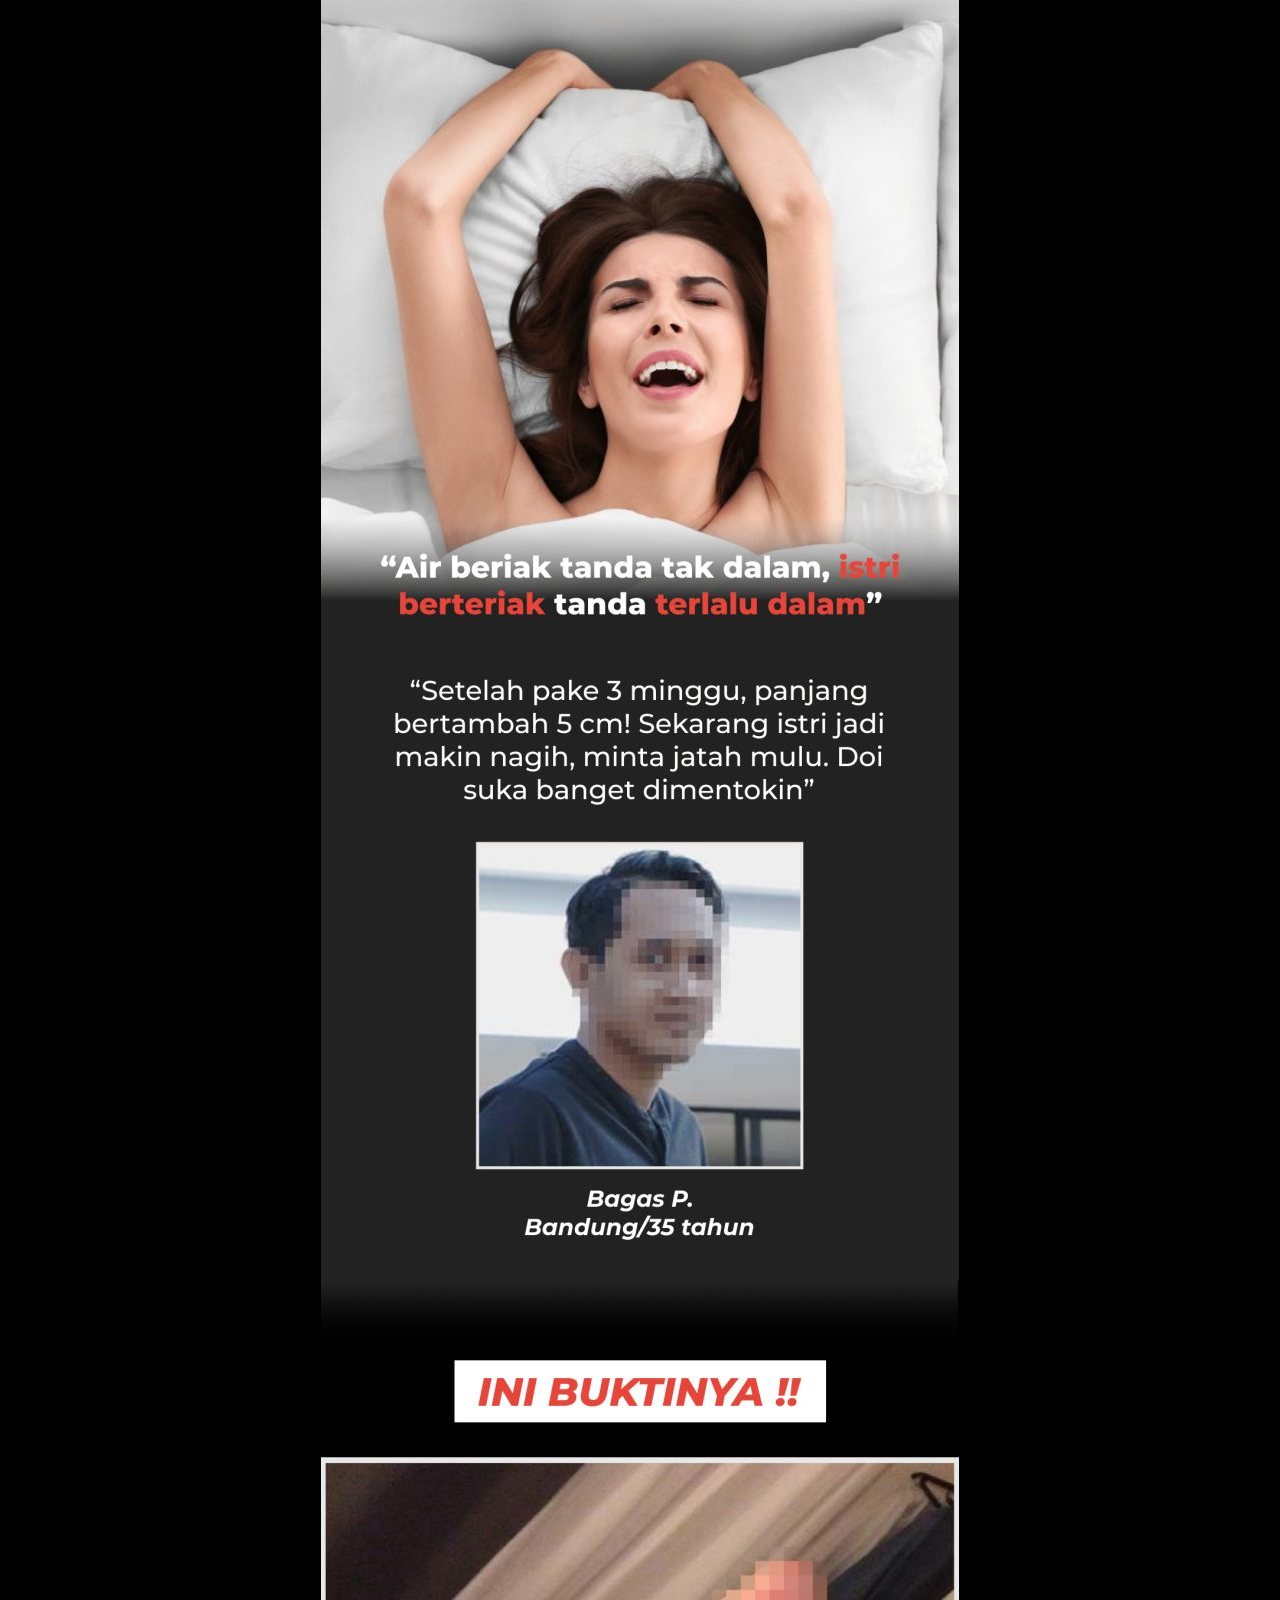
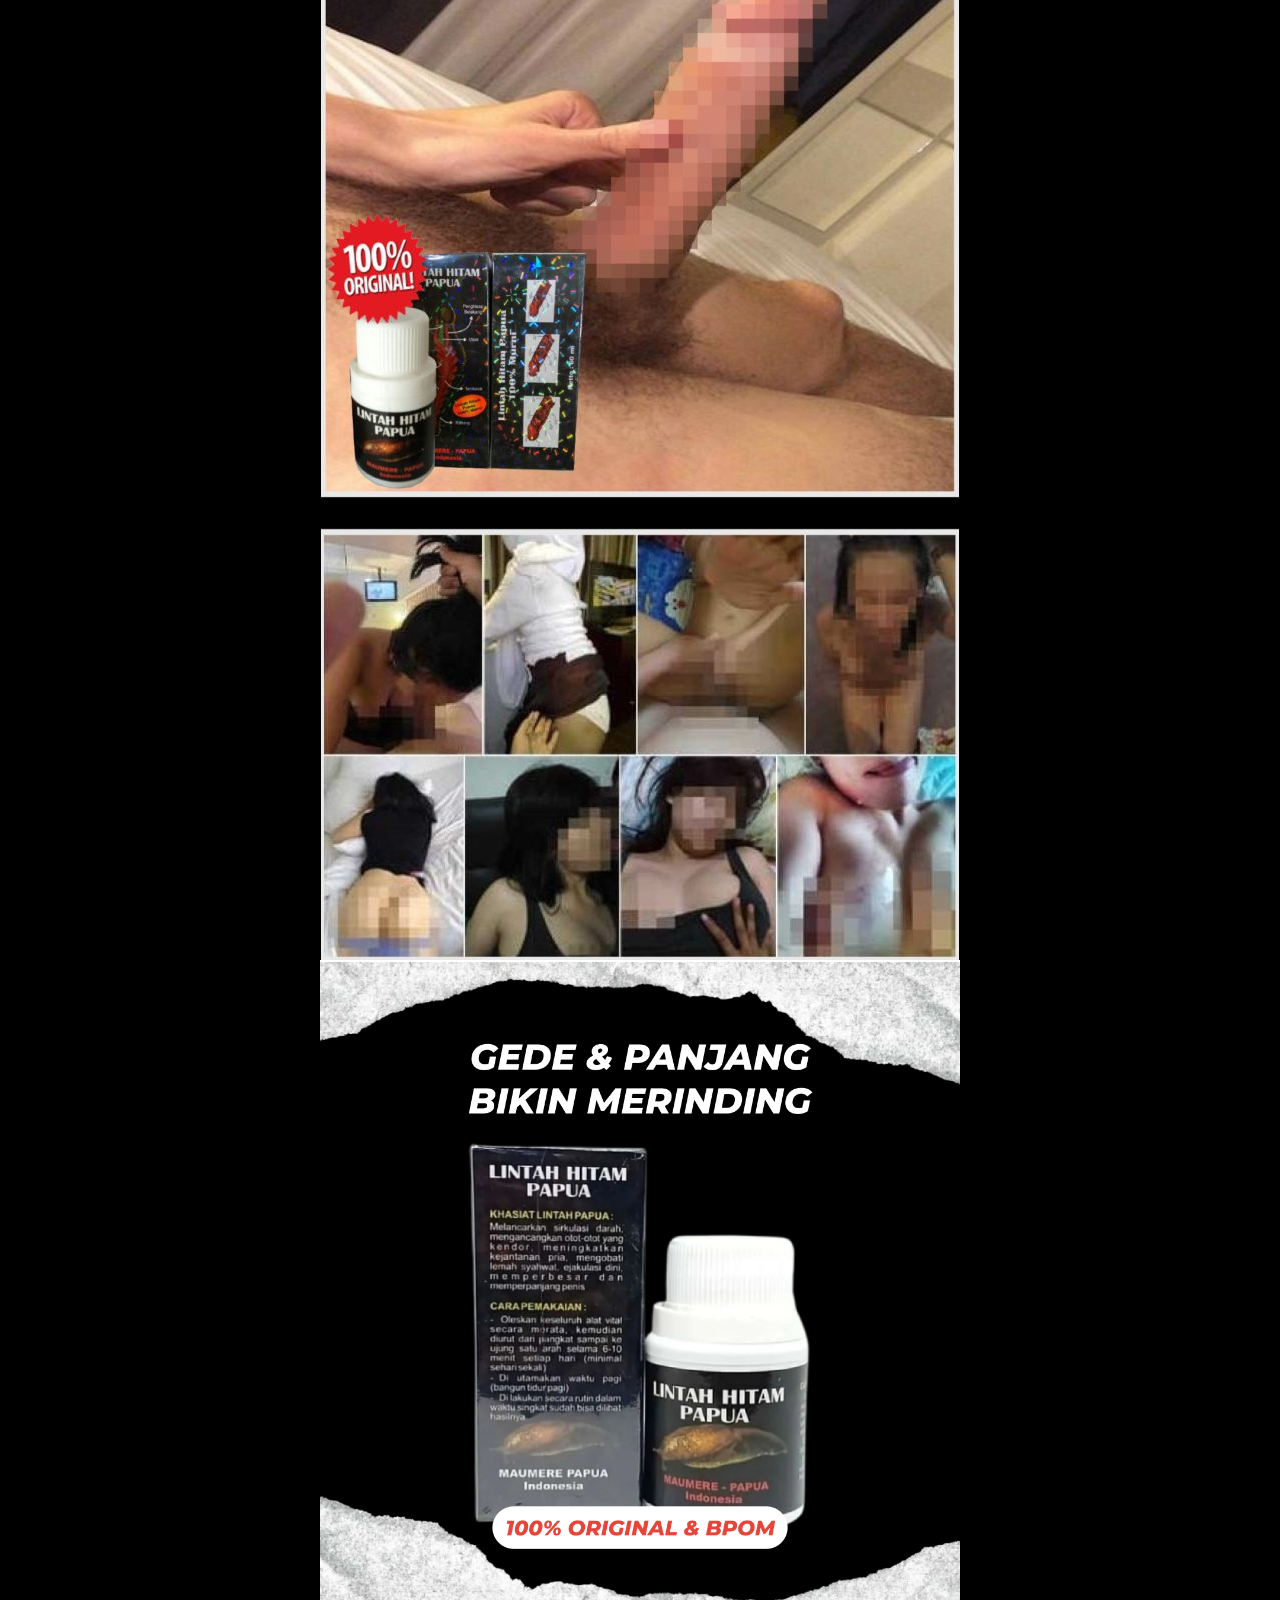
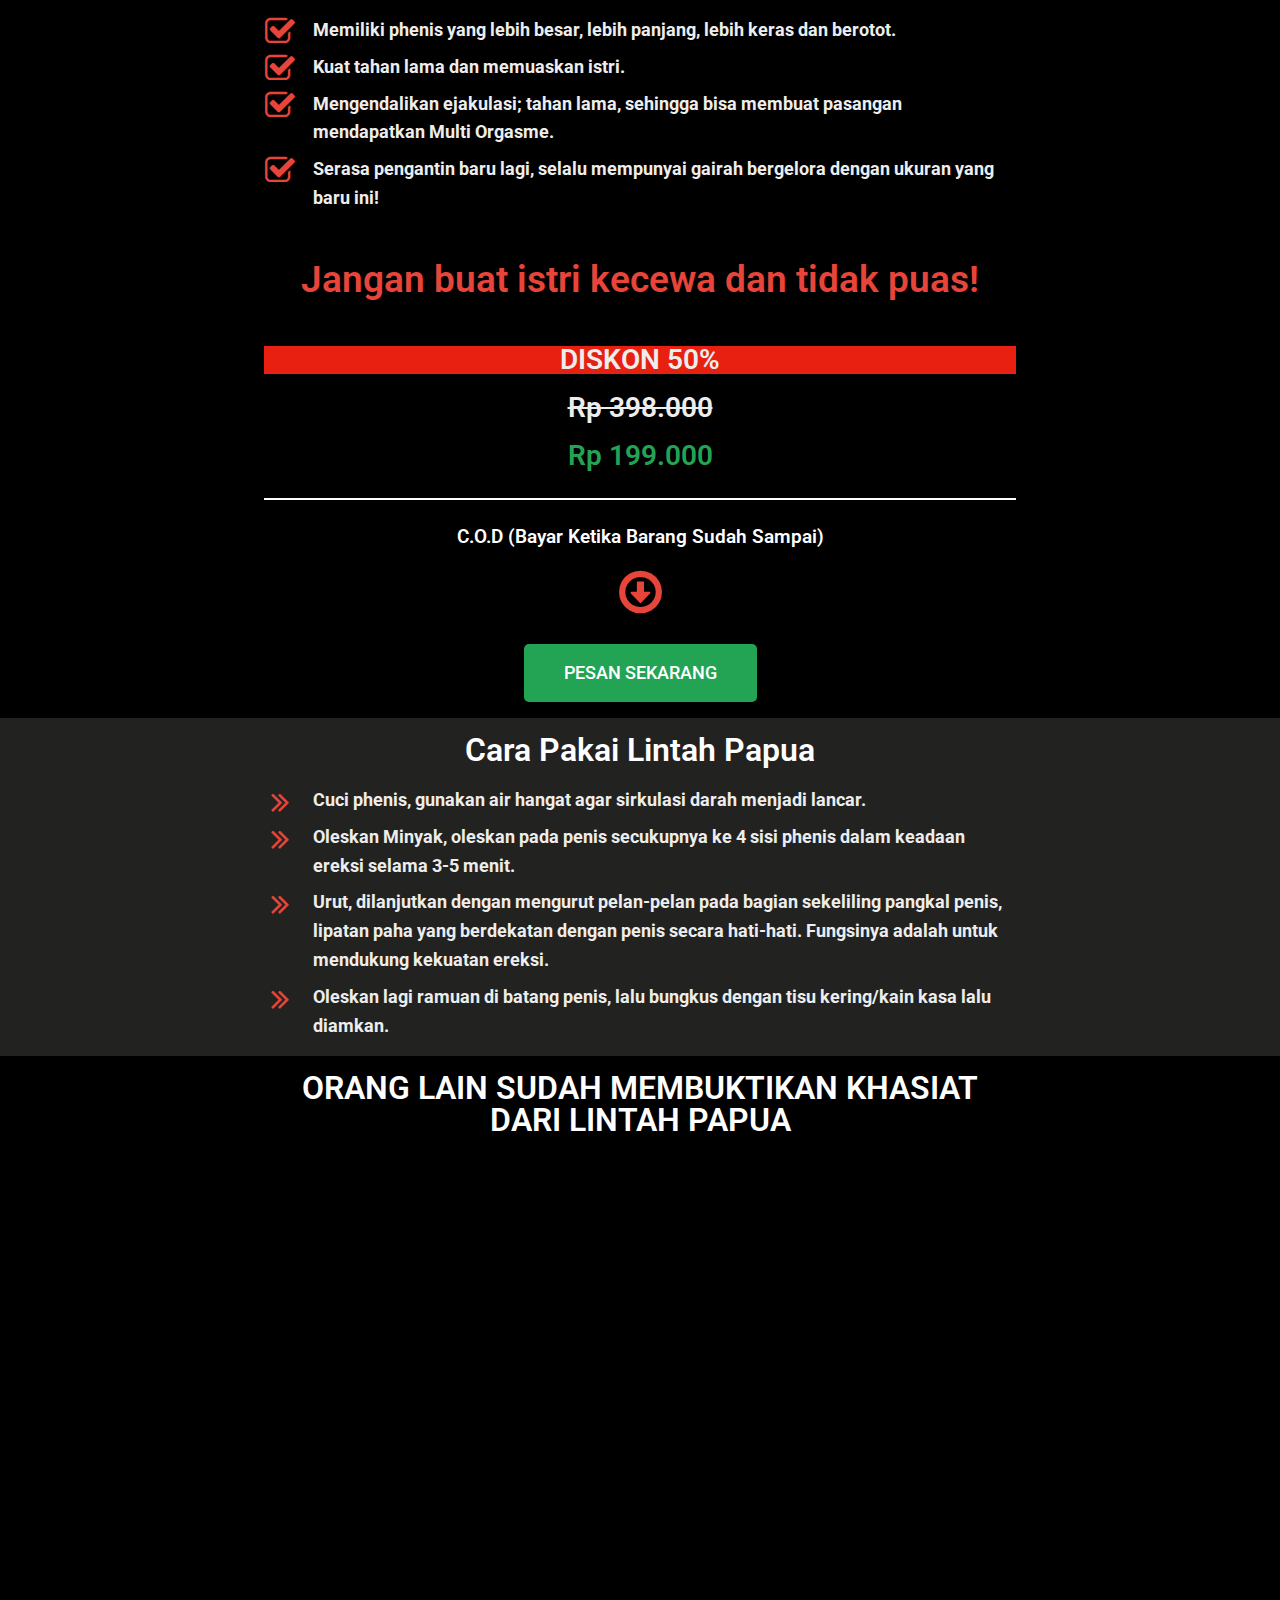
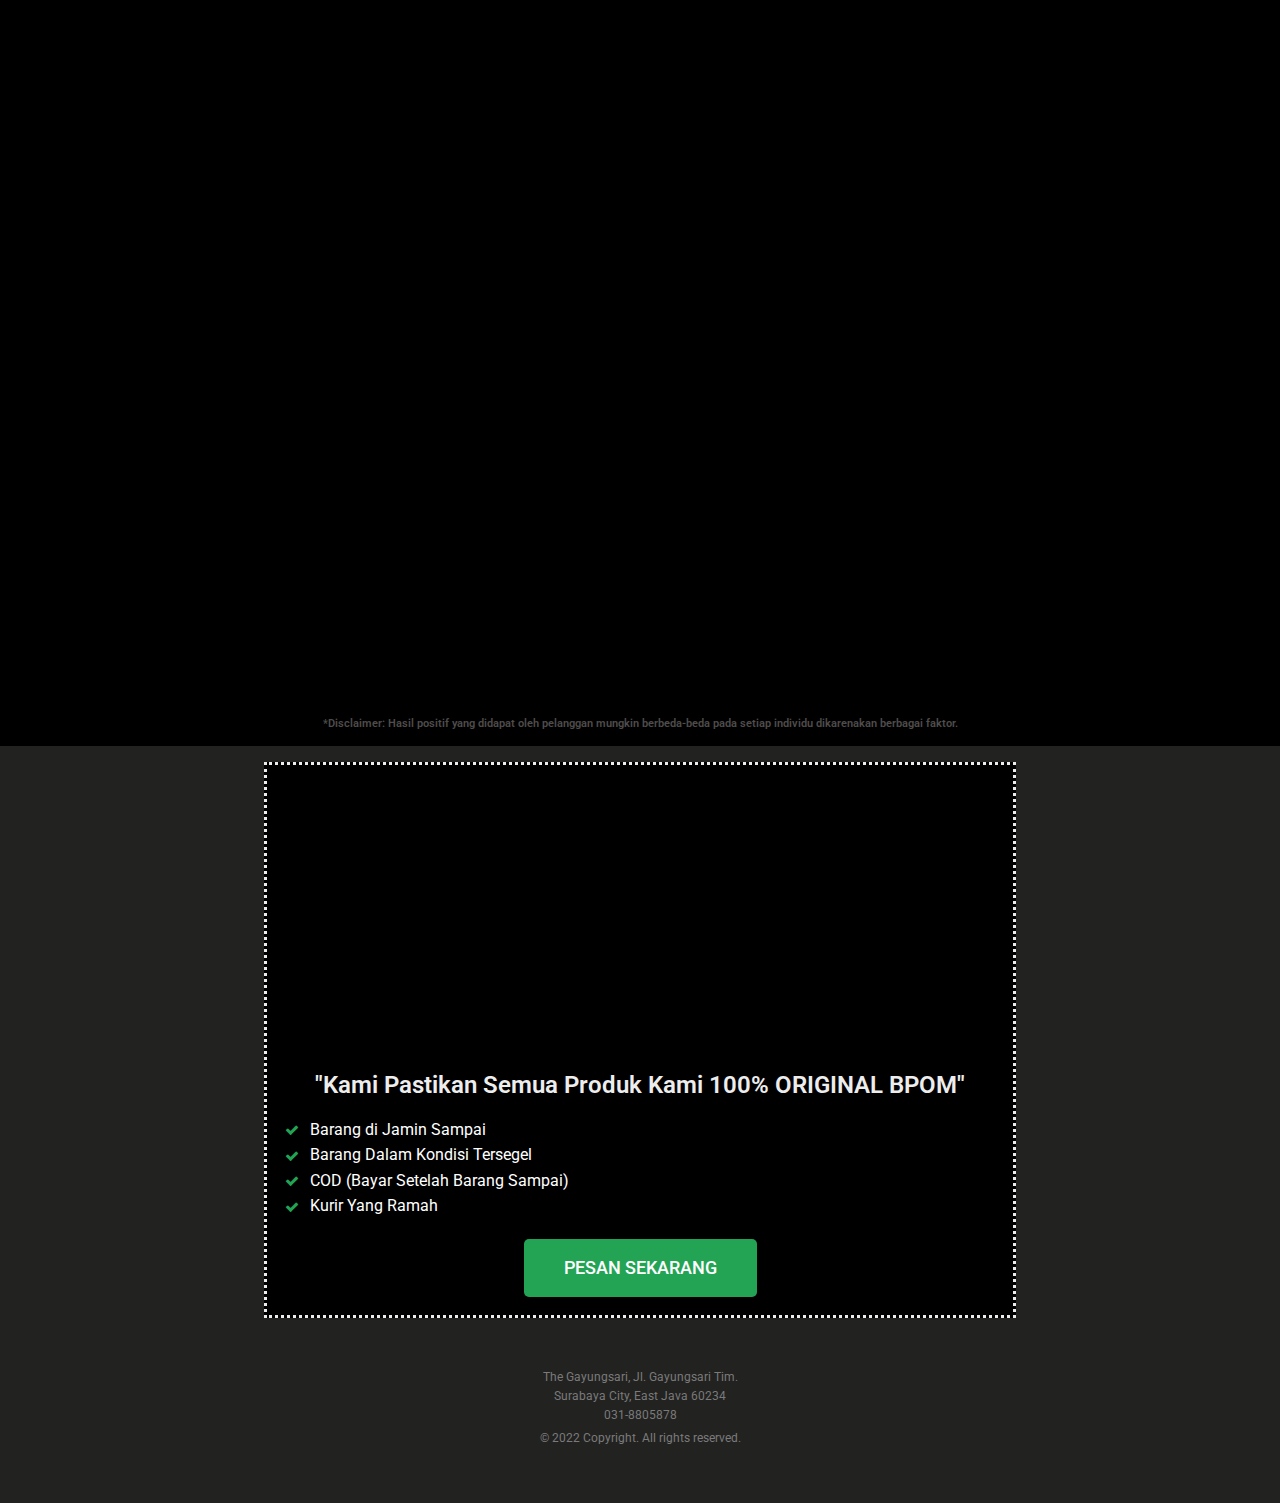
<file: index.html>
<!DOCTYPE html>
<html lang="id-ID">
  <head>
    <meta charset="UTF-8" />
    <meta name="viewport" content="width=device-width,initial-scale=1,minimum-scale=1.0" />
    <meta name="robots" content="noindex, nofollow" />

    <!-- This site is optimized with the Yoast SEO plugin v17.9 - https://yoast.com/wordpress/plugins/seo/ -->
    <title>Pacet Papua - COD (Bayar Langsung Dirumah)</title>
    <meta name="description" content="Lebih sehat dan kuat dengan Pacet Papua beli sekarang COD - Bayar dirumah" />
    <meta property="og:locale" content="id_ID" />
    <meta property="og:type" content="website" />
    <meta property="og:title" content="Pacet Papua - COD (Bayar Langsung Dirumah)" />
    <meta property="og:description" content="Lebih sehat dan kuat dengan Pacet Papua beli sekarang COD - Bayar dirumah" />
    <meta property="og:url" content="https://kudupayu.net/" />
    <meta property="og:site_name" content="Kudupayu" />
    <meta property="article:modified_time" content="2022-01-18T07:43:57+00:00" />
    <meta property="og:image" content="https://kudupayu.net/wp-content/uploads/2021/11/diskonguru-1.png" />
    <meta property="og:image:width" content="985" />
    <meta property="og:image:height" content="461" />
    <meta property="og:image:type" content="image/png" />
    <meta name="twitter:card" content="summary_large_image" />
    <meta name="twitter:label1" content="Estimasi waktu membaca" />
    <meta name="twitter:data1" content="1 menit" />
    <script type="application/ld+json" class="yoast-schema-graph">
      {
        "@context": "https://schema.org",
        "@graph": [
          {
            "@type": "WebSite",
            "@id": "https://kudupayu.net/#website",
            "url": "https://kudupayu.net/",
            "name": "Kudupayu",
            "description": "Diskon jujur..",
            "potentialAction": [{ "@type": "SearchAction", "target": { "@type": "EntryPoint", "urlTemplate": "https://kudupayu.net/?s={search_term_string}" }, "query-input": "required name=search_term_string" }],
            "inLanguage": "id-ID"
          },
          {
            "@type": "ImageObject",
            "@id": "https://kudupayu.net/#primaryimage",
            "inLanguage": "id-ID",
            "url": "https://kudupayu.net/wp-content/uploads/2021/11/diskonguru-1.png",
            "contentUrl": "https://kudupayu.net/wp-content/uploads/2021/11/diskonguru-1.png",
            "width": 985,
            "height": 461
          },
          {
            "@type": "WebPage",
            "@id": "https://kudupayu.net/#webpage",
            "url": "https://kudupayu.net/",
            "name": "Pacet Papua - COD (Bayar Langsung Dirumah)",
            "isPartOf": { "@id": "https://kudupayu.net/#website" },
            "primaryImageOfPage": { "@id": "https://kudupayu.net/#primaryimage" },
            "datePublished": "2022-01-13T14:49:30+00:00",
            "dateModified": "2022-01-18T07:43:57+00:00",
            "description": "Lebih sehat dan kuat dengan Pacet Papua beli sekarang COD - Bayar dirumah",
            "breadcrumb": { "@id": "https://kudupayu.net/#breadcrumb" },
            "inLanguage": "id-ID",
            "potentialAction": [{ "@type": "ReadAction", "target": ["https://kudupayu.net/"] }]
          },
          { "@type": "BreadcrumbList", "@id": "https://kudupayu.net/#breadcrumb", "itemListElement": [{ "@type": "ListItem", "position": 1, "name": "Beranda" }] }
        ]
      }
    </script>
    <!-- / Yoast SEO plugin. -->

    <link rel="alternate" type="application/rss+xml" title="Kudupayu &raquo; Feed" href="/feed/" />
    <link rel="alternate" type="application/rss+xml" title="Kudupayu &raquo; Umpan Komentar" href="/comments/feed/" />
    <link rel="stylesheet" id="font-awesome-css" href="/wp-content/themes/landingpress-wp/assets/lib/font-awesome/css/font-awesome.min.css?ver=4.7.0" type="text/css" media="all" />
    <link rel="stylesheet" id="wp-block-library-css" href="/wp-includes/css/dist/block-library/style.min.css?ver=5.8.3" type="text/css" media="all" />
    <link rel="stylesheet" id="secure-copy-content-protection-public-css" href="/wp-content/plugins/secure-copy-content-protection/public/css/secure-copy-content-protection-public.css?ver=2.9.0" type="text/css" media="all" />
    <link rel="stylesheet" id="elementor-icons-css" href="/wp-content/themes/landingpress-wp/addons/elementor/assets/lib/eicons/css/elementor-icons.min.css?ver=1.9.8.2-LP" type="text/css" media="all" />
    <link rel="stylesheet" id="elementor-animations-css" href="/wp-content/themes/landingpress-wp/addons/elementor/assets/css/animations.min.css?ver=1.9.8.2-LP" type="text/css" media="all" />
    <link rel="stylesheet" id="elementor-frontend-css" href="/wp-content/themes/landingpress-wp/addons/elementor/assets/css/frontend.min.css?ver=1.9.8.2-LP" type="text/css" media="all" />
    <style id="elementor-frontend-inline-css" type="text/css">
      .elementor-widget-heading .elementor-heading-title {
        color: #6ec1e4;
        font-family: 'Roboto', Sans-serif;
        font-weight: 600;
      }
      .elementor-widget-image .widget-image-caption {
        color: #7a7a7a;
        font-family: 'Roboto', Sans-serif;
        font-weight: 400;
      }
      .elementor-widget-text-editor {
        color: #7a7a7a;
        font-family: 'Roboto', Sans-serif;
        font-weight: 400;
      }
      .elementor-widget-text-editor.elementor-drop-cap-view-stacked .elementor-drop-cap {
        background-color: #6ec1e4;
      }
      .elementor-widget-text-editor.elementor-drop-cap-view-framed .elementor-drop-cap,
      .elementor-widget-text-editor.elementor-drop-cap-view-default .elementor-drop-cap {
        color: #6ec1e4;
        border-color: #6ec1e4;
      }
      .elementor-widget-button a.elementor-button,
      .elementor-widget-button .elementor-button {
        font-family: 'Roboto', Sans-serif;
        font-weight: 500;
        background-color: #61ce70;
      }
      .elementor-widget-divider .elementor-divider-separator {
        border-top-color: #7a7a7a;
      }
      .elementor-widget-image-box .elementor-image-box-content .elementor-image-box-title {
        color: #6ec1e4;
        font-family: 'Roboto', Sans-serif;
        font-weight: 600;
      }
      .elementor-widget-image-box .elementor-image-box-content .elementor-image-box-description {
        color: #7a7a7a;
        font-family: 'Roboto', Sans-serif;
        font-weight: 400;
      }
      .elementor-widget-icon.elementor-view-stacked .elementor-icon {
        background-color: #6ec1e4;
      }
      .elementor-widget-icon.elementor-view-framed .elementor-icon,
      .elementor-widget-icon.elementor-view-default .elementor-icon {
        color: #6ec1e4;
        border-color: #6ec1e4;
      }
      .elementor-widget-icon-box.elementor-view-stacked .elementor-icon {
        background-color: #6ec1e4;
      }
      .elementor-widget-icon-box.elementor-view-framed .elementor-icon,
      .elementor-widget-icon-box.elementor-view-default .elementor-icon {
        color: #6ec1e4;
        border-color: #6ec1e4;
      }
      .elementor-widget-icon-box .elementor-icon-box-content .elementor-icon-box-title {
        color: #6ec1e4;
        font-family: 'Roboto', Sans-serif;
        font-weight: 600;
      }
      .elementor-widget-icon-box .elementor-icon-box-content .elementor-icon-box-description {
        color: #7a7a7a;
        font-family: 'Roboto', Sans-serif;
        font-weight: 400;
      }
      .elementor-widget-image-gallery .gallery-item .gallery-caption {
        font-family: 'Roboto', Sans-serif;
        font-weight: 500;
      }
      .elementor-widget-image-carousel .elementor-image-carousel-caption {
        font-family: 'Roboto', Sans-serif;
        font-weight: 500;
      }
      .elementor-widget-icon-list .elementor-icon-list-item:not(:last-child):after {
        border-top-color: #7a7a7a;
      }
      .elementor-widget-icon-list .elementor-icon-list-icon i {
        color: #6ec1e4;
      }
      .elementor-widget-icon-list .elementor-icon-list-text {
        color: #54595f;
      }
      .elementor-widget-icon-list .elementor-icon-list-item {
        font-family: 'Roboto', Sans-serif;
        font-weight: 400;
      }
      .elementor-widget-counter .elementor-counter-number-wrapper {
        color: #6ec1e4;
        font-family: 'Roboto', Sans-serif;
        font-weight: 600;
      }
      .elementor-widget-counter .elementor-counter-title {
        color: #54595f;
        font-family: 'Roboto Slab', Sans-serif;
        font-weight: 400;
      }
      .elementor-widget-progress .elementor-progress-wrapper .elementor-progress-bar {
        background-color: #6ec1e4;
      }
      .elementor-widget-progress .elementor-title {
        color: #6ec1e4;
        font-family: 'Roboto', Sans-serif;
        font-weight: 400;
      }
      .elementor-widget-testimonial .elementor-testimonial-content {
        color: #7a7a7a;
        font-family: 'Roboto', Sans-serif;
        font-weight: 400;
      }
      .elementor-widget-testimonial .elementor-testimonial-name {
        color: #6ec1e4;
        font-family: 'Roboto', Sans-serif;
        font-weight: 600;
      }
      .elementor-widget-testimonial .elementor-testimonial-job {
        color: #54595f;
        font-family: 'Roboto Slab', Sans-serif;
        font-weight: 400;
      }
      .elementor-widget-tabs .elementor-tab-title {
        color: #6ec1e4;
        font-family: 'Roboto', Sans-serif;
        font-weight: 600;
      }
      .elementor-widget-tabs .elementor-tab-title.elementor-active {
        color: #61ce70;
      }
      .elementor-widget-tabs .elementor-tab-content {
        color: #7a7a7a;
        font-family: 'Roboto', Sans-serif;
        font-weight: 400;
      }
      .elementor-widget-accordion .elementor-accordion .elementor-tab-title {
        color: #6ec1e4;
        font-family: 'Roboto', Sans-serif;
        font-weight: 600;
      }
      .elementor-widget-accordion .elementor-accordion .elementor-tab-title.elementor-active {
        color: #61ce70;
      }
      .elementor-widget-accordion .elementor-accordion .elementor-tab-content {
        color: #7a7a7a;
        font-family: 'Roboto', Sans-serif;
        font-weight: 400;
      }
      .elementor-widget-toggle .elementor-toggle .elementor-tab-title,
      .elementor-widget-toggle .elementor-toggle .elementor-tab-title a {
        color: #6ec1e4;
      }
      .elementor-widget-toggle .elementor-toggle .elementor-tab-title.elementor-active,
      .elementor-widget-toggle .elementor-toggle .elementor-tab-title.elementor-active a {
        color: #61ce70;
      }
      .elementor-widget-toggle .elementor-toggle .elementor-tab-title {
        font-family: 'Roboto', Sans-serif;
        font-weight: 600;
      }
      .elementor-widget-toggle .elementor-toggle .elementor-tab-content {
        color: #7a7a7a;
        font-family: 'Roboto', Sans-serif;
        font-weight: 400;
      }
      .elementor-widget-alert .elementor-alert-title {
        font-family: 'Roboto', Sans-serif;
        font-weight: 600;
      }
      .elementor-widget-alert .elementor-alert-description {
        font-family: 'Roboto', Sans-serif;
        font-weight: 400;
      }
      .elementor-widget-lp_navigation_menu .lp-navmenu-items li a,
      .elementor-widget-lp_navigation_menu .lp-navmenu-items li a:visited {
        font-family: 'Roboto', Sans-serif;
        font-weight: 500;
      }
      .elementor-widget-lp_posts_grid .lp-posts-grid-wrapper li h4 a {
        font-family: 'Roboto', Sans-serif;
        font-weight: 600;
      }
      .elementor-widget-lp_posts_grid .lp-posts-grid-wrapper li p {
        font-family: 'Roboto Slab', Sans-serif;
        font-weight: 400;
      }
      .elementor-widget-lp_contact_form .elementor-lp-form-wrapper label {
        font-family: 'Roboto', Sans-serif;
        font-weight: 500;
      }
      .elementor-widget-lp_contact_form .elementor-lp-form-wrapper input[type='text'],
      .elementor-widget-lp_contact_form .elementor-lp-form-wrapper input[type='email'],
      .elementor-widget-lp_contact_form .elementor-lp-form-wrapper textarea {
        font-family: 'Roboto', Sans-serif;
        font-weight: 500;
      }
      .elementor-widget-lp_contact_form .elementor-lp-form-wrapper input[type='submit'],
      .elementor-widget-lp_contact_form .elementor-lp-form-wrapper button {
        font-family: 'Roboto', Sans-serif;
        font-weight: 500;
        background-color: #61ce70;
      }
      .elementor-widget-lp_confirmation_form .elementor-lp-form-wrapper label {
        font-family: 'Roboto', Sans-serif;
        font-weight: 500;
      }
      .elementor-widget-lp_confirmation_form .elementor-lp-form-wrapper input[type='text'],
      .elementor-widget-lp_confirmation_form .elementor-lp-form-wrapper input[type='email'],
      .elementor-widget-lp_confirmation_form .elementor-lp-form-wrapper textarea {
        font-family: 'Roboto', Sans-serif;
        font-weight: 500;
      }
      .elementor-widget-lp_confirmation_form .elementor-lp-form-wrapper input[type='submit'],
      .elementor-widget-lp_confirmation_form .elementor-lp-form-wrapper button {
        font-family: 'Roboto', Sans-serif;
        font-weight: 500;
        background-color: #61ce70;
      }
      .elementor-widget-lp_slider_image .lp-slider-wrapper .lp-slide-image-caption {
        font-family: 'Roboto', Sans-serif;
        font-weight: 600;
      }
      .elementor-widget-lp_slider_content .lp-slider-heading {
        font-family: 'Roboto', Sans-serif;
        font-weight: 600;
      }
      .elementor-widget-lp_slider_content .lp-slider-description {
        font-family: 'Roboto Slab', Sans-serif;
        font-weight: 400;
      }
      .elementor-widget-button_sms .elementor-button {
        font-family: 'Roboto', Sans-serif;
        font-weight: 500;
        background-color: #61ce70;
      }
      .elementor-widget-button_tel .elementor-button {
        font-family: 'Roboto', Sans-serif;
        font-weight: 500;
        background-color: #61ce70;
      }
      .elementor-widget-button_bbm .elementor-button {
        font-family: 'Roboto', Sans-serif;
        font-weight: 500;
        background-color: #61ce70;
      }
      .elementor-widget-button_line .elementor-button {
        font-family: 'Roboto', Sans-serif;
        font-weight: 500;
        background-color: #61ce70;
      }
      .elementor-widget-button_whatsapp .elementor-button {
        font-family: 'Roboto', Sans-serif;
        font-weight: 500;
        background-color: #61ce70;
      }
      .elementor-widget-button_wagroup .elementor-button {
        font-family: 'Roboto', Sans-serif;
        font-weight: 500;
        background-color: #61ce70;
      }
      .elementor-widget-button_messenger .elementor-button {
        font-family: 'Roboto', Sans-serif;
        font-weight: 500;
        background-color: #61ce70;
      }
      .elementor-widget-button_telegram .elementor-button {
        font-family: 'Roboto', Sans-serif;
        font-weight: 500;
        background-color: #61ce70;
      }
      .elementor-widget-button_instagram .elementor-button {
        font-family: 'Roboto', Sans-serif;
        font-weight: 500;
        background-color: #61ce70;
      }
      .elementor-widget-button_video .elementor-button {
        font-family: 'Roboto', Sans-serif;
        font-weight: 500;
        background-color: #61ce70;
      }
      .elementor-widget-countdown_simple .elementor-countdown-simple {
        font-family: 'Roboto', Sans-serif;
        font-weight: 500;
      }
      .elementor-widget-optin .elementor-lp-form-wrapper label {
        font-family: 'Roboto', Sans-serif;
        font-weight: 500;
      }
      .elementor-widget-optin .elementor-lp-form-wrapper input[type='text'],
      .elementor-widget-optin .elementor-lp-form-wrapper input[type='email'],
      .elementor-widget-optin .elementor-lp-form-wrapper textarea {
        font-family: 'Roboto', Sans-serif;
        font-weight: 500;
      }
      .elementor-widget-optin .elementor-lp-form-wrapper input[type='submit'],
      .elementor-widget-optin .elementor-lp-form-wrapper button {
        font-family: 'Roboto', Sans-serif;
        font-weight: 500;
        background-color: #61ce70;
      }
      .elementor-popup-block-white .elementor-lp-form-wrapper label {
        font-family: 'Roboto', Sans-serif;
        font-weight: 500;
      }
      .elementor-popup-block-white .elementor-lp-form-wrapper input[type='text'],
      .elementor-popup-block-white .elementor-lp-form-wrapper input[type='email'],
      .elementor-popup-block-white .elementor-lp-form-wrapper textarea {
        font-family: 'Roboto', Sans-serif;
        font-weight: 500;
      }
      .elementor-popup-block-white .elementor-lp-form-wrapper input[type='submit'],
      .elementor-popup-block-white .elementor-lp-form-wrapper button {
        font-family: 'Roboto', Sans-serif;
        font-weight: 500;
        background-color: #61ce70;
      }
      .elementor-widget-optin_2steps .elementor-button {
        font-family: 'Roboto', Sans-serif;
        font-weight: 500;
        background-color: #61ce70;
      }
      .elementor-3392 .elementor-element.elementor-element-53adcc27 > .elementor-container {
        max-width: 1536px;
      }
      .elementor-3392 .elementor-element.elementor-element-53adcc27 {
        background-color: #000000;
        transition: background 0.3s, border 0.3s, border-radius 0.3s, box-shadow 0.3s;
        padding: 0px 0px 0px 0px;
      }
      .elementor-3392 .elementor-element.elementor-element-53adcc27 > .elementor-background-overlay {
        opacity: 0.5;
        transition: background 0.3s, border-radius 0.3s, opacity 0.3s;
      }
      .elementor-3392 .elementor-element.elementor-element-1b48ff4a {
        text-align: center;
      }
      .elementor-3392 .elementor-element.elementor-element-1b48ff4a .elementor-image img {
        max-width: 50%;
        opacity: 1;
      }
      .elementor-3392 .elementor-element.elementor-element-7de285f > .elementor-container {
        max-width: 1536px;
      }
      .elementor-3392 .elementor-element.elementor-element-7de285f {
        background-color: #000000;
        transition: background 0.3s, border 0.3s, border-radius 0.3s, box-shadow 0.3s;
        padding: 0px 0px 0px 0px;
      }
      .elementor-3392 .elementor-element.elementor-element-7de285f > .elementor-background-overlay {
        opacity: 0.5;
        transition: background 0.3s, border-radius 0.3s, opacity 0.3s;
      }
      .elementor-3392 .elementor-element.elementor-element-45a50866 {
        text-align: center;
      }
      .elementor-3392 .elementor-element.elementor-element-45a50866 .elementor-image img {
        max-width: 50%;
        opacity: 1;
      }
      .elementor-3392 .elementor-element.elementor-element-65058e9e > .elementor-container {
        max-width: 1536px;
      }
      .elementor-3392 .elementor-element.elementor-element-65058e9e {
        background-color: #000000;
        transition: background 0.3s, border 0.3s, border-radius 0.3s, box-shadow 0.3s;
        padding: 16px 264px 16px 264px;
      }
      .elementor-3392 .elementor-element.elementor-element-65058e9e > .elementor-background-overlay {
        opacity: 0.5;
        transition: background 0.3s, border-radius 0.3s, opacity 0.3s;
      }
      .elementor-3392 .elementor-element.elementor-element-11b2271 .elementor-icon-list-item:not(:last-child) {
        padding-bottom: calc(8px / 2);
      }
      .elementor-3392 .elementor-element.elementor-element-11b2271 .elementor-icon-list-item:not(:first-child) {
        margin-top: calc(8px / 2);
      }
      .elementor-3392 .elementor-element.elementor-element-11b2271 .elementor-icon-list-icon i {
        color: #e74539;
        font-size: 32px;
      }
      .elementor-3392 .elementor-element.elementor-element-11b2271 .elementor-icon-list-icon {
        width: 32px;
      }
      .elementor-3392 .elementor-element.elementor-element-11b2271 .elementor-icon-list-text {
        padding-left: 24px;
        color: #ededed;
      }
      .elementor-3392 .elementor-element.elementor-element-11b2271 .elementor-icon-list-item {
        font-size: 18px;
        font-weight: 700;
      }
      .elementor-3392 .elementor-element.elementor-element-9e90364 {
        text-align: center;
      }
      .elementor-3392 .elementor-element.elementor-element-9e90364 .elementor-heading-title {
        color: #e74539;
        font-size: 37px;
      }
      .elementor-3392 .elementor-element.elementor-element-9e90364 > .elementor-widget-container {
        margin: 48px 0px 48px 0px;
      }
      .elementor-3392 .elementor-element.elementor-element-548e6de {
        text-align: center;
      }
      .elementor-3392 .elementor-element.elementor-element-548e6de .elementor-heading-title {
        color: #ededed;
        font-size: 28px;
      }
      .elementor-3392 .elementor-element.elementor-element-548e6de > .elementor-widget-container {
        background-color: #e82012;
      }
      .elementor-3392 .elementor-element.elementor-element-548e6de .elementor-widget-container {
        transition: background 0.3s, border 0.3s, border-radius 0.3s, box-shadow 0.3s;
      }
      .elementor-3392 .elementor-element.elementor-element-774a6fa {
        text-align: center;
      }
      .elementor-3392 .elementor-element.elementor-element-774a6fa .elementor-heading-title {
        color: #ededed;
        font-size: 28px;
        text-decoration: line-through;
      }
      .elementor-3392 .elementor-element.elementor-element-774a6fa > .elementor-widget-container {
        background-color: #000000;
      }
      .elementor-3392 .elementor-element.elementor-element-774a6fa .elementor-widget-container {
        transition: background 0.3s, border 0.3s, border-radius 0.3s, box-shadow 0.3s;
      }
      .elementor-3392 .elementor-element.elementor-element-6fa7eaf {
        text-align: center;
      }
      .elementor-3392 .elementor-element.elementor-element-6fa7eaf .elementor-heading-title {
        color: #23a455;
        font-size: 28px;
      }
      .elementor-3392 .elementor-element.elementor-element-6fa7eaf > .elementor-widget-container {
        background-color: #000000;
      }
      .elementor-3392 .elementor-element.elementor-element-6fa7eaf .elementor-widget-container {
        transition: background 0.3s, border 0.3s, border-radius 0.3s, box-shadow 0.3s;
      }
      .elementor-3392 .elementor-element.elementor-element-a761940 .elementor-divider-separator {
        border-top-style: solid;
        border-top-width: 2px;
        border-top-color: #ffffff;
        width: 100%;
      }
      .elementor-3392 .elementor-element.elementor-element-a761940 .elementor-divider {
        padding-top: 8px;
        padding-bottom: 8px;
      }
      .elementor-3392 .elementor-element.elementor-element-63b8e17 {
        text-align: center;
      }
      .elementor-3392 .elementor-element.elementor-element-63b8e17 .elementor-heading-title {
        color: #ffffff;
      }
      .elementor-3392 .elementor-element.elementor-element-eaa0bc5 .elementor-icon-wrapper {
        text-align: center;
      }
      .elementor-3392 .elementor-element.elementor-element-eaa0bc5.elementor-view-stacked .elementor-icon {
        background-color: #e74539;
      }
      .elementor-3392 .elementor-element.elementor-element-eaa0bc5.elementor-view-framed .elementor-icon,
      .elementor-3392 .elementor-element.elementor-element-eaa0bc5.elementor-view-default .elementor-icon {
        color: #e74539;
        border-color: #e74539;
      }
      .elementor-3392 .elementor-element.elementor-element-eaa0bc5 .elementor-icon i {
        transform: rotate(0deg);
      }
      .elementor-3392 .elementor-element.elementor-element-3766cd4 a.elementor-button,
      .elementor-3392 .elementor-element.elementor-element-3766cd4 .elementor-button {
        background-color: #23a455;
      }
      .elementor-3392 .elementor-element.elementor-element-6afcde8 > .elementor-container {
        max-width: 1536px;
      }
      .elementor-3392 .elementor-element.elementor-element-6afcde8 {
        background-color: #222221;
        transition: background 0.3s, border 0.3s, border-radius 0.3s, box-shadow 0.3s;
        padding: 16px 264px 16px 264px;
      }
      .elementor-3392 .elementor-element.elementor-element-6afcde8 > .elementor-background-overlay {
        opacity: 0.5;
        transition: background 0.3s, border-radius 0.3s, opacity 0.3s;
      }
      .elementor-3392 .elementor-element.elementor-element-2c8155c {
        text-align: center;
      }
      .elementor-3392 .elementor-element.elementor-element-2c8155c .elementor-heading-title {
        color: #ffffff;
      }
      .elementor-3392 .elementor-element.elementor-element-342cbdd .elementor-icon-list-item:not(:last-child) {
        padding-bottom: calc(8px / 2);
      }
      .elementor-3392 .elementor-element.elementor-element-342cbdd .elementor-icon-list-item:not(:first-child) {
        margin-top: calc(8px / 2);
      }
      .elementor-3392 .elementor-element.elementor-element-342cbdd .elementor-icon-list-icon i {
        color: #e74539;
        font-size: 32px;
      }
      .elementor-3392 .elementor-element.elementor-element-342cbdd .elementor-icon-list-icon {
        width: 32px;
      }
      .elementor-3392 .elementor-element.elementor-element-342cbdd .elementor-icon-list-text {
        padding-left: 24px;
        color: #ededed;
      }
      .elementor-3392 .elementor-element.elementor-element-342cbdd .elementor-icon-list-item {
        font-size: 18px;
        font-weight: 700;
      }
      .elementor-3392 .elementor-element.elementor-element-784889b > .elementor-container {
        max-width: 1536px;
      }
      .elementor-3392 .elementor-element.elementor-element-784889b {
        background-color: #000000;
        transition: background 0.3s, border 0.3s, border-radius 0.3s, box-shadow 0.3s;
        padding: 16px 264px 16px 264px;
      }
      .elementor-3392 .elementor-element.elementor-element-784889b > .elementor-background-overlay {
        opacity: 0.5;
        transition: background 0.3s, border-radius 0.3s, opacity 0.3s;
      }
      .elementor-3392 .elementor-element.elementor-element-a59d3b7 {
        text-align: center;
      }
      .elementor-3392 .elementor-element.elementor-element-a59d3b7 .elementor-heading-title {
        color: #ffffff;
      }
      .elementor-3392 .elementor-element.elementor-element-060b80e {
        text-align: center;
      }
      .elementor-3392 .elementor-element.elementor-element-060b80e .elementor-image img {
        max-width: 100%;
        opacity: 1;
      }
      .elementor-3392 .elementor-element.elementor-element-1e545d3 {
        text-align: center;
      }
      .elementor-3392 .elementor-element.elementor-element-1e545d3 .elementor-image img {
        max-width: 100%;
        opacity: 1;
      }
      .elementor-3392 .elementor-element.elementor-element-2c70fdc {
        text-align: center;
      }
      .elementor-3392 .elementor-element.elementor-element-2c70fdc .elementor-image img {
        max-width: 100%;
        opacity: 1;
      }
      .elementor-3392 .elementor-element.elementor-element-5e3dc4d {
        text-align: center;
      }
      .elementor-3392 .elementor-element.elementor-element-5e3dc4d .elementor-image img {
        max-width: 100%;
        opacity: 1;
      }
      .elementor-3392 .elementor-element.elementor-element-010b448 {
        text-align: center;
      }
      .elementor-3392 .elementor-element.elementor-element-010b448 .elementor-heading-title {
        color: #4f4c4b;
      }
      .elementor-3392 .elementor-element.elementor-element-04ab138 > .elementor-container {
        max-width: 1536px;
      }
      .elementor-3392 .elementor-element.elementor-element-04ab138 {
        background-color: #222221;
        transition: background 0.3s, border 0.3s, border-radius 0.3s, box-shadow 0.3s;
        padding: 16px 264px 16px 264px;
      }
      .elementor-3392 .elementor-element.elementor-element-04ab138 > .elementor-background-overlay {
        opacity: 0.5;
        transition: background 0.3s, border-radius 0.3s, opacity 0.3s;
      }
      .elementor-3392 .elementor-element.elementor-element-c8b2b0c > .elementor-element-populated {
        background-color: #000000;
        border-style: dotted;
        border-color: #ededed;
        transition: background 0.3s, border 0.3s, border-radius 0.3s, box-shadow 0.3s;
        padding: 18px 18px 18px 18px;
      }
      .elementor-3392 .elementor-element.elementor-element-c8b2b0c > .elementor-element-populated > .elementor-background-overlay {
        transition: background 0.3s, border-radius 0.3s, opacity 0.3s;
      }
      .elementor-3392 .elementor-element.elementor-element-630b138 {
        text-align: center;
      }
      .elementor-3392 .elementor-element.elementor-element-630b138 .elementor-image img {
        max-width: 50%;
        opacity: 1;
      }
      .elementor-3392 .elementor-element.elementor-element-29e85c5 {
        text-align: center;
      }
      .elementor-3392 .elementor-element.elementor-element-29e85c5 .elementor-heading-title {
        color: #ededed;
      }
      .elementor-3392 .elementor-element.elementor-element-cbb3ab2 .elementor-icon-list-item:not(:last-child) {
        padding-bottom: calc(0px / 2);
      }
      .elementor-3392 .elementor-element.elementor-element-cbb3ab2 .elementor-icon-list-item:not(:first-child) {
        margin-top: calc(0px / 2);
      }
      .elementor-3392 .elementor-element.elementor-element-cbb3ab2 .elementor-icon-list-icon i {
        color: #23a455;
        font-size: 14px;
      }
      .elementor-3392 .elementor-element.elementor-element-cbb3ab2 .elementor-icon-list-icon {
        width: 14px;
      }
      .elementor-3392 .elementor-element.elementor-element-cbb3ab2 .elementor-icon-list-text {
        padding-left: 0px;
        color: #ffffff;
      }
      .elementor-3392 .elementor-element.elementor-element-cbb3ab2 > .elementor-widget-container {
        padding: 0% 0% 0% 0%;
      }
      .elementor-3392 .elementor-element.elementor-element-deef08b a.elementor-button,
      .elementor-3392 .elementor-element.elementor-element-deef08b .elementor-button {
        background-color: #23a455;
      }
      .elementor-3392 .elementor-element.elementor-element-fdb0cc2 > .elementor-container {
        max-width: 1536px;
      }
      .elementor-3392 .elementor-element.elementor-element-fdb0cc2 {
        background-color: #222221;
        transition: background 0.3s, border 0.3s, border-radius 0.3s, box-shadow 0.3s;
        padding: 16px 264px 16px 264px;
      }
      .elementor-3392 .elementor-element.elementor-element-fdb0cc2 > .elementor-background-overlay {
        opacity: 0.5;
        transition: background 0.3s, border-radius 0.3s, opacity 0.3s;
      }
      .elementor-3392 .elementor-element.elementor-element-05f802b > .elementor-element-populated {
        padding: 18px 18px 18px 18px;
      }
      .elementor-3392 .elementor-element.elementor-element-6effaa8 .elementor-text-editor {
        text-align: center;
      }
      .elementor-3392 .elementor-element.elementor-element-6effaa8 {
        font-size: 12px;
      }
      .elementor-3392 .elementor-element.elementor-element-6effaa8 > .elementor-widget-container {
        margin: 0px 0px -16px 0px;
      }
      .elementor-3392 .elementor-element.elementor-element-c39e5ae .elementor-text-editor {
        text-align: center;
      }
      .elementor-3392 .elementor-element.elementor-element-c39e5ae {
        font-size: 12px;
      }
      @media (max-width: 767px) {
        .elementor-3392 .elementor-element.elementor-element-53adcc27 {
          padding: 0px 0px 0px 0px;
        }
        .elementor-3392 .elementor-element.elementor-element-1b48ff4a .elementor-image img {
          max-width: 100%;
        }
        .elementor-3392 .elementor-element.elementor-element-7de285f {
          padding: 0px 0px 0px 0px;
        }
        .elementor-3392 .elementor-element.elementor-element-45a50866 .elementor-image img {
          max-width: 100%;
        }
        .elementor-3392 .elementor-element.elementor-element-65058e9e {
          padding: 0px 0px 0px 0px;
        }
        .elementor-3392 .elementor-element.elementor-element-6afcde8 {
          padding: 0px 0px 0px 0px;
        }
        .elementor-3392 .elementor-element.elementor-element-784889b {
          padding: 0px 0px 0px 0px;
        }
        .elementor-3392 .elementor-element.elementor-element-04ab138 {
          padding: 0px 0px 0px 0px;
        }
        .elementor-3392 .elementor-element.elementor-element-fdb0cc2 {
          padding: 0px 0px 0px 0px;
        }
      }
    </style>
    <link rel="stylesheet" id="landingpress-css" href="/wp-content/themes/landingpress-wp/style.css?ver=2.9.11" type="text/css" media="all" />
    <script type="text/javascript" src="/wp-includes/js/jquery/jquery.min.js?ver=3.6.0" id="jquery-core-js"></script>
    <script type="text/javascript" src="/wp-includes/js/jquery/jquery-migrate.min.js?ver=3.3.2" id="jquery-migrate-js"></script>
    <link rel="shortlink" href="/" />
    <!-- All in one Favicon 4.7 -->
    <link rel="icon" href="/wp-content/uploads/2021/02/icii.png" type="image/png" />
    <link
      rel="stylesheet"
      type="text/css"
      href="https://fonts.googleapis.com/css?family=Roboto:100,100italic,200,200italic,300,300italic,400,400italic,500,500italic,600,600italic,700,700italic,800,800italic,900,900italic%7CRoboto+Slab:100,100italic,200,200italic,300,300italic,400,400italic,500,500italic,600,600italic,700,700italic,800,800italic,900,900italic"
    />
    <!-- Facebook Pixel Code -->
    <script>
      !(function (f, b, e, v, n, t, s) {
        if (f.fbq) return;
        n = f.fbq = function () {
          n.callMethod ? n.callMethod.apply(n, arguments) : n.queue.push(arguments);
        };
        if (!f._fbq) f._fbq = n;
        n.push = n;
        n.loaded = !0;
        n.version = '2.0';
        n.queue = [];
        t = b.createElement(e);
        t.async = !0;
        t.src = v;
        s = b.getElementsByTagName(e)[0];
        s.parentNode.insertBefore(t, s);
      })(window, document, 'script', 'https://connect.facebook.net/en_US/fbevents.js');
      fbq('init', '1585843848469736');
      fbq('init', '214370183685165');
      fbq('track', 'PageView', {
        source: 'landingpress',
        version: '2.9.11',
      });
    </script>
    <!-- End Facebook Pixel Code -->
  </head>
  <body
    class="home page-template page-template-page_landingpress page-template-page_landingpress-php page page-id-3392 page-landingpress page-landingpress-full header-inactive footer-inactive elementor-default elementor-page elementor-page-3392"
  >
    <a class="skip-link screen-reader-text" href="#content">Langsung ke konten</a>
    <div class="site-canvas">
      <div id="page" class="site-container">
        <div class="site-inner">
          <div id="content" class="site-content">
            <div class="container">
              <div id="primary" class="content-area">
                <main id="main" class="site-main">
                  <div class="elementor elementor-3392">
                    <div class="elementor-inner">
                      <div class="elementor-section-wrap">
                        <section
                          data-id="53adcc27"
                          class="elementor-element elementor-element-53adcc27 elementor-section-boxed elementor-section-height-default elementor-section-height-default elementor-section elementor-top-section"
                          id="OK"
                          data-settings='{"background_background":"classic"}'
                          data-element_type="section"
                        >
                          <div class="elementor-background-overlay"></div>
                          <div class="elementor-container elementor-column-gap-no">
                            <div class="elementor-row">
                              <div data-id="3fdef239" class="elementor-element elementor-element-3fdef239 elementor-column elementor-col-100 elementor-top-column" data-element_type="column">
                                <div class="elementor-column-wrap elementor-element-populated">
                                  <div class="elementor-widget-wrap">
                                    <div data-id="1b48ff4a" class="elementor-element elementor-element-1b48ff4a elementor-widget elementor-widget-image" data-element_type="image.default">
                                      <div class="elementor-widget-container">
                                        <div class="elementor-image">
                                          <img width="638" height="2560" src="/wp-content/uploads/2022/01/LP-scaled.jpg" class="attachment-full size-full" alt="" loading="lazy" />
                                        </div>
                                      </div>
                                    </div>
                                  </div>
                                </div>
                              </div>
                            </div>
                          </div>
                        </section>
                        <section
                          data-id="7de285f"
                          class="elementor-element elementor-element-7de285f elementor-section-boxed elementor-section-height-default elementor-section-height-default elementor-section elementor-top-section"
                          id="OK"
                          data-settings='{"background_background":"classic"}'
                          data-element_type="section"
                        >
                          <div class="elementor-background-overlay"></div>
                          <div class="elementor-container elementor-column-gap-no">
                            <div class="elementor-row">
                              <div data-id="16394995" class="elementor-element elementor-element-16394995 elementor-column elementor-col-100 elementor-top-column" data-element_type="column">
                                <div class="elementor-column-wrap elementor-element-populated">
                                  <div class="elementor-widget-wrap">
                                    <div data-id="45a50866" class="elementor-element elementor-element-45a50866 elementor-widget elementor-widget-image" data-element_type="image.default">
                                      <div class="elementor-widget-container">
                                        <div class="elementor-image">
                                          <img width="1080" height="1080" src="/wp-content/uploads/2022/01/LP-2.jpg" class="attachment-full size-full" alt="" loading="lazy" />
                                        </div>
                                      </div>
                                    </div>
                                  </div>
                                </div>
                              </div>
                            </div>
                          </div>
                        </section>
                        <section
                          data-id="65058e9e"
                          class="elementor-element elementor-element-65058e9e elementor-section-boxed elementor-section-height-default elementor-section-height-default elementor-section elementor-top-section"
                          id="OK"
                          data-settings='{"background_background":"classic"}'
                          data-element_type="section"
                        >
                          <div class="elementor-background-overlay"></div>
                          <div class="elementor-container elementor-column-gap-no">
                            <div class="elementor-row">
                              <div data-id="792f3f79" class="elementor-element elementor-element-792f3f79 elementor-column elementor-col-100 elementor-top-column" data-element_type="column">
                                <div class="elementor-column-wrap elementor-element-populated">
                                  <div class="elementor-widget-wrap">
                                    <div data-id="11b2271" class="elementor-element elementor-element-11b2271 elementor-align-left elementor-widget elementor-widget-icon-list" data-element_type="icon-list.default">
                                      <div class="elementor-widget-container">
                                        <ul class="elementor-icon-list-items">
                                          <li class="elementor-icon-list-item">
                                            <span class="elementor-icon-list-icon">
                                              <i class="fa fa-check-square-o" aria-hidden="true"></i>
                                            </span>
                                            <span class="elementor-icon-list-text">Memiliki phenis yang lebih besar, lebih panjang, lebih keras dan berotot.</span>
                                          </li>
                                          <li class="elementor-icon-list-item">
                                            <span class="elementor-icon-list-icon">
                                              <i class="fa fa-check-square-o" aria-hidden="true"></i>
                                            </span>
                                            <span class="elementor-icon-list-text">Kuat tahan lama dan memuaskan istri.</span>
                                          </li>
                                          <li class="elementor-icon-list-item">
                                            <span class="elementor-icon-list-icon">
                                              <i class="fa fa-check-square-o" aria-hidden="true"></i>
                                            </span>
                                            <span class="elementor-icon-list-text">Mengendalikan ejakulasi; tahan lama, sehingga bisa membuat pasangan mendapatkan Multi Orgasme.</span>
                                          </li>
                                          <li class="elementor-icon-list-item">
                                            <span class="elementor-icon-list-icon">
                                              <i class="fa fa-check-square-o" aria-hidden="true"></i>
                                            </span>
                                            <span class="elementor-icon-list-text">Serasa pengantin baru lagi, selalu mempunyai gairah bergelora dengan ukuran yang baru ini!</span>
                                          </li>
                                        </ul>
                                      </div>
                                    </div>
                                    <div data-id="9e90364" class="elementor-element elementor-element-9e90364 elementor-widget elementor-widget-heading" data-element_type="heading.default">
                                      <div class="elementor-widget-container">
                                        <h1 class="elementor-heading-title elementor-size-default">Jangan buat istri kecewa dan tidak puas!</h1>
                                      </div>
                                    </div>
                                    <div data-id="548e6de" class="elementor-element elementor-element-548e6de elementor-widget elementor-widget-heading" data-element_type="heading.default">
                                      <div class="elementor-widget-container">
                                        <h2 class="elementor-heading-title elementor-size-default">DISKON 50%</h2>
                                      </div>
                                    </div>
                                    <div data-id="774a6fa" class="elementor-element elementor-element-774a6fa elementor-widget elementor-widget-heading" data-element_type="heading.default">
                                      <div class="elementor-widget-container">
                                        <h2 class="elementor-heading-title elementor-size-default">Rp 398.000</h2>
                                      </div>
                                    </div>
                                    <div data-id="6fa7eaf" class="elementor-element elementor-element-6fa7eaf elementor-widget elementor-widget-heading" data-element_type="heading.default">
                                      <div class="elementor-widget-container">
                                        <h2 class="elementor-heading-title elementor-size-default">Rp 199.000</h2>
                                      </div>
                                    </div>
                                    <div data-id="a761940" class="elementor-element elementor-element-a761940 elementor-widget elementor-widget-divider" data-element_type="divider.default">
                                      <div class="elementor-widget-container">
                                        <div class="elementor-divider">
                                          <span class="elementor-divider-separator"></span>
                                        </div>
                                      </div>
                                    </div>
                                    <div data-id="63b8e17" class="elementor-element elementor-element-63b8e17 elementor-widget elementor-widget-heading" data-element_type="heading.default">
                                      <div class="elementor-widget-container">
                                        <h3 class="elementor-heading-title elementor-size-default">C.O.D (Bayar Ketika Barang Sudah Sampai)</h3>
                                      </div>
                                    </div>
                                    <div data-id="eaa0bc5" class="elementor-element elementor-element-eaa0bc5 elementor-view-default elementor-widget elementor-widget-icon" data-element_type="icon.default">
                                      <div class="elementor-widget-container">
                                        <div class="elementor-icon-wrapper">
                                          <div class="elementor-icon">
                                            <i class="fa fa-arrow-circle-o-down"></i>
                                          </div>
                                        </div>
                                      </div>
                                    </div>
                                    <div data-id="3766cd4" class="elementor-element elementor-element-3766cd4 elementor-align-center elementor-widget elementor-widget-button" data-element_type="button.default">
                                      <div class="elementor-widget-container">
                                        <div class="elementor-button-wrapper">
                                          <a href="https://keranjangblanja.orderonline.id/lintah-papua" class="elementor-button-link elementor-button elementor-size-lg">
                                            <span class="elementor-button-content-wrapper">
                                              <span class="elementor-button-text">PESAN SEKARANG</span>
                                            </span>
                                          </a>
                                        </div>
                                      </div>
                                    </div>
                                  </div>
                                </div>
                              </div>
                            </div>
                          </div>
                        </section>
                        <section
                          data-id="6afcde8"
                          class="elementor-element elementor-element-6afcde8 elementor-section-boxed elementor-section-height-default elementor-section-height-default elementor-section elementor-top-section"
                          id="OK"
                          data-settings='{"background_background":"classic"}'
                          data-element_type="section"
                        >
                          <div class="elementor-background-overlay"></div>
                          <div class="elementor-container elementor-column-gap-no">
                            <div class="elementor-row">
                              <div data-id="9da0b4e" class="elementor-element elementor-element-9da0b4e elementor-column elementor-col-100 elementor-top-column" data-element_type="column">
                                <div class="elementor-column-wrap elementor-element-populated">
                                  <div class="elementor-widget-wrap">
                                    <div data-id="2c8155c" class="elementor-element elementor-element-2c8155c elementor-widget elementor-widget-heading" data-element_type="heading.default">
                                      <div class="elementor-widget-container">
                                        <h1 class="elementor-heading-title elementor-size-default">Cara Pakai Lintah Papua</h1>
                                      </div>
                                    </div>
                                    <div data-id="342cbdd" class="elementor-element elementor-element-342cbdd elementor-align-left elementor-widget elementor-widget-icon-list" data-element_type="icon-list.default">
                                      <div class="elementor-widget-container">
                                        <ul class="elementor-icon-list-items">
                                          <li class="elementor-icon-list-item">
                                            <span class="elementor-icon-list-icon">
                                              <i class="fa fa-angle-double-right" aria-hidden="true"></i>
                                            </span>
                                            <span class="elementor-icon-list-text">Cuci phenis, gunakan air hangat agar sirkulasi darah menjadi lancar.</span>
                                          </li>
                                          <li class="elementor-icon-list-item">
                                            <span class="elementor-icon-list-icon">
                                              <i class="fa fa-angle-double-right" aria-hidden="true"></i>
                                            </span>
                                            <span class="elementor-icon-list-text">Oleskan Minyak, oleskan pada penis secukupnya ke 4 sisi phenis dalam keadaan ereksi selama 3-5 menit.</span>
                                          </li>
                                          <li class="elementor-icon-list-item">
                                            <span class="elementor-icon-list-icon">
                                              <i class="fa fa-angle-double-right" aria-hidden="true"></i>
                                            </span>
                                            <span class="elementor-icon-list-text"
                                              >Urut, dilanjutkan dengan mengurut pelan-pelan pada bagian sekeliling pangkal penis, lipatan paha yang berdekatan dengan penis secara hati-hati. Fungsinya adalah untuk mendukung kekuatan
                                              ereksi.</span
                                            >
                                          </li>
                                          <li class="elementor-icon-list-item">
                                            <span class="elementor-icon-list-icon">
                                              <i class="fa fa-angle-double-right" aria-hidden="true"></i>
                                            </span>
                                            <span class="elementor-icon-list-text">Oleskan lagi ramuan di batang penis, lalu bungkus dengan tisu kering/kain kasa lalu diamkan.</span>
                                          </li>
                                        </ul>
                                      </div>
                                    </div>
                                  </div>
                                </div>
                              </div>
                            </div>
                          </div>
                        </section>
                        <section
                          data-id="784889b"
                          class="elementor-element elementor-element-784889b elementor-section-boxed elementor-section-height-default elementor-section-height-default elementor-section elementor-top-section"
                          id="OK"
                          data-settings='{"background_background":"classic"}'
                          data-element_type="section"
                        >
                          <div class="elementor-background-overlay"></div>
                          <div class="elementor-container elementor-column-gap-no">
                            <div class="elementor-row">
                              <div data-id="e6334f2" class="elementor-element elementor-element-e6334f2 elementor-column elementor-col-100 elementor-top-column" data-element_type="column">
                                <div class="elementor-column-wrap elementor-element-populated">
                                  <div class="elementor-widget-wrap">
                                    <div data-id="a59d3b7" class="elementor-element elementor-element-a59d3b7 elementor-widget elementor-widget-heading" data-element_type="heading.default">
                                      <div class="elementor-widget-container">
                                        <h1 class="elementor-heading-title elementor-size-default">ORANG LAIN SUDAH MEMBUKTIKAN KHASIAT DARI LINTAH PAPUA</h1>
                                      </div>
                                    </div>
                                    <section
                                      data-id="8d3c14d"
                                      class="elementor-element elementor-element-8d3c14d elementor-section-boxed elementor-section-height-default elementor-section-height-default elementor-section elementor-inner-section"
                                      data-element_type="section"
                                    >
                                      <div class="elementor-container elementor-column-gap-default">
                                        <div class="elementor-row">
                                          <div data-id="eb7328d" class="elementor-element elementor-element-eb7328d elementor-column elementor-col-50 elementor-inner-column" data-element_type="column">
                                            <div class="elementor-column-wrap elementor-element-populated">
                                              <div class="elementor-widget-wrap">
                                                <div data-id="060b80e" class="elementor-element elementor-element-060b80e elementor-widget elementor-widget-image" data-element_type="image.default">
                                                  <div class="elementor-widget-container">
                                                    <div class="elementor-image">
                                                      <img width="408" height="640" src="/wp-content/uploads/2022/01/2de312ce70fb291ed9948dc8718d70f0.jpg" class="attachment-large size-large" alt="" loading="lazy" />
                                                    </div>
                                                  </div>
                                                </div>
                                              </div>
                                            </div>
                                          </div>
                                          <div data-id="ce75037" class="elementor-element elementor-element-ce75037 elementor-column elementor-col-50 elementor-inner-column" data-element_type="column">
                                            <div class="elementor-column-wrap elementor-element-populated">
                                              <div class="elementor-widget-wrap">
                                                <div data-id="1e545d3" class="elementor-element elementor-element-1e545d3 elementor-widget elementor-widget-image" data-element_type="image.default">
                                                  <div class="elementor-widget-container">
                                                    <div class="elementor-image">
                                                      <img width="406" height="640" src="/wp-content/uploads/2022/01/testi-12_orig.jpg" class="attachment-large size-large" alt="" loading="lazy" />
                                                    </div>
                                                  </div>
                                                </div>
                                              </div>
                                            </div>
                                          </div>
                                        </div>
                                      </div>
                                    </section>
                                    <section
                                      data-id="050d0da"
                                      class="elementor-element elementor-element-050d0da elementor-section-boxed elementor-section-height-default elementor-section-height-default elementor-section elementor-inner-section"
                                      data-element_type="section"
                                    >
                                      <div class="elementor-container elementor-column-gap-default">
                                        <div class="elementor-row">
                                          <div data-id="a312a1f" class="elementor-element elementor-element-a312a1f elementor-column elementor-col-50 elementor-inner-column" data-element_type="column">
                                            <div class="elementor-column-wrap elementor-element-populated">
                                              <div class="elementor-widget-wrap">
                                                <div data-id="2c70fdc" class="elementor-element elementor-element-2c70fdc elementor-widget elementor-widget-image" data-element_type="image.default">
                                                  <div class="elementor-widget-container">
                                                    <div class="elementor-image">
                                                      <img width="406" height="640" src="/wp-content/uploads/2022/01/testi-16_orig.jpg" class="attachment-large size-large" alt="" loading="lazy" />
                                                    </div>
                                                  </div>
                                                </div>
                                              </div>
                                            </div>
                                          </div>
                                          <div data-id="6fa8099" class="elementor-element elementor-element-6fa8099 elementor-column elementor-col-50 elementor-inner-column" data-element_type="column">
                                            <div class="elementor-column-wrap elementor-element-populated">
                                              <div class="elementor-widget-wrap">
                                                <div data-id="5e3dc4d" class="elementor-element elementor-element-5e3dc4d elementor-widget elementor-widget-image" data-element_type="image.default">
                                                  <div class="elementor-widget-container">
                                                    <div class="elementor-image">
                                                      <img width="406" height="640" src="/wp-content/uploads/2022/01/fdfcd072a8bea8efebb62cb4497922d0.jpg" class="attachment-large size-large" alt="" loading="lazy" />
                                                    </div>
                                                  </div>
                                                </div>
                                              </div>
                                            </div>
                                          </div>
                                        </div>
                                      </div>
                                    </section>
                                    <div data-id="010b448" class="elementor-element elementor-element-010b448 elementor-widget elementor-widget-heading" data-element_type="heading.default">
                                      <div class="elementor-widget-container">
                                        <h6 class="elementor-heading-title elementor-size-default">*Disclaimer: Hasil positif yang didapat oleh pelanggan mungkin berbeda-beda pada setiap individu dikarenakan berbagai faktor.</h6>
                                      </div>
                                    </div>
                                  </div>
                                </div>
                              </div>
                            </div>
                          </div>
                        </section>
                        <section
                          data-id="04ab138"
                          class="elementor-element elementor-element-04ab138 elementor-section-boxed elementor-section-height-default elementor-section-height-default elementor-section elementor-top-section"
                          id="OK"
                          data-settings='{"background_background":"classic"}'
                          data-element_type="section"
                        >
                          <div class="elementor-background-overlay"></div>
                          <div class="elementor-container elementor-column-gap-no">
                            <div class="elementor-row">
                              <div data-id="c8b2b0c" class="elementor-element elementor-element-c8b2b0c elementor-column elementor-col-100 elementor-top-column" data-element_type="column">
                                <div class="elementor-column-wrap elementor-element-populated">
                                  <div class="elementor-widget-wrap">
                                    <div data-id="630b138" class="elementor-element elementor-element-630b138 elementor-widget elementor-widget-image" data-element_type="image.default">
                                      <div class="elementor-widget-container">
                                        <div class="elementor-image">
                                          <img width="300" height="270" src="/wp-content/uploads/2022/01/garansi-uang-kembali-1.png" class="attachment-large size-large" alt="" loading="lazy" />
                                        </div>
                                      </div>
                                    </div>
                                    <div data-id="29e85c5" class="elementor-element elementor-element-29e85c5 elementor-widget elementor-widget-heading" data-element_type="heading.default">
                                      <div class="elementor-widget-container">
                                        <h2 class="elementor-heading-title elementor-size-default">"Kami Pastikan Semua Produk Kami 100% ORIGINAL BPOM"</h2>
                                      </div>
                                    </div>
                                    <div data-id="cbb3ab2" class="elementor-element elementor-element-cbb3ab2 elementor-align-left elementor-widget elementor-widget-icon-list" data-element_type="icon-list.default">
                                      <div class="elementor-widget-container">
                                        <ul class="elementor-icon-list-items">
                                          <li class="elementor-icon-list-item">
                                            <span class="elementor-icon-list-icon">
                                              <i class="fa fa-check" aria-hidden="true"></i>
                                            </span>
                                            <span class="elementor-icon-list-text">Barang di Jamin Sampai</span>
                                          </li>
                                          <li class="elementor-icon-list-item">
                                            <span class="elementor-icon-list-icon">
                                              <i class="fa fa-check" aria-hidden="true"></i>
                                            </span>
                                            <span class="elementor-icon-list-text">Barang Dalam Kondisi Tersegel</span>
                                          </li>
                                          <li class="elementor-icon-list-item">
                                            <span class="elementor-icon-list-icon">
                                              <i class="fa fa-check" aria-hidden="true"></i>
                                            </span>
                                            <span class="elementor-icon-list-text">COD (Bayar Setelah Barang Sampai)</span>
                                          </li>
                                          <li class="elementor-icon-list-item">
                                            <span class="elementor-icon-list-icon">
                                              <i class="fa fa-check" aria-hidden="true"></i>
                                            </span>
                                            <span class="elementor-icon-list-text">Kurir Yang Ramah</span>
                                          </li>
                                        </ul>
                                      </div>
                                    </div>
                                    <div data-id="deef08b" class="elementor-element elementor-element-deef08b elementor-align-center elementor-widget elementor-widget-button" data-element_type="button.default">
                                      <div class="elementor-widget-container">
                                        <div class="elementor-button-wrapper">
                                          <a href="https://keranjangblanja.orderonline.id/lintah-papua" class="elementor-button-link elementor-button elementor-size-lg">
                                            <span class="elementor-button-content-wrapper">
                                              <span class="elementor-button-text">PESAN SEKARANG</span>
                                            </span>
                                          </a>
                                        </div>
                                      </div>
                                    </div>
                                  </div>
                                </div>
                              </div>
                            </div>
                          </div>
                        </section>
                        <section
                          data-id="fdb0cc2"
                          class="elementor-element elementor-element-fdb0cc2 elementor-section-boxed elementor-section-height-default elementor-section-height-default elementor-section elementor-top-section"
                          id="OK"
                          data-settings='{"background_background":"classic"}'
                          data-element_type="section"
                        >
                          <div class="elementor-background-overlay"></div>
                          <div class="elementor-container elementor-column-gap-no">
                            <div class="elementor-row">
                              <div data-id="05f802b" class="elementor-element elementor-element-05f802b elementor-column elementor-col-100 elementor-top-column" data-element_type="column">
                                <div class="elementor-column-wrap elementor-element-populated">
                                  <div class="elementor-widget-wrap">
                                    <div data-id="6effaa8" class="elementor-element elementor-element-6effaa8 elementor-widget elementor-widget-text-editor" data-element_type="text-editor.default">
                                      <div class="elementor-widget-container">
                                        <div class="elementor-text-editor elementor-clearfix">
                                          <p>The Gayungsari, Jl. Gayungsari Tim.<br />Surabaya City, East Java 60234<br />031-8805878</p>
                                        </div>
                                      </div>
                                    </div>
                                    <div data-id="c39e5ae" class="elementor-element elementor-element-c39e5ae elementor-widget elementor-widget-text-editor" data-element_type="text-editor.default">
                                      <div class="elementor-widget-container">
                                        <div class="elementor-text-editor elementor-clearfix"><p>© 2022 Copyright. All rights reserved.</p></div>
                                      </div>
                                    </div>
                                    <div data-id="d3a4a8e" class="elementor-element elementor-element-d3a4a8e elementor-widget elementor-widget-html" data-element_type="html.default">
                                      <div class="elementor-widget-container">
                                        <!-- OrderOnline Tracker Code -->
                                        <script>
                                          !(function (w, d, e, v, n, t, s) {
                                            if (w.ooq) return;
                                            n = w.ooq = function () {
                                              n.callMethod ? n.callMethod.apply(n, arguments) : n.queue.push(arguments);
                                            };
                                            if (!w._ooq) w._ooq = n;
                                            n.push = n;
                                            n.loaded = !0;
                                            n.version = '2.0';
                                            n.queue = [];
                                            t = d.createElement(e);
                                            t.async = !0;
                                            t.src = v;
                                            s = d.getElementsByTagName(e)[0];
                                            s.parentNode.insertBefore(t, s);
                                          })(window, document, 'script', 'https://public.orderonline.id/js/tracker.js');
                                          ooq('init', 'keranjangblanja', 'lintah-papua');
                                          ooq('track', 'SalesPageView');
                                        </script>
                                        <noscript><img height="1" width="1" style="display: none" src="https://keranjangblanja.orderonline.id/lintah-papua/track" /></noscript>
                                        <!-- End OrderOnline Tracker Code -->
                                      </div>
                                    </div>
                                  </div>
                                </div>
                              </div>
                            </div>
                          </div>
                        </section>
                      </div>
                    </div>
                  </div>
                </main>
              </div>
            </div>
          </div>
        </div>
      </div>
    </div>
    <div id="ays_tooltip">
      <p>You cannot copy content of this page</p>
    </div>
    <style>
      #ays_tooltip,
      .ays_tooltip_class {
        display: none;
        position: absolute;
        z-index: 999999999;
        background-color: #ffffff;

        background-repeat: no-repeat;
        background-position: center center;
        background-size: cover;
        opacity: 1;
        border: 1px solid #b7b7b7;
        border-radius: 3px;
        box-shadow: rgba(0, 0, 0, 0) 0px 0px 15px 1px;
        color: #ff0000;
        padding: 5px;
        font-size: 12px;
      }

      #ays_tooltip > *,
      .ays_tooltip_class > * {
        color: #ff0000;
        font-size: 12px;
      }
    </style>
    <style>
      *:not(input):not(textarea)::selection {
        background-color: transparent !important;
        color: inherit !important;
      }

      *:not(input):not(textarea)::-moz-selection {
        background-color: transparent !important;
        color: inherit !important;
      }
    </style>
    <script>
      // window.addEventListener("DOMContentLoaded",function(){
      function stopPrntScr() {
        var inpFld = document.createElement('input');
        inpFld.setAttribute('value', 'Access Denied');
        inpFld.setAttribute('width', '0');
        inpFld.style.height = '0px';
        inpFld.style.width = '0px';
        inpFld.style.border = '0px';
        document.body.appendChild(inpFld);
        inpFld.select();
        document.execCommand('copy');
        inpFld.remove(inpFld);
      }

      (function ($) {
        'use strict';
        $(function () {
          let all = $('*').not('script, meta, link, style, noscript, title'),
            tooltip = $('#ays_tooltip'),
            tooltipClass = 'mouse';
          if (tooltipClass == 'mouse' || tooltipClass == 'mouse_first_pos') {
            $(document).on('mousemove', function (e) {
              let cordinate_x = e.pageX;
              let cordinate_y = e.pageY;
              let windowWidth = $(window).width();
              if (cordinate_y < tooltip.outerHeight()) {
                tooltip.css({ top: cordinate_y + 10 + 'px' });
              } else {
                tooltip.css({ top: cordinate_y - tooltip.outerHeight() + 'px' });
              }
              if (cordinate_x > windowWidth - tooltip.outerWidth()) {
                tooltip.css({ left: cordinate_x - tooltip.outerWidth() + 'px' });
              } else {
                tooltip.css({ left: cordinate_x + 5 + 'px' });
              }
            });
          } else {
            tooltip.addClass(tooltipClass);
          }
          $(window).on('keyup', function (e) {
            let keyCode = e.keyCode ? e.keyCode : e.which;
            if (keyCode == 44) {
              stopPrntScr();
              show_tooltip(1);
              audio_play();
            }
          });

          $(document).on('contextmenu', function (e) {
            let target = $(event.target);
            if (!target.is('')) {
              let t = e || window.event;
              let n = t.target || t.srcElement;
              if (n.nodeName !== 'A') {
                show_tooltip(1);
                audio_play();
              }
              return false;
            }
          });

          $(document).on('dragstart', function () {
            let target = $(event.target);
            if (!target.is('')) {
              show_tooltip(1);
              audio_play();
              return false;
            }
          });

          $(window).on('keydown', function (event) {
            var sccp_selObj = window.getSelection();
            var check_selectors = true;
            if (!sccp_selObj.rangeCount < 1) {
              var sccp_selRange = sccp_selObj.getRangeAt(0);
              var sccp_selection_selector = sccp_selRange.startContainer.parentElement;
              check_selectors = !$(sccp_selection_selector).is('');
            }

            if (check_selectors) {
              var isOpera = BrowserDetect.browser === 'Opera';

              var isFirefox = BrowserDetect.browser === 'Firefox';

              var isSafari = BrowserDetect.browser === 'Safari';

              var isIE = BrowserDetect.browser === 'Explorer';
              var isChrome = BrowserDetect.browser === 'Chrome';
              var isMozilla = BrowserDetect.browser === 'Mozilla';

              if (BrowserDetect.OS === 'Windows') {
                if (isChrome) {
                  if (event.ctrlKey && event.shiftKey && (event.keyCode === 73 || event.keyCode === 74 || event.keyCode === 68 || event.keyCode === 67)) {
                    show_tooltip(1);
                    audio_play();
                    return false;
                  }
                }
                if (isFirefox) {
                  if (
                    (event.ctrlKey && event.shiftKey && (event.keyCode === 73 || event.keyCode === 74 || event.keyCode === 67 || event.keyCode === 75 || event.keyCode === 69)) ||
                    event.keyCode === 118 ||
                    (event.keyCode === 112 && event.shiftKey) ||
                    (event.keyCode === 115 && event.shiftKey) ||
                    (event.keyCode === 118 && event.shiftKey) ||
                    (event.keyCode === 120 && event.shiftKey)
                  ) {
                    show_tooltip(1);
                    audio_play();
                    return false;
                  }
                }
                if (isOpera) {
                  if (event.ctrlKey && event.shiftKey && (event.keyCode === 73 || event.keyCode === 74 || event.keyCode === 67 || event.keyCode === 88 || event.keyCode === 69)) {
                    show_tooltip(1);
                    audio_play();
                    return false;
                  }
                }
                if (isIE) {
                  if (event.keyCode === 123 && event.shiftKey) {
                    show_tooltip(1);
                    audio_play();
                    return false;
                  }
                }
                if (isMozilla) {
                  if ((event.ctrlKey && event.keyCode === 73) || (event.altKey && event.keyCode === 68)) {
                    show_tooltip(1);
                    audio_play();
                    return false;
                  }
                }

                if (event.keyCode === 83 && event.ctrlKey) {
                  show_tooltip(1);
                  audio_play();
                  return false;
                }

                if (event.keyCode === 65 && event.ctrlKey) {
                  show_tooltip(1);
                  audio_play();
                  return false;
                }

                if (event.keyCode === 67 && event.ctrlKey && !event.shiftKey) {
                  show_tooltip(1);
                  audio_play();
                  return false;
                }

                if (event.keyCode === 86 && event.ctrlKey) {
                  show_tooltip(1);
                  audio_play();
                  return false;
                }

                if (event.keyCode === 88 && event.ctrlKey) {
                  show_tooltip(1);
                  audio_play();
                  return false;
                }

                if (event.keyCode === 85 && event.ctrlKey) {
                  show_tooltip(1);
                  audio_play();
                  return false;
                }

                if ((event.keyCode === 70 && event.ctrlKey) || (event.keyCode === 71 && event.ctrlKey)) {
                  show_tooltip(1);
                  audio_play();
                  return false;
                }

                if (event.keyCode === 123 || (event.keyCode === 123 && event.shiftKey)) {
                  show_tooltip(1);
                  audio_play();
                  return false;
                }
              } else if (BrowserDetect.OS === 'Linux') {
                if (isChrome) {
                  if ((event.ctrlKey && event.shiftKey && (event.keyCode === 73 || event.keyCode === 74 || event.keyCode === 67)) || (event.ctrlKey && event.keyCode === 85)) {
                    show_tooltip(1);
                    audio_play();
                    return false;
                  }
                }
                if (isFirefox) {
                  if (
                    (event.ctrlKey && event.shiftKey && (event.keyCode === 73 || event.keyCode === 74 || event.keyCode === 67 || event.keyCode === 75 || event.keyCode === 69)) ||
                    event.keyCode === 118 ||
                    event.keyCode === 116 ||
                    (event.keyCode === 112 && event.shiftKey) ||
                    (event.keyCode === 115 && event.shiftKey) ||
                    (event.keyCode === 118 && event.shiftKey) ||
                    (event.keyCode === 120 && event.shiftKey) ||
                    (event.keyCode === 85 && event.ctrlKey)
                  ) {
                    show_tooltip(1);
                    audio_play();
                    return false;
                  }
                }
                if (isOpera) {
                  if ((event.ctrlKey && event.shiftKey && (event.keyCode === 73 || event.keyCode === 74 || event.keyCode === 67 || event.keyCode === 88 || event.keyCode === 69)) || (event.ctrlKey && event.keyCode === 85)) {
                    show_tooltip(1);
                    audio_play();
                    return false;
                  }
                }

                if (event.keyCode === 83 && event.ctrlKey) {
                  show_tooltip(1);
                  audio_play();
                  return false;
                }

                if (event.keyCode === 65 && event.ctrlKey) {
                  show_tooltip(1);
                  audio_play();
                  return false;
                }

                if (event.keyCode === 67 && event.ctrlKey && !event.shiftKey) {
                  show_tooltip(1);
                  audio_play();
                  return false;
                }

                if (event.keyCode === 86 && event.ctrlKey) {
                  show_tooltip(1);
                  audio_play();
                  return false;
                }

                if (event.keyCode === 88 && event.ctrlKey) {
                  show_tooltip(1);
                  audio_play();
                  return false;
                }

                if (event.keyCode === 85 && event.ctrlKey) {
                  show_tooltip(1);
                  audio_play();
                  return false;
                }

                if ((event.keyCode === 70 && event.ctrlKey) || (event.keyCode === 71 && event.ctrlKey)) {
                  show_tooltip(1);
                  audio_play();
                  return false;
                }

                if (event.keyCode === 123 || (event.keyCode === 123 && event.shiftKey)) {
                  show_tooltip(1);
                  audio_play();
                  return false;
                }
              } else if (BrowserDetect.OS === 'Mac') {
                if (isChrome || isSafari || isOpera || isFirefox) {
                  if (event.metaKey && (event.keyCode === 73 || event.keyCode === 74 || event.keyCode === 69 || event.keyCode === 75)) {
                    show_tooltip(1);
                    audio_play();
                    return false;
                  }
                }

                if (event.keyCode === 83 && event.metaKey) {
                  show_tooltip(1);
                  audio_play();
                  return false;
                }

                if (event.keyCode === 65 && event.metaKey) {
                  show_tooltip(1);
                  audio_play();
                  return false;
                }

                if (event.keyCode === 67 && event.metaKey) {
                  show_tooltip(1);
                  audio_play();
                  return false;
                }

                if (event.keyCode === 86 && event.metaKey) {
                  show_tooltip(1);
                  audio_play();
                  return false;
                }

                if (event.keyCode === 88 && event.metaKey) {
                  show_tooltip(1);
                  audio_play();
                  return false;
                }

                if (event.keyCode === 85 && event.metaKey) {
                  show_tooltip(1);
                  audio_play();
                  return false;
                }

                if ((event.keyCode === 70 && event.metaKey) || (event.keyCode === 71 && event.metaKey)) {
                  show_tooltip(1);
                  audio_play();
                  return false;
                }

                if (event.keyCode === 123) {
                  show_tooltip(1);
                  audio_play();
                  return false;
                }
              }
            }
          });

          function disableSelection(e) {
            if (typeof e.onselectstart !== 'undefined')
              e.onselectstart = function () {
                show_tooltip();
                audio_play();
                return false;
              };
            else if (typeof e.style.MozUserSelect !== 'undefined') e.style.MozUserSelect = 'none';
            else
              e.onmousedown = function () {
                show_tooltip();
                audio_play();
                return false;
              };
            e.style.cursor = 'default';
          }

          var msg_count = 1;
          function show_tooltip(mess) {
            if (mess && msg_count == 1) {
              if (tooltipClass == 'mouse_first_pos') {
                if ($('#ays_tooltip2').length > 0) {
                  $('#ays_tooltip2').remove();
                }
                var tooltip2 = tooltip.clone().prop('id', 'ays_tooltip2').insertBefore(tooltip);
                $('#ays_tooltip2').addClass('ays_tooltip_class');
                tooltip2.css({ display: 'table' });
                $('#ays_tooltip').fadeOut();
                setTimeout(function () {
                  tooltip2.remove();
                }, 1000);
              } else {
                tooltip.css({ display: 'table' });
                setTimeout(function () {
                  $('#ays_tooltip').fadeOut(500);
                }, 1000);
              }
            }
          }

          function audio_play(audio) {
            if (audio) {
              var audio = document.getElementById('sccp_public_audio');
              if (audio) {
                audio.currentTime = 0;
                audio.play();
              }
            }
          }
        });
      })(jQuery);
      var copyrightText = '';
      var copyrightIncludeUrl = '';
      var copyrightWord = '';

      var BrowserDetect = {
        init: function () {
          this.browser = this.searchString(this.dataBrowser) || 'An unknown browser';
          this.version = this.searchVersion(navigator.userAgent) || this.searchVersion(navigator.appVersion) || 'an unknown version';
          this.OS = this.searchString(this.dataOS) || 'an unknown OS';
        },
        searchString: function (data) {
          for (var i = 0; i < data.length; i++) {
            var dataString = data[i].string;
            var dataProp = data[i].prop;
            this.versionSearchString = data[i].versionSearch || data[i].identity;
            if (dataString) {
              if (dataString.indexOf(data[i].subString) !== -1) return data[i].identity;
            } else if (dataProp) return data[i].identity;
          }
        },
        searchVersion: function (dataString) {
          var index = dataString.indexOf(this.versionSearchString);
          if (index === -1) return;
          return parseFloat(dataString.substring(index + this.versionSearchString.length + 1));
        },
        dataBrowser: [
          {
            string: navigator.userAgent,
            subString: 'Chrome',
            identity: 'Chrome',
          },
          {
            string: navigator.userAgent,
            subString: 'OmniWeb',
            versionSearch: 'OmniWeb/',
            identity: 'OmniWeb',
          },
          {
            string: navigator.vendor,
            subString: 'Apple',
            identity: 'Safari',
            versionSearch: 'Version',
          },
          {
            prop: window.opera,
            identity: 'Opera',
            versionSearch: 'Version',
          },
          {
            string: navigator.vendor,
            subString: 'iCab',
            identity: 'iCab',
          },
          {
            string: navigator.vendor,
            subString: 'KDE',
            identity: 'Konqueror',
          },
          {
            string: navigator.userAgent,
            subString: 'Firefox',
            identity: 'Firefox',
          },
          {
            string: navigator.vendor,
            subString: 'Camino',
            identity: 'Camino',
          },
          {
            // for newer Netscapes (6+)
            string: navigator.userAgent,
            subString: 'Netscape',
            identity: 'Netscape',
          },
          {
            string: navigator.userAgent,
            subString: 'MSIE',
            identity: 'Explorer',
            versionSearch: 'MSIE',
          },
          {
            string: navigator.userAgent,
            subString: 'Gecko',
            identity: 'Mozilla',
            versionSearch: 'rv',
          },
          {
            // for older Netscapes (4-)
            string: navigator.userAgent,
            subString: 'Mozilla',
            identity: 'Netscape',
            versionSearch: 'Mozilla',
          },
        ],
        dataOS: [
          {
            string: navigator.platform,
            subString: 'Win',
            identity: 'Windows',
          },
          {
            string: navigator.platform,
            subString: 'Mac',
            identity: 'Mac',
          },
          {
            string: navigator.userAgent,
            subString: 'iPhone',
            identity: 'iPhone/iPod',
          },
          {
            string: navigator.platform,
            subString: 'Linux',
            identity: 'Linux',
          },
        ],
      };
      BrowserDetect.init();
      // }, false);
    </script>
    <link rel="stylesheet" id="pvita-countdown-css-css" href="/wp-content/plugins/pvita-countdown/pvita-countdown.css?ver=1" type="text/css" media="all" />
    <script type="text/javascript" src="/wp-content/plugins/pvita-countdown/pvita-countdown.js?ver=1" id="pvita-countdown-script-js"></script>
    <script type="text/javascript" src="/wp-includes/js/jquery/ui/core.min.js?ver=1.12.1" id="jquery-ui-core-js"></script>
    <script type="text/javascript" src="/wp-content/themes/landingpress-wp/addons/elementor/assets/lib/dialog/dialog.min.js?ver=4.2.1" id="elementor-dialog-js"></script>
    <script type="text/javascript" src="/wp-content/themes/landingpress-wp/addons/elementor/assets/lib/waypoints/waypoints.min.js?ver=4.0.2" id="elementor-waypoints-js"></script>
    <script type="text/javascript" src="/wp-content/themes/landingpress-wp/addons/elementor/assets/lib/swiper/swiper.jquery.min.js?ver=3.4.2" id="jquery-swiper-js"></script>
    <script type="text/javascript" id="elementor-frontend-js-extra">
      /* <![CDATA[ */
      var elementorFrontendConfig = {
        isEditMode: '',
        settings: { page: [], general: { elementor_global_image_lightbox: 'yes', elementor_enable_lightbox_in_editor: 'yes' } },
        is_rtl: '',
        urls: { assets: 'https:\/\/kudupayu.net\/wp-content\/themes\/landingpress-wp\/addons\/elementor\/assets\/' },
        post: { id: 3392, title: 'Lintah Papua', excerpt: '' },
      };
      /* ]]> */
    </script>
    <script type="text/javascript" src="/wp-content/themes/landingpress-wp/addons/elementor/assets/js/frontend.min.js?ver=1.9.8.2-LP" id="elementor-frontend-js"></script>
    <script type="text/javascript" src="/wp-content/themes/landingpress-wp/assets/js/script.min.js?ver=2.9.11" id="landingpress-js"></script>
    <!-- Facebook Pixel Code -->
    <noscript><img height="1" width="1" alt="fbpx" style="display: none" src="https://www.facebook.com/tr?id=1585843848469736&ev=PageView&noscript=1" /></noscript>
    <!-- End Facebook Pixel Code -->
    <!-- Facebook Pixel Code -->
    <noscript><img height="1" width="1" alt="fbpx" style="display: none" src="https://www.facebook.com/tr?id=214370183685165&ev=PageView&noscript=1" /></noscript>
    <!-- End Facebook Pixel Code -->
  </body>
</html>
</file>
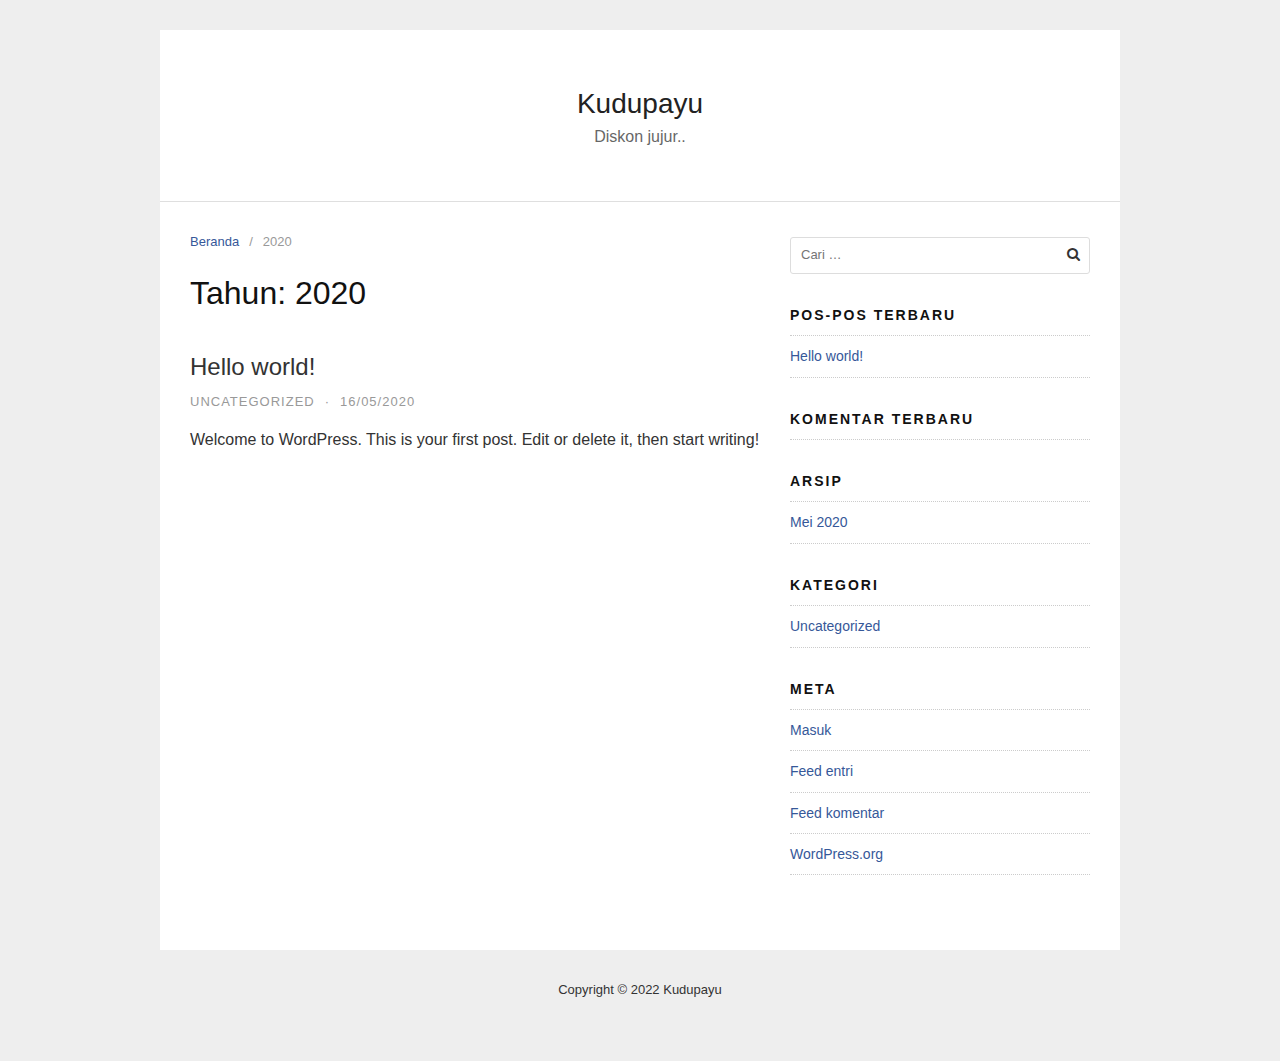
<file: 2020/index.html>
<!DOCTYPE html>
<html lang="id-ID">
<head>
<meta charset="UTF-8">
<meta name="viewport" content="width=device-width,initial-scale=1,minimum-scale=1.0">
<meta name="robots" content="noindex, nofollow">

	<!-- This site is optimized with the Yoast SEO plugin v17.9 - https://yoast.com/wordpress/plugins/seo/ -->
	<title>2020 - Kudupayu</title>
	<meta property="og:locale" content="id_ID">
	<meta property="og:type" content="website">
	<meta property="og:title" content="2020 - Kudupayu">
	<meta property="og:url" content="https://kudupayu.net/2020/">
	<meta property="og:site_name" content="Kudupayu">
	<meta name="twitter:card" content="summary_large_image">
	<script type="application/ld+json" class="yoast-schema-graph">{"@context":"https://schema.org","@graph":[{"@type":"WebSite","@id":"https://kudupayu.net/#website","url":"https://kudupayu.net/","name":"Kudupayu","description":"Diskon jujur..","potentialAction":[{"@type":"SearchAction","target":{"@type":"EntryPoint","urlTemplate":"https://kudupayu.net/?s={search_term_string}"},"query-input":"required name=search_term_string"}],"inLanguage":"id-ID"},{"@type":"CollectionPage","@id":"https://kudupayu.net/2020/#webpage","url":"https://kudupayu.net/2020/","name":"2020 - Kudupayu","isPartOf":{"@id":"https://kudupayu.net/#website"},"breadcrumb":{"@id":"https://kudupayu.net/2020/#breadcrumb"},"inLanguage":"id-ID","potentialAction":[{"@type":"ReadAction","target":["https://kudupayu.net/2020/"]}]},{"@type":"BreadcrumbList","@id":"https://kudupayu.net/2020/#breadcrumb","itemListElement":[{"@type":"ListItem","position":1,"name":"Beranda","item":"https://kudupayu.net/"},{"@type":"ListItem","position":2,"name":"Arsip untuk 2020"}]}]}</script>
	<!-- / Yoast SEO plugin. -->


<link rel="alternate" type="application/rss+xml" title="Kudupayu &raquo; Feed" href="/feed/">
<link rel="alternate" type="application/rss+xml" title="Kudupayu &raquo; Umpan Komentar" href="/comments/feed/">
<link rel="stylesheet" id="font-awesome-css" href="/wp-content/themes/landingpress-wp/assets/lib/font-awesome/css/font-awesome.min.css?ver=4.7.0" type="text/css" media="all">
<link rel="stylesheet" id="wp-block-library-css" href="/wp-includes/css/dist/block-library/style.min.css?ver=5.8.3" type="text/css" media="all">
<link rel="stylesheet" id="secure-copy-content-protection-public-css" href="/wp-content/plugins/secure-copy-content-protection/public/css/secure-copy-content-protection-public.css?ver=2.9.0" type="text/css" media="all">
<link rel="stylesheet" id="landingpress-css" href="/wp-content/themes/landingpress-wp/style.css?ver=2.9.11" type="text/css" media="all">
<script type="text/javascript" src="/wp-includes/js/jquery/jquery.min.js?ver=3.6.0" id="jquery-core-js"></script>
<script type="text/javascript" src="/wp-includes/js/jquery/jquery-migrate.min.js?ver=3.3.2" id="jquery-migrate-js"></script>
<!-- All in one Favicon 4.7 --><link rel="icon" href="/wp-content/uploads/2021/02/icii.png" type="image/png">
<!-- Facebook Pixel Code -->
<script>
!function(f,b,e,v,n,t,s){if(f.fbq)return;n=f.fbq=function(){n.callMethod?
n.callMethod.apply(n,arguments):n.queue.push(arguments)};if(!f._fbq)f._fbq=n;
n.push=n;n.loaded=!0;n.version='2.0';n.queue=[];t=b.createElement(e);t.async=!0;
t.src=v;s=b.getElementsByTagName(e)[0];s.parentNode.insertBefore(t,s)}(window,
document,'script','https://connect.facebook.net/en_US/fbevents.js');
fbq('init', '1585843848469736');
fbq('init', '214370183685165');
fbq('track', 'PageView', {
	"source": "landingpress",
	"version": "2.9.11"
});
</script>
<!-- End Facebook Pixel Code -->
</head>
<body class="archive date header-active footer-active elementor-default">
<a class="skip-link screen-reader-text" href="#content">Langsung ke konten</a>
<div class="site-canvas">
<div id="page" class="site-container">
	<header id="masthead" class="site-header">
	<div class="site-branding clearfix site-header-align-center site-header-image-inactive">
				<div class="container">
			<div class="site-title clearfix">
									<div class="site-title">
						<a class="header-text" href="/" rel="home">
							Kudupayu						</a>
					</div>
					<p class="site-description">Diskon jujur..</p>
											</div>
		</div>
	</div>
	</header>
<div class="site-inner">
		<div id="content" class="site-content">
		<div class="container">
			<div id="primary" class="content-area">
	<main id="main" class="site-main">
	<nav class="breadcrumb clearfix"><ul>
<li><a href="/">Beranda</a></li>
<li>2020</li>
</ul></nav>
<header class="page-header"><h1 class="page-title">Tahun: <span>2020</span>
</h1></header><article id="post-1" class="clearfix entry-blog blog-layout-content-image post-1 post type-post status-publish format-standard category-uncategorized entry">
	<div class="blog-section-image">
			</div>
	<div class="blog-section-content">
		<header class="entry-header">
			<h2 class="entry-title"><a href="/2020/05/16/hello-world/" rel="bookmark">Hello world!</a></h2>
<div class="entry-meta">
<span class="cat-links"><a href="/category/uncategorized/">Uncategorized</a></span><span class="meta-sep">&middot;</span><span class="time-link"><time class="entry-date published updated" datetime="2020-05-16T13:21:24+07:00">16/05/2020</time></span>
</div>		</header>
				<div class="entry-content">
			
<p>Welcome to WordPress. This is your first post. Edit or delete it, then start writing!</p>
		</div>
			</div>
</article>
	</main>
</div>
<div id="secondary" class="widget-area">
	<div class="site-sidebar">
		<aside id="search-2" class="widget widget_search"><form role="search" method="get" class="search-form" action="https://kudupayu.net/">
				<label>
					<span class="screen-reader-text">Cari untuk:</span>
					<input type="search" class="search-field" placeholder="Cari &hellip;" value="" name="s">
				</label>
				<input type="submit" class="search-submit" value="Cari">
			</form></aside>
		<aside id="recent-posts-2" class="widget widget_recent_entries">
		<h3 class="widget-title">Pos-pos Terbaru</h3>
		<ul>
											<li>
					<a href="/2020/05/16/hello-world/">Hello world!</a>
									</li>
					</ul>

		</aside><aside id="recent-comments-2" class="widget widget_recent_comments"><h3 class="widget-title">Komentar Terbaru</h3>
<ul id="recentcomments"></ul></aside><aside id="archives-2" class="widget widget_archive"><h3 class="widget-title">Arsip</h3>
			<ul>
					<li><a href="/2020/05/">Mei 2020</a></li>
			</ul>

			</aside><aside id="categories-2" class="widget widget_categories"><h3 class="widget-title">Kategori</h3>
			<ul>
					<li class="cat-item cat-item-1">
<a href="/category/uncategorized/">Uncategorized</a>
</li>
			</ul>

			</aside><aside id="meta-2" class="widget widget_meta"><h3 class="widget-title">Meta</h3>
		<ul>
						<li><a rel="nofollow" href="/wp-login.php">Masuk</a></li>
			<li><a href="/feed/">Feed entri</a></li>
			<li><a href="/comments/feed/">Feed komentar</a></li>

			<li><a href="https://wordpress.org/">WordPress.org</a></li>
		</ul>

		</aside>	</div>
</div>
					</div>
	</div>
									</div>	<footer id="colophon" class="site-footer">
		<div class="container">
						<div class="site-info">
									Copyright &copy; 2022 Kudupayu							</div>
		</div>
	</footer>
</div>
</div>
<div id="ays_tooltip">
<p>You cannot copy content of this page</p>
</div>
                    <style>#ays_tooltip,.ays_tooltip_class {
                    		display: none;
                    		position: absolute;
    						z-index: 999999999;
                            background-color: #ffffff;
                            
                            background-repeat: no-repeat;
                            background-position: center center;
                            background-size: cover;
                            opacity:1;
                            border: 1px solid #b7b7b7;
                            border-radius: 3px;
                            box-shadow: rgba(0,0,0,0) 0px 0px 15px  1px;
                            color: #ff0000;
                            padding: 5px;
                            font-size: 12px;
							;
                        }
                        
                        #ays_tooltip > *, .ays_tooltip_class > * {
                            color: #ff0000;
                            font-size: 12px;
                        }</style>
                <style>*:not(input):not(textarea)::selection {
            background-color: transparent !important;
            color: inherit !important;
        }

        *:not(input):not(textarea)::-moz-selection {
            background-color: transparent !important;
            color: inherit !important;
        }</style>
    <script>
        // window.addEventListener("DOMContentLoaded",function(){
            function stopPrntScr() {
                var inpFld = document.createElement("input");
                inpFld.setAttribute("value", "Access Denied");
                inpFld.setAttribute("width", "0");
                inpFld.style.height = "0px";
                inpFld.style.width = "0px";
                inpFld.style.border = "0px";
                document.body.appendChild(inpFld);
                inpFld.select();
                document.execCommand("copy");
                inpFld.remove(inpFld);
            }

            (function ($) {
                'use strict';
                $(function () {
                    let all = $('*').not('script, meta, link, style, noscript, title'),
                        tooltip = $('#ays_tooltip'),
                        tooltipClass = "mouse";
                    if (tooltipClass == "mouse" || tooltipClass == "mouse_first_pos") {
    	                                        $(document).on('mousemove', function (e) {
                            let cordinate_x = e.pageX;
                            let cordinate_y = e.pageY;
                            let windowWidth = $(window).width();
                            if (cordinate_y < tooltip.outerHeight()) {
                                tooltip.css({'top': (cordinate_y + 10) + 'px'});
                            } else {
                                tooltip.css({'top': (cordinate_y - tooltip.outerHeight()) + 'px'});
                            }
                            if (cordinate_x > (windowWidth - tooltip.outerWidth())) {
                                tooltip.css({'left': (cordinate_x - tooltip.outerWidth()) + 'px'});
                            } else {
                                tooltip.css({'left': (cordinate_x + 5) + 'px'});
                            }

                        });
    	                                    } else {
                        tooltip.addClass(tooltipClass);
                    }
    				                    $(window).on('keyup', function (e) {
                        let keyCode = e.keyCode ? e.keyCode : e.which;
                        if (keyCode == 44) {
                            stopPrntScr();
                            show_tooltip(1 );
                            audio_play();
                        }
                    });
    				

    				                    $(document).on('contextmenu', function (e) {
                        let target = $(event.target);
                        if (!target.is("")) {
                            let t = e || window.event;
                            let n = t.target || t.srcElement;
                            if (n.nodeName !== "A") {
                                show_tooltip(1 );
                                audio_play();
                            }
                            return false;
                        }
                    });
    	            

                    
    	            
    				                    $(document).on('dragstart', function () {
                        let target = $(event.target);
                        if (!target.is("")) {
                            show_tooltip(1 );
                            audio_play();
                            return false;
                        }
                    });
    				
    				
                    $(window).on('keydown', function (event) {
                        var sccp_selObj = window.getSelection();
                        var check_selectors = true;
                        if (!sccp_selObj.rangeCount < 1) {
                            var sccp_selRange = sccp_selObj.getRangeAt(0);
                            var sccp_selection_selector = sccp_selRange.startContainer.parentElement;
                            check_selectors = !$(sccp_selection_selector).is("");
                        }

                        if (check_selectors) {
                            var isOpera = (BrowserDetect.browser === "Opera");

                            var isFirefox = (BrowserDetect.browser === 'Firefox');

                            var isSafari = (BrowserDetect.browser === 'Safari');

                            var isIE = (BrowserDetect.browser === 'Explorer');
                            var isChrome = (BrowserDetect.browser === 'Chrome');
                            var isMozilla = (BrowserDetect.browser === 'Mozilla');

                            if (BrowserDetect.OS === 'Windows') {
        						                                if (isChrome) {
                                    if (((event.ctrlKey && event.shiftKey) && (
                                        event.keyCode === 73 ||
                                        event.keyCode === 74 ||
                                        event.keyCode === 68 ||
                                        event.keyCode === 67))) {
                                        show_tooltip(1);
                                        audio_play();
                                        return false;
                                    }
                                }
                                if (isFirefox) {
                                    if (((event.ctrlKey && event.shiftKey) && (
                                        event.keyCode === 73 ||
                                        event.keyCode === 74 ||
                                        event.keyCode === 67 ||
                                        event.keyCode === 75 ||
                                        event.keyCode === 69)) ||
                                        event.keyCode === 118 ||                                    
                                        (event.keyCode === 112 && event.shiftKey) ||
                                        (event.keyCode === 115 && event.shiftKey) ||
                                        (event.keyCode === 118 && event.shiftKey) ||
                                        (event.keyCode === 120 && event.shiftKey)) {
                                        show_tooltip(1);
                                        audio_play();
                                        return false;
                                    }
                                }
                                if (isOpera) {
                                    if (((event.ctrlKey && event.shiftKey) && (
                                        event.keyCode === 73 ||
                                        event.keyCode === 74 ||
                                        event.keyCode === 67 ||
                                        event.keyCode === 88 ||
                                        event.keyCode === 69))) {
                                        show_tooltip(1);
                                        audio_play();
                                        return false;
                                    }
                                }
                                if (isIE) {
                                    if ((event.keyCode === 123 && event.shiftKey)) {
                                        show_tooltip(1);
                                        audio_play();
                                        return false;
                                    }
                                }                         
                                if (isMozilla) {
                                    if ((event.ctrlKey && event.keyCode === 73) || 
                                        (event.altKey && event.keyCode === 68)) {
                                        show_tooltip(1);
                                        audio_play();
                                        return false;
                                    }
                                }
        						
        						                                if ((event.keyCode === 83 && event.ctrlKey)) {
                                    show_tooltip(1);
                                    audio_play();
                                    return false;
                                }
        						
        						                                if ((event.keyCode === 65 && event.ctrlKey)) {

                                                                            show_tooltip(1);
                                        audio_play();
                                        return false;
                                                                    }
        						
        						                                if (event.keyCode === 67 && event.ctrlKey && !event.shiftKey) {
                                                                            show_tooltip(1);
                                        audio_play();
                                        return false;
                                                                    }
        						
        						                                if ((event.keyCode === 86 && event.ctrlKey)) {
                                                                            show_tooltip(1);
                                        audio_play();
                                        return false;
                                                                    }
        						
        						                                if ((event.keyCode === 88 && event.ctrlKey)) {
                                                                            show_tooltip(1 );
                                        audio_play();
                                        return false;
                                                                    }
        						
        						                                if ((event.keyCode === 85 && event.ctrlKey)) {
                                    show_tooltip(1 );
                                    audio_play();
                                    return false;
                                }
        						
        						                                if ((event.keyCode === 70 && event.ctrlKey) || (event.keyCode === 71 && event.ctrlKey)) {
                                    show_tooltip(1 );
                                    audio_play();
                                    return false;
                                }
        						
        						
                                
                                
                                                                

                                
                                
                                
                                
                                
        						                                if (event.keyCode === 123 || (event.keyCode === 123 && event.shiftKey)) {
                                    show_tooltip(1);
                                    audio_play();
                                    return false;
                                }
        						                            } else if (BrowserDetect.OS === 'Linux') {
        						                                if (isChrome) {
                                    if (
                                        (
                                            (event.ctrlKey && event.shiftKey) &&
                                            (event.keyCode === 73 ||
                                                event.keyCode === 74 ||
                                                event.keyCode === 67
                                            )
                                        ) ||
                                        (event.ctrlKey && event.keyCode === 85)
                                    ) {
                                        show_tooltip(1);
                                        audio_play();
                                        return false;
                                    }
                                }
                                if (isFirefox) {
                                    if (((event.ctrlKey && event.shiftKey) && (event.keyCode === 73 || event.keyCode === 74 || event.keyCode === 67 || event.keyCode === 75 || event.keyCode === 69)) || event.keyCode === 118 || event.keyCode === 116 || (event.keyCode === 112 && event.shiftKey) || (event.keyCode === 115 && event.shiftKey) || (event.keyCode === 118 && event.shiftKey) || (event.keyCode === 120 && event.shiftKey) || (event.keyCode === 85 && event.ctrlKey)) {
                                        show_tooltip(1);
                                        audio_play();
                                        return false;
                                    }
                                }
                                if (isOpera) {
                                    if (((event.ctrlKey && event.shiftKey) && (event.keyCode === 73 || event.keyCode === 74 || event.keyCode === 67 || event.keyCode === 88 || event.keyCode === 69)) || (event.ctrlKey && event.keyCode === 85)) {
                                        show_tooltip(1);
                                        audio_play();
                                        return false;
                                    }
                                }
        						
        						                                if ((event.keyCode === 83 && event.ctrlKey)) {
                                    show_tooltip(1);
                                    audio_play();
                                    return false;
                                }
        						
        						                                if (event.keyCode === 65 && event.ctrlKey) {
                                                                            show_tooltip(1);
                                        audio_play();
                                        return false;
                                                                    }
        						
        						                                if (event.keyCode === 67 && event.ctrlKey && !event.shiftKey) {
                                                                            show_tooltip(1);
                                        audio_play();
                                        return false;
                                                                    }
        						
        						                                if ((event.keyCode === 86 && event.ctrlKey)) {
                                                                            show_tooltip(1);
                                        audio_play();
                                        return false;
                                                                    }
        						
        						                                if ((event.keyCode === 88 && event.ctrlKey)) {
                                                                            show_tooltip(1);
                                        audio_play();
                                        return false;
                                                                    }
        						
        						                                if ((event.keyCode === 85 && event.ctrlKey)) {
                                    show_tooltip(1 );
                                    audio_play();
                                    return false;
                                }
        						
        						                                if ((event.keyCode === 70 && event.ctrlKey) || (event.keyCode === 71 && event.ctrlKey)) {
                                    show_tooltip(1 );
                                    audio_play();
                                    return false;
                                }
        						
        						
                                
                                
                                                                

                                
                                
                                
                                
                                
        						                                if (event.keyCode === 123 || (event.keyCode === 123 && event.shiftKey)) {
                                    show_tooltip(1);
                                    audio_play();
                                    return false;
                                }
        						                            } else if (BrowserDetect.OS === 'Mac') {
        						                                if (isChrome || isSafari || isOpera || isFirefox) {
                                    if (event.metaKey && (
                                        event.keyCode === 73 ||
                                        event.keyCode === 74 ||
                                        event.keyCode === 69 ||
                                        event.keyCode === 75)) {
                                        show_tooltip(1);
                                        audio_play();
                                        return false;
                                    }
                                }
        						
        						                                if ((event.keyCode === 83 && event.metaKey)) {
                                    show_tooltip(1);
                                    audio_play();
                                    return false;
                                }
        						
        						                                if ((event.keyCode === 65 && event.metaKey)) {
                                                                            show_tooltip(1);
                                        audio_play();
                                        return false;
                                                                    }
        						
        						                                if ((event.keyCode === 67 && event.metaKey)) {
                                                                            show_tooltip(1);
                                        audio_play();
                                        return false;
                                                                    }
        						
        						                                if ((event.keyCode === 86 && event.metaKey)) {
                                                                            show_tooltip(1);
                                        audio_play();
                                        return false;
                                                                    }
        						
        						                                if ((event.keyCode === 88 && event.metaKey)) {
                                                                            show_tooltip(1);
                                        audio_play();
                                        return false;
                                                                    }
        						
        						                                if ((event.keyCode === 85 && event.metaKey)) {
                                    show_tooltip(1 );
                                    audio_play();
                                    return false;
                                }
        						
        						                                if ((event.keyCode === 70 && event.metaKey) || (event.keyCode === 71 && event.metaKey)) {
                                    show_tooltip(1 );
                                    audio_play();
                                    return false;
                                }
        						
        						
                                
                                
                                
                                
                                
                                
                                
                                
        						                                if (event.keyCode === 123) {
                                    show_tooltip(1);
                                    audio_play();
                                    return false;
                                }
        						                            }
                        }
                    });

                    function disableSelection(e) {
                        if (typeof e.onselectstart !== "undefined")
                            e.onselectstart = function () {
                                show_tooltip( );
                                audio_play();
                                return false
                            };
                        else if (typeof e.style.MozUserSelect !== "undefined")
                            e.style.MozUserSelect = "none";
                        else e.onmousedown = function () {
                                show_tooltip();
                                audio_play();
                                return false
                            };
                        e.style.cursor = "default"
                    }

                    var msg_count = 1; 
                    function show_tooltip(mess) {
                        if (mess && msg_count == 1) {
                            if (tooltipClass == 'mouse_first_pos') {
                                if ($('#ays_tooltip2').length > 0) {
                                    $('#ays_tooltip2').remove();
                                }
                                var tooltip2 = tooltip.clone().prop('id','ays_tooltip2').insertBefore(tooltip);
                                $('#ays_tooltip2').addClass('ays_tooltip_class');
                                tooltip2.css({'display': 'table'});
                                $('#ays_tooltip').fadeOut();
                                setTimeout(function () {
                                    tooltip2.remove();
                                }, 1000);
                            }else{
                                tooltip.css({'display': 'table'});
                                setTimeout(function () {
                                    $('#ays_tooltip').fadeOut(500);
                                }, 1000);
                            }
                        }

                                            }

                    function audio_play(audio) {
                        if (audio) {
                            var audio = document.getElementById("sccp_public_audio");
                            if (audio) {
                                audio.currentTime = 0;
                                audio.play();
                            }

                        }
                    }


                });
            })(jQuery);
            var copyrightText = '';
            var copyrightIncludeUrl = '';
            var copyrightWord = '';
                        
            var BrowserDetect = {
                init: function () {
                    this.browser = this.searchString(this.dataBrowser) || "An unknown browser";
                    this.version = this.searchVersion(navigator.userAgent) || this.searchVersion(navigator.appVersion) || "an unknown version";
                    this.OS = this.searchString(this.dataOS) || "an unknown OS";
                },
                searchString: function (data) {
                    for (var i = 0; i < data.length; i++) {
                        var dataString = data[i].string;
                        var dataProp = data[i].prop;
                        this.versionSearchString = data[i].versionSearch || data[i].identity;
                        if (dataString) {
                            if (dataString.indexOf(data[i].subString) !== -1) return data[i].identity;
                        } else if (dataProp) return data[i].identity;
                    }
                },
                searchVersion: function (dataString) {
                    var index = dataString.indexOf(this.versionSearchString);
                    if (index === -1) return;
                    return parseFloat(dataString.substring(index + this.versionSearchString.length + 1));
                },
                dataBrowser: [{
                    string: navigator.userAgent,
                    subString: "Chrome",
                    identity: "Chrome"
                }, {
                    string: navigator.userAgent,
                    subString: "OmniWeb",
                    versionSearch: "OmniWeb/",
                    identity: "OmniWeb"
                }, {
                    string: navigator.vendor,
                    subString: "Apple",
                    identity: "Safari",
                    versionSearch: "Version"
                }, {
                    prop: window.opera,
                    identity: "Opera",
                    versionSearch: "Version"
                }, {
                    string: navigator.vendor,
                    subString: "iCab",
                    identity: "iCab"
                }, {
                    string: navigator.vendor,
                    subString: "KDE",
                    identity: "Konqueror"
                }, {
                    string: navigator.userAgent,
                    subString: "Firefox",
                    identity: "Firefox"
                }, {
                    string: navigator.vendor,
                    subString: "Camino",
                    identity: "Camino"
                }, { // for newer Netscapes (6+)
                    string: navigator.userAgent,
                    subString: "Netscape",
                    identity: "Netscape"
                }, {
                    string: navigator.userAgent,
                    subString: "MSIE",
                    identity: "Explorer",
                    versionSearch: "MSIE"
                }, {
                    string: navigator.userAgent,
                    subString: "Gecko",
                    identity: "Mozilla",
                    versionSearch: "rv"
                }, { // for older Netscapes (4-)
                    string: navigator.userAgent,
                    subString: "Mozilla",
                    identity: "Netscape",
                    versionSearch: "Mozilla"
                }],
                dataOS: [{
                    string: navigator.platform,
                    subString: "Win",
                    identity: "Windows"
                }, {
                    string: navigator.platform,
                    subString: "Mac",
                    identity: "Mac"
                }, {
                    string: navigator.userAgent,
                    subString: "iPhone",
                    identity: "iPhone/iPod"
                }, {
                    string: navigator.platform,
                    subString: "Linux",
                    identity: "Linux"
                }]
            };
            BrowserDetect.init();
        // }, false);
    </script>
<script type="text/javascript" src="/wp-content/themes/landingpress-wp/assets/js/script.min.js?ver=2.9.11" id="landingpress-js"></script>
<!-- Facebook Pixel Code -->
<noscript><img height="1" width="1" alt="fbpx" style="display:none" src="https://www.facebook.com/tr?id=1585843848469736&ev=PageView&noscript=1"></noscript>
<!-- End Facebook Pixel Code -->
<!-- Facebook Pixel Code -->
<noscript><img height="1" width="1" alt="fbpx" style="display:none" src="https://www.facebook.com/tr?id=214370183685165&ev=PageView&noscript=1"></noscript>
<!-- End Facebook Pixel Code -->
</body>
</html>
</file>
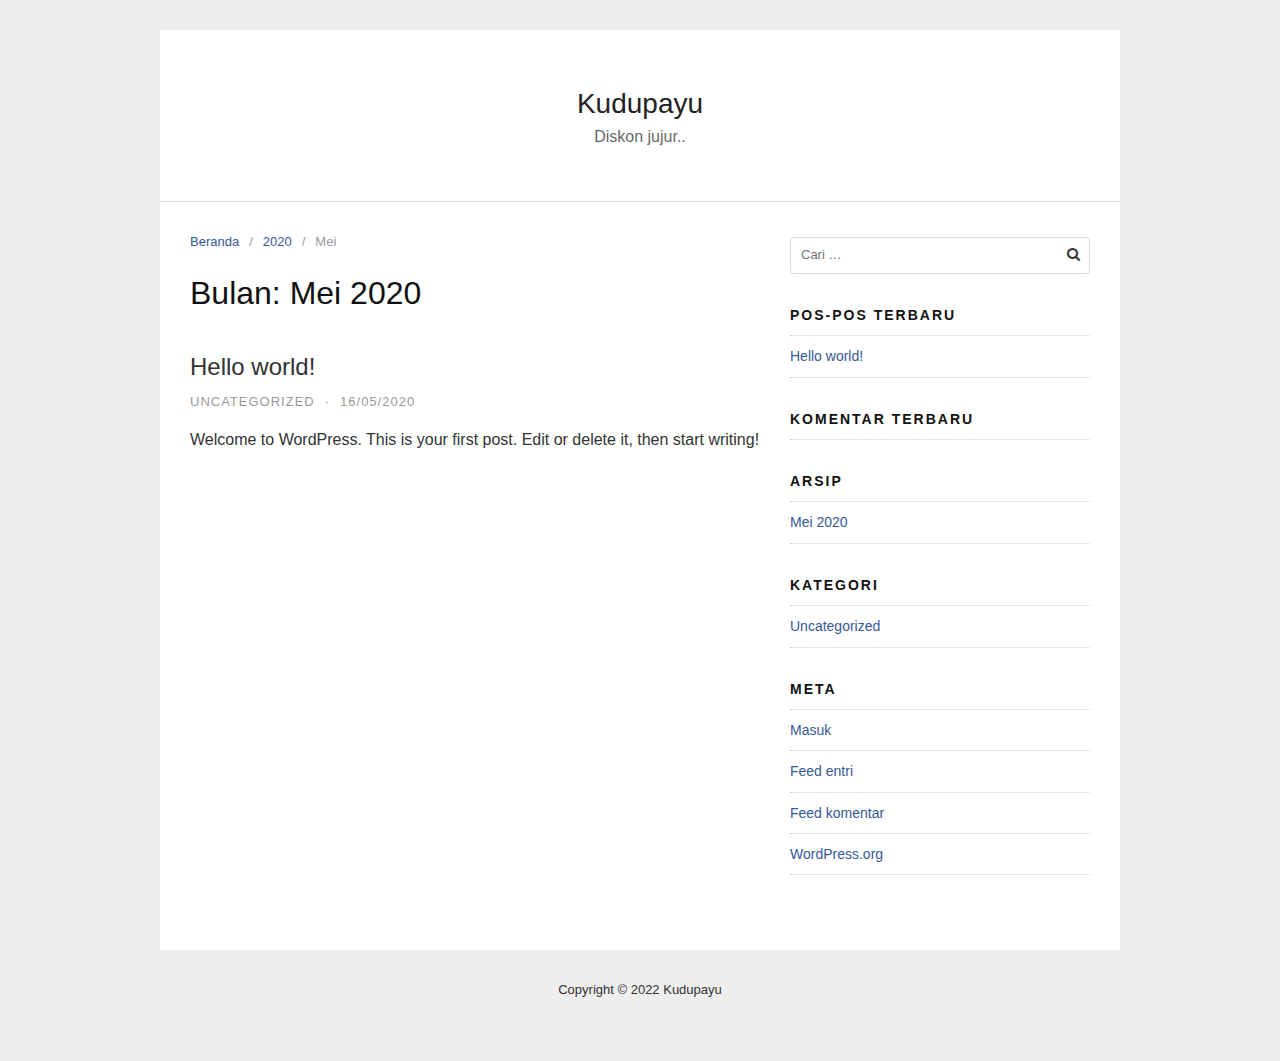
<file: 2020/05/index.html>
<!DOCTYPE html>
<html lang="id-ID">
<head>
<meta charset="UTF-8">
<meta name="viewport" content="width=device-width,initial-scale=1,minimum-scale=1.0">
<meta name="robots" content="noindex, nofollow">

	<!-- This site is optimized with the Yoast SEO plugin v17.9 - https://yoast.com/wordpress/plugins/seo/ -->
	<title>Mei 2020 - Kudupayu</title>
	<meta property="og:locale" content="id_ID">
	<meta property="og:type" content="website">
	<meta property="og:title" content="Mei 2020 - Kudupayu">
	<meta property="og:url" content="https://kudupayu.net/2020/05/">
	<meta property="og:site_name" content="Kudupayu">
	<meta name="twitter:card" content="summary_large_image">
	<script type="application/ld+json" class="yoast-schema-graph">{"@context":"https://schema.org","@graph":[{"@type":"WebSite","@id":"https://kudupayu.net/#website","url":"https://kudupayu.net/","name":"Kudupayu","description":"Diskon jujur..","potentialAction":[{"@type":"SearchAction","target":{"@type":"EntryPoint","urlTemplate":"https://kudupayu.net/?s={search_term_string}"},"query-input":"required name=search_term_string"}],"inLanguage":"id-ID"},{"@type":"CollectionPage","@id":"https://kudupayu.net/2020/05/#webpage","url":"https://kudupayu.net/2020/05/","name":"Mei 2020 - Kudupayu","isPartOf":{"@id":"https://kudupayu.net/#website"},"breadcrumb":{"@id":"https://kudupayu.net/2020/05/#breadcrumb"},"inLanguage":"id-ID","potentialAction":[{"@type":"ReadAction","target":["https://kudupayu.net/2020/05/"]}]},{"@type":"BreadcrumbList","@id":"https://kudupayu.net/2020/05/#breadcrumb","itemListElement":[{"@type":"ListItem","position":1,"name":"Beranda","item":"https://kudupayu.net/"},{"@type":"ListItem","position":2,"name":"Arsip untuk Mei 2020"}]}]}</script>
	<!-- / Yoast SEO plugin. -->


<link rel="alternate" type="application/rss+xml" title="Kudupayu &raquo; Feed" href="/feed/">
<link rel="alternate" type="application/rss+xml" title="Kudupayu &raquo; Umpan Komentar" href="/comments/feed/">
<link rel="stylesheet" id="font-awesome-css" href="/wp-content/themes/landingpress-wp/assets/lib/font-awesome/css/font-awesome.min.css?ver=4.7.0" type="text/css" media="all">
<link rel="stylesheet" id="wp-block-library-css" href="/wp-includes/css/dist/block-library/style.min.css?ver=5.8.3" type="text/css" media="all">
<link rel="stylesheet" id="secure-copy-content-protection-public-css" href="/wp-content/plugins/secure-copy-content-protection/public/css/secure-copy-content-protection-public.css?ver=2.9.0" type="text/css" media="all">
<link rel="stylesheet" id="landingpress-css" href="/wp-content/themes/landingpress-wp/style.css?ver=2.9.11" type="text/css" media="all">
<script type="text/javascript" src="/wp-includes/js/jquery/jquery.min.js?ver=3.6.0" id="jquery-core-js"></script>
<script type="text/javascript" src="/wp-includes/js/jquery/jquery-migrate.min.js?ver=3.3.2" id="jquery-migrate-js"></script>
<!-- All in one Favicon 4.7 --><link rel="icon" href="/wp-content/uploads/2021/02/icii.png" type="image/png">
<!-- Facebook Pixel Code -->
<script>
!function(f,b,e,v,n,t,s){if(f.fbq)return;n=f.fbq=function(){n.callMethod?
n.callMethod.apply(n,arguments):n.queue.push(arguments)};if(!f._fbq)f._fbq=n;
n.push=n;n.loaded=!0;n.version='2.0';n.queue=[];t=b.createElement(e);t.async=!0;
t.src=v;s=b.getElementsByTagName(e)[0];s.parentNode.insertBefore(t,s)}(window,
document,'script','https://connect.facebook.net/en_US/fbevents.js');
fbq('init', '1585843848469736');
fbq('init', '214370183685165');
fbq('track', 'PageView', {
	"source": "landingpress",
	"version": "2.9.11"
});
</script>
<!-- End Facebook Pixel Code -->
</head>
<body class="archive date header-active footer-active elementor-default">
<a class="skip-link screen-reader-text" href="#content">Langsung ke konten</a>
<div class="site-canvas">
<div id="page" class="site-container">
	<header id="masthead" class="site-header">
	<div class="site-branding clearfix site-header-align-center site-header-image-inactive">
				<div class="container">
			<div class="site-title clearfix">
									<div class="site-title">
						<a class="header-text" href="/" rel="home">
							Kudupayu						</a>
					</div>
					<p class="site-description">Diskon jujur..</p>
											</div>
		</div>
	</div>
	</header>
<div class="site-inner">
		<div id="content" class="site-content">
		<div class="container">
			<div id="primary" class="content-area">
	<main id="main" class="site-main">
	<nav class="breadcrumb clearfix"><ul>
<li><a href="/">Beranda</a></li>
<li><a href="/2020/">2020</a></li>
<li>Mei</li>
</ul></nav>
<header class="page-header"><h1 class="page-title">Bulan: <span>Mei 2020</span>
</h1></header><article id="post-1" class="clearfix entry-blog blog-layout-content-image post-1 post type-post status-publish format-standard category-uncategorized entry">
	<div class="blog-section-image">
			</div>
	<div class="blog-section-content">
		<header class="entry-header">
			<h2 class="entry-title"><a href="/2020/05/16/hello-world/" rel="bookmark">Hello world!</a></h2>
<div class="entry-meta">
<span class="cat-links"><a href="/category/uncategorized/">Uncategorized</a></span><span class="meta-sep">&middot;</span><span class="time-link"><time class="entry-date published updated" datetime="2020-05-16T13:21:24+07:00">16/05/2020</time></span>
</div>		</header>
				<div class="entry-content">
			
<p>Welcome to WordPress. This is your first post. Edit or delete it, then start writing!</p>
		</div>
			</div>
</article>
	</main>
</div>
<div id="secondary" class="widget-area">
	<div class="site-sidebar">
		<aside id="search-2" class="widget widget_search"><form role="search" method="get" class="search-form" action="https://kudupayu.net/">
				<label>
					<span class="screen-reader-text">Cari untuk:</span>
					<input type="search" class="search-field" placeholder="Cari &hellip;" value="" name="s">
				</label>
				<input type="submit" class="search-submit" value="Cari">
			</form></aside>
		<aside id="recent-posts-2" class="widget widget_recent_entries">
		<h3 class="widget-title">Pos-pos Terbaru</h3>
		<ul>
											<li>
					<a href="/2020/05/16/hello-world/">Hello world!</a>
									</li>
					</ul>

		</aside><aside id="recent-comments-2" class="widget widget_recent_comments"><h3 class="widget-title">Komentar Terbaru</h3>
<ul id="recentcomments"></ul></aside><aside id="archives-2" class="widget widget_archive"><h3 class="widget-title">Arsip</h3>
			<ul>
					<li><a href="/2020/05/" aria-current="page">Mei 2020</a></li>
			</ul>

			</aside><aside id="categories-2" class="widget widget_categories"><h3 class="widget-title">Kategori</h3>
			<ul>
					<li class="cat-item cat-item-1">
<a href="/category/uncategorized/">Uncategorized</a>
</li>
			</ul>

			</aside><aside id="meta-2" class="widget widget_meta"><h3 class="widget-title">Meta</h3>
		<ul>
						<li><a rel="nofollow" href="/wp-login.php">Masuk</a></li>
			<li><a href="/feed/">Feed entri</a></li>
			<li><a href="/comments/feed/">Feed komentar</a></li>

			<li><a href="https://wordpress.org/">WordPress.org</a></li>
		</ul>

		</aside>	</div>
</div>
					</div>
	</div>
									</div>	<footer id="colophon" class="site-footer">
		<div class="container">
						<div class="site-info">
									Copyright &copy; 2022 Kudupayu							</div>
		</div>
	</footer>
</div>
</div>
<div id="ays_tooltip">
<p>You cannot copy content of this page</p>
</div>
                    <style>#ays_tooltip,.ays_tooltip_class {
                    		display: none;
                    		position: absolute;
    						z-index: 999999999;
                            background-color: #ffffff;
                            
                            background-repeat: no-repeat;
                            background-position: center center;
                            background-size: cover;
                            opacity:1;
                            border: 1px solid #b7b7b7;
                            border-radius: 3px;
                            box-shadow: rgba(0,0,0,0) 0px 0px 15px  1px;
                            color: #ff0000;
                            padding: 5px;
                            font-size: 12px;
							;
                        }
                        
                        #ays_tooltip > *, .ays_tooltip_class > * {
                            color: #ff0000;
                            font-size: 12px;
                        }</style>
                <style>*:not(input):not(textarea)::selection {
            background-color: transparent !important;
            color: inherit !important;
        }

        *:not(input):not(textarea)::-moz-selection {
            background-color: transparent !important;
            color: inherit !important;
        }</style>
    <script>
        // window.addEventListener("DOMContentLoaded",function(){
            function stopPrntScr() {
                var inpFld = document.createElement("input");
                inpFld.setAttribute("value", "Access Denied");
                inpFld.setAttribute("width", "0");
                inpFld.style.height = "0px";
                inpFld.style.width = "0px";
                inpFld.style.border = "0px";
                document.body.appendChild(inpFld);
                inpFld.select();
                document.execCommand("copy");
                inpFld.remove(inpFld);
            }

            (function ($) {
                'use strict';
                $(function () {
                    let all = $('*').not('script, meta, link, style, noscript, title'),
                        tooltip = $('#ays_tooltip'),
                        tooltipClass = "mouse";
                    if (tooltipClass == "mouse" || tooltipClass == "mouse_first_pos") {
    	                                        $(document).on('mousemove', function (e) {
                            let cordinate_x = e.pageX;
                            let cordinate_y = e.pageY;
                            let windowWidth = $(window).width();
                            if (cordinate_y < tooltip.outerHeight()) {
                                tooltip.css({'top': (cordinate_y + 10) + 'px'});
                            } else {
                                tooltip.css({'top': (cordinate_y - tooltip.outerHeight()) + 'px'});
                            }
                            if (cordinate_x > (windowWidth - tooltip.outerWidth())) {
                                tooltip.css({'left': (cordinate_x - tooltip.outerWidth()) + 'px'});
                            } else {
                                tooltip.css({'left': (cordinate_x + 5) + 'px'});
                            }

                        });
    	                                    } else {
                        tooltip.addClass(tooltipClass);
                    }
    				                    $(window).on('keyup', function (e) {
                        let keyCode = e.keyCode ? e.keyCode : e.which;
                        if (keyCode == 44) {
                            stopPrntScr();
                            show_tooltip(1 );
                            audio_play();
                        }
                    });
    				

    				                    $(document).on('contextmenu', function (e) {
                        let target = $(event.target);
                        if (!target.is("")) {
                            let t = e || window.event;
                            let n = t.target || t.srcElement;
                            if (n.nodeName !== "A") {
                                show_tooltip(1 );
                                audio_play();
                            }
                            return false;
                        }
                    });
    	            

                    
    	            
    				                    $(document).on('dragstart', function () {
                        let target = $(event.target);
                        if (!target.is("")) {
                            show_tooltip(1 );
                            audio_play();
                            return false;
                        }
                    });
    				
    				
                    $(window).on('keydown', function (event) {
                        var sccp_selObj = window.getSelection();
                        var check_selectors = true;
                        if (!sccp_selObj.rangeCount < 1) {
                            var sccp_selRange = sccp_selObj.getRangeAt(0);
                            var sccp_selection_selector = sccp_selRange.startContainer.parentElement;
                            check_selectors = !$(sccp_selection_selector).is("");
                        }

                        if (check_selectors) {
                            var isOpera = (BrowserDetect.browser === "Opera");

                            var isFirefox = (BrowserDetect.browser === 'Firefox');

                            var isSafari = (BrowserDetect.browser === 'Safari');

                            var isIE = (BrowserDetect.browser === 'Explorer');
                            var isChrome = (BrowserDetect.browser === 'Chrome');
                            var isMozilla = (BrowserDetect.browser === 'Mozilla');

                            if (BrowserDetect.OS === 'Windows') {
        						                                if (isChrome) {
                                    if (((event.ctrlKey && event.shiftKey) && (
                                        event.keyCode === 73 ||
                                        event.keyCode === 74 ||
                                        event.keyCode === 68 ||
                                        event.keyCode === 67))) {
                                        show_tooltip(1);
                                        audio_play();
                                        return false;
                                    }
                                }
                                if (isFirefox) {
                                    if (((event.ctrlKey && event.shiftKey) && (
                                        event.keyCode === 73 ||
                                        event.keyCode === 74 ||
                                        event.keyCode === 67 ||
                                        event.keyCode === 75 ||
                                        event.keyCode === 69)) ||
                                        event.keyCode === 118 ||                                    
                                        (event.keyCode === 112 && event.shiftKey) ||
                                        (event.keyCode === 115 && event.shiftKey) ||
                                        (event.keyCode === 118 && event.shiftKey) ||
                                        (event.keyCode === 120 && event.shiftKey)) {
                                        show_tooltip(1);
                                        audio_play();
                                        return false;
                                    }
                                }
                                if (isOpera) {
                                    if (((event.ctrlKey && event.shiftKey) && (
                                        event.keyCode === 73 ||
                                        event.keyCode === 74 ||
                                        event.keyCode === 67 ||
                                        event.keyCode === 88 ||
                                        event.keyCode === 69))) {
                                        show_tooltip(1);
                                        audio_play();
                                        return false;
                                    }
                                }
                                if (isIE) {
                                    if ((event.keyCode === 123 && event.shiftKey)) {
                                        show_tooltip(1);
                                        audio_play();
                                        return false;
                                    }
                                }                         
                                if (isMozilla) {
                                    if ((event.ctrlKey && event.keyCode === 73) || 
                                        (event.altKey && event.keyCode === 68)) {
                                        show_tooltip(1);
                                        audio_play();
                                        return false;
                                    }
                                }
        						
        						                                if ((event.keyCode === 83 && event.ctrlKey)) {
                                    show_tooltip(1);
                                    audio_play();
                                    return false;
                                }
        						
        						                                if ((event.keyCode === 65 && event.ctrlKey)) {

                                                                            show_tooltip(1);
                                        audio_play();
                                        return false;
                                                                    }
        						
        						                                if (event.keyCode === 67 && event.ctrlKey && !event.shiftKey) {
                                                                            show_tooltip(1);
                                        audio_play();
                                        return false;
                                                                    }
        						
        						                                if ((event.keyCode === 86 && event.ctrlKey)) {
                                                                            show_tooltip(1);
                                        audio_play();
                                        return false;
                                                                    }
        						
        						                                if ((event.keyCode === 88 && event.ctrlKey)) {
                                                                            show_tooltip(1 );
                                        audio_play();
                                        return false;
                                                                    }
        						
        						                                if ((event.keyCode === 85 && event.ctrlKey)) {
                                    show_tooltip(1 );
                                    audio_play();
                                    return false;
                                }
        						
        						                                if ((event.keyCode === 70 && event.ctrlKey) || (event.keyCode === 71 && event.ctrlKey)) {
                                    show_tooltip(1 );
                                    audio_play();
                                    return false;
                                }
        						
        						
                                
                                
                                                                

                                
                                
                                
                                
                                
        						                                if (event.keyCode === 123 || (event.keyCode === 123 && event.shiftKey)) {
                                    show_tooltip(1);
                                    audio_play();
                                    return false;
                                }
        						                            } else if (BrowserDetect.OS === 'Linux') {
        						                                if (isChrome) {
                                    if (
                                        (
                                            (event.ctrlKey && event.shiftKey) &&
                                            (event.keyCode === 73 ||
                                                event.keyCode === 74 ||
                                                event.keyCode === 67
                                            )
                                        ) ||
                                        (event.ctrlKey && event.keyCode === 85)
                                    ) {
                                        show_tooltip(1);
                                        audio_play();
                                        return false;
                                    }
                                }
                                if (isFirefox) {
                                    if (((event.ctrlKey && event.shiftKey) && (event.keyCode === 73 || event.keyCode === 74 || event.keyCode === 67 || event.keyCode === 75 || event.keyCode === 69)) || event.keyCode === 118 || event.keyCode === 116 || (event.keyCode === 112 && event.shiftKey) || (event.keyCode === 115 && event.shiftKey) || (event.keyCode === 118 && event.shiftKey) || (event.keyCode === 120 && event.shiftKey) || (event.keyCode === 85 && event.ctrlKey)) {
                                        show_tooltip(1);
                                        audio_play();
                                        return false;
                                    }
                                }
                                if (isOpera) {
                                    if (((event.ctrlKey && event.shiftKey) && (event.keyCode === 73 || event.keyCode === 74 || event.keyCode === 67 || event.keyCode === 88 || event.keyCode === 69)) || (event.ctrlKey && event.keyCode === 85)) {
                                        show_tooltip(1);
                                        audio_play();
                                        return false;
                                    }
                                }
        						
        						                                if ((event.keyCode === 83 && event.ctrlKey)) {
                                    show_tooltip(1);
                                    audio_play();
                                    return false;
                                }
        						
        						                                if (event.keyCode === 65 && event.ctrlKey) {
                                                                            show_tooltip(1);
                                        audio_play();
                                        return false;
                                                                    }
        						
        						                                if (event.keyCode === 67 && event.ctrlKey && !event.shiftKey) {
                                                                            show_tooltip(1);
                                        audio_play();
                                        return false;
                                                                    }
        						
        						                                if ((event.keyCode === 86 && event.ctrlKey)) {
                                                                            show_tooltip(1);
                                        audio_play();
                                        return false;
                                                                    }
        						
        						                                if ((event.keyCode === 88 && event.ctrlKey)) {
                                                                            show_tooltip(1);
                                        audio_play();
                                        return false;
                                                                    }
        						
        						                                if ((event.keyCode === 85 && event.ctrlKey)) {
                                    show_tooltip(1 );
                                    audio_play();
                                    return false;
                                }
        						
        						                                if ((event.keyCode === 70 && event.ctrlKey) || (event.keyCode === 71 && event.ctrlKey)) {
                                    show_tooltip(1 );
                                    audio_play();
                                    return false;
                                }
        						
        						
                                
                                
                                                                

                                
                                
                                
                                
                                
        						                                if (event.keyCode === 123 || (event.keyCode === 123 && event.shiftKey)) {
                                    show_tooltip(1);
                                    audio_play();
                                    return false;
                                }
        						                            } else if (BrowserDetect.OS === 'Mac') {
        						                                if (isChrome || isSafari || isOpera || isFirefox) {
                                    if (event.metaKey && (
                                        event.keyCode === 73 ||
                                        event.keyCode === 74 ||
                                        event.keyCode === 69 ||
                                        event.keyCode === 75)) {
                                        show_tooltip(1);
                                        audio_play();
                                        return false;
                                    }
                                }
        						
        						                                if ((event.keyCode === 83 && event.metaKey)) {
                                    show_tooltip(1);
                                    audio_play();
                                    return false;
                                }
        						
        						                                if ((event.keyCode === 65 && event.metaKey)) {
                                                                            show_tooltip(1);
                                        audio_play();
                                        return false;
                                                                    }
        						
        						                                if ((event.keyCode === 67 && event.metaKey)) {
                                                                            show_tooltip(1);
                                        audio_play();
                                        return false;
                                                                    }
        						
        						                                if ((event.keyCode === 86 && event.metaKey)) {
                                                                            show_tooltip(1);
                                        audio_play();
                                        return false;
                                                                    }
        						
        						                                if ((event.keyCode === 88 && event.metaKey)) {
                                                                            show_tooltip(1);
                                        audio_play();
                                        return false;
                                                                    }
        						
        						                                if ((event.keyCode === 85 && event.metaKey)) {
                                    show_tooltip(1 );
                                    audio_play();
                                    return false;
                                }
        						
        						                                if ((event.keyCode === 70 && event.metaKey) || (event.keyCode === 71 && event.metaKey)) {
                                    show_tooltip(1 );
                                    audio_play();
                                    return false;
                                }
        						
        						
                                
                                
                                
                                
                                
                                
                                
                                
        						                                if (event.keyCode === 123) {
                                    show_tooltip(1);
                                    audio_play();
                                    return false;
                                }
        						                            }
                        }
                    });

                    function disableSelection(e) {
                        if (typeof e.onselectstart !== "undefined")
                            e.onselectstart = function () {
                                show_tooltip( );
                                audio_play();
                                return false
                            };
                        else if (typeof e.style.MozUserSelect !== "undefined")
                            e.style.MozUserSelect = "none";
                        else e.onmousedown = function () {
                                show_tooltip();
                                audio_play();
                                return false
                            };
                        e.style.cursor = "default"
                    }

                    var msg_count = 1; 
                    function show_tooltip(mess) {
                        if (mess && msg_count == 1) {
                            if (tooltipClass == 'mouse_first_pos') {
                                if ($('#ays_tooltip2').length > 0) {
                                    $('#ays_tooltip2').remove();
                                }
                                var tooltip2 = tooltip.clone().prop('id','ays_tooltip2').insertBefore(tooltip);
                                $('#ays_tooltip2').addClass('ays_tooltip_class');
                                tooltip2.css({'display': 'table'});
                                $('#ays_tooltip').fadeOut();
                                setTimeout(function () {
                                    tooltip2.remove();
                                }, 1000);
                            }else{
                                tooltip.css({'display': 'table'});
                                setTimeout(function () {
                                    $('#ays_tooltip').fadeOut(500);
                                }, 1000);
                            }
                        }

                                            }

                    function audio_play(audio) {
                        if (audio) {
                            var audio = document.getElementById("sccp_public_audio");
                            if (audio) {
                                audio.currentTime = 0;
                                audio.play();
                            }

                        }
                    }


                });
            })(jQuery);
            var copyrightText = '';
            var copyrightIncludeUrl = '';
            var copyrightWord = '';
                        
            var BrowserDetect = {
                init: function () {
                    this.browser = this.searchString(this.dataBrowser) || "An unknown browser";
                    this.version = this.searchVersion(navigator.userAgent) || this.searchVersion(navigator.appVersion) || "an unknown version";
                    this.OS = this.searchString(this.dataOS) || "an unknown OS";
                },
                searchString: function (data) {
                    for (var i = 0; i < data.length; i++) {
                        var dataString = data[i].string;
                        var dataProp = data[i].prop;
                        this.versionSearchString = data[i].versionSearch || data[i].identity;
                        if (dataString) {
                            if (dataString.indexOf(data[i].subString) !== -1) return data[i].identity;
                        } else if (dataProp) return data[i].identity;
                    }
                },
                searchVersion: function (dataString) {
                    var index = dataString.indexOf(this.versionSearchString);
                    if (index === -1) return;
                    return parseFloat(dataString.substring(index + this.versionSearchString.length + 1));
                },
                dataBrowser: [{
                    string: navigator.userAgent,
                    subString: "Chrome",
                    identity: "Chrome"
                }, {
                    string: navigator.userAgent,
                    subString: "OmniWeb",
                    versionSearch: "OmniWeb/",
                    identity: "OmniWeb"
                }, {
                    string: navigator.vendor,
                    subString: "Apple",
                    identity: "Safari",
                    versionSearch: "Version"
                }, {
                    prop: window.opera,
                    identity: "Opera",
                    versionSearch: "Version"
                }, {
                    string: navigator.vendor,
                    subString: "iCab",
                    identity: "iCab"
                }, {
                    string: navigator.vendor,
                    subString: "KDE",
                    identity: "Konqueror"
                }, {
                    string: navigator.userAgent,
                    subString: "Firefox",
                    identity: "Firefox"
                }, {
                    string: navigator.vendor,
                    subString: "Camino",
                    identity: "Camino"
                }, { // for newer Netscapes (6+)
                    string: navigator.userAgent,
                    subString: "Netscape",
                    identity: "Netscape"
                }, {
                    string: navigator.userAgent,
                    subString: "MSIE",
                    identity: "Explorer",
                    versionSearch: "MSIE"
                }, {
                    string: navigator.userAgent,
                    subString: "Gecko",
                    identity: "Mozilla",
                    versionSearch: "rv"
                }, { // for older Netscapes (4-)
                    string: navigator.userAgent,
                    subString: "Mozilla",
                    identity: "Netscape",
                    versionSearch: "Mozilla"
                }],
                dataOS: [{
                    string: navigator.platform,
                    subString: "Win",
                    identity: "Windows"
                }, {
                    string: navigator.platform,
                    subString: "Mac",
                    identity: "Mac"
                }, {
                    string: navigator.userAgent,
                    subString: "iPhone",
                    identity: "iPhone/iPod"
                }, {
                    string: navigator.platform,
                    subString: "Linux",
                    identity: "Linux"
                }]
            };
            BrowserDetect.init();
        // }, false);
    </script>
<script type="text/javascript" src="/wp-content/themes/landingpress-wp/assets/js/script.min.js?ver=2.9.11" id="landingpress-js"></script>
<!-- Facebook Pixel Code -->
<noscript><img height="1" width="1" alt="fbpx" style="display:none" src="https://www.facebook.com/tr?id=1585843848469736&ev=PageView&noscript=1"></noscript>
<!-- End Facebook Pixel Code -->
<!-- Facebook Pixel Code -->
<noscript><img height="1" width="1" alt="fbpx" style="display:none" src="https://www.facebook.com/tr?id=214370183685165&ev=PageView&noscript=1"></noscript>
<!-- End Facebook Pixel Code -->
</body>
</html>
</file>
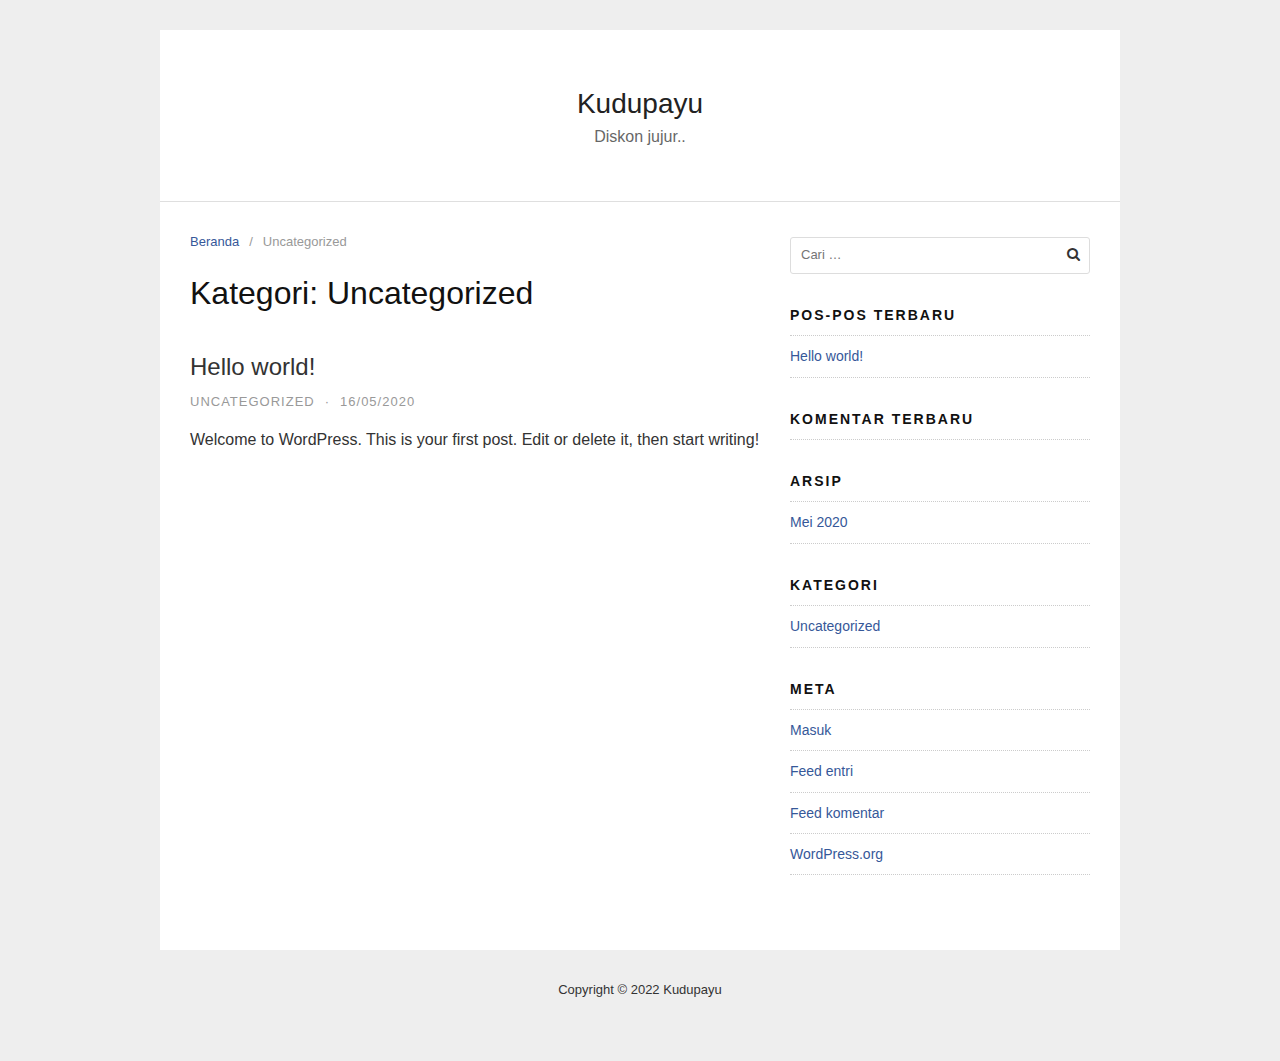
<file: category/uncategorized/index.html>
<!DOCTYPE html>
<html lang="id-ID">
<head>
<meta charset="UTF-8">
<meta name="viewport" content="width=device-width,initial-scale=1,minimum-scale=1.0">
<meta name="robots" content="noindex, nofollow">

	<!-- This site is optimized with the Yoast SEO plugin v17.9 - https://yoast.com/wordpress/plugins/seo/ -->
	<title>Uncategorized Arsip - Kudupayu</title>
	<meta property="og:locale" content="id_ID">
	<meta property="og:type" content="article">
	<meta property="og:title" content="Uncategorized Arsip - Kudupayu">
	<meta property="og:url" content="https://kudupayu.net/category/uncategorized/">
	<meta property="og:site_name" content="Kudupayu">
	<meta name="twitter:card" content="summary_large_image">
	<script type="application/ld+json" class="yoast-schema-graph">{"@context":"https://schema.org","@graph":[{"@type":"WebSite","@id":"https://kudupayu.net/#website","url":"https://kudupayu.net/","name":"Kudupayu","description":"Diskon jujur..","potentialAction":[{"@type":"SearchAction","target":{"@type":"EntryPoint","urlTemplate":"https://kudupayu.net/?s={search_term_string}"},"query-input":"required name=search_term_string"}],"inLanguage":"id-ID"},{"@type":"CollectionPage","@id":"https://kudupayu.net/category/uncategorized/#webpage","url":"https://kudupayu.net/category/uncategorized/","name":"Uncategorized Arsip - Kudupayu","isPartOf":{"@id":"https://kudupayu.net/#website"},"breadcrumb":{"@id":"https://kudupayu.net/category/uncategorized/#breadcrumb"},"inLanguage":"id-ID","potentialAction":[{"@type":"ReadAction","target":["https://kudupayu.net/category/uncategorized/"]}]},{"@type":"BreadcrumbList","@id":"https://kudupayu.net/category/uncategorized/#breadcrumb","itemListElement":[{"@type":"ListItem","position":1,"name":"Beranda","item":"https://kudupayu.net/"},{"@type":"ListItem","position":2,"name":"Uncategorized"}]}]}</script>
	<!-- / Yoast SEO plugin. -->


<link rel="alternate" type="application/rss+xml" title="Kudupayu &raquo; Feed" href="/feed/">
<link rel="alternate" type="application/rss+xml" title="Kudupayu &raquo; Umpan Komentar" href="/comments/feed/">
<link rel="alternate" type="application/rss+xml" title="Kudupayu &raquo; Uncategorized Umpan Kategori" href="/category/uncategorized/feed/">
<link rel="stylesheet" id="font-awesome-css" href="/wp-content/themes/landingpress-wp/assets/lib/font-awesome/css/font-awesome.min.css?ver=4.7.0" type="text/css" media="all">
<link rel="stylesheet" id="wp-block-library-css" href="/wp-includes/css/dist/block-library/style.min.css?ver=5.8.3" type="text/css" media="all">
<link rel="stylesheet" id="secure-copy-content-protection-public-css" href="/wp-content/plugins/secure-copy-content-protection/public/css/secure-copy-content-protection-public.css?ver=2.9.0" type="text/css" media="all">
<link rel="stylesheet" id="landingpress-css" href="/wp-content/themes/landingpress-wp/style.css?ver=2.9.11" type="text/css" media="all">
<script type="text/javascript" src="/wp-includes/js/jquery/jquery.min.js?ver=3.6.0" id="jquery-core-js"></script>
<script type="text/javascript" src="/wp-includes/js/jquery/jquery-migrate.min.js?ver=3.3.2" id="jquery-migrate-js"></script>
<!-- All in one Favicon 4.7 --><link rel="icon" href="/wp-content/uploads/2021/02/icii.png" type="image/png">
<!-- Facebook Pixel Code -->
<script>
!function(f,b,e,v,n,t,s){if(f.fbq)return;n=f.fbq=function(){n.callMethod?
n.callMethod.apply(n,arguments):n.queue.push(arguments)};if(!f._fbq)f._fbq=n;
n.push=n;n.loaded=!0;n.version='2.0';n.queue=[];t=b.createElement(e);t.async=!0;
t.src=v;s=b.getElementsByTagName(e)[0];s.parentNode.insertBefore(t,s)}(window,
document,'script','https://connect.facebook.net/en_US/fbevents.js');
fbq('init', '1585843848469736');
fbq('init', '214370183685165');
fbq('track', 'PageView', {
	"source": "landingpress",
	"version": "2.9.11"
});
</script>
<!-- End Facebook Pixel Code -->
</head>
<body class="archive category category-uncategorized category-1 header-active footer-active elementor-default">
<a class="skip-link screen-reader-text" href="#content">Langsung ke konten</a>
<div class="site-canvas">
<div id="page" class="site-container">
	<header id="masthead" class="site-header">
	<div class="site-branding clearfix site-header-align-center site-header-image-inactive">
				<div class="container">
			<div class="site-title clearfix">
									<div class="site-title">
						<a class="header-text" href="/" rel="home">
							Kudupayu						</a>
					</div>
					<p class="site-description">Diskon jujur..</p>
											</div>
		</div>
	</div>
	</header>
<div class="site-inner">
		<div id="content" class="site-content">
		<div class="container">
			<div id="primary" class="content-area">
	<main id="main" class="site-main">
	<nav class="breadcrumb clearfix"><ul>
<li><a href="/">Beranda</a></li>
<li>Uncategorized</li>
</ul></nav>
<header class="page-header"><h1 class="page-title">Kategori: <span>Uncategorized</span>
</h1></header><article id="post-1" class="clearfix entry-blog blog-layout-content-image post-1 post type-post status-publish format-standard category-uncategorized entry">
	<div class="blog-section-image">
			</div>
	<div class="blog-section-content">
		<header class="entry-header">
			<h2 class="entry-title"><a href="/2020/05/16/hello-world/" rel="bookmark">Hello world!</a></h2>
<div class="entry-meta">
<span class="cat-links"><a href="/category/uncategorized/">Uncategorized</a></span><span class="meta-sep">&middot;</span><span class="time-link"><time class="entry-date published updated" datetime="2020-05-16T13:21:24+07:00">16/05/2020</time></span>
</div>		</header>
				<div class="entry-content">
			
<p>Welcome to WordPress. This is your first post. Edit or delete it, then start writing!</p>
		</div>
			</div>
</article>
	</main>
</div>
<div id="secondary" class="widget-area">
	<div class="site-sidebar">
		<aside id="search-2" class="widget widget_search"><form role="search" method="get" class="search-form" action="https://kudupayu.net/">
				<label>
					<span class="screen-reader-text">Cari untuk:</span>
					<input type="search" class="search-field" placeholder="Cari &hellip;" value="" name="s">
				</label>
				<input type="submit" class="search-submit" value="Cari">
			</form></aside>
		<aside id="recent-posts-2" class="widget widget_recent_entries">
		<h3 class="widget-title">Pos-pos Terbaru</h3>
		<ul>
											<li>
					<a href="/2020/05/16/hello-world/" aria-current="page">Hello world!</a>
									</li>
					</ul>

		</aside><aside id="recent-comments-2" class="widget widget_recent_comments"><h3 class="widget-title">Komentar Terbaru</h3>
<ul id="recentcomments"></ul></aside><aside id="archives-2" class="widget widget_archive"><h3 class="widget-title">Arsip</h3>
			<ul>
					<li><a href="/2020/05/">Mei 2020</a></li>
			</ul>

			</aside><aside id="categories-2" class="widget widget_categories"><h3 class="widget-title">Kategori</h3>
			<ul>
					<li class="cat-item cat-item-1 current-cat">
<a aria-current="page" href="/category/uncategorized/">Uncategorized</a>
</li>
			</ul>

			</aside><aside id="meta-2" class="widget widget_meta"><h3 class="widget-title">Meta</h3>
		<ul>
						<li><a rel="nofollow" href="/wp-login.php">Masuk</a></li>
			<li><a href="/feed/">Feed entri</a></li>
			<li><a href="/comments/feed/">Feed komentar</a></li>

			<li><a href="https://wordpress.org/">WordPress.org</a></li>
		</ul>

		</aside>	</div>
</div>
					</div>
	</div>
									</div>	<footer id="colophon" class="site-footer">
		<div class="container">
						<div class="site-info">
									Copyright &copy; 2022 Kudupayu							</div>
		</div>
	</footer>
</div>
</div>
<div id="ays_tooltip">
<p>You cannot copy content of this page</p>
</div>
                    <style>#ays_tooltip,.ays_tooltip_class {
                    		display: none;
                    		position: absolute;
    						z-index: 999999999;
                            background-color: #ffffff;
                            
                            background-repeat: no-repeat;
                            background-position: center center;
                            background-size: cover;
                            opacity:1;
                            border: 1px solid #b7b7b7;
                            border-radius: 3px;
                            box-shadow: rgba(0,0,0,0) 0px 0px 15px  1px;
                            color: #ff0000;
                            padding: 5px;
                            font-size: 12px;
							;
                        }
                        
                        #ays_tooltip > *, .ays_tooltip_class > * {
                            color: #ff0000;
                            font-size: 12px;
                        }</style>
                <style>*:not(input):not(textarea)::selection {
            background-color: transparent !important;
            color: inherit !important;
        }

        *:not(input):not(textarea)::-moz-selection {
            background-color: transparent !important;
            color: inherit !important;
        }</style>
    <script>
        // window.addEventListener("DOMContentLoaded",function(){
            function stopPrntScr() {
                var inpFld = document.createElement("input");
                inpFld.setAttribute("value", "Access Denied");
                inpFld.setAttribute("width", "0");
                inpFld.style.height = "0px";
                inpFld.style.width = "0px";
                inpFld.style.border = "0px";
                document.body.appendChild(inpFld);
                inpFld.select();
                document.execCommand("copy");
                inpFld.remove(inpFld);
            }

            (function ($) {
                'use strict';
                $(function () {
                    let all = $('*').not('script, meta, link, style, noscript, title'),
                        tooltip = $('#ays_tooltip'),
                        tooltipClass = "mouse";
                    if (tooltipClass == "mouse" || tooltipClass == "mouse_first_pos") {
    	                                        $(document).on('mousemove', function (e) {
                            let cordinate_x = e.pageX;
                            let cordinate_y = e.pageY;
                            let windowWidth = $(window).width();
                            if (cordinate_y < tooltip.outerHeight()) {
                                tooltip.css({'top': (cordinate_y + 10) + 'px'});
                            } else {
                                tooltip.css({'top': (cordinate_y - tooltip.outerHeight()) + 'px'});
                            }
                            if (cordinate_x > (windowWidth - tooltip.outerWidth())) {
                                tooltip.css({'left': (cordinate_x - tooltip.outerWidth()) + 'px'});
                            } else {
                                tooltip.css({'left': (cordinate_x + 5) + 'px'});
                            }

                        });
    	                                    } else {
                        tooltip.addClass(tooltipClass);
                    }
    				                    $(window).on('keyup', function (e) {
                        let keyCode = e.keyCode ? e.keyCode : e.which;
                        if (keyCode == 44) {
                            stopPrntScr();
                            show_tooltip(1 );
                            audio_play();
                        }
                    });
    				

    				                    $(document).on('contextmenu', function (e) {
                        let target = $(event.target);
                        if (!target.is("")) {
                            let t = e || window.event;
                            let n = t.target || t.srcElement;
                            if (n.nodeName !== "A") {
                                show_tooltip(1 );
                                audio_play();
                            }
                            return false;
                        }
                    });
    	            

                    
    	            
    				                    $(document).on('dragstart', function () {
                        let target = $(event.target);
                        if (!target.is("")) {
                            show_tooltip(1 );
                            audio_play();
                            return false;
                        }
                    });
    				
    				
                    $(window).on('keydown', function (event) {
                        var sccp_selObj = window.getSelection();
                        var check_selectors = true;
                        if (!sccp_selObj.rangeCount < 1) {
                            var sccp_selRange = sccp_selObj.getRangeAt(0);
                            var sccp_selection_selector = sccp_selRange.startContainer.parentElement;
                            check_selectors = !$(sccp_selection_selector).is("");
                        }

                        if (check_selectors) {
                            var isOpera = (BrowserDetect.browser === "Opera");

                            var isFirefox = (BrowserDetect.browser === 'Firefox');

                            var isSafari = (BrowserDetect.browser === 'Safari');

                            var isIE = (BrowserDetect.browser === 'Explorer');
                            var isChrome = (BrowserDetect.browser === 'Chrome');
                            var isMozilla = (BrowserDetect.browser === 'Mozilla');

                            if (BrowserDetect.OS === 'Windows') {
        						                                if (isChrome) {
                                    if (((event.ctrlKey && event.shiftKey) && (
                                        event.keyCode === 73 ||
                                        event.keyCode === 74 ||
                                        event.keyCode === 68 ||
                                        event.keyCode === 67))) {
                                        show_tooltip(1);
                                        audio_play();
                                        return false;
                                    }
                                }
                                if (isFirefox) {
                                    if (((event.ctrlKey && event.shiftKey) && (
                                        event.keyCode === 73 ||
                                        event.keyCode === 74 ||
                                        event.keyCode === 67 ||
                                        event.keyCode === 75 ||
                                        event.keyCode === 69)) ||
                                        event.keyCode === 118 ||                                    
                                        (event.keyCode === 112 && event.shiftKey) ||
                                        (event.keyCode === 115 && event.shiftKey) ||
                                        (event.keyCode === 118 && event.shiftKey) ||
                                        (event.keyCode === 120 && event.shiftKey)) {
                                        show_tooltip(1);
                                        audio_play();
                                        return false;
                                    }
                                }
                                if (isOpera) {
                                    if (((event.ctrlKey && event.shiftKey) && (
                                        event.keyCode === 73 ||
                                        event.keyCode === 74 ||
                                        event.keyCode === 67 ||
                                        event.keyCode === 88 ||
                                        event.keyCode === 69))) {
                                        show_tooltip(1);
                                        audio_play();
                                        return false;
                                    }
                                }
                                if (isIE) {
                                    if ((event.keyCode === 123 && event.shiftKey)) {
                                        show_tooltip(1);
                                        audio_play();
                                        return false;
                                    }
                                }                         
                                if (isMozilla) {
                                    if ((event.ctrlKey && event.keyCode === 73) || 
                                        (event.altKey && event.keyCode === 68)) {
                                        show_tooltip(1);
                                        audio_play();
                                        return false;
                                    }
                                }
        						
        						                                if ((event.keyCode === 83 && event.ctrlKey)) {
                                    show_tooltip(1);
                                    audio_play();
                                    return false;
                                }
        						
        						                                if ((event.keyCode === 65 && event.ctrlKey)) {

                                                                            show_tooltip(1);
                                        audio_play();
                                        return false;
                                                                    }
        						
        						                                if (event.keyCode === 67 && event.ctrlKey && !event.shiftKey) {
                                                                            show_tooltip(1);
                                        audio_play();
                                        return false;
                                                                    }
        						
        						                                if ((event.keyCode === 86 && event.ctrlKey)) {
                                                                            show_tooltip(1);
                                        audio_play();
                                        return false;
                                                                    }
        						
        						                                if ((event.keyCode === 88 && event.ctrlKey)) {
                                                                            show_tooltip(1 );
                                        audio_play();
                                        return false;
                                                                    }
        						
        						                                if ((event.keyCode === 85 && event.ctrlKey)) {
                                    show_tooltip(1 );
                                    audio_play();
                                    return false;
                                }
        						
        						                                if ((event.keyCode === 70 && event.ctrlKey) || (event.keyCode === 71 && event.ctrlKey)) {
                                    show_tooltip(1 );
                                    audio_play();
                                    return false;
                                }
        						
        						
                                
                                
                                                                

                                
                                
                                
                                
                                
        						                                if (event.keyCode === 123 || (event.keyCode === 123 && event.shiftKey)) {
                                    show_tooltip(1);
                                    audio_play();
                                    return false;
                                }
        						                            } else if (BrowserDetect.OS === 'Linux') {
        						                                if (isChrome) {
                                    if (
                                        (
                                            (event.ctrlKey && event.shiftKey) &&
                                            (event.keyCode === 73 ||
                                                event.keyCode === 74 ||
                                                event.keyCode === 67
                                            )
                                        ) ||
                                        (event.ctrlKey && event.keyCode === 85)
                                    ) {
                                        show_tooltip(1);
                                        audio_play();
                                        return false;
                                    }
                                }
                                if (isFirefox) {
                                    if (((event.ctrlKey && event.shiftKey) && (event.keyCode === 73 || event.keyCode === 74 || event.keyCode === 67 || event.keyCode === 75 || event.keyCode === 69)) || event.keyCode === 118 || event.keyCode === 116 || (event.keyCode === 112 && event.shiftKey) || (event.keyCode === 115 && event.shiftKey) || (event.keyCode === 118 && event.shiftKey) || (event.keyCode === 120 && event.shiftKey) || (event.keyCode === 85 && event.ctrlKey)) {
                                        show_tooltip(1);
                                        audio_play();
                                        return false;
                                    }
                                }
                                if (isOpera) {
                                    if (((event.ctrlKey && event.shiftKey) && (event.keyCode === 73 || event.keyCode === 74 || event.keyCode === 67 || event.keyCode === 88 || event.keyCode === 69)) || (event.ctrlKey && event.keyCode === 85)) {
                                        show_tooltip(1);
                                        audio_play();
                                        return false;
                                    }
                                }
        						
        						                                if ((event.keyCode === 83 && event.ctrlKey)) {
                                    show_tooltip(1);
                                    audio_play();
                                    return false;
                                }
        						
        						                                if (event.keyCode === 65 && event.ctrlKey) {
                                                                            show_tooltip(1);
                                        audio_play();
                                        return false;
                                                                    }
        						
        						                                if (event.keyCode === 67 && event.ctrlKey && !event.shiftKey) {
                                                                            show_tooltip(1);
                                        audio_play();
                                        return false;
                                                                    }
        						
        						                                if ((event.keyCode === 86 && event.ctrlKey)) {
                                                                            show_tooltip(1);
                                        audio_play();
                                        return false;
                                                                    }
        						
        						                                if ((event.keyCode === 88 && event.ctrlKey)) {
                                                                            show_tooltip(1);
                                        audio_play();
                                        return false;
                                                                    }
        						
        						                                if ((event.keyCode === 85 && event.ctrlKey)) {
                                    show_tooltip(1 );
                                    audio_play();
                                    return false;
                                }
        						
        						                                if ((event.keyCode === 70 && event.ctrlKey) || (event.keyCode === 71 && event.ctrlKey)) {
                                    show_tooltip(1 );
                                    audio_play();
                                    return false;
                                }
        						
        						
                                
                                
                                                                

                                
                                
                                
                                
                                
        						                                if (event.keyCode === 123 || (event.keyCode === 123 && event.shiftKey)) {
                                    show_tooltip(1);
                                    audio_play();
                                    return false;
                                }
        						                            } else if (BrowserDetect.OS === 'Mac') {
        						                                if (isChrome || isSafari || isOpera || isFirefox) {
                                    if (event.metaKey && (
                                        event.keyCode === 73 ||
                                        event.keyCode === 74 ||
                                        event.keyCode === 69 ||
                                        event.keyCode === 75)) {
                                        show_tooltip(1);
                                        audio_play();
                                        return false;
                                    }
                                }
        						
        						                                if ((event.keyCode === 83 && event.metaKey)) {
                                    show_tooltip(1);
                                    audio_play();
                                    return false;
                                }
        						
        						                                if ((event.keyCode === 65 && event.metaKey)) {
                                                                            show_tooltip(1);
                                        audio_play();
                                        return false;
                                                                    }
        						
        						                                if ((event.keyCode === 67 && event.metaKey)) {
                                                                            show_tooltip(1);
                                        audio_play();
                                        return false;
                                                                    }
        						
        						                                if ((event.keyCode === 86 && event.metaKey)) {
                                                                            show_tooltip(1);
                                        audio_play();
                                        return false;
                                                                    }
        						
        						                                if ((event.keyCode === 88 && event.metaKey)) {
                                                                            show_tooltip(1);
                                        audio_play();
                                        return false;
                                                                    }
        						
        						                                if ((event.keyCode === 85 && event.metaKey)) {
                                    show_tooltip(1 );
                                    audio_play();
                                    return false;
                                }
        						
        						                                if ((event.keyCode === 70 && event.metaKey) || (event.keyCode === 71 && event.metaKey)) {
                                    show_tooltip(1 );
                                    audio_play();
                                    return false;
                                }
        						
        						
                                
                                
                                
                                
                                
                                
                                
                                
        						                                if (event.keyCode === 123) {
                                    show_tooltip(1);
                                    audio_play();
                                    return false;
                                }
        						                            }
                        }
                    });

                    function disableSelection(e) {
                        if (typeof e.onselectstart !== "undefined")
                            e.onselectstart = function () {
                                show_tooltip( );
                                audio_play();
                                return false
                            };
                        else if (typeof e.style.MozUserSelect !== "undefined")
                            e.style.MozUserSelect = "none";
                        else e.onmousedown = function () {
                                show_tooltip();
                                audio_play();
                                return false
                            };
                        e.style.cursor = "default"
                    }

                    var msg_count = 1; 
                    function show_tooltip(mess) {
                        if (mess && msg_count == 1) {
                            if (tooltipClass == 'mouse_first_pos') {
                                if ($('#ays_tooltip2').length > 0) {
                                    $('#ays_tooltip2').remove();
                                }
                                var tooltip2 = tooltip.clone().prop('id','ays_tooltip2').insertBefore(tooltip);
                                $('#ays_tooltip2').addClass('ays_tooltip_class');
                                tooltip2.css({'display': 'table'});
                                $('#ays_tooltip').fadeOut();
                                setTimeout(function () {
                                    tooltip2.remove();
                                }, 1000);
                            }else{
                                tooltip.css({'display': 'table'});
                                setTimeout(function () {
                                    $('#ays_tooltip').fadeOut(500);
                                }, 1000);
                            }
                        }

                                            }

                    function audio_play(audio) {
                        if (audio) {
                            var audio = document.getElementById("sccp_public_audio");
                            if (audio) {
                                audio.currentTime = 0;
                                audio.play();
                            }

                        }
                    }


                });
            })(jQuery);
            var copyrightText = '';
            var copyrightIncludeUrl = '';
            var copyrightWord = '';
                        
            var BrowserDetect = {
                init: function () {
                    this.browser = this.searchString(this.dataBrowser) || "An unknown browser";
                    this.version = this.searchVersion(navigator.userAgent) || this.searchVersion(navigator.appVersion) || "an unknown version";
                    this.OS = this.searchString(this.dataOS) || "an unknown OS";
                },
                searchString: function (data) {
                    for (var i = 0; i < data.length; i++) {
                        var dataString = data[i].string;
                        var dataProp = data[i].prop;
                        this.versionSearchString = data[i].versionSearch || data[i].identity;
                        if (dataString) {
                            if (dataString.indexOf(data[i].subString) !== -1) return data[i].identity;
                        } else if (dataProp) return data[i].identity;
                    }
                },
                searchVersion: function (dataString) {
                    var index = dataString.indexOf(this.versionSearchString);
                    if (index === -1) return;
                    return parseFloat(dataString.substring(index + this.versionSearchString.length + 1));
                },
                dataBrowser: [{
                    string: navigator.userAgent,
                    subString: "Chrome",
                    identity: "Chrome"
                }, {
                    string: navigator.userAgent,
                    subString: "OmniWeb",
                    versionSearch: "OmniWeb/",
                    identity: "OmniWeb"
                }, {
                    string: navigator.vendor,
                    subString: "Apple",
                    identity: "Safari",
                    versionSearch: "Version"
                }, {
                    prop: window.opera,
                    identity: "Opera",
                    versionSearch: "Version"
                }, {
                    string: navigator.vendor,
                    subString: "iCab",
                    identity: "iCab"
                }, {
                    string: navigator.vendor,
                    subString: "KDE",
                    identity: "Konqueror"
                }, {
                    string: navigator.userAgent,
                    subString: "Firefox",
                    identity: "Firefox"
                }, {
                    string: navigator.vendor,
                    subString: "Camino",
                    identity: "Camino"
                }, { // for newer Netscapes (6+)
                    string: navigator.userAgent,
                    subString: "Netscape",
                    identity: "Netscape"
                }, {
                    string: navigator.userAgent,
                    subString: "MSIE",
                    identity: "Explorer",
                    versionSearch: "MSIE"
                }, {
                    string: navigator.userAgent,
                    subString: "Gecko",
                    identity: "Mozilla",
                    versionSearch: "rv"
                }, { // for older Netscapes (4-)
                    string: navigator.userAgent,
                    subString: "Mozilla",
                    identity: "Netscape",
                    versionSearch: "Mozilla"
                }],
                dataOS: [{
                    string: navigator.platform,
                    subString: "Win",
                    identity: "Windows"
                }, {
                    string: navigator.platform,
                    subString: "Mac",
                    identity: "Mac"
                }, {
                    string: navigator.userAgent,
                    subString: "iPhone",
                    identity: "iPhone/iPod"
                }, {
                    string: navigator.platform,
                    subString: "Linux",
                    identity: "Linux"
                }]
            };
            BrowserDetect.init();
        // }, false);
    </script>
<script type="text/javascript" src="/wp-content/themes/landingpress-wp/assets/js/script.min.js?ver=2.9.11" id="landingpress-js"></script>
<!-- Facebook Pixel Code -->
<noscript><img height="1" width="1" alt="fbpx" style="display:none" src="https://www.facebook.com/tr?id=1585843848469736&ev=PageView&noscript=1"></noscript>
<!-- End Facebook Pixel Code -->
<!-- Facebook Pixel Code -->
<noscript><img height="1" width="1" alt="fbpx" style="display:none" src="https://www.facebook.com/tr?id=214370183685165&ev=PageView&noscript=1"></noscript>
<!-- End Facebook Pixel Code -->
</body>
</html>
</file>
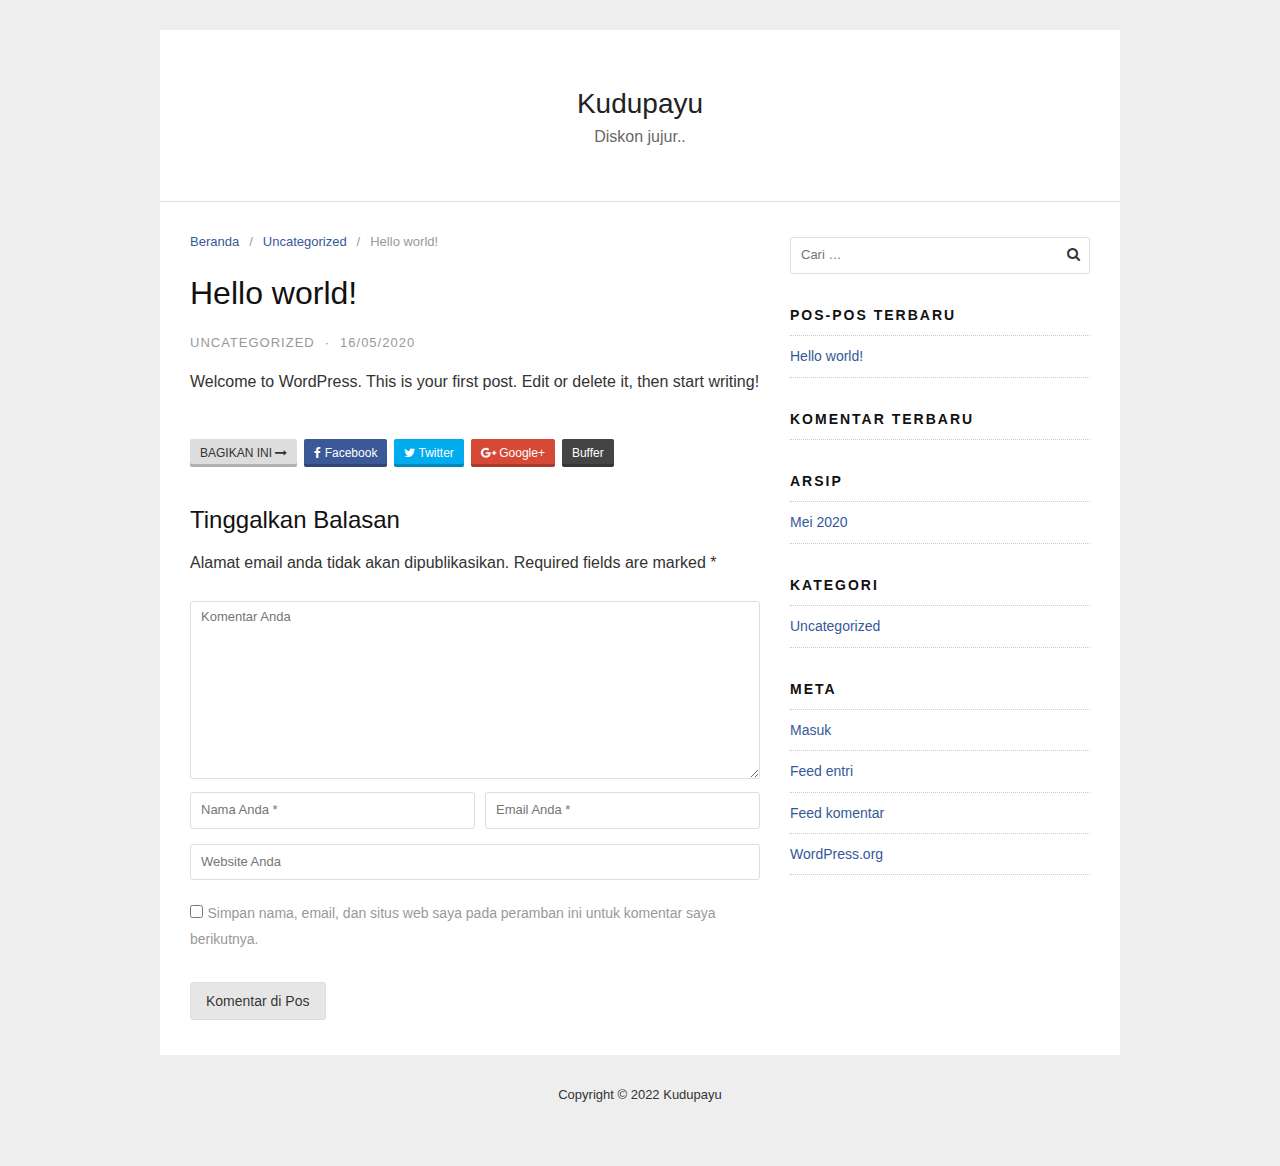
<file: 2020/05/16/hello-world/index.html>
<!DOCTYPE html>
<html lang="id-ID">
<head>
<meta charset="UTF-8">
<meta name="viewport" content="width=device-width,initial-scale=1,minimum-scale=1.0">
<meta name="robots" content="noindex, nofollow">

	<!-- This site is optimized with the Yoast SEO plugin v17.9 - https://yoast.com/wordpress/plugins/seo/ -->
	<title>Hello world! - Kudupayu</title>
	<meta property="og:locale" content="id_ID">
	<meta property="og:type" content="article">
	<meta property="og:title" content="Hello world! - Kudupayu">
	<meta property="og:description" content="Welcome to WordPress. This is your first post. Edit or delete it, then start writing!">
	<meta property="og:url" content="https://kudupayu.net/2020/05/16/hello-world/">
	<meta property="og:site_name" content="Kudupayu">
	<meta property="article:published_time" content="2020-05-16T13:21:24+00:00">
	<meta name="twitter:card" content="summary_large_image">
	<meta name="twitter:label1" content="Ditulis oleh">
	<meta name="twitter:data1" content="agunk22">
	<script type="application/ld+json" class="yoast-schema-graph">{"@context":"https://schema.org","@graph":[{"@type":"WebSite","@id":"https://kudupayu.net/#website","url":"https://kudupayu.net/","name":"Kudupayu","description":"Diskon jujur..","potentialAction":[{"@type":"SearchAction","target":{"@type":"EntryPoint","urlTemplate":"https://kudupayu.net/?s={search_term_string}"},"query-input":"required name=search_term_string"}],"inLanguage":"id-ID"},{"@type":"WebPage","@id":"https://kudupayu.net/2020/05/16/hello-world/#webpage","url":"https://kudupayu.net/2020/05/16/hello-world/","name":"Hello world! - Kudupayu","isPartOf":{"@id":"https://kudupayu.net/#website"},"datePublished":"2020-05-16T13:21:24+00:00","dateModified":"2020-05-16T13:21:24+00:00","author":{"@id":"https://kudupayu.net/#/schema/person/c1848d6cff2368787c7d18d1731078fd"},"breadcrumb":{"@id":"https://kudupayu.net/2020/05/16/hello-world/#breadcrumb"},"inLanguage":"id-ID","potentialAction":[{"@type":"ReadAction","target":["https://kudupayu.net/2020/05/16/hello-world/"]}]},{"@type":"BreadcrumbList","@id":"https://kudupayu.net/2020/05/16/hello-world/#breadcrumb","itemListElement":[{"@type":"ListItem","position":1,"name":"Beranda","item":"https://kudupayu.net/"},{"@type":"ListItem","position":2,"name":"Hello world!"}]},{"@type":"Person","@id":"https://kudupayu.net/#/schema/person/c1848d6cff2368787c7d18d1731078fd","name":"agunk22","image":{"@type":"ImageObject","@id":"https://kudupayu.net/#personlogo","inLanguage":"id-ID","url":"https://secure.gravatar.com/avatar/0673b061cf5b0957903ef78a9d1d4ac5?s=96&d=mm&r=g","contentUrl":"https://secure.gravatar.com/avatar/0673b061cf5b0957903ef78a9d1d4ac5?s=96&d=mm&r=g","caption":"agunk22"},"sameAs":["http://istanabelanjaku.com"],"url":"https://kudupayu.net/author/agunk22/"}]}</script>
	<!-- / Yoast SEO plugin. -->


<link rel="alternate" type="application/rss+xml" title="Kudupayu &raquo; Feed" href="/feed/">
<link rel="alternate" type="application/rss+xml" title="Kudupayu &raquo; Umpan Komentar" href="/comments/feed/">
<link rel="alternate" type="application/rss+xml" title="Kudupayu &raquo; Hello world! Umpan Komentar" href="/2020/05/16/hello-world/feed/">
<link rel="stylesheet" id="font-awesome-css" href="/wp-content/themes/landingpress-wp/assets/lib/font-awesome/css/font-awesome.min.css?ver=4.7.0" type="text/css" media="all">
<link rel="stylesheet" id="wp-block-library-css" href="/wp-includes/css/dist/block-library/style.min.css?ver=5.8.3" type="text/css" media="all">
<link rel="stylesheet" id="secure-copy-content-protection-public-css" href="/wp-content/plugins/secure-copy-content-protection/public/css/secure-copy-content-protection-public.css?ver=2.9.0" type="text/css" media="all">
<link rel="stylesheet" id="landingpress-css" href="/wp-content/themes/landingpress-wp/style.css?ver=2.9.11" type="text/css" media="all">
<script type="text/javascript" src="/wp-includes/js/jquery/jquery.min.js?ver=3.6.0" id="jquery-core-js"></script>
<script type="text/javascript" src="/wp-includes/js/jquery/jquery-migrate.min.js?ver=3.3.2" id="jquery-migrate-js"></script>
<link rel="shortlink" href="/?p=1">
<!-- All in one Favicon 4.7 --><link rel="icon" href="/wp-content/uploads/2021/02/icii.png" type="image/png">
<!-- Facebook Pixel Code -->
<script>
!function(f,b,e,v,n,t,s){if(f.fbq)return;n=f.fbq=function(){n.callMethod?
n.callMethod.apply(n,arguments):n.queue.push(arguments)};if(!f._fbq)f._fbq=n;
n.push=n;n.loaded=!0;n.version='2.0';n.queue=[];t=b.createElement(e);t.async=!0;
t.src=v;s=b.getElementsByTagName(e)[0];s.parentNode.insertBefore(t,s)}(window,
document,'script','https://connect.facebook.net/en_US/fbevents.js');
fbq('init', '1585843848469736');
fbq('init', '214370183685165');
fbq('track', 'PageView', {
	"source": "landingpress",
	"version": "2.9.11"
});
</script>
<!-- End Facebook Pixel Code -->
</head>
<body class="post-template-default single single-post postid-1 single-format-standard header-active footer-active elementor-default">
<a class="skip-link screen-reader-text" href="#content">Langsung ke konten</a>
<div class="site-canvas">
<div id="page" class="site-container">
	<header id="masthead" class="site-header">
	<div class="site-branding clearfix site-header-align-center site-header-image-inactive">
				<div class="container">
			<div class="site-title clearfix">
									<div class="site-title">
						<a class="header-text" href="/" rel="home">
							Kudupayu						</a>
					</div>
					<p class="site-description">Diskon jujur..</p>
											</div>
		</div>
	</div>
	</header>
<div class="site-inner">
		<div id="content" class="site-content">
		<div class="container">
			<div id="primary" class="content-area">
	<main id="main" class="site-main">
	<nav class="breadcrumb clearfix"><ul>
<li><a href="/">Beranda</a></li>
<li><a href="/category/uncategorized/">Uncategorized</a></li>
<li>Hello world!</li>
</ul></nav>
<article id="post-1" class="entry-post post-1 post type-post status-publish format-standard category-uncategorized entry">
	<header class="entry-header">
		<h1 class="entry-title">Hello world!</h1>
<div class="entry-meta">
<span class="cat-links"><a href="/category/uncategorized/">Uncategorized</a></span><span class="meta-sep">&middot;</span><span class="time-link"><time class="entry-date published updated" datetime="2020-05-16T13:21:24+07:00">16/05/2020</time></span>
</div>	</header>
		<div class="entry-content">
		
<p>Welcome to WordPress. This is your first post. Edit or delete it, then start writing!</p>
	</div>
	<div class="share-social">
<span class="share-label">Bagikan ini <i class="fa fa-long-arrow-right"></i></span><a class="share-link share-facebook" rel="nofollow" target="_blank" href="https://www.facebook.com/sharer/sharer.php?u=https://kudupayu.net/2020/05/16/hello-world/"><i class="fa fa-facebook"></i> Facebook</a><a class="share-link share-twitter" rel="nofollow" target="_blank" href="https://twitter.com/intent/tweet?text=Hello+world%21&amp;url=https://kudupayu.net/2020/05/16/hello-world/&amp;via=Kudupayu"><i class="fa fa-twitter"></i> Twitter</a><a class="share-link share-googleplus" rel="nofollow" target="_blank" href="https://plus.google.com/share?url=https://kudupayu.net/2020/05/16/hello-world/"><i class="fa fa-google-plus"></i> Google+</a><a class="share-link share-buffer" rel="nofollow" target="_blank" href="https://bufferapp.com/add?url=https://kudupayu.net/2020/05/16/hello-world/&amp;text=Hello+world%21">Buffer</a>
</div></article>

<div id="comments" class="comments-area">
	
		<div id="respond" class="comment-respond">
		<h3 id="reply-title" class="comment-reply-title">Tinggalkan Balasan <small><a rel="nofollow" id="cancel-comment-reply-link" href="/2020/05/16/hello-world/#respond" style="display:none;">Batalkan</a></small>
</h3>
<form action="https://kudupayu.net/wp-comments-post.php" method="post" id="commentform" class="comment-form" novalidate>
<p class="comment-notes"><span id="email-notes">Alamat email anda tidak akan dipublikasikan.</span> Required fields are marked <span class="required">*</span></p>
<p class="comment-form-comment"><label for="comment">Komentar Anda</label> <textarea placeholder="Komentar Anda" id="comment" name="comment" cols="45" rows="8" maxlength="65525" aria-required="true" required="required"></textarea></p>
<p class="comment-form-author"><label for="author">Nama Anda <span class="required">*</span></label> <input placeholder="Nama Anda *" id="author" name="author" type="text" value="" size="30" maxlength="245" aria-required="true" required="required"></p>
<p class="comment-form-email"><label for="email">Email Anda <span class="required">*</span></label> <input placeholder="Email Anda *" id="email" name="email" type="email" value="" size="30" maxlength="100" aria-describedby="email-notes" aria-required="true" required="required"></p>
<p class="comment-form-url"><label for="url">Website Anda</label> <input placeholder="Website Anda" id="url" name="url" type="url" value="" size="30" maxlength="200"></p>
<p class="comment-form-cookies-consent"><input id="wp-comment-cookies-consent" name="wp-comment-cookies-consent" type="checkbox" value="yes"> <label for="wp-comment-cookies-consent">Simpan nama, email, dan situs web saya pada peramban ini untuk komentar saya berikutnya.</label></p>
<p class="form-submit"><input name="submit" type="submit" id="submit" class="submit" value="Komentar di Pos"> <input type="hidden" name="comment_post_ID" value="1" id="comment_post_ID">
<input type="hidden" name="comment_parent" id="comment_parent" value="0">
</p>
</form>	</div>
<!-- #respond -->
	</div>
	</main>
</div>
<div id="secondary" class="widget-area">
	<div class="site-sidebar">
		<aside id="search-2" class="widget widget_search"><form role="search" method="get" class="search-form" action="https://kudupayu.net/">
				<label>
					<span class="screen-reader-text">Cari untuk:</span>
					<input type="search" class="search-field" placeholder="Cari &hellip;" value="" name="s">
				</label>
				<input type="submit" class="search-submit" value="Cari">
			</form></aside>
		<aside id="recent-posts-2" class="widget widget_recent_entries">
		<h3 class="widget-title">Pos-pos Terbaru</h3>
		<ul>
											<li>
					<a href="/2020/05/16/hello-world/" aria-current="page">Hello world!</a>
									</li>
					</ul>

		</aside><aside id="recent-comments-2" class="widget widget_recent_comments"><h3 class="widget-title">Komentar Terbaru</h3>
<ul id="recentcomments"></ul></aside><aside id="archives-2" class="widget widget_archive"><h3 class="widget-title">Arsip</h3>
			<ul>
					<li><a href="/2020/05/">Mei 2020</a></li>
			</ul>

			</aside><aside id="categories-2" class="widget widget_categories"><h3 class="widget-title">Kategori</h3>
			<ul>
					<li class="cat-item cat-item-1">
<a href="/category/uncategorized/">Uncategorized</a>
</li>
			</ul>

			</aside><aside id="meta-2" class="widget widget_meta"><h3 class="widget-title">Meta</h3>
		<ul>
						<li><a rel="nofollow" href="/wp-login.php">Masuk</a></li>
			<li><a href="/feed/">Feed entri</a></li>
			<li><a href="/comments/feed/">Feed komentar</a></li>

			<li><a href="https://wordpress.org/">WordPress.org</a></li>
		</ul>

		</aside>	</div>
</div>
					</div>
	</div>
									</div>	<footer id="colophon" class="site-footer">
		<div class="container">
						<div class="site-info">
									Copyright &copy; 2022 Kudupayu							</div>
		</div>
	</footer>
</div>
</div>
<div id="ays_tooltip">
<p>You cannot copy content of this page</p>
</div>
                    <style>#ays_tooltip,.ays_tooltip_class {
                    		display: none;
                    		position: absolute;
    						z-index: 999999999;
                            background-color: #ffffff;
                            
                            background-repeat: no-repeat;
                            background-position: center center;
                            background-size: cover;
                            opacity:1;
                            border: 1px solid #b7b7b7;
                            border-radius: 3px;
                            box-shadow: rgba(0,0,0,0) 0px 0px 15px  1px;
                            color: #ff0000;
                            padding: 5px;
                            font-size: 12px;
							;
                        }
                        
                        #ays_tooltip > *, .ays_tooltip_class > * {
                            color: #ff0000;
                            font-size: 12px;
                        }</style>
                <style>*:not(input):not(textarea)::selection {
            background-color: transparent !important;
            color: inherit !important;
        }

        *:not(input):not(textarea)::-moz-selection {
            background-color: transparent !important;
            color: inherit !important;
        }</style>
    <script>
        // window.addEventListener("DOMContentLoaded",function(){
            function stopPrntScr() {
                var inpFld = document.createElement("input");
                inpFld.setAttribute("value", "Access Denied");
                inpFld.setAttribute("width", "0");
                inpFld.style.height = "0px";
                inpFld.style.width = "0px";
                inpFld.style.border = "0px";
                document.body.appendChild(inpFld);
                inpFld.select();
                document.execCommand("copy");
                inpFld.remove(inpFld);
            }

            (function ($) {
                'use strict';
                $(function () {
                    let all = $('*').not('script, meta, link, style, noscript, title'),
                        tooltip = $('#ays_tooltip'),
                        tooltipClass = "mouse";
                    if (tooltipClass == "mouse" || tooltipClass == "mouse_first_pos") {
    	                                        $(document).on('mousemove', function (e) {
                            let cordinate_x = e.pageX;
                            let cordinate_y = e.pageY;
                            let windowWidth = $(window).width();
                            if (cordinate_y < tooltip.outerHeight()) {
                                tooltip.css({'top': (cordinate_y + 10) + 'px'});
                            } else {
                                tooltip.css({'top': (cordinate_y - tooltip.outerHeight()) + 'px'});
                            }
                            if (cordinate_x > (windowWidth - tooltip.outerWidth())) {
                                tooltip.css({'left': (cordinate_x - tooltip.outerWidth()) + 'px'});
                            } else {
                                tooltip.css({'left': (cordinate_x + 5) + 'px'});
                            }

                        });
    	                                    } else {
                        tooltip.addClass(tooltipClass);
                    }
    				                    $(window).on('keyup', function (e) {
                        let keyCode = e.keyCode ? e.keyCode : e.which;
                        if (keyCode == 44) {
                            stopPrntScr();
                            show_tooltip(1 );
                            audio_play();
                        }
                    });
    				

    				                    $(document).on('contextmenu', function (e) {
                        let target = $(event.target);
                        if (!target.is("")) {
                            let t = e || window.event;
                            let n = t.target || t.srcElement;
                            if (n.nodeName !== "A") {
                                show_tooltip(1 );
                                audio_play();
                            }
                            return false;
                        }
                    });
    	            

                    
    	            
    				                    $(document).on('dragstart', function () {
                        let target = $(event.target);
                        if (!target.is("")) {
                            show_tooltip(1 );
                            audio_play();
                            return false;
                        }
                    });
    				
    				
                    $(window).on('keydown', function (event) {
                        var sccp_selObj = window.getSelection();
                        var check_selectors = true;
                        if (!sccp_selObj.rangeCount < 1) {
                            var sccp_selRange = sccp_selObj.getRangeAt(0);
                            var sccp_selection_selector = sccp_selRange.startContainer.parentElement;
                            check_selectors = !$(sccp_selection_selector).is("");
                        }

                        if (check_selectors) {
                            var isOpera = (BrowserDetect.browser === "Opera");

                            var isFirefox = (BrowserDetect.browser === 'Firefox');

                            var isSafari = (BrowserDetect.browser === 'Safari');

                            var isIE = (BrowserDetect.browser === 'Explorer');
                            var isChrome = (BrowserDetect.browser === 'Chrome');
                            var isMozilla = (BrowserDetect.browser === 'Mozilla');

                            if (BrowserDetect.OS === 'Windows') {
        						                                if (isChrome) {
                                    if (((event.ctrlKey && event.shiftKey) && (
                                        event.keyCode === 73 ||
                                        event.keyCode === 74 ||
                                        event.keyCode === 68 ||
                                        event.keyCode === 67))) {
                                        show_tooltip(1);
                                        audio_play();
                                        return false;
                                    }
                                }
                                if (isFirefox) {
                                    if (((event.ctrlKey && event.shiftKey) && (
                                        event.keyCode === 73 ||
                                        event.keyCode === 74 ||
                                        event.keyCode === 67 ||
                                        event.keyCode === 75 ||
                                        event.keyCode === 69)) ||
                                        event.keyCode === 118 ||                                    
                                        (event.keyCode === 112 && event.shiftKey) ||
                                        (event.keyCode === 115 && event.shiftKey) ||
                                        (event.keyCode === 118 && event.shiftKey) ||
                                        (event.keyCode === 120 && event.shiftKey)) {
                                        show_tooltip(1);
                                        audio_play();
                                        return false;
                                    }
                                }
                                if (isOpera) {
                                    if (((event.ctrlKey && event.shiftKey) && (
                                        event.keyCode === 73 ||
                                        event.keyCode === 74 ||
                                        event.keyCode === 67 ||
                                        event.keyCode === 88 ||
                                        event.keyCode === 69))) {
                                        show_tooltip(1);
                                        audio_play();
                                        return false;
                                    }
                                }
                                if (isIE) {
                                    if ((event.keyCode === 123 && event.shiftKey)) {
                                        show_tooltip(1);
                                        audio_play();
                                        return false;
                                    }
                                }                         
                                if (isMozilla) {
                                    if ((event.ctrlKey && event.keyCode === 73) || 
                                        (event.altKey && event.keyCode === 68)) {
                                        show_tooltip(1);
                                        audio_play();
                                        return false;
                                    }
                                }
        						
        						                                if ((event.keyCode === 83 && event.ctrlKey)) {
                                    show_tooltip(1);
                                    audio_play();
                                    return false;
                                }
        						
        						                                if ((event.keyCode === 65 && event.ctrlKey)) {

                                                                            show_tooltip(1);
                                        audio_play();
                                        return false;
                                                                    }
        						
        						                                if (event.keyCode === 67 && event.ctrlKey && !event.shiftKey) {
                                                                            show_tooltip(1);
                                        audio_play();
                                        return false;
                                                                    }
        						
        						                                if ((event.keyCode === 86 && event.ctrlKey)) {
                                                                            show_tooltip(1);
                                        audio_play();
                                        return false;
                                                                    }
        						
        						                                if ((event.keyCode === 88 && event.ctrlKey)) {
                                                                            show_tooltip(1 );
                                        audio_play();
                                        return false;
                                                                    }
        						
        						                                if ((event.keyCode === 85 && event.ctrlKey)) {
                                    show_tooltip(1 );
                                    audio_play();
                                    return false;
                                }
        						
        						                                if ((event.keyCode === 70 && event.ctrlKey) || (event.keyCode === 71 && event.ctrlKey)) {
                                    show_tooltip(1 );
                                    audio_play();
                                    return false;
                                }
        						
        						
                                
                                
                                                                

                                
                                
                                
                                
                                
        						                                if (event.keyCode === 123 || (event.keyCode === 123 && event.shiftKey)) {
                                    show_tooltip(1);
                                    audio_play();
                                    return false;
                                }
        						                            } else if (BrowserDetect.OS === 'Linux') {
        						                                if (isChrome) {
                                    if (
                                        (
                                            (event.ctrlKey && event.shiftKey) &&
                                            (event.keyCode === 73 ||
                                                event.keyCode === 74 ||
                                                event.keyCode === 67
                                            )
                                        ) ||
                                        (event.ctrlKey && event.keyCode === 85)
                                    ) {
                                        show_tooltip(1);
                                        audio_play();
                                        return false;
                                    }
                                }
                                if (isFirefox) {
                                    if (((event.ctrlKey && event.shiftKey) && (event.keyCode === 73 || event.keyCode === 74 || event.keyCode === 67 || event.keyCode === 75 || event.keyCode === 69)) || event.keyCode === 118 || event.keyCode === 116 || (event.keyCode === 112 && event.shiftKey) || (event.keyCode === 115 && event.shiftKey) || (event.keyCode === 118 && event.shiftKey) || (event.keyCode === 120 && event.shiftKey) || (event.keyCode === 85 && event.ctrlKey)) {
                                        show_tooltip(1);
                                        audio_play();
                                        return false;
                                    }
                                }
                                if (isOpera) {
                                    if (((event.ctrlKey && event.shiftKey) && (event.keyCode === 73 || event.keyCode === 74 || event.keyCode === 67 || event.keyCode === 88 || event.keyCode === 69)) || (event.ctrlKey && event.keyCode === 85)) {
                                        show_tooltip(1);
                                        audio_play();
                                        return false;
                                    }
                                }
        						
        						                                if ((event.keyCode === 83 && event.ctrlKey)) {
                                    show_tooltip(1);
                                    audio_play();
                                    return false;
                                }
        						
        						                                if (event.keyCode === 65 && event.ctrlKey) {
                                                                            show_tooltip(1);
                                        audio_play();
                                        return false;
                                                                    }
        						
        						                                if (event.keyCode === 67 && event.ctrlKey && !event.shiftKey) {
                                                                            show_tooltip(1);
                                        audio_play();
                                        return false;
                                                                    }
        						
        						                                if ((event.keyCode === 86 && event.ctrlKey)) {
                                                                            show_tooltip(1);
                                        audio_play();
                                        return false;
                                                                    }
        						
        						                                if ((event.keyCode === 88 && event.ctrlKey)) {
                                                                            show_tooltip(1);
                                        audio_play();
                                        return false;
                                                                    }
        						
        						                                if ((event.keyCode === 85 && event.ctrlKey)) {
                                    show_tooltip(1 );
                                    audio_play();
                                    return false;
                                }
        						
        						                                if ((event.keyCode === 70 && event.ctrlKey) || (event.keyCode === 71 && event.ctrlKey)) {
                                    show_tooltip(1 );
                                    audio_play();
                                    return false;
                                }
        						
        						
                                
                                
                                                                

                                
                                
                                
                                
                                
        						                                if (event.keyCode === 123 || (event.keyCode === 123 && event.shiftKey)) {
                                    show_tooltip(1);
                                    audio_play();
                                    return false;
                                }
        						                            } else if (BrowserDetect.OS === 'Mac') {
        						                                if (isChrome || isSafari || isOpera || isFirefox) {
                                    if (event.metaKey && (
                                        event.keyCode === 73 ||
                                        event.keyCode === 74 ||
                                        event.keyCode === 69 ||
                                        event.keyCode === 75)) {
                                        show_tooltip(1);
                                        audio_play();
                                        return false;
                                    }
                                }
        						
        						                                if ((event.keyCode === 83 && event.metaKey)) {
                                    show_tooltip(1);
                                    audio_play();
                                    return false;
                                }
        						
        						                                if ((event.keyCode === 65 && event.metaKey)) {
                                                                            show_tooltip(1);
                                        audio_play();
                                        return false;
                                                                    }
        						
        						                                if ((event.keyCode === 67 && event.metaKey)) {
                                                                            show_tooltip(1);
                                        audio_play();
                                        return false;
                                                                    }
        						
        						                                if ((event.keyCode === 86 && event.metaKey)) {
                                                                            show_tooltip(1);
                                        audio_play();
                                        return false;
                                                                    }
        						
        						                                if ((event.keyCode === 88 && event.metaKey)) {
                                                                            show_tooltip(1);
                                        audio_play();
                                        return false;
                                                                    }
        						
        						                                if ((event.keyCode === 85 && event.metaKey)) {
                                    show_tooltip(1 );
                                    audio_play();
                                    return false;
                                }
        						
        						                                if ((event.keyCode === 70 && event.metaKey) || (event.keyCode === 71 && event.metaKey)) {
                                    show_tooltip(1 );
                                    audio_play();
                                    return false;
                                }
        						
        						
                                
                                
                                
                                
                                
                                
                                
                                
        						                                if (event.keyCode === 123) {
                                    show_tooltip(1);
                                    audio_play();
                                    return false;
                                }
        						                            }
                        }
                    });

                    function disableSelection(e) {
                        if (typeof e.onselectstart !== "undefined")
                            e.onselectstart = function () {
                                show_tooltip( );
                                audio_play();
                                return false
                            };
                        else if (typeof e.style.MozUserSelect !== "undefined")
                            e.style.MozUserSelect = "none";
                        else e.onmousedown = function () {
                                show_tooltip();
                                audio_play();
                                return false
                            };
                        e.style.cursor = "default"
                    }

                    var msg_count = 1; 
                    function show_tooltip(mess) {
                        if (mess && msg_count == 1) {
                            if (tooltipClass == 'mouse_first_pos') {
                                if ($('#ays_tooltip2').length > 0) {
                                    $('#ays_tooltip2').remove();
                                }
                                var tooltip2 = tooltip.clone().prop('id','ays_tooltip2').insertBefore(tooltip);
                                $('#ays_tooltip2').addClass('ays_tooltip_class');
                                tooltip2.css({'display': 'table'});
                                $('#ays_tooltip').fadeOut();
                                setTimeout(function () {
                                    tooltip2.remove();
                                }, 1000);
                            }else{
                                tooltip.css({'display': 'table'});
                                setTimeout(function () {
                                    $('#ays_tooltip').fadeOut(500);
                                }, 1000);
                            }
                        }

                                            }

                    function audio_play(audio) {
                        if (audio) {
                            var audio = document.getElementById("sccp_public_audio");
                            if (audio) {
                                audio.currentTime = 0;
                                audio.play();
                            }

                        }
                    }


                });
            })(jQuery);
            var copyrightText = '';
            var copyrightIncludeUrl = '';
            var copyrightWord = '';
                        
            var BrowserDetect = {
                init: function () {
                    this.browser = this.searchString(this.dataBrowser) || "An unknown browser";
                    this.version = this.searchVersion(navigator.userAgent) || this.searchVersion(navigator.appVersion) || "an unknown version";
                    this.OS = this.searchString(this.dataOS) || "an unknown OS";
                },
                searchString: function (data) {
                    for (var i = 0; i < data.length; i++) {
                        var dataString = data[i].string;
                        var dataProp = data[i].prop;
                        this.versionSearchString = data[i].versionSearch || data[i].identity;
                        if (dataString) {
                            if (dataString.indexOf(data[i].subString) !== -1) return data[i].identity;
                        } else if (dataProp) return data[i].identity;
                    }
                },
                searchVersion: function (dataString) {
                    var index = dataString.indexOf(this.versionSearchString);
                    if (index === -1) return;
                    return parseFloat(dataString.substring(index + this.versionSearchString.length + 1));
                },
                dataBrowser: [{
                    string: navigator.userAgent,
                    subString: "Chrome",
                    identity: "Chrome"
                }, {
                    string: navigator.userAgent,
                    subString: "OmniWeb",
                    versionSearch: "OmniWeb/",
                    identity: "OmniWeb"
                }, {
                    string: navigator.vendor,
                    subString: "Apple",
                    identity: "Safari",
                    versionSearch: "Version"
                }, {
                    prop: window.opera,
                    identity: "Opera",
                    versionSearch: "Version"
                }, {
                    string: navigator.vendor,
                    subString: "iCab",
                    identity: "iCab"
                }, {
                    string: navigator.vendor,
                    subString: "KDE",
                    identity: "Konqueror"
                }, {
                    string: navigator.userAgent,
                    subString: "Firefox",
                    identity: "Firefox"
                }, {
                    string: navigator.vendor,
                    subString: "Camino",
                    identity: "Camino"
                }, { // for newer Netscapes (6+)
                    string: navigator.userAgent,
                    subString: "Netscape",
                    identity: "Netscape"
                }, {
                    string: navigator.userAgent,
                    subString: "MSIE",
                    identity: "Explorer",
                    versionSearch: "MSIE"
                }, {
                    string: navigator.userAgent,
                    subString: "Gecko",
                    identity: "Mozilla",
                    versionSearch: "rv"
                }, { // for older Netscapes (4-)
                    string: navigator.userAgent,
                    subString: "Mozilla",
                    identity: "Netscape",
                    versionSearch: "Mozilla"
                }],
                dataOS: [{
                    string: navigator.platform,
                    subString: "Win",
                    identity: "Windows"
                }, {
                    string: navigator.platform,
                    subString: "Mac",
                    identity: "Mac"
                }, {
                    string: navigator.userAgent,
                    subString: "iPhone",
                    identity: "iPhone/iPod"
                }, {
                    string: navigator.platform,
                    subString: "Linux",
                    identity: "Linux"
                }]
            };
            BrowserDetect.init();
        // }, false);
    </script>
<script type="text/javascript" src="/wp-includes/js/comment-reply.min.js?ver=5.8.3" id="comment-reply-js"></script>
<script type="text/javascript" src="/wp-content/themes/landingpress-wp/assets/js/script.min.js?ver=2.9.11" id="landingpress-js"></script>
<!-- Facebook Pixel Code -->
<noscript><img height="1" width="1" alt="fbpx" style="display:none" src="https://www.facebook.com/tr?id=1585843848469736&ev=PageView&noscript=1"></noscript>
<!-- End Facebook Pixel Code -->
<!-- Facebook Pixel Code -->
<noscript><img height="1" width="1" alt="fbpx" style="display:none" src="https://www.facebook.com/tr?id=214370183685165&ev=PageView&noscript=1"></noscript>
<!-- End Facebook Pixel Code -->
</body>
</html>
</file>
<file: wp-content/plugins/secure-copy-content-protection/public/css/secure-copy-content-protection-public.css>
#ays_tooltip {
    width: auto;
    padding: 3px;
    box-sizing: border-box;
    word-break: keep-all;
    -webkit-hyphens: none;
    white-space: nowrap;
}

#ays_tooltip.center_center {
    position: fixed;
    top: 50%;
    left: 50%;
    transform: translate(-50%, -50%);
}

#ays_tooltip.left_top {
    position: fixed;
    left: 1rem;
    top: 1rem;
    bottom: auto;
    right: auto;
}

#ays_tooltip.left_bottom {
    position: fixed;
    left: 1rem;
    top: auto;
    bottom: 1rem;
    right: auto;
}

#ays_tooltip.right_top {
    position: fixed;
    left: auto;
    top: 1rem;
    bottom: auto;
    right: 1rem;
}

#ays_tooltip.right_bottom {
    position: fixed;
    left: auto;
    top: auto;
    bottom: 1rem;
    right: 1rem;
}

#ays_tooltip p {
    margin: 0;
    padding: 0;
}

#ays_noscript{
    position: fixed;
    width: 100%;
    height: 100%;
    background: white;
    top: 0;
    left: 0;
    z-index: 99998;
    overflow: auto;
    padding: 90px;
    justify-content: center;
}

.wrong_shortcode_text::first-letter {
    color: red !important;
    background-color: transparent !important;
    font-size: inherit !important;
    font-weight: inherit !important;
    float: none !important;
    line-height: inherit !important;
    margin: 0 !important;
    padding: 0 !important;
}
</file>
<file: wp-content/themes/landingpress-wp/style.css>
/*
Theme Name: LandingPress WP
Theme URI: http://www.landingpress.net
Author: LandingPress Team
Author URI: http://www.landingpress.net
Description: WordPress Theme Idaman Pebisnis Online Indonesia
Version: 2.9.11
License: GNU General Public License v3
License URI: http://www.gnu.org/licenses/gpl-3.0.html
Tags: translation-ready,blog,e-commerce
Text Domain: landingpress-wp
*/
/*--------------------------------------------------------------
>>> TABLE OF CONTENTS:
----------------------------------------------------------------
1.0 Normalize
2.0 Typography
3.0 Layout
4.0 Header Menus
5.0 Footer Menus
6.0 Accessibility
7.0 Alignments
8.0 Clearings
9.0 Widgets
	9.1 Sidebar Widgets
	9.2 Footer Widgets
10.0 Content
	10.1 Posts and pages
	10.2 Asides
	10.3 Comments
11.0 Media
	11.1 Captions
	11.2 Galleries
12.0 Vendors
13.0 Plugins
	13.1 WooCommerce
	13.2 Page Builder
14.0 Responsive
--------------------------------------------------------------*/
/*--------------------------------------------------------------
1.0 Normalize
--------------------------------------------------------------*/
html {
	font-family:sans-serif;
	-webkit-text-size-adjust:100%;
	-ms-text-size-adjust:100%;
}
body {
	margin:0;
}
article, aside, details, figcaption, figure, footer, header, main, menu, nav, section, summary {
	display:block;
}
audio, canvas, progress, video {
	display:inline-block;
	vertical-align:baseline;
}
audio:not([controls]) {
	display:none;
	height:0;
}
[hidden], template {
	display:none;
}
a {
	background-color:transparent;
}
a:active, a:hover {
	outline:0;
}
abbr[title] {
	border-bottom:1px dotted;
}
b, strong {
	font-weight:bold;
}
dfn {
	font-style:italic;
}
h1 {
	margin:0.67em 0;
	font-size:2em;
}
mark {
	color:#000000;
	background:#ffff00;
}
small {
	font-size:80%;
}
sub, sup {
	position:relative;
	font-size:75%;
	line-height:0;
	vertical-align:baseline;
}
sup {
	top:-0.5em;
}
sub {
	bottom:-0.25em;
}
img {
	border:0;
}
svg:not(:root) {
	overflow:hidden;
}
figure {
	margin:1em 40px;
}
hr {
	-webkit-box-sizing:content-box;
	-moz-box-sizing:content-box;
	box-sizing:content-box;
	height:0;
}
pre {
	overflow:auto;
}
code, kbd, pre, samp {
	font-family:monospace, monospace;
	font-size:1em;
}
button, input, optgroup, select, textarea {
	margin:0;
	color:inherit;
	font:inherit;
}
button {
	overflow:visible;
}
button, select {
	text-transform:none;
}
button, html input[type="button"], input[type="reset"], input[type="submit"] {
	cursor:pointer;
	-webkit-appearance:button;
}
button[disabled], html input[disabled] {
	cursor:default;
}
button::-moz-focus-inner, input::-moz-focus-inner {
	padding:0;
	border:0;
}
input {
	line-height:normal;
}
input[type="checkbox"], input[type="radio"] {
	-webkit-box-sizing:border-box;
	-moz-box-sizing:border-box;
	box-sizing:border-box;
	padding:0;
}
input[type="number"]::-webkit-inner-spin-button, input[type="number"]::-webkit-outer-spin-button {
	height:auto;
}
input[type="search"] {
	-webkit-appearance:textfield;
}
input[type="search"]::-webkit-search-cancel-button, input[type="search"]::-webkit-search-decoration {
	-webkit-appearance:none;
}
fieldset {
	margin:0;
	padding:0;
	border:0;
}
legend {
	padding:0;
	border:0;
}
textarea {
	overflow:auto;
}
optgroup {
	font-weight:bold;
}
table {
	border-spacing:0;
	border-collapse:collapse;
}
td, th {
	padding:0;
}
/*--------------------------------------------------------------
2.0 Typography
--------------------------------------------------------------*/
html {
	-webkit-box-sizing:border-box;
	-moz-box-sizing:border-box;
	box-sizing:border-box;
	-ms-word-wrap:break-word;
	word-wrap:break-word;
}
*, *:before, *:after {
	/* Inherit box-sizing to make it easier to change the property for components that leverage other behavior; see http://css-tricks.com/inheriting-box-sizing-probably-slightly-better-best-practice/ */
	-webkit-box-sizing:inherit;
	-moz-box-sizing:inherit;
	box-sizing:inherit;
}
body {
	color:#333333;
	background:#eeeeee;
	/* Fallback for when there is no custom background color defined. */
	font-family:-apple-system,BlinkMacSystemFont,"Segoe UI",Roboto,Oxygen-Sans,Ubuntu,Cantarell,"Helvetica Neue",sans-serif;
	font-size:16px;
	line-height:1.6;
}
button, input, select, textarea {
	font-size:13px;
	line-height:1.6;
}
h1, h2, h3, h4, h5, h6 {
	color:#111111;
	font-weight:normal;
}
p {
	margin:0 0 1.25em;
}
a, a:visited {
	color:#365899;
	text-decoration:none;
}
a:hover {
	color:#365899;
	text-decoration:underline;
}
a:focus {
	outline:thin dotted;
}
a:hover, a:active {
	outline:0;
}
b, strong {
	font-weight:bold;
}
dfn, cite, em, i {
	font-style:italic;
}
blockquote {
	margin:0 0 20px;
	padding:20px 25px;
	border:1px dashed #dddddd;
}
blockquote > p:last-of-type {
	margin-bottom:0;
}
address {
	margin:0 0 1.5em;
}
pre {
	overflow:auto;
	max-width:100%;
	margin-bottom:1.6em;
	padding:1.6em;
	background:#eeeeee;
	font-family:"Courier 10 Pitch", Courier, monospace;
	font-size:15px;
	line-height:1.6;
}
code, kbd, tt, var {
	font-family:Monaco, Consolas, "Andale Mono", "DejaVu Sans Mono", monospace;
	font-size:15px;
}
abbr, acronym {
	border-bottom:1px dotted #666666;
	cursor:help;
}
mark, ins {
	background:#fff9c0;
	text-decoration:none;
}
small {
	font-size:75%;
}
big {
	font-size:125%;
}
blockquote:before, blockquote:after, q:before, q:after {
	content:"";
}
blockquote, q {
	quotes:"" "";
}
hr {
	height:1px;
	margin-bottom:1.5em;
	border-bottom:1px solid #dddddd;
	background:none;
}
ul, ol {
	margin:0 0 1.5em 0;
}
ul {
	list-style:disc;
}
ol {
	list-style:decimal;
}
li > ul, li > ol {
	margin-bottom:0;
	margin-left:1.5em;
}
dt {
	font-weight:bold;
}
dd {
	margin:0 1.5em 1.5em;
}
img {
	max-width:100%;
	/* Adhere to container width. */
	height:auto;
	/* Make sure images are scaled correctly. */
	border-radius:2px;
}
table {
	width:100%;
	margin:0 0 1.5em;
}
th, td {
	padding:7px;
	text-align:left;
}
button, input[type="button"], input[type="reset"], input[type="submit"] {
	padding:7px 15px 7px;
	border:1px solid #dddddd;
	border-radius:3px;
	color:rgba(0, 0, 0, 0.8);
	background:#e6e6e6;
	font-size:14px;
	line-height:1.6;
}
input[type="text"], input[type="number"], input[type="tel"], input[type="email"], input[type="url"], input[type="password"], input[type="search"], textarea {
	padding:7px 10px 7px;
	border:1px solid #dddddd;
	border-radius:3px;
}
textarea {
	width:100%;
	padding:5px 10px 5px;
}
select {
	-webkit-box-sizing:border-box;
	-moz-box-sizing:border-box;
	box-sizing:border-box;
	height:32px;
	padding:0 25px 0 10px;
	border:1px solid #dddddd;
	border-radius:3px;
	background:#ffffff url("/wp-content/themes/landingpress-wp/assets/images/select-arrow.png") no-repeat center right;
	font-size:14px;
	line-height:30px;
	-webkit-appearance:none;
	-moz-appearance:none;
	appearance:none;
}
figure {
	margin:0;
}
.search-submit {
	margin-left:10px;
}
/*--------------------------------------------------------------
3.0 Layout
--------------------------------------------------------------*/
.site-container {
	width:100%;
	margin:0 auto;
	padding:30px;
}
.container {
	max-width:960px;
	margin:0 auto;
	padding:0 30px;
}
.site-header {
	position:relative;
	max-width:960px;
	margin:0 auto;
	padding:0;
	background-position:center;
	-webkit-background-size:cover;
	background-size:cover;
}
.site-branding {
	position:relative;
	padding:60px 0 50px;
	border-bottom:1px solid rgba(0,0,0,0.125);
	background-color:#ffffff;
	background-position:center;
	-webkit-background-size:cover;
	background-size:cover;
	text-align:center;
}
.site-branding .container {
	position:relative;
}
.site-header-overlay {
	position:absolute;
	top:0;
	right:0;
	bottom:0;
	left:0;
	width:100%;
	height:100%;
	opacity:0.8;
}
.site-title {
	margin:0;
	color:#222222;
	font-size:28px;
	font-weight:normal;
	line-height:1em;
}
.site-title a, .site-title a:visited {
	color:#222222;
	text-decoration:none;
}
.site-description {
	margin:5px 0 0;
	opacity:0.75;
	color:#333333;
	font-size:16px;
	font-weight:normal;
}
.site-header-widget-active .header-widget {
	margin-top:20px;
}
@media (min-width: 701px) {
	.site-header-widget-active.site-header-align-left .header-logo {
		float:left;
		max-width:40%;
	}
	.site-header-widget-active.site-header-align-right .header-logo {
		float:right;
		max-width:40%;
	}
	.site-header-widget-active.site-header-align-left .header-widget {
		float:right;
		max-width:60%;
		margin-top:-5px;
	}
	.site-header-widget-active.site-header-align-right .header-widget {
		float:left;
		max-width:60%;
		margin-top:-5px;
	}
}
.header-widget .widget, .header-widget .widget ul.menu, .header-widget .widget ul.menu li, .header-widget .widget ul.menu li ul {
	display:inline-block;
	margin:0;
	padding:0;
	border:0;
	list-style:none;
}
.header-widget .widget ul.menu li ul {
	display:none;
}
.header-widget .widget ul.menu li a {
	display:inline-block;
	padding:0 8px;
}
.site-header-image {
	display:block;
	width:100%;
}
.site-inner {
	max-width:960px;
	margin:0 auto;
	padding:0;
	background:#ffffff;
}
.site-inner .container {
	padding:30px 15px 15px;
}
.site-content .content-area {
	float:left;
	width:64.51612903%;
	padding:0 15px;
}
.page-sidebar-inactive .site-content .content-area {
	float:none;
	width:100%;
}
.site-content .widget-area {
	float:right;
	width:35.48387097%;
	padding:0 15px 30px;
}
.page-sidebar-inactive .site-content .widget-area {
	display:none;
	float:none;
	width:100%;
}
.site-footer-widgets {
	padding:10px 0 0;
	color:#eaeaea;
	background:#222222;
	font-size:13px;
}
.site-footer {
	font-size:13px;
	text-align:center;
}
.site-footer .container {
	padding-top:30px;
	padding-bottom:30px;
	font-size:13px;
	text-align:center;
}
.site-footer a, .site-footer a:visited {
	color:#333333;
}
.site-footer a:hover {
	color:#333333;
	text-decoration:none;
}
.page-landingpress .site-content .container, .page-landingpress .site-content .content-area {
	width:100%;
	max-width:100%;
	margin:0;
	padding:0;
}
/* Page Template : Blank Canvas */
.page-landingpress-full .site-container {
	width:100%;
	max-width:100%;
	margin:0;
	padding:0;
}
.page-landingpress-full .site-inner {
	background:none;
}
.page-landingpress-full .site-inner {
	width:100%;
	max-width:100%;
	margin:0;
	padding:0;
}
/* Page Template : Blank Canvas + Header&Footer */
.page-landingpress-full-hf .site-container {
	width:100%;
	max-width:100%;
	margin:0;
	padding:0;
}
.page-landingpress-full-hf .site-inner {
	width:100%;
	max-width:100%;
	margin:0;
	padding:0;
}
.page-landingpress-full-hf .site-header, .page-landingpress-full-hf .main-navigation {
	max-width:100%;
	margin:0;
}
.page-landingpress-full-hf .site-branding .container {
	padding-top:30px;
	padding-bottom:20px;
}
.page-landingpress-full-hf .site-footer .container {
	max-width:100%;
}
.page-landingpress-full-hf .site-header .container, .page-landingpress-full-hf .main-navigation .container, .page-landingpress-full-hf .site-footer-widgets .container {
	max-width:960px;
}
/* Page Template : Boxed Canvas */
@media (max-width: 960px) {
	.page-landingpress-boxed .site-container {
		padding:0;
	}
}
.page-landingpress-boxed .container, .page-landingpress-boxed .site-header, .page-landingpress-boxed .site-inner, .page-landingpress-boxed .main-navigation {
	max-width:960px;
}
.page-landingpress-boxed-hf .container, .page-landingpress-boxed-hf .site-header, .page-landingpress-boxed-hf .site-inner, .page-landingpress-boxed-hf .main-navigation {
	max-width:960px;
}
/* Page Template : Slim Canvas */
@media (max-width: 700px) {
	.page-landingpress-slim .site-container {
		padding:0;
	}
}
.page-landingpress-slim .container, .page-landingpress-slim .site-header, .page-landingpress-slim .site-inner, .page-landingpress-slim .main-navigation {
	max-width:700px;
}
.page-landingpress-slim-hf .container, .page-landingpress-slim-hf .site-header, .page-landingpress-slim-hf .site-inner, .page-landingpress-slim-hf .main-navigation {
	max-width:700px;
}
/*--------------------------------------------------------------
4.0 Header Menus
--------------------------------------------------------------*/
.main-navigation {
	display:block;
	clear:both;
	z-index:99998 !important;
	max-width:960px;
	margin:0 auto;
	background:#222222;
	font-size:13px;
	letter-spacing:1px;
	text-transform:uppercase;
}
#site-navigation-sticky-wrapper:not(.is-sticky) {
	height:auto !important;
}
.is-sticky .main-navigation {
	left:0;
	width:100% !important;
	max-width:100% !important;
}
.admin-bar .is-sticky .main-navigation {
	top:32px !important;
}
@media screen and (max-width: 782px) {
	.admin-bar .is-sticky .main-navigation {
		top:46px !important;
	}
}
@media screen and (max-width: 600px) {
	.admin-bar .is-sticky .main-navigation {
		top:0 !important;
	}
}
.main-navigation .container {
	padding:0 15px;
}
.main-navigation ul {
	margin:0;
	padding-left:0;
	list-style:none;
}
.main-navigation li {
	float:left;
	position:relative;
	-webkit-backface-visibility:hidden; /* Prevents flickering, may be removed if experiencing problems with fixed background images in Chrome. */
	-webkit-overflow-scrolling:touch; /* Enables momentum scrolling on iOS devices, may be removed by setting to 'auto' in your own CSS. */
}
.main-navigation li a, .main-navigation li a:visited {
	display:block;
	padding:0 15px;
	color:#999999;
	line-height:65px;
	text-decoration:none;
}
.main-navigation li a:hover {
	color:#ffffff;
}
.main-navigation ul li.menu-item-has-children > a:after {
	padding-left:5px;
	opacity:0.6;
	font-family:FontAwesome;
	content:"\f107";
}
.main-navigation ul ul {
	float:left;
	position:absolute;
	z-index:99999;
	top:65px;
	left:-999em;
	border-top:1px solid rgba(255, 255, 255, 0.1);
	background:#222222;
	-webkit-box-shadow:0 3px 3px rgba(255, 255, 255, 0.2);
	box-shadow:0 3px 3px rgba(255, 255, 255, 0.2);
	text-align:left;
}
.main-navigation ul ul ul {
	top:-1px;
	left:-999em;
}
.main-navigation ul ul a {
	width:200px;
	line-height:40px;
}
.main-navigation ul ul li {
	border-bottom:1px solid rgba(255, 255, 255, 0.1);
}
.main-navigation ul ul li a {
	padding:0 15px;
}
.main-navigation ul ul li.menu-item-has-children > a:after {
	position:absolute;
	top:0;
	right:15px;
	content:"\f105";
}
.main-navigation ul li:hover > ul {
	left:auto;
}
.main-navigation ul ul li:hover > ul {
	left:100%;
}
.main-navigation li.header-searchform {
	float:right;
	height:65px;
	padding:17px 15px;
}
.main-navigation li.header-searchform .search-field {
	width:200px;
	height:30px;
	border:none;
}
.main-navigation li.header-minicart {
	float:right;
}
/* Small menu. */
.menu-toggle {
	display:none;
	float:left;
	border:none !important;
	border-radius:0 !important;
	-webkit-tap-highlight-color:transparent;
}
.menu-toggle:focus, .menu-toggle:active, .menu-toggle:focus:active {
	outline:none !important;
	background:none;
	-webkit-box-shadow:none;
	box-shadow:none;
}
.menu-toggle {
	margin:0;
	padding:0 15px;
	border:none;
	color:#999999;
	background:none;
	-webkit-box-shadow:none;
	box-shadow:none;
	text-shadow:none;
	line-height:65px;
}
.menu-toggle-text {
	float:right;
	padding:0 0 0 10px;
}
.menu-icon {
	float:left;
	padding:23px 0 0 0;
}
.menu-bar {
	display:block;
	width:24px;
	height:3px;
	margin-bottom:5px;
	background:#999999;
}
.menu-label {
	line-height:29px;
	text-transform:uppercase;
}
.menu-overlay {
	display:none !important;
	position:fixed;
	z-index:9998;
	top:0;
	left:0;
	width:100%;
	height:100%;
	opacity:0.85;
	background:#111111;
	cursor:pointer;
}
.menu-overlay:before, .menu-overlay:after {
	position:absolute;
	top:20px;
	right:30px;
	width:2px;
	height:33px;
	background-color:#ffffff;
	content:" ";
}
.menu-overlay:before {
	-webkit-transform:rotate(45deg);
	-moz-transform:rotate(45deg);
	-ms-transform:rotate(45deg);
	transform:rotate(45deg);
}
.menu-overlay:after {
	-webkit-transform:rotate(-45deg);
	-moz-transform:rotate(-45deg);
	-ms-transform:rotate(-45deg);
	transform:rotate(-45deg);
}
a.menu-logo {
	display:block;
	float:left;
	padding:0 15px;
	text-decoration:none;
}
a.menu-logo:hover {
	text-decoration:none;
}
a.menu-logo img {
	float:left;
	height:40px;
	margin:12px 0 0;
}
a.menu-minicart {
	display:block;
	float:right;
	padding:0 15px;
	border:none !important;
	border-radius:0 !important;
	color:#999999;
	font-size:14px;
	line-height:65px;
	text-decoration:none;
}
a.menu-minicart:hover {
	color:#ffffff;
	text-decoration:none;
}
/*--------------------------------------------------------------
5.0 Footer Menus
--------------------------------------------------------------*/
.footer-navigation {
	padding-bottom:10px;
	line-height:2.5em;
	text-align:center;
}
.footer-navigation ul {
	display:inline-block;
	margin:0;
	padding-left:0;
	vertical-align:top;
	list-style:none;
}
.footer-navigation li {
	display:inline-block;
	position:relative;
}
.footer-navigation a {
	padding:0 10px;
}
/*--------------------------------------------------------------
6.0 Accessibility
--------------------------------------------------------------*/
/* Text meant only for screen readers. */
.screen-reader-text {
	overflow:hidden;
	clip:rect(1px, 1px, 1px, 1px);
	position:absolute !important;
	width:1px;
	height:1px;
}
.screen-reader-text:hover, .screen-reader-text:active, .screen-reader-text:focus {
	display:block;
	clip:auto !important;
	z-index:100000;
	/* Above WP toolbar. */
	top:5px;
	left:5px;
	width:auto;
	height:auto;
	padding:15px 23px 14px;
	border-radius:3px;
	color:#21759b;
	background-color:#f1f1f1;
	-webkit-box-shadow:0 0 2px 2px rgba(0, 0, 0, 0.6);
	box-shadow:0 0 2px 2px rgba(0, 0, 0, 0.6);
	font-size:14px;
	font-weight:bold;
	line-height:normal;
	text-decoration:none;
}
/*--------------------------------------------------------------
7.0 Alignments
--------------------------------------------------------------*/
.alignleft {
	display:inline;
	float:left;
	margin-right:1.5em;
}
.alignright {
	display:inline;
	float:right;
	margin-left:1.5em;
}
.aligncenter {
	display:block;
	clear:both;
	margin-right:auto;
	margin-left:auto;
}
/*--------------------------------------------------------------
8.0 Clearings
--------------------------------------------------------------*/
.clearfix:before, .clearfix:after, .site-container:before, .site-container:after, .container:before, .container:after, .entry-content:before, .entry-content:after, .comment-content:before, .comment-content:after, .site-header:before, .site-header:after, .site-content:before, .site-content:after, .site-main:before, .site-main:after, .site-footer-widgets:before, .site-footer-widgets:after, .site-footer:before, .site-footer:after {
	display:table;
	content:"";
}
.clearfix:after, .site-container:after, .container:after, .entry-content:after, .comment-content:after, .site-header:after, .site-content:after, .site-main:after, .site-footer-widgets:after, .site-footer:after {
	clear:both;
}
/*--------------------------------------------------------------
9.0 Widgets
--------------------------------------------------------------*/
/*--------------------------------------------------------------
9.1 Sidebar Widgets
--------------------------------------------------------------*/
.widget {
	margin:0 0 30px;
	font-size:14px;
}
.widget:before, .widget:after {
	display:table;
	content:"";
}
.widget:after {
	clear:both;
}
.widget-title {
	margin:0;
	margin-bottom:9px;
	padding-bottom:9px;
	border-bottom:1px dotted #cccccc;
	font-size:14px;
	font-weight:bold;
	letter-spacing:2px;
	text-transform:uppercase;
}
/* Make sure select elements fit in widgets. */
.widget select {
	max-width:100%;
}
.widget ul {
	margin:-9px 0 0;
	padding:0;
	list-style:none;
}
.widget li {
	padding:9px 0;
	border-bottom:1px dotted #cccccc;
}
.widget ul ul {
	margin-top:9px;
	margin-bottom:-9px;
	padding-left:15px;
	border-top:1px dotted #cccccc;
}
.widget ul ul > li:last-of-type {
	border:none;
}
.widget select {
	width:100%;
	margin-top:0.5em;
	padding:5px;
}
.widget_calendar {
	padding-bottom:0;
}
.widget_calendar .widget-title {
	margin-bottom:0;
}
.widget_calendar table {
	margin-bottom:0;
}
.widget_calendar caption {
	padding-top:9px;
	padding-bottom:9px;
	text-align:center;
}
.widget_calendar thead th, .widget_calendar tbody td, .widget_calendar tfoot td {
	padding-top:6px;
	padding-bottom:6px;
	border-top:1px solid #e5e5e5;
	text-align:center;
}
.widget_calendar tbody td {
	padding-top:6px;
	padding-bottom:6px;
	border-top:1px solid #e5e5e5;
	text-align:center;
}
.widget_calendar tbody a {
	font-weight:bold;
}
.widget_calendar tfoot #prev {
	text-align:left;
}
.widget_calendar tfoot #next {
	text-align:right;
}
.widget_posts_list img {
	margin:5px 0 0;
	padding:0;
}
.widget_posts_list a {
	display:block;
}
.widget_posts_list .post-title-alt {
	margin:5px 0 0;
	font-size:14px;
}
.widget_posts_list .post-date {
	display:block;
	margin:5px 0 0;
	color:#999999;
	font-size:12px;
	line-height:20px;
	letter-spacing:1px;
	text-transform:uppercase;
}
.widget_posts_list p {
	margin:5px 0 0;
	font-size:13px;
}
/* Search widget. */
.widget_search {
	margin-top:5px;
}
.search-form {
	position:relative;
}
.search-form:after {
	position:absolute;
	top:6px;
	right:10px;
	font-family:"FontAwesome";
	content:"\f002";
}
.search-form .search-field {
	display:block;
	width:100%;
}
.search-form .search-submit {
	position:absolute;
	top:0;
	right:0;
	width:40px;
	height:100%;
	border:0;
	background:transparent;
	text-indent:-99999px;
}
/*--------------------------------------------------------------
9.2 Footer Widgets
--------------------------------------------------------------*/
.footer-container {
	max-width:910px;
	margin:0 auto;
}
.footer-row {
	margin:0 -15px;
}
.footer-col {
	float:left;
	width:33.33333333%;
	padding:0 15px;
}
.footer-widget.widget {
	color:#999999;
}
.footer-widget.widget .widget-title {
	color:#ffffff;
}
.footer-widget.widget a, .footer-widget.widget a:visited {
	color:#999999;
}
.footer-widget.widget a:hover {
	color:#ffffff;
	text-decoration:none;
}
.footer-widget.widget .widget-title, .footer-widget.widget li, .footer-widget.widget ul ul {
	border-color:#333333;
}
#back-to-top {
	display:none;
	position:fixed;
	z-index:99999;
	right:15px;
	bottom:115px;
	width:35px;
	height:35px;
	border-radius:4px;
	opacity:0.6;
	color:#ffffff;
	background:#333333;
	font-size:24px;
	line-height:35px;
	text-align:center;
	cursor:pointer;
}
#back-to-top:hover {
	opacity:1;
}
/*--------------------------------------------------------------
10.0 Content
--------------------------------------------------------------*/
/*--------------------------------------------------------------
10.1 Posts and pages
--------------------------------------------------------------*/
.breadcrumb {
	margin-bottom:20px;
	color:#999999;
	font-size:13px;
}
.breadcrumb ul {
	margin:0;
	padding:0;
	list-style:none;
}
.breadcrumb li {
	float:left;
	padding-right:10px;
}
.breadcrumb li:after {
	content:"/";
}
.breadcrumb li:last-of-type:after {
	content:"";
}
.breadcrumb li a {
	padding-right:10px;
}
.page-header {
	margin-bottom:40px;
}
.sticky {
	display:block;
}
.entry {
	margin:0 0 30px;
}
.entry-header {
	margin:0 0 15px;
}
.entry-thumbnail {
	float:left;
	-webkit-box-sizing:content-box;
	-moz-box-sizing:content-box;
	box-sizing:content-box;
	margin:0 20px 20px 0;
	padding:4px;
	border:1px solid #dddddd;
}
.entry-image {
	margin:5px auto 20px auto;
}
.entry-header .entry-image-link {
	display:block;
}
.entry-header .entry-image {
	width:100%;
}
.entry-header img.alignleft, .entry-header img.alignright {
	margin-bottom:5px;
}
.entry .entry-title {
	margin:0 0 10px;
	font-size:24px;
	font-weight:normal;
	line-height:1.2;
}
.entry .entry-title a, .entry .entry-title a:visited {
	color:#333333;
}
.page-title, .entry-page .entry-title, .entry-post .entry-title {
	margin:0 0 20px;
	font-size:32px;
	font-weight:normal;
	line-height:40px;
}
.byline, .updated:not(.published) {
	display:none;
}
.single .byline, .group-blog .byline {
	display:inline;
}
.attachment .entry-summary {
	margin-bottom:10px;
}
.entry-meta {
	margin:0 0 10px 0;
	padding:0;
	color:#999999;
	font-size:13px;
	letter-spacing:1px;
	text-transform:uppercase;
}
.entry-meta a, .entry-meta a:visited {
	color:#999999;
}
.meta-sep {
	padding:0 10px;
}
.entry-footer a, .entry-footer span {
	padding:0 15px 0 0;
}
.entry.entry-summary {
	margin:0 0 40px;
}
.entry.entry-summary .entry-header {
	margin:0;
}
.entry.entry-summary p {
	margin:0;
}
.entry.entry-summary .more-link {
	display:inline-block;
	padding-top:10px;
}
.page .entry.page .edit-link {
	display:block;
	clear:both;
	padding-top:15px;
}
.blog-section-image img {
	width:100%;
}
.blog-layout-thumb-left, .blog-layout-thumb-right, .blog-layout-thumb-medium-left, .blog-layout-thumb-medium-right {
	margin-right:-10px;
	margin-left:-10px;
}
.blog-layout-thumb-left .blog-section-image {
	float:left;
	width:29%;
	padding:0 10px;
}
.blog-layout-thumb-left .blog-section-content {
	float:right;
	width:71%;
	padding:0 10px;
}
.blog-layout-thumb-right .blog-section-image {
	float:right;
	width:29%;
	padding:0 10px;
}
.blog-layout-thumb-right .blog-section-content {
	float:left;
	width:71%;
	padding:0 10px;
}
.blog-layout-thumb-medium-left .blog-section-image {
	float:left;
	width:40%;
	padding:0 10px;
}
.blog-layout-thumb-medium-left .blog-section-content {
	float:right;
	width:60%;
	padding:0 10px;
}
.blog-layout-thumb-medium-right .blog-section-image {
	float:right;
	width:40%;
	padding:0 10px;
}
.blog-layout-thumb-medium-right .blog-section-content {
	float:left;
	width:60%;
	padding:0 10px;
}
.blog-layout-gallery-2cols:nth-of-type(odd) {
	float:left;
	clear:both;
	width:50%;
	padding-right:15px;
}
.blog-layout-gallery-2cols:nth-of-type(even) {
	float:right;
	width:50%;
	padding-left:15px;
}
.share-social {
	margin:25px 0 20px;
	font-size:12px;
	-webkit-font-smoothing:antialiased;
	line-height:28px;
}
.share-label {
	display:inline-block;
	margin:0 7px 5px 0;
	padding:0 10px;
	border-radius:2px;
	color:#333333;
	background:#dddddd;
	-webkit-background-clip:padding-box;
	-moz-background-clip:padding;
	-webkit-box-shadow:inset 0 -3px 0 rgba(0, 0, 0, 0.2);
	box-shadow:inset 0 -3px 0 rgba(0, 0, 0, 0.2);
	text-transform:uppercase;
}
.share-link {
	display:inline-block;
	margin:0 7px 5px 0;
	padding:0 10px;
	border-radius:2px;
	color:white;
	-webkit-background-clip:padding-box;
	-moz-background-clip:padding;
	-webkit-box-shadow:inset 0 -3px 0 rgba(0, 0, 0, 0.2);
	box-shadow:inset 0 -3px 0 rgba(0, 0, 0, 0.2);
	cursor:pointer;
}
.share-link:visited, .share-link:hover, .share-link:active {
	color:white;
	text-decoration:none;
}
.share-twitter {
	background:#00aced;
}
.share-twitter:hover, .share-twitter:active {
	background:#0084b4;
}
.share-facebook {
	background:#3b5997;
}
.share-facebook:hover, .share-facebook:active {
	background:#2d4372;
}
.share-googleplus {
	background:#d64937;
}
.share-googleplus:hover, .share-googleplus:active {
	background:#b53525;
}
.share-buffer {
	background:#444444;
}
.share-buffer:hover, .share-buffer:active {
	background:#222222;
}
.share-pinterest {
	background:#bd081c;
}
.share-pinterest:hover, .share-pinterest:active {
	background:#bd081c;
}
.posts-navigation, .page-links {
	clear:both;
	margin:0 0 25px;
	font-size:13px;
	line-height:28px;
}
.posts-navigation ul, .page-links ul {
	margin:0;
	padding:0;
	list-style:none;
}
.posts-navigation li, .page-links li {
	display:inline-block;
	margin:0 10px 0 0;
	padding:0;
}
.posts-navigation li span, .posts-navigation li a, .page-links li span, .page-links li a {
	display:inline-block;
	margin:0;
	padding:0 10px;
	border:1px solid #dddddd;
	border-radius:3px;
	background:#f5f5f5;
}
.posts-navigation a:hover, .page-links a:hover {
	text-decoration:none;
}
.posts-navigation .current, .page-links .current {
	font-weight:bold;
}
.comment-navigation, .post-navigation {
	overflow:hidden;
	margin:0 0 30px;
}
.post-navigation .nav-previous, .comment-navigation .nav-previous {
	float:left;
	width:50%;
}
.post-navigation .nav-next, .comment-navigation .nav-next {
	float:right;
	width:50%;
	text-align:right;
}
.entry-gallery {
	margin:0 -5px;
	padding-bottom:20px;
}
.entry-gallery h3 {
	margin:0 0 20px;
	font-size:18px;
	font-weight:bold;
}
.entry-gallery:before, .entry-gallery:after {
	display:table;
	content:"";
}
.entry-gallery:after {
	clear:both;
}
.entry-gallery .thumbnail {
	float:left;
	width:20%;
	padding:0 5px 10px 5px;
}
.entry-gallery .thumbnail a {
	display:block;
	line-height:0;
}
.entry-gallery .thumbnail img {
	padding:3px;
	border:1px solid #dddddd;
}
.related-posts {
	padding-bottom:30px;
}
.related-posts h3 {
	margin:40px 0 0;
	font-size:22px;
	font-weight:normal;
	line-height:36px;
}
.related-posts ul {
	margin:0;
	padding:0;
	list-style:none;
}
.related-posts li {
	clear:both;
	overflow:hidden;
	width:100%;
	padding:20px 0;
	border-bottom:1px dotted #dddddd;
}
.related-posts li img {
	margin-bottom:0;
	padding-bottom:0;
}
.related-posts li h4 {
	margin:0 0 5px;
	font-size:18px;
}
.related-posts li p {
	margin:0;
}
.error-404 {
	text-align:center;
}
.contact-error {
	color:red;
}
.contact-form input[type="text"], .contact-form textarea {
	display:block;
	width:100%;
}
span.contact-error {
	display:block;
	padding-top:5px;
	font-style:italic;
}
.marketing-unit {
	margin:0 0 20px;
}
.marketing-site-content-top {
	clear:both;
	max-width:930px;
	margin:0 auto 50px;
	padding:0 15px;
}
.marketing-site-content-bottom {
	clear:both;
	max-width:930px;
	margin:0 auto 50px;
	padding:0 15px;
}
.marketing-post-row {
	margin:0 0 50px;
}
.marketing-sample {
	padding:15px 20px;
	border:1px solid #dddddd;
	border-radius:2px;
	color:#999999;
	background:#f5f5f5;
	font-size:13px;
	text-align:center;
	text-transform:uppercase;
}
/*--------------------------------------------------------------
10.2 Asides
--------------------------------------------------------------*/
.blog .format-aside .entry-title, .archive .format-aside .entry-title {
	display:none;
}
/*--------------------------------------------------------------
10.3 Comments
--------------------------------------------------------------*/
.comments-title, .comment-reply-title {
	margin:20px 0 10px;
	font-size:24px;
	font-weight:normal;
	line-height:36px;
}
.comment-content a {
	word-wrap:break-word;
}
.bypostauthor {
	display:block;
}
.comment-list {
	margin:0;
	padding:20px 0 10px;
	font-size:13px;
	list-style:none;
}
.comment-list .children {
	margin:0;
	padding:0 0 0 30px;
}
.comment-body {
	position:relative;
	margin:0 0 20px;
	padding:20px;
	border:1px solid #dddddd;
}
.comment-metadata {
	font-size:11px;
}
.comment-body .says {
	display:none;
}
.comment-body .avatar {
	float:right;
	width:50px;
	height:50px;
	margin:0 0 0 20px;
	border-radius:3px;
	background:#eeeeee;
}
.comment-content p {
	margin:0.5em 0;
}
#cancel-comment-reply-link {
	color:red;
	font-size:14px;
	text-transform:uppercase;
}
.comment-form label {
	color:#999999;
	font-size:14px;
}
.comment-form-comment label, .comment-form-author label, .comment-form-email label, .comment-form-url label {
	display:none;
}
#reviews .comment-form label, .woocommerce-Reviews .comment-form label {
	display:block;
}
.comment-form-comment {
	clear:both;
	margin:0;
}
.comment-form-comment textarea {
	margin:5px 0 0;
}
.comment-form-author, .comment-form-email {
	float:left;
	-webkit-box-sizing:border-box;
	-moz-box-sizing:border-box;
	box-sizing:border-box;
	width:50%;
	margin:0 0 15px;
}
.comment-form-author input, .comment-form-email input, .comment-form-url input {
	display:block;
	width:100%;
	margin:5px 0 0;
}
.comment-form-email {
	padding:0 0 0 10px;
}
.comment-form .form-submit {
	clear:both;
	padding-top:10px;
}
/*--------------------------------------------------------------
11.0 Media
--------------------------------------------------------------*/
.page-content .wp-smiley, .entry-content .wp-smiley, .comment-content .wp-smiley {
	margin-top:0;
	margin-bottom:0;
	padding:0;
	border:none;
}
/* Make sure embeds and iframes fit their containers. */
embed, iframe, object {
	max-width:100%;
}
/*--------------------------------------------------------------
11.1 Captions
--------------------------------------------------------------*/
.wp-caption {
	max-width:100%;
	margin-bottom:1.5em;
}
.wp-caption img[class*="wp-image-"] {
	display:block;
	margin:0 auto;
}
.wp-caption-text {
	text-align:center;
}
.wp-caption .wp-caption-text {
	margin:0.8075em 0;
}
/*--------------------------------------------------------------
11.2 Galleries
--------------------------------------------------------------*/
.gallery {
	margin-bottom:1.5em;
}
.gallery-item {
	display:inline-block;
	width:100%;
	padding:0 5px 15px;
	text-align:center;
	vertical-align:top;
}
.gallery-columns-2 .gallery-item {
	max-width:50%;
}
.gallery-columns-3 .gallery-item {
	max-width:33.33%;
}
.gallery-columns-4 .gallery-item {
	max-width:25%;
}
.gallery-columns-5 .gallery-item {
	max-width:20%;
}
.gallery-columns-6 .gallery-item {
	max-width:16.66%;
}
.gallery-columns-7 .gallery-item {
	max-width:14.28%;
}
.gallery-columns-8 .gallery-item {
	max-width:12.5%;
}
.gallery-columns-9 .gallery-item {
	max-width:11.11%;
}
.gallery-caption {
	display:block;
}
/*--------------------------------------------------------------
12.0 Vendors
--------------------------------------------------------------*/
/*--------------------------------------------------------------
13.0 Addons
--------------------------------------------------------------*/
.elementor-page div#croppicModal {
	display:none !important;
}
/*--------------------------------------------------------------
13.1 WooCommerce
--------------------------------------------------------------*/
.woocommerce .woocommerce-ordering, .woocommerce .woocommerce-result-count {
	margin:0 0 20px;
}
.woocommerce .woocommerce-breadcrumb {
	margin:0 0 20px;
}
.woocommerce span.onsale {
	top:0;
	left:0;
	width:auto;
	min-width:auto;
	height:auto;
	min-height:auto;
	margin:0.5em;
	padding:8px 15px;
	border-radius:2px;
	background:#d9534f;
	font-size:12px;
	line-height:1em;
}
.woocommerce ul.products li.product, .woocommerce-page ul.products li.product {
	margin-bottom:20px;
}
.woocommerce ul.products li.product .onsale {
	margin:0.5em;
}
.woocommerce ul.products li.product a img {
	border:1px solid #dddddd;
	border-radius:2px;
}
.woocommerce ul.products li.product h3 {
	/*line-height: 1.65em;*/
	/*height: 4em;*/
	/*overflow: hidden;*/
}
.woocommerce ul.products li.product .price del {
	display:inline;
}
.woocommerce ul.products li.product .button {
	display:block;
	margin-top:10px;
	margin-bottom:10px;
	text-align:center;
}
.woocommerce nav.woocommerce-pagination {
	margin-bottom:30px;
}
.woocommerce nav.woocommerce-pagination ul {
	border-radius:3px;
}
.woocommerce nav.woocommerce-pagination ul li a, .woocommerce nav.woocommerce-pagination ul li span {
	padding:10px 15px;
}
.woocommerce div.product .product_title {
	line-height:1.2;
}
.no-touchevents .woocommerce .quantity .qty {
	padding-right:0;
}
.woocommerce #content table.cart td.actions .input-text, .woocommerce table.cart td.actions .input-text, .woocommerce-page #content table.cart td.actions .input-text, .woocommerce-page table.cart td.actions .input-text {
	min-width:100px;
}
.woocommerce form .form-row .select2-container {
	font-size:13px;
	line-height:2em;
}
#add_payment_method table.cart td.actions .coupon .input-text, .woocommerce-cart table.cart td.actions .coupon .input-text, .woocommerce-checkout table.cart td.actions .coupon .input-text {
	padding:7px 6px;
}
.woocommerce #respond input#submit.alt, .woocommerce a.button.alt, .woocommerce button.button.alt, .woocommerce input.button.alt {
	background:#5cb85c;
}
.woocommerce #respond input#submit.alt:hover, .woocommerce a.button.alt:hover, .woocommerce button.button.alt:hover, .woocommerce input.button.alt:hover {
	opacity:0.8;
	background:#5cb85c;
}
.woocommerce #respond input#submit.alt.disabled, .woocommerce #respond input#submit.alt.disabled:hover, .woocommerce #respond input#submit.alt:disabled, .woocommerce #respond input#submit.alt:disabled:hover, .woocommerce #respond input#submit.alt:disabled[disabled], .woocommerce #respond input#submit.alt:disabled[disabled]:hover, .woocommerce a.button.alt.disabled, .woocommerce a.button.alt.disabled:hover, .woocommerce a.button.alt:disabled, .woocommerce a.button.alt:disabled:hover, .woocommerce a.button.alt:disabled[disabled], .woocommerce a.button.alt:disabled[disabled]:hover, .woocommerce button.button.alt.disabled, .woocommerce button.button.alt.disabled:hover, .woocommerce button.button.alt:disabled, .woocommerce button.button.alt:disabled:hover, .woocommerce button.button.alt:disabled[disabled], .woocommerce button.button.alt:disabled[disabled]:hover, .woocommerce input.button.alt.disabled, .woocommerce input.button.alt.disabled:hover, .woocommerce input.button.alt:disabled, .woocommerce input.button.alt:disabled:hover, .woocommerce input.button.alt:disabled[disabled], .woocommerce input.button.alt:disabled[disabled]:hover {
	background:#5cb85c;
}
.woocommerce ul.products li.product .price {
	color:#d9534f;
}
.woocommerce div.product p.price, .woocommerce div.product span.price {
	color:#d9534f;
}
.woocommerce #reviews #comments ol.commentlist {
	padding:0;
}
.select2-container .select2-choice {
	padding-top:2px;
	padding-bottom:2px;
}
@media (min-width: 769px) {
	.woocommerce-account .woocommerce-MyAccount-navigation {
		width:29%;
		padding-top:15px;
	}
	.woocommerce-account .woocommerce-MyAccount-content {
		float:right;
		width:68%;
	}
}
.woocommerce-MyAccount-navigation ul {
	margin:0 0 30px;
	padding:0;
	border-top:1px solid #f2f0f0;
}
.woocommerce-MyAccount-navigation ul li {
	position:relative;
	border-bottom:1px solid #f2f0f0;
	list-style:none;
}
.woocommerce-MyAccount-navigation ul li.is-active {
	font-weight:bold;
}
.woocommerce-MyAccount-navigation ul li.is-active a:before {
	opacity:1;
}
.woocommerce-MyAccount-navigation ul li a {
	display:block;
	padding:0.857em 0;
}
.woocommerce-MyAccount-navigation ul li a:before {
	display:inline-block;
	float:right;
	width:1.387em;
	margin-left:0.53em;
	opacity:0.25;
	font-family:FontAwesome;
	font-size:inherit;
	font-weight:normal;
	-webkit-font-smoothing:antialiased;
	-moz-osx-font-smoothing:grayscale;
	line-height:1.618;
	text-align:right;
	content:"\f0f6";
}
.woocommerce-MyAccount-navigation ul li a:hover:before {
	opacity:1;
}
.woocommerce-MyAccount-navigation ul li.woocommerce-MyAccount-navigation-link--dashboard a:before {
	content:"\f0e4";
}
.woocommerce-MyAccount-navigation ul li.woocommerce-MyAccount-navigation-link--orders a:before {
	content:"\f291";
}
.woocommerce-MyAccount-navigation ul li.woocommerce-MyAccount-navigation-link--downloads a:before {
	content:"\f1c6";
}
.woocommerce-MyAccount-navigation ul li.woocommerce-MyAccount-navigation-link--edit-address a:before {
	content:"\f015";
}
.woocommerce-MyAccount-navigation ul li.woocommerce-MyAccount-navigation-link--payment-methods a:before {
	content:"\f09d";
}
.woocommerce-MyAccount-navigation ul li.woocommerce-MyAccount-navigation-link--edit-account a:before {
	content:"\f007";
}
.woocommerce-MyAccount-navigation ul li.woocommerce-MyAccount-navigation-link--customer-logout a:before {
	content:"\f08b";
}
.woocommerce-MyAccount-navigation ul li.woocommerce-MyAccount-navigation-link--subscriptions a:before {
	content:"\f021";
}
@media (min-width: 769px) {
	.woocommerce #customer_details.col2-set .col-1, .woocommerce-page #customer_details.col2-set .col-1, .woocommerce #customer_details.col2-set .col-2, .woocommerce-page #customer_details.col2-set .col-2 {
		float:none;
		clear:both;
		width:100%;
	}
	.woocommerce #customer_details.col2-set, .woocommerce-page #customer_details.col2-set {
		float:left;
		width:43%;
		margin-right:4%;
		margin-left:0;
	}
	#order_review, #order_review_heading {
		float:right;
		clear:right;
		width:53%;
		margin-right:0;
		margin-left:0;
	}
	#order_review {
		margin-top:10px;
		font-size:14px;
	}
}
.woocommerce .quantity, .woocommerce-page .quantity {
	display:inline-block;
	position:relative;
}
.woocommerce .quantity .qty {
	width:60px;
}
.woocommerce .quantity .plus, .woocommerce .quantity .minus, .woocommerce-page .quantity .plus, .woocommerce-page .quantity .minus {
	margin:0;
	border:0;
	color:#333333;
	background:0;
}
.woocommerce .quantity .plus:hover, .woocommerce .quantity .minus:hover, .woocommerce-page .quantity .plus:hover, .woocommerce-page .quantity .minus:hover {
	border:0;
	color:#333333;
	background:0;
}
.woocommerce .quantity .plus:focus, .woocommerce .quantity .minus:focus, .woocommerce-page .quantity .plus, :focus .woocommerce-page .quantity .minus:focus {
	outline:0;
}
.woocommerce .quantity .plus, .woocommerce-page .quantity .plus {
	position:absolute;
	top:0;
	right:0;
	height:100%;
	padding-right:5px;
	padding-left:3px;
}
.woocommerce .quantity .minus, .woocommerce-page .quantity .minus {
	position:absolute;
	top:0;
	left:0;
	height:100%;
	padding-right:3px;
	padding-left:5px;
}
form.woocommerce-checkout:before, form.woocommerce-checkout:after {
	display:table;
	content:"";
}
form.woocommerce-checkout:after {
	clear:both;
}
.lp-product-cta {
	margin-bottom:2em;
}
.woocommerce div.product form.cart {
	margin-bottom:0;
}
.woocommerce div.product form.cart div.quantity {
	margin-bottom:10px !important;
}
.woocommerce div.product form.cart div.quantity.hidden, .woocommerce div.product .lp-product-cta-quantity-no form.cart div.quantity {
	display:none !important;
}
.woocommerce div.product form.cart .quantity .qty {
	padding-top:8px;
	padding-bottom:8px;
	font-size:20px;
}
.woocommerce div.product form.cart .button.single_add_to_cart_button, .woocommerce div.product .button.single_add_to_cart_whatsapp {
	margin-bottom:10px;
	padding:15px 25px;
	font-size:20px;
	text-align:center;
}
.woocommerce div.product form.cart .button.single_add_to_cart_button:before {
	display:inline-block;
	margin-right:12px;
	font-family:"FontAwesome";
	font-weight:300;
	content:"\f217";
}
.woocommerce div.product .button.single_add_to_cart_whatsapp i {
	margin-right:7px;
	font-weight:300;
}
.upsells.products, .related.products {
	clear:both;
}
@media (max-width: 500px) {
	.sticky-addtocart-yes .lp-product-cta {
		display:block;
		position:fixed;
		z-index:99999;
		right:0;
		bottom:0;
		left:0;
		margin:0 !important;
		padding:10px 10px 0;
		border-radius:0 !important;
		background:#ffffff;
		-webkit-box-shadow:0 0 30px 0 rgba(0,0,0,0.2);
		box-shadow:0 0 30px 0 rgba(0,0,0,0.2);
		text-align:center;
	}
	.sticky-addtocart-yes .lp-product-cta form.cart {
		margin:0 !important;
		padding:0 !important;
	}
	.sticky-addtocart-yes .lp-product-cta form.cart .variations {
		display:inline-block !important;
		width:auto !important;
		margin:0 0 -5px !important;
	}
	.sticky-addtocart-yes .lp-product-cta form.cart .variations tr {
		display:inline-block !important;
	}
	.sticky-addtocart-yes .lp-product-cta form.cart .variations td.label {
		padding:0 5px 7px !important;
		font-size:14px !important;
		line-height:32px !important;
	}
	.sticky-addtocart-yes .lp-product-cta form.cart .variations td.value {
		padding:0 5px 7px !important;
		font-size:14px !important;
		line-height:32px !important;
	}
	.sticky-addtocart-yes .lp-product-cta form.cart .variations select {
		width:90px !important;
		margin-right:0 !important;
	}
	.sticky-addtocart-yes .lp-product-cta form.cart .reset_variations, .sticky-addtocart-yes .lp-product-cta form.cart .woocommerce-variation-description {
		display:none !important;
	}
	.sticky-addtocart-yes .lp-product-cta form.cart .woocommerce-variation-price, .sticky-addtocart-yes .lp-product-cta form.cart .woocommerce-variation-availability {
		display:inline-block !important;
	}
	.sticky-addtocart-yes .lp-product-cta p.price, .sticky-addtocart-yes .lp-product-cta span.price, .sticky-addtocart-yes .lp-product-cta p.stock {
		margin:0 !important;
		padding:0 0 10px !important;
		font-size:14px !important;
		line-height:1.3 !important;
	}
	.sticky-addtocart-yes .lp-product-cta form.cart .button.single_add_to_cart_button, .sticky-addtocart-yes .lp-product-cta .button.single_add_to_cart_whatsapp {
		display:block !important;
		clear:both !important;
		width:100% !important;
		margin-bottom:10px !important;
		padding:14px 7px !important;
		font-size:16px !important;
		text-align:center !important;
	}
	.sticky-addtocart-yes .lp-product-cta-quantity-yes form.cart .quantity:not(.hidden) + .button.single_add_to_cart_button {
		float:right !important;
		clear:none !important;
		width:-moz-calc(100% - 70px) !important;
		width:-webkit-calc(100% - 70px) !important;
		width:calc(100% - 70px) !important;
	}
	.sticky-addtocart-yes .lp-product-cta-quantity-yes form.cart div.quantity .qty {
		font-size:17px !important;
	}
}
.woocommerce div.product .woocommerce-tabs ul.tabs li::before, .woocommerce div.product .woocommerce-tabs ul.tabs li::after {
	display:none;
}
.woocommerce div.product .woocommerce-tabs ul.tabs li {
	border-radius:0;
}
@media (max-width: 550px) {
	.woocommerce div.product .woocommerce-tabs ul.tabs {
		padding:0 !important;
	}
	.woocommerce div.product .woocommerce-tabs ul.tabs li {
		display:block !important;
		margin:0 !important;
	}
	.woocommerce div.product .woocommerce-tabs ul.tabs li a {
		display:block !important;
	}
}
.woocommerce form .form-row .optional {
	display:none;
}
/*--------------------------------------------------------------
13.2 Page Builder
--------------------------------------------------------------*/
.header-active.elementor-editor-active .elementor-inner, .header-menu-active.elementor-editor-active .elementor-inner, .page-template-default.elementor-editor-active .elementor-inner, .page-landingpress-boxed.elementor-editor-active .elementor-inner, .page-landingpress-boxed-hf.elementor-editor-active .elementor-inner, .page-landingpress-slim.elementor-editor-active .elementor-inner, .page-landingpress-slim-hf.elementor-editor-active .elementor-inner {
	margin-top:0;
}
.page-template-elementor_canvas.elementor-editor-active .elementor-inner {
	margin-top:25px !important;
}
.elementor-column-gap-default .elementor-element-populated {
	padding:10px;
}
.elementor-column-gap-narrow .elementor-element-populated {
	padding:5px;
}
.elementor-column-gap-extended .elementor-element-populated {
	padding:15px;
}
.elementor-column-gap-wide .elementor-element-populated {
	padding:20px;
}
.elementor-column-gap-wider .elementor-element-populated {
	padding:30px;
}
.elementor-button:hover {
	text-decoration:none;
}
.elementor-image .elementor-magnific-popup-video {
	display:inline-block;
	position:relative;
}
.elementor-image .elementor-magnific-popup-video i {
	position:absolute;
	top:50%;
	left:50%;
	width:68px;
	height:68px;
	margin-top:-34px;
	margin-left:-34px;
	opacity:0.9;
	color:#282828;
	font-size:68px;
	line-height:1;
	-webkit-transition:opacity 0.25s cubic-bezier(0.0,0.0,0.2,1);
	-moz-transition:opacity 0.25s cubic-bezier(0.0,0.0,0.2,1);
	transition:opacity 0.25s cubic-bezier(0.0,0.0,0.2,1);
}
.elementor-image .elementor-magnific-popup-video:hover i {
	opacity:1;
	color:#ff0000;
}
.elementor-widget-icon-list .elementor-icon-list-item {
	position:relative !important;
	padding-left:25px !important;
}
.elementor-widget-icon-list .elementor-icon-list-icon {
	position:absolute !important;
	top:0 !important;
	left:0 !important;
	line-height:inherit !important;
}
.elementor-widget-icon-list .elementor-icon-list-text {
	display:inline-block !important;
}
.elementor-lp-form-wrapper {
	text-align:center;
}
.elementor-lp-form-wrapper form {
	display:inline-block;
	margin:0 auto;
	text-align:left;
}
@media (max-width: 400px) {
	.elementor-lp-form-wrapper form {
		width:100%;
	}
}
.elementor-lp-form-wrapper label {
	display:block;
}
.elementor-lp-form-wrapper input[type="text"], .elementor-lp-form-wrapper input[type="email"], .elementor-lp-form-wrapper textarea, .elementor-lp-form-wrapper .contact-form input[type="text"], .elementor-lp-form-wrapper .contact-form input[type="email"], .elementor-lp-form-wrapper .contact-form textarea {
	min-width:300px;
	max-width:100%;
	margin:0 0 10px;
	padding:11px 20px;
	border:0;
	background:#f7f7f7;
	line-height:1;
}
@media (max-width: 400px) {
	.elementor-lp-form-wrapper input[type="text"], .elementor-lp-form-wrapper input[type="email"], .elementor-lp-form-wrapper textarea, .elementor-lp-form-wrapper .contact-form input[type="text"], .elementor-lp-form-wrapper .contact-form input[type="email"], .elementor-lp-form-wrapper .contact-form textarea {
		min-width:100%;
	}
}
.elementor-lp-form-wrapper input[type="file"], .elementor-lp-form-wrapper select {
	margin:0 0 10px;
}
.elementor-lp-form-wrapper input[type="submit"], .elementor-lp-form-wrapper button {
	padding:12px 24px;
	border:0;
	color:#ffffff;
	line-height:1;
	text-align:center;
}
.elementor-lp-form-wrapper dd, .elementor-lp-form-wrapper dl {
	margin:0;
	padding:0;
}
.elementor-lp-form-wrapper.elementor-lp-form-display-inline form {
	text-align:center;
}
.elementor-lp-form-wrapper.elementor-lp-form-display-inline label, .elementor-lp-form-wrapper.elementor-lp-form-display-inline br {
	display:none;
}
.elementor-lp-form-wrapper.elementor-lp-form-display-inline form div, .elementor-lp-form-wrapper.elementor-lp-form-display-inline form dl, .elementor-lp-form-wrapper.elementor-lp-form-display-inline form dd, .elementor-lp-form-wrapper.elementor-lp-form-display-inline form label, .elementor-lp-form-wrapper.elementor-lp-form-display-inline form input[type="text"], .elementor-lp-form-wrapper.elementor-lp-form-display-inline form input[type="email"], .elementor-lp-form-wrapper.elementor-lp-form-display-inline form textarea, .elementor-lp-form-wrapper.elementor-lp-form-display-inline form input[type="submit"], .elementor-lp-form-wrapper.elementor-lp-form-display-inline form button {
	display:inline-block;
}
.elementor-lp-form-wrapper.elementor-button-width-input input[type="submit"], .elementor-lp-form-wrapper.elementor-button-width-input button, .elementor-lp-form-wrapper.elementor-lp-form-button-align-fullwidth input[type="submit"], .elementor-lp-form-wrapper.elementor-lp-form-button-align-fullwidth button {
	min-width:300px;
	max-width:100%;
}
.elementor-lp-form-wrapper.elementor-lp-form-button-align-left .lp-form-field-submit {
	text-align:left;
}
.elementor-lp-form-wrapper.elementor-lp-form-button-align-right .lp-form-field-submit {
	text-align:right;
}
@media (max-width: 400px) {
	.elementor-lp-form-wrapper.elementor-button-width-input input[type="submit"], .elementor-lp-form-wrapper.elementor-button-width-input button {
		min-width:100%;
	}
}
.elementor-lp-form-wrapper.elementor-lp-form-display-fullwidth form, .elementor-lp-form-wrapper.elementor-lp-form-display-fullwidth div, .elementor-lp-form-wrapper.elementor-lp-form-display-fullwidth label, .elementor-lp-form-wrapper.elementor-lp-form-display-fullwidth input[type="text"], .elementor-lp-form-wrapper.elementor-lp-form-display-fullwidth input[type="email"], .elementor-lp-form-wrapper.elementor-lp-form-display-fullwidth textarea {
	display:block;
	width:100%;
}
.elementor-lp-form-wrapper.elementor-button-width-input.elementor-lp-form-display-fullwidth input[type="submit"], .elementor-lp-form-wrapper.elementor-button-width-input.elementor-lp-form-display-fullwidth button, .elementor-lp-form-wrapper.elementor-lp-form-button-align-fullwidth.elementor-lp-form-display-fullwidth input[type="submit"], .elementor-lp-form-wrapper.elementor-lp-form-button-align-fullwidth.elementor-lp-form-display-fullwidth button {
	display:block;
	width:100%;
}
.lp-form-field-important, .lp-form-field-important label, .lp-form-field-important input {
	display:none !important;
}
.lp-form-error, .lp-form-alert {
	margin:0 0 15px;
	color:red;
	font-size:12px;
	font-style:italic;
}
.lp-form-alert-success {
	color:green;
}
.elementor-button-floating-yes, .elementor-button-sticky-yes {
	display:block;
	position:fixed;
	z-index:99999;
	right:0;
	bottom:0;
	left:0;
	margin:0;
	border-radius:0 !important;
}
.elementor-button-sticky-yes {
	padding:10px;
	background:#ffffff;
	-webkit-box-shadow:0 0 30px 0 rgba(0,0,0,0.2);
	box-shadow:0 0 30px 0 rgba(0,0,0,0.2);
	text-align:center;
}
.elementor-section.elementor-element.sticky, .elementor-section.elementor-element.sticky-bottom, .elementor-section.elementor-element.sticky-top, .elementor-section.elementor-element.sticky-topleft, .elementor-section.elementor-element.sticky-topright, .elementor-section.elementor-element.sticky-bottomleft, .elementor-section.elementor-element.sticky-bottomright {
	display:block;
	position:fixed;
	z-index:9997;
	margin:0;
	border-radius:0 !important;
}
.elementor-section.elementor-element.sticky, .elementor-section.elementor-element.sticky-bottom {
	right:0;
	bottom:0;
	left:0;
}
.elementor-section.elementor-element.sticky-top {
	top:0;
	right:0;
	left:0;
}
.elementor-section.elementor-element.sticky-topleft {
	top:0;
	left:0;
}
.elementor-section.elementor-element.sticky-topright {
	top:0;
	right:0;
}
.elementor-section.elementor-element.sticky-bottomleft {
	bottom:0;
	left:0;
}
.elementor-section.elementor-element.sticky-bottomright {
	right:0;
	bottom:0;
}
.page-template-elementor_canvas.elementor-editor-active .elementor-section.elementor-element.sticky-top, .page-template-elementor_canvas.elementor-editor-active .elementor-section.elementor-element.sticky-topleft, .page-template-elementor_canvas.elementor-editor-active .elementor-section.elementor-element.sticky-topright {
	top:28px;
}
.elementor-section.elementor-element.sticky-top > .elementor-element-overlay .elementor-editor-element-settings, .elementor-section.elementor-element.sticky-topleft > .elementor-element-overlay .elementor-editor-element-settings, .elementor-section.elementor-element.sticky-topright > .elementor-element-overlay .elementor-editor-element-settings {
	left:-moz-calc(50% + 100px);
	left:-webkit-calc(50% + 100px);
	left:calc(50% + 100px);
}
@media (max-width: 767px) {
	.elementor-button-sticky-yes .elementor-button {
		display:block;
	}
	.elementor-section.elementor-element.sticky, .elementor-section.elementor-element.sticky .elementor-column-gap-default > .elementor-row > .elementor-column > .elementor-element-populated {
		padding:5px;
	}
}
@media (min-width: 1025px) {
	body:not(.elementor-editor-active) .elementor-section.elementor-element.sticky.elementor-hidden-desktop {
		display:none !important;
	}
}
@media (max-width: 1024px) and (min-width: 768px) {
	body:not(.elementor-editor-active) .elementor-section.elementor-element.sticky.elementor-hidden-tablet {
		display:none !important;
	}
}
@media (max-width: 767px) {
	body:not(.elementor-editor-active) .elementor-section.elementor-element.sticky.elementor-hidden-phone {
		display:none !important;
	}
}
.elementor-countdown-simple {
	padding:10px 0 0;
	text-align:center;
}
.elementor-countdown-simple .count-container {
	display:inline-block;
}
.elementor-countdown-simple .count-box {
	float:left;
	min-width:60px;
	margin:5px;
}
.elementor-countdown-simple .count-num {
	display:block;
	padding:5px;
	border-radius:3px;
	font-size:30px;
	text-align:center;
}
.elementor-countdown-simple .count-label {
	display:block;
	font-size:12px;
	line-height:20px;
	text-align:center;
}
.elementor-countdown-floating-yes {
	display:block;
	position:fixed;
	z-index:99999;
	right:0;
	bottom:0;
	left:0;
	margin:0;
	border-radius:0 !important;
}
@media (min-width: 768px) {
	.elementor-countdown-floating-yes .countdown-intro {
		display:inline-block;
		padding:22px 20px 0 0;
		vertical-align:top;
	}
}
html.no-flexbox .elementor-row {
	display:block !important;
}
html.no-flexbox .elementor-column {
	display:block !important;
	float:left !important;
	width:100%;
}
html.no-flexbox .elementor-column-wrap {
	display:block !important;
}
.elementor-popup-block-white {
	position:relative;
	max-width:650px;
	margin:40px auto;
	padding:30px;
	background:#ffffff;
	text-align:left;
}
.elementor-popup-preview-notice {
	display:none;
}
.elementor-editor-active .elementor-popup-preview-notice {
	display:block;
	margin:10px 0 0;
	color:#999999;
	font-size:12px;
	text-align:center;
}
.elementor-social-icon {
	color:#ffffff;
}
.elementor-button:hover, .elementor-button:focus, .elementor-button:visited {
	opacity:1;
}
.lp-video-container {
	overflow:hidden;
	position:relative;
	height:0;
	padding-top:0;
	padding-bottom:56.25%; /*16:9*/
}
.lp-video-container iframe, .lp-video-container object, .lp-video-container embed {
	position:absolute;
	top:0;
	left:0;
	width:100%;
	height:100%;
}
.elementor-widget-lp_video_youtube.elementor-aspect-ratio-169 .lp-video-container, .elementor-widget-lp_video_facebook.elementor-aspect-ratio-169 .lp-video-container {
	padding-bottom:56.25%;
}
.elementor-widget-lp_video_youtube.elementor-aspect-ratio-43 .lp-video-container, .elementor-widget-lp_video_facebook.elementor-aspect-ratio-43 .lp-video-container {
	padding-bottom:75%;
}
.elementor-widget-lp_video_youtube.elementor-aspect-ratio-32 .lp-video-container, .elementor-widget-lp_video_facebook.elementor-aspect-ratio-32 .lp-video-container {
	padding-bottom:66.6666%;
}
.mfp-hide {
	display:none !important;
}
.mfp-wrap {
	z-index:999999 !important;
}
.mfp-iframe-holder {
	padding-top:80px !important;
	padding-bottom:80px !important;
}
.mfp-fade.mfp-bg {
	opacity:0;
	-webkit-transition:all 0.15s ease-out;
	-moz-transition:all 0.15s ease-out;
	transition:all 0.15s ease-out;
}
.mfp-fade.mfp-bg.mfp-ready {
	opacity:0.8;
}
.mfp-fade.mfp-bg.mfp-removing {
	opacity:0;
}
.mfp-fade.mfp-wrap .mfp-content {
	opacity:0;
	-webkit-transition:all 0.15s ease-out;
	-moz-transition:all 0.15s ease-out;
	transition:all 0.15s ease-out;
}
.mfp-fade.mfp-wrap.mfp-ready .mfp-content {
	opacity:1;
}
.mfp-fade.mfp-wrap.mfp-removing .mfp-content {
	opacity:0;
}
.webui-popover .webui-popover-inner {
	text-align:center;
}
.webui-popover-inverse .webui-popover-inner .close {
	opacity:1;
	color:#ffffff;
	text-shadow:0 1px 0 #000000;
	filter:alpha(opacity=100);
}
.elementor-widget-lp_navigation_menu .sticky-wrapper:not(.is-sticky) {
	height:auto !important;
}
.is-sticky .lp-navmenu-wrapper.lp-navmenu-sticky {
	z-index:99999 !important;
	left:0 !important;
	width:100% !important;
	max-width:100% !important;
	background:#f5f5f5;
}
.admin-bar .is-sticky .lp-navmenu-wrapper.lp-navmenu-sticky {
	top:32px !important;
}
@media screen and (max-width: 782px) {
	.admin-bar .is-sticky .lp-navmenu-wrapper.lp-navmenu-sticky {
		top:46px !important;
	}
}
@media screen and (max-width: 600px) {
	.admin-bar .is-sticky .lp-navmenu-wrapper.lp-navmenu-sticky {
		top:0 !important;
	}
}
.lp-navmenu-logo {
	float:left;
	padding:10px 15px;
}
.lp-navmenu-logo img {
	float:left;
	height:45px !important;
}
.lp-navmenu-button {
	display:none;
	float:right;
	padding:0 15px;
	color:#999999;
	font-size:24px;
	line-height:65px;
	cursor:pointer;
}
.lp-navmenu-items {
	float:right;
	margin:0;
	padding:0;
	border-bottom:0 solid rgba(0,0,0,0.1);
	list-style:none;
}
.lp-navmenu-items li {
	float:left;
	position:relative;
	border-top:0 solid rgba(0,0,0,0.1);
	list-style:none;
	-webkit-backface-visibility:hidden; /* Prevents flickering, may be removed if experiencing problems with fixed background images in Chrome. */
	-webkit-overflow-scrolling:touch; /* Enables momentum scrolling on iOS devices, may be removed by setting to 'auto' in your own CSS. */
}
.lp-navmenu-items li a, .lp-navmenu-items li a:visited {
	display:block;
	padding:0 15px;
	color:#999999;
	font-size:13px;
	line-height:65px;
	text-decoration:none;
	letter-spacing:1px;
	text-transform:uppercase;
}
.lp-navmenu-items li a:hover {
	text-decoration:none;
}
.lp-navmenu-items li.menu-item-has-children > a:after {
	padding-left:5px;
	opacity:0.6;
	font-family:FontAwesome;
	content:"\f107";
}
.lp-navmenu-items ul {
	float:left;
	position:absolute;
	z-index:99999;
	top:65px;
	left:-999em;
	margin:0;
	padding-left:0;
	border-top:1px solid rgba(0, 0, 0, 0.1);
	background:#ffffff;
	-webkit-box-shadow:0 3px 3px rgba(255, 255, 255, 0.2);
	box-shadow:0 3px 3px rgba(255, 255, 255, 0.2);
	text-align:left;
	list-style:none;
}
.lp-navmenu-items ul ul {
	top:-1px;
	left:-999em;
}
.lp-navmenu-items ul a {
	width:200px;
	line-height:40px;
}
.lp-navmenu-items ul li {
	border-bottom:1px solid rgba(0, 0, 0, 0.1);
}
.lp-navmenu-items ul li a {
	position:relative;
	padding:0 15px;
}
.lp-navmenu-items ul li.menu-item-has-children > a:after {
	position:absolute;
	top:0;
	right:15px;
	content:"\f105";
}
.lp-navmenu-items li:hover > ul {
	left:auto;
}
.lp-navmenu-items ul li:hover > ul {
	left:100%;
}
.lp-slider-wrapper .slick-slide-inner {
	position:relative;
}
.lp-slider-wrapper .lp-slide-image-caption {
	position:absolute;
	right:0;
	bottom:0;
	left:0;
	padding:20px 20px;
	color:#ffffff;
	background:rgba( 0,0,0,0.5);
	font-size:18px;
	text-align:center;
}
.lp-slider-wrapper .slick-image-stretch .slick-slide .slick-slide-image {
	width:100%;
}
.elementor-widget-lp_slider_content .slick-slide-inner {
	/*padding-top:40px;*/
	/*padding-bottom:40px;*/
}
.lp-slider-content {
	/*padding-top:30px;*/
	/*padding-bottom:10px;*/
}
@media (min-width: 768px) {
	.lp-slider-content {
		padding-right:30px;
	}
}
.lp-slider-heading {
	margin:0;
	padding:10px 0;
	color:#333333;
	font-size:36px;
	line-height:1em;
}
.lp-slider-description {
	margin:0;
	padding:10px 0;
	color:#333333;
}
.elementor-button.lp-slider-button {
	margin:10px 0 10px 0;
	border:2px solid #333333;
	color:#333333;
	background:none;
	text-decoration:none;
}
.elementor-button.lp-slider-button:hover, .elementor-button.lp-slider-button:focus, .elementor-button.lp-slider-button:visited {
	color:#333333;
	text-decoration:none;
}
.lp-posts-grid-wrapper ul {
	-webkit-box-sizing:border-box;
	-moz-box-sizing:border-box;
	box-sizing:border-box;
	margin:0 -15px;
	padding:0;
	list-style:none;
}
.lp-posts-grid-wrapper li {
	float:left;
	width:100%;
	margin:0;
	padding:0 15px 20px;
	list-style:none;
}
.lp-posts-grid-wrapper li img {
	display:block;
	width:100%;
	margin:0 0 15px;
}
.lp-posts-grid-wrapper li h4 {
	margin:0 0 10px;
}
.lp-posts-grid-wrapper li h4 a {
	color:#333333;
	font-size:18px;
}
.lp-posts-grid-wrapper.truncate-title-yes li h4 {
	display:block;
	overflow:hidden;
	max-width:100%;
	white-space:nowrap;
	text-overflow:ellipsis;
	word-wrap:normal;
}
.lp-posts-grid-wrapper li p {
	margin:0 0 10px;
	font-size:14px;
}
.lp-posts-grid-wrapper li .readmore {
	margin:0 0 10px;
	font-size:14px;
	font-weight:bold;
}
.lp-posts-grid-navigation {
	padding-top:10px;
}
@media (min-width: 500px) and (max-width: 768px) {
	.lp-posts-grid-wrapper li {
		width:50%;
	}
	.lp-posts-grid-wrapper li:nth-child(2n+1) {
		clear:both;
	}
}
@media (min-width: 769px) {
	.lp-posts-grid-wrapper.lp-posts-grid-columns-1 li {
		width:100%;
	}
	.lp-posts-grid-wrapper.lp-posts-grid-columns-2 li {
		width:50%;
	}
	.lp-posts-grid-wrapper.lp-posts-grid-columns-2 li:nth-child(2n+1) {
		clear:both;
	}
	.lp-posts-grid-wrapper.lp-posts-grid-columns-3 li {
		width:33.333333%;
	}
	.lp-posts-grid-wrapper.lp-posts-grid-columns-3 li:nth-child(3n+1) {
		clear:both;
	}
	.lp-posts-grid-wrapper.lp-posts-grid-columns-4 li {
		width:25%;
	}
	.lp-posts-grid-wrapper.lp-posts-grid-columns-4 li:nth-child(4n+1) {
		clear:both;
	}
	.lp-posts-grid-wrapper.lp-posts-grid-columns-5 li {
		width:20%;
	}
	.lp-posts-grid-wrapper.lp-posts-grid-columns-5 li:nth-child(5n+1) {
		clear:both;
	}
	.lp-posts-grid-wrapper.lp-posts-grid-columns-6 li {
		width:16.6666667%;
	}
	.lp-posts-grid-wrapper.lp-posts-grid-columns-6 li:nth-child(6n+1) {
		clear:both;
	}
}
/*--------------------------------------------------------------
14.0 Responsive
--------------------------------------------------------------*/
@media (max-width: 992px) {
	.main-navigation li.header-searchform .search-field {
		width:155px;
	}
}
@media (max-width: 768px) {
	.main-navigation {
		position:relative;
	}
	.main-navigation ul.menu {
		display:block !important;
		clear:both;
		border-top:1px solid rgba(255, 255, 255, 0.1);
	}
	.main-navigation li {
		clear:both;
		width:100%;
		border-bottom:1px solid rgba(255, 255, 255, 0.1);
		text-align:left;
	}
	.main-navigation li:last-child {
		border:none;
	}
	.main-navigation li.header-searchform {
		height:auto;
		padding:15px !important;
	}
	.main-navigation li.header-searchform .search-field {
		width:100%;
	}
	.main-navigation li.header-minicart {
		display:none;
	}
	.main-navigation ul ul {
		background:transparent !important;
	}
	.main-navigation ul ul a {
		width:auto;
	}
	.main-navigation li a, .main-navigation li a:visited {
		color:#999999 !important;
		line-height:45px;
	}
	.main-navigation li a:hover {
		color:#ffffff !important;
	}
	/*.main-navigation li ul {*/
	.main-navigation ul li:hover > ul, .main-navigation ul ul li:hover > ul {
		position:static;
		top:auto;
		left:auto;
		width:100%;
		border-top:1px solid rgba(255, 255, 255, 0.1);
		-webkit-box-shadow:none;
		box-shadow:none;
	}
	.main-navigation ul li.menu-item-has-children > a:after {
		/*display:none;*/
		position:absolute;
		top:0;
		right:15px;
		content:"\f105";
	}
	.main-navigation li li a {
		padding-left:30px !important;
	}
	.main-navigation li li li a {
		padding-left:45px !important;
	}
	.main-navigation li li li li a {
		padding-left:60px !important;
	}
	.main-navigation .header-menu-container {
		overflow:hidden;
		overflow-y:auto;
		position:fixed;
		z-index:9999;
		top:0;
		left:0;
		width:255px;
		height:100%;
		margin-left:-255px;
		background:#111111;
		-webkit-transition:-webkit-transform 300ms ease-in-out;
		-moz-transition:transform 300ms ease-in-out, -moz-transform 300ms ease-in-out;
		transition:-webkit-transform 300ms ease-in-out;
		transition:transform 300ms ease-in-out;
		transition:transform 300ms ease-in-out, -webkit-transform 300ms ease-in-out, -moz-transform 300ms ease-in-out;
		transition:transform 300ms ease-in-out, -webkit-transform 300ms ease-in-out;
		-webkit-transform:translateX(0px);
		-moz-transform:translateX(0px);
		-ms-transform:translateX(0px);
		transform:translateX(0px);
		-webkit-backface-visibility:hidden; /* Prevents flickering, may be removed if experiencing problems with fixed background images in Chrome. */
		-webkit-overflow-scrolling:touch; /* Enables momentum scrolling on iOS devices, may be removed by setting to 'auto' in your own CSS. */
		will-change:transform;
	}
	.main-navigation.toggled .header-menu-container {
		margin-left:-255px;
		-webkit-transform:translateX(255px);
		-moz-transform:translateX(255px);
		-ms-transform:translateX(255px);
		transform:translateX(255px);
	}
	.menu-toggle, .menu-minicart {
		display:block !important;
	}
	.main-navigation.toggled .menu-overlay {
		display:block !important;
	}
	.admin-bar .main-navigation ul.menu {
		margin-top:46px;
	}
	.admin-bar .menu-overlay:before, .admin-bar .menu-overlay:after {
		top:66px;
	}
	.main-navigation.main-navigation-logo-yes.main-navigation-cart-no .menu-toggle {
		float:right;
	}
	.main-navigation.main-navigation-logo-yes.main-navigation-cart-no .menu-toggle-text {
		float:left;
		padding:0 10px 0 0;
	}
	.main-navigation.main-navigation-logo-yes.main-navigation-cart-yes {
		text-align:center;
	}
	.main-navigation.main-navigation-logo-yes.main-navigation-cart-yes a.menu-logo {
		display:inline-block;
		float:none;
	}
}
@media (max-width: 768px) {
	.site-content .content-area {
		float:none;
		width:100%;
	}
	.site-content .widget-area {
		float:none;
		width:100%;
	}
	.footer-col {
		float:none;
		width:100%;
	}
	.lp-navmenu-button {
		display:block;
	}
	.lp-navmenu-items {
		display:none;
		float:none;
		clear:both;
		width:100%;
		padding-top:10px;
		border-bottom-width:1px;
	}
	.lp-navmenu-toggled .lp-navmenu-items {
		display:block;
	}
	.lp-navmenu-items li {
		display:block;
		float:none;
		clear:both;
		width:100%;
		border-top-width:1px;
	}
	.lp-navmenu-items li a, .lp-navmenu-items li a:visited {
		line-height:40px;
	}
	.lp-navmenu-items ul {
		background:transparent !important;
	}
	.lp-navmenu-items ul a {
		width:auto;
	}
	/*.main-navigation li ul {*/
	.lp-navmenu-items li:hover > ul, .lp-navmenu-items ul li:hover > ul {
		position:static;
		top:auto;
		left:auto;
		width:100%;
		border:none;
		-webkit-box-shadow:none;
		box-shadow:none;
	}
	.lp-navmenu-items li.menu-item-has-children > a:after {
		/*display:none;*/
		position:absolute;
		top:0;
		right:15px;
		content:"\f105";
	}
	.lp-navmenu-items li li a {
		padding-left:30px !important;
	}
	.lp-navmenu-items li li li a {
		padding-left:45px !important;
	}
	.lp-navmenu-items li li li li a {
		padding-left:60px !important;
	}
}
@media (max-width: 700px) {
	.site-container {
		padding:0;
	}
	.site-header {
		margin-top:0;
		margin-bottom:0;
	}
	.site-header, .site-branding, .site-inner, .header-image-active .site-header-image, .main-navigation, .site-footer-widgets, .site-footer .container {
		border-radius:0 !important;
	}
}
@media (max-width: 500px) {
	.main-navigation .container, .site-inner .container {
		padding-right:0;
		padding-left:0;
	}
	.container {
		padding-right:15px;
		padding-left:15px;
	}
	.main-navigation.main-navigation-logo-yes.main-navigation-cart-yes .menu-toggle {
		padding-right:0;
	}
	.main-navigation.main-navigation-logo-yes.main-navigation-cart-yes a.menu-logo {
		padding-right:0;
		padding-left:0;
	}
	.main-navigation.main-navigation-logo-yes.main-navigation-cart-yes a.menu-minicart {
		padding-left:0;
	}
	.blog-layout-thumb-medium-left .blog-section-image, .blog-layout-thumb-medium-left .blog-section-content, .blog-layout-thumb-medium-right .blog-section-image, .blog-layout-thumb-medium-right .blog-section-content {
		float:none !important;
		width:100% !important;
	}
	.blog-layout-gallery-2cols {
		float:none !important;
		width:100% !important;
		padding-right:0 !important;
		padding-left:0 !important;
	}
	.woocommerce .woocommerce-ordering, .woocommerce .woocommerce-result-count {
		float:none;
		text-align:center;
	}
	.woocommerce-error .button, .woocommerce-info .button, .woocommerce-message .button {
		display:block !important;
		float:none;
		width:100%;
		margin-bottom:10px !important;
		text-align:center;
	}
	.minicart-text {
		display:none !important;
	}
}
</file>
<file: wp-content/plugins/pvita-countdown/pvita-countdown.css>
<style>
#progress_bar{
	margin-top:15px
}
.progressbar.progressbar{
	background:#ffe8e8;
	border:0px solid whitesmoke;
	height:33px
}
.progressbar.progressbar div{
	background:#d95350;
	height:33px
}
.progressbar.progressbar.active div{
	-webkit-animation:2s linear 0s normal none infinite running progress-bar-stripes;
	animation:2s linear 0s normal none infinite running progress-bar-stripes
}
.progress-striped.progressbar.progressbar div{
	background-image:-webkit-linear-gradient(45deg, rgba(255, 255, 255, 0.15) 25%, transparent 25%, transparent 50%, rgba(255, 255, 255, 0.15) 50%, rgba(255, 255, 255, 0.15) 75%, transparent 75%, transparent);
	background-image:linear-gradient(45deg, rgba(255, 255, 255, 0.15) 25%, rgba(0, 0, 0, 0) 25%, rgba(0, 0, 0, 0) 50%, rgba(255, 255, 255, 0.15) 50%, rgba(255, 255, 255, 0.15) 75%, rgba(0, 0, 0, 0) 75%, rgba(0, 0, 0, 0));
	background-size:40px 40px
}
.items-count{
	margin-top:0px;
	margin-bottom:0px
}
.count{
	color:#a94442;padding:1px
}
.items-count p{
	padding-bottom:5px;
	margin:0;
	text-transform:uppercase;
	font-weight:700;
	text-align:center;
	font-family:"Open Sans",Arial,sans-serif
}
.progressbar{
	position:relative;
	display:block;
	background-color:#ca0000;
	border:1px solid #ddd;
	margin-bottom:15px;
	-webkit-box-shadow:inset 0 1px 2px rgba(0, 0, 0, .1);
	box-shadow:inset 0 1px 2px rgba(0, 0, 0, .1)
}
.progressbar > div{
	background-color:#ca0000;
	width:0;
	margin-bottom:0;
	height:15px;
}
.progressbar > div.less-than-ten{
	background-color:#ca0000 !important
}
#clock-ticker{
	display:block;margin-bottom:15px
}
#clock-ticker .block{
	position:relative;
	color:#000;
	font-weight:bold;
	float:left;
	text-align:center;
	width:25%;
}
#clock-ticker .block .flip-top{
	width:88px;
	height:39px;
	line-height:40px;
	font-size:40px;
	text-align:center
}
#clock-ticker .block .label,span.flip-top{
	color:#000;
	font-weight:bold;
	text-align:center;
	font-size:14px;
	text-transform:uppercase;
	width:88px;
	line-height:25px;
	font-family:"Open Sans",Arial,sans-serif
}
</style>
</file>
<file: wp-includes/css/dist/block-library/style.min.css>
@charset "UTF-8";#start-resizable-editor-section{display:none}.wp-block-audio{margin:0 0 1em}.wp-block-audio figcaption{margin-top:.5em;margin-bottom:1em}.wp-block-audio audio{width:100%;min-width:300px}.wp-block-button__link{color:#fff;background-color:#32373c;border-radius:9999px;box-shadow:none;cursor:pointer;display:inline-block;font-size:1.125em;padding:calc(.667em + 2px) calc(1.333em + 2px);text-align:center;text-decoration:none;overflow-wrap:break-word;box-sizing:border-box}.wp-block-button__link:active,.wp-block-button__link:focus,.wp-block-button__link:hover,.wp-block-button__link:visited{color:#fff}.wp-block-button__link.aligncenter{text-align:center}.wp-block-button__link.alignright{text-align:right}.wp-block-buttons>.wp-block-button.has-custom-width{max-width:none}.wp-block-buttons>.wp-block-button.has-custom-width .wp-block-button__link{width:100%}.wp-block-buttons>.wp-block-button.has-custom-font-size .wp-block-button__link{font-size:inherit}.wp-block-buttons>.wp-block-button.wp-block-button__width-25{width:calc(25% - .5em)}.wp-block-buttons>.wp-block-button.wp-block-button__width-50{width:calc(50% - .5em)}.wp-block-buttons>.wp-block-button.wp-block-button__width-75{width:calc(75% - .5em)}.wp-block-buttons>.wp-block-button.wp-block-button__width-100{width:calc(100% - .5em)}.wp-block-buttons>.wp-block-button.wp-block-button__width-100:only-child{margin-right:0;width:100%}@supports (column-gap:0.5em){.wp-block-buttons.is-content-justification-right>.wp-block-button.wp-block-button,.wp-block-buttons>.wp-block-button.wp-block-button{margin-right:0;margin-left:0}.wp-block-buttons>.wp-block-button.wp-block-button__width-25{width:calc(25% - .375em)}.wp-block-buttons>.wp-block-button.wp-block-button__width-50{width:calc(50% - .25em)}.wp-block-buttons>.wp-block-button.wp-block-button__width-75{width:calc(75% - .125em)}.wp-block-buttons>.wp-block-button.wp-block-button__width-100{width:auto;flex-basis:100%}}.wp-block-button.is-style-squared,.wp-block-button__link.wp-block-button.is-style-squared{border-radius:0}.wp-block-button.no-border-radius,.wp-block-button__link.no-border-radius{border-radius:0!important}.is-style-outline>.wp-block-button__link,.wp-block-button__link.is-style-outline{border:2px solid;padding:.667em 1.333em}.is-style-outline>.wp-block-button__link:not(.has-text-color),.wp-block-button__link.is-style-outline:not(.has-text-color){color:currentColor}.is-style-outline>.wp-block-button__link:not(.has-background),.wp-block-button__link.is-style-outline:not(.has-background){background-color:transparent}.wp-block-buttons{display:flex;flex-direction:row;flex-wrap:wrap;column-gap:.5em}.wp-block-buttons.is-vertical{flex-direction:column}.wp-block-buttons.is-vertical>.wp-block-button{margin-right:0}.wp-block-buttons.is-vertical>.wp-block-button:last-child{margin-bottom:0}.wp-block-buttons>.wp-block-button{display:inline-block;margin-left:0;margin-right:.5em;margin-bottom:.5em}.wp-block-buttons>.wp-block-button:last-child{margin-right:0}.wp-block-buttons.is-content-justification-left{justify-content:flex-start}.wp-block-buttons.is-content-justification-left.is-vertical{align-items:flex-start}.wp-block-buttons.is-content-justification-center{justify-content:center}.wp-block-buttons.is-content-justification-center.is-vertical{align-items:center}.wp-block-buttons.is-content-justification-right{justify-content:flex-end}.wp-block-buttons.is-content-justification-right>.wp-block-button{margin-left:.5em;margin-right:0}.wp-block-buttons.is-content-justification-right>.wp-block-button:first-child{margin-left:0}.wp-block-buttons.is-content-justification-right.is-vertical{align-items:flex-end}.wp-block-buttons.is-content-justification-space-between{justify-content:space-between}.wp-block-buttons.aligncenter{text-align:center}.wp-block-buttons.alignleft .wp-block-button{margin-left:0;margin-right:.5em}.wp-block-buttons.alignleft .wp-block-button:last-child{margin-right:0}.wp-block-buttons.alignright .wp-block-button{margin-right:0;margin-left:.5em}.wp-block-buttons.alignright .wp-block-button:first-child{margin-left:0}.wp-block-buttons:not(.is-content-justification-space-between,.is-content-justification-right,.is-content-justification-left,.is-content-justification-center) .wp-block-button.aligncenter{margin-left:auto;margin-right:auto;margin-bottom:.5em;width:100%}.wp-block-button.aligncenter,.wp-block-calendar{text-align:center}.wp-block-calendar tbody td,.wp-block-calendar th{padding:.25em;border:1px solid #ddd}.wp-block-calendar tfoot td{border:none}.wp-block-calendar table{width:100%;border-collapse:collapse}.wp-block-calendar table th{font-weight:400;background:#ddd}.wp-block-calendar a{text-decoration:underline}.wp-block-calendar table caption,.wp-block-calendar table tbody{color:#40464d}.wp-block-categories.alignleft{margin-right:2em}.wp-block-categories.alignright{margin-left:2em}.wp-block-code code{display:block;white-space:pre-wrap;overflow-wrap:break-word}.wp-block-columns{display:flex;margin-bottom:1.75em;box-sizing:border-box;flex-wrap:wrap}@media (min-width:782px){.wp-block-columns{flex-wrap:nowrap}}.wp-block-columns.has-background{padding:1.25em 2.375em}.wp-block-columns.are-vertically-aligned-top{align-items:flex-start}.wp-block-columns.are-vertically-aligned-center{align-items:center}.wp-block-columns.are-vertically-aligned-bottom{align-items:flex-end}.wp-block-column{flex-grow:1;min-width:0;word-break:break-word;overflow-wrap:break-word}@media (max-width:599px){.wp-block-column{flex-basis:100%!important}}@media (min-width:600px) and (max-width:781px){.wp-block-column:not(:only-child){flex-basis:calc(50% - 1em)!important;flex-grow:0}.wp-block-column:nth-child(2n){margin-left:2em}}@media (min-width:782px){.wp-block-column{flex-basis:0;flex-grow:1}.wp-block-column[style*=flex-basis]{flex-grow:0}.wp-block-column:not(:first-child){margin-left:2em}}.wp-block-column.is-vertically-aligned-top{align-self:flex-start}.wp-block-column.is-vertically-aligned-center{align-self:center}.wp-block-column.is-vertically-aligned-bottom{align-self:flex-end}.wp-block-column.is-vertically-aligned-bottom,.wp-block-column.is-vertically-aligned-center,.wp-block-column.is-vertically-aligned-top{width:100%}.wp-block-cover,.wp-block-cover-image{position:relative;background-size:cover;background-position:50%;min-height:430px;width:100%;display:flex;justify-content:center;align-items:center;padding:1em;box-sizing:border-box}.wp-block-cover-image.has-parallax,.wp-block-cover.has-parallax{background-attachment:fixed}@supports (-webkit-overflow-scrolling:touch){.wp-block-cover-image.has-parallax,.wp-block-cover.has-parallax{background-attachment:scroll}}@media (prefers-reduced-motion:reduce){.wp-block-cover-image.has-parallax,.wp-block-cover.has-parallax{background-attachment:scroll}}.wp-block-cover-image.is-repeated,.wp-block-cover.is-repeated{background-repeat:repeat;background-size:auto}.wp-block-cover-image.has-background-dim:not([class*=-background-color]),.wp-block-cover.has-background-dim:not([class*=-background-color]){background-color:#000}.wp-block-cover-image.has-background-dim:before,.wp-block-cover.has-background-dim:before{content:"";background-color:inherit}.wp-block-cover-image.has-background-dim:not(.has-background-gradient):before,.wp-block-cover-image .wp-block-cover__gradient-background,.wp-block-cover.has-background-dim:not(.has-background-gradient):before,.wp-block-cover .wp-block-cover__gradient-background{position:absolute;top:0;left:0;bottom:0;right:0;z-index:1;opacity:.5}.wp-block-cover-image.has-background-dim.has-background-dim-10 .wp-block-cover__gradient-background,.wp-block-cover-image.has-background-dim.has-background-dim-10:not(.has-background-gradient):before,.wp-block-cover.has-background-dim.has-background-dim-10 .wp-block-cover__gradient-background,.wp-block-cover.has-background-dim.has-background-dim-10:not(.has-background-gradient):before{opacity:.1}.wp-block-cover-image.has-background-dim.has-background-dim-20 .wp-block-cover__gradient-background,.wp-block-cover-image.has-background-dim.has-background-dim-20:not(.has-background-gradient):before,.wp-block-cover.has-background-dim.has-background-dim-20 .wp-block-cover__gradient-background,.wp-block-cover.has-background-dim.has-background-dim-20:not(.has-background-gradient):before{opacity:.2}.wp-block-cover-image.has-background-dim.has-background-dim-30 .wp-block-cover__gradient-background,.wp-block-cover-image.has-background-dim.has-background-dim-30:not(.has-background-gradient):before,.wp-block-cover.has-background-dim.has-background-dim-30 .wp-block-cover__gradient-background,.wp-block-cover.has-background-dim.has-background-dim-30:not(.has-background-gradient):before{opacity:.3}.wp-block-cover-image.has-background-dim.has-background-dim-40 .wp-block-cover__gradient-background,.wp-block-cover-image.has-background-dim.has-background-dim-40:not(.has-background-gradient):before,.wp-block-cover.has-background-dim.has-background-dim-40 .wp-block-cover__gradient-background,.wp-block-cover.has-background-dim.has-background-dim-40:not(.has-background-gradient):before{opacity:.4}.wp-block-cover-image.has-background-dim.has-background-dim-50 .wp-block-cover__gradient-background,.wp-block-cover-image.has-background-dim.has-background-dim-50:not(.has-background-gradient):before,.wp-block-cover.has-background-dim.has-background-dim-50 .wp-block-cover__gradient-background,.wp-block-cover.has-background-dim.has-background-dim-50:not(.has-background-gradient):before{opacity:.5}.wp-block-cover-image.has-background-dim.has-background-dim-60 .wp-block-cover__gradient-background,.wp-block-cover-image.has-background-dim.has-background-dim-60:not(.has-background-gradient):before,.wp-block-cover.has-background-dim.has-background-dim-60 .wp-block-cover__gradient-background,.wp-block-cover.has-background-dim.has-background-dim-60:not(.has-background-gradient):before{opacity:.6}.wp-block-cover-image.has-background-dim.has-background-dim-70 .wp-block-cover__gradient-background,.wp-block-cover-image.has-background-dim.has-background-dim-70:not(.has-background-gradient):before,.wp-block-cover.has-background-dim.has-background-dim-70 .wp-block-cover__gradient-background,.wp-block-cover.has-background-dim.has-background-dim-70:not(.has-background-gradient):before{opacity:.7}.wp-block-cover-image.has-background-dim.has-background-dim-80 .wp-block-cover__gradient-background,.wp-block-cover-image.has-background-dim.has-background-dim-80:not(.has-background-gradient):before,.wp-block-cover.has-background-dim.has-background-dim-80 .wp-block-cover__gradient-background,.wp-block-cover.has-background-dim.has-background-dim-80:not(.has-background-gradient):before{opacity:.8}.wp-block-cover-image.has-background-dim.has-background-dim-90 .wp-block-cover__gradient-background,.wp-block-cover-image.has-background-dim.has-background-dim-90:not(.has-background-gradient):before,.wp-block-cover.has-background-dim.has-background-dim-90 .wp-block-cover__gradient-background,.wp-block-cover.has-background-dim.has-background-dim-90:not(.has-background-gradient):before{opacity:.9}.wp-block-cover-image.has-background-dim.has-background-dim-100 .wp-block-cover__gradient-background,.wp-block-cover-image.has-background-dim.has-background-dim-100:not(.has-background-gradient):before,.wp-block-cover.has-background-dim.has-background-dim-100 .wp-block-cover__gradient-background,.wp-block-cover.has-background-dim.has-background-dim-100:not(.has-background-gradient):before{opacity:1}.wp-block-cover-image.alignleft,.wp-block-cover-image.alignright,.wp-block-cover.alignleft,.wp-block-cover.alignright{max-width:420px;width:100%}.wp-block-cover-image:after,.wp-block-cover:after{display:block;content:"";font-size:0;min-height:inherit}@supports (position:sticky){.wp-block-cover-image:after,.wp-block-cover:after{content:none}}.wp-block-cover-image.aligncenter,.wp-block-cover-image.alignleft,.wp-block-cover-image.alignright,.wp-block-cover.aligncenter,.wp-block-cover.alignleft,.wp-block-cover.alignright{display:flex}.wp-block-cover-image .wp-block-cover__inner-container,.wp-block-cover .wp-block-cover__inner-container{width:100%;z-index:1;color:#fff}.wp-block-cover-image h1:not(.has-text-color),.wp-block-cover-image h2:not(.has-text-color),.wp-block-cover-image h3:not(.has-text-color),.wp-block-cover-image h4:not(.has-text-color),.wp-block-cover-image h5:not(.has-text-color),.wp-block-cover-image h6:not(.has-text-color),.wp-block-cover-image p:not(.has-text-color),.wp-block-cover h1:not(.has-text-color),.wp-block-cover h2:not(.has-text-color),.wp-block-cover h3:not(.has-text-color),.wp-block-cover h4:not(.has-text-color),.wp-block-cover h5:not(.has-text-color),.wp-block-cover h6:not(.has-text-color),.wp-block-cover p:not(.has-text-color){color:inherit}.wp-block-cover-image.is-position-top-left,.wp-block-cover.is-position-top-left{align-items:flex-start;justify-content:flex-start}.wp-block-cover-image.is-position-top-center,.wp-block-cover.is-position-top-center{align-items:flex-start;justify-content:center}.wp-block-cover-image.is-position-top-right,.wp-block-cover.is-position-top-right{align-items:flex-start;justify-content:flex-end}.wp-block-cover-image.is-position-center-left,.wp-block-cover.is-position-center-left{align-items:center;justify-content:flex-start}.wp-block-cover-image.is-position-center-center,.wp-block-cover.is-position-center-center{align-items:center;justify-content:center}.wp-block-cover-image.is-position-center-right,.wp-block-cover.is-position-center-right{align-items:center;justify-content:flex-end}.wp-block-cover-image.is-position-bottom-left,.wp-block-cover.is-position-bottom-left{align-items:flex-end;justify-content:flex-start}.wp-block-cover-image.is-position-bottom-center,.wp-block-cover.is-position-bottom-center{align-items:flex-end;justify-content:center}.wp-block-cover-image.is-position-bottom-right,.wp-block-cover.is-position-bottom-right{align-items:flex-end;justify-content:flex-end}.wp-block-cover-image.has-custom-content-position.has-custom-content-position .wp-block-cover__inner-container,.wp-block-cover.has-custom-content-position.has-custom-content-position .wp-block-cover__inner-container{margin:0;width:auto}.wp-block-cover-image img.wp-block-cover__image-background,.wp-block-cover-image video.wp-block-cover__video-background,.wp-block-cover img.wp-block-cover__image-background,.wp-block-cover video.wp-block-cover__video-background{position:absolute;top:0;left:0;right:0;bottom:0;margin:0;padding:0;width:100%;height:100%;max-width:none;max-height:none;-o-object-fit:cover;object-fit:cover;outline:none;border:none;box-shadow:none}.wp-block-cover__image-background,.wp-block-cover__video-background{z-index:0}.wp-block-cover-image-text,.wp-block-cover-image-text a,.wp-block-cover-image-text a:active,.wp-block-cover-image-text a:focus,.wp-block-cover-image-text a:hover,.wp-block-cover-text,.wp-block-cover-text a,.wp-block-cover-text a:active,.wp-block-cover-text a:focus,.wp-block-cover-text a:hover,section.wp-block-cover-image h2,section.wp-block-cover-image h2 a,section.wp-block-cover-image h2 a:active,section.wp-block-cover-image h2 a:focus,section.wp-block-cover-image h2 a:hover{color:#fff}.wp-block-cover-image .wp-block-cover.has-left-content{justify-content:flex-start}.wp-block-cover-image .wp-block-cover.has-right-content{justify-content:flex-end}.wp-block-cover-image.has-left-content .wp-block-cover-image-text,.wp-block-cover.has-left-content .wp-block-cover-text,section.wp-block-cover-image.has-left-content>h2{margin-left:0;text-align:left}.wp-block-cover-image.has-right-content .wp-block-cover-image-text,.wp-block-cover.has-right-content .wp-block-cover-text,section.wp-block-cover-image.has-right-content>h2{margin-right:0;text-align:right}.wp-block-cover-image .wp-block-cover-image-text,.wp-block-cover .wp-block-cover-text,section.wp-block-cover-image>h2{font-size:2em;line-height:1.25;z-index:1;margin-bottom:0;max-width:840px;padding:.44em;text-align:center}.wp-block-embed.alignleft,.wp-block-embed.alignright,.wp-block[data-align=left]>[data-type="core/embed"],.wp-block[data-align=right]>[data-type="core/embed"]{max-width:360px;width:100%}.wp-block-embed.alignleft .wp-block-embed__wrapper,.wp-block-embed.alignright .wp-block-embed__wrapper,.wp-block[data-align=left]>[data-type="core/embed"] .wp-block-embed__wrapper,.wp-block[data-align=right]>[data-type="core/embed"] .wp-block-embed__wrapper{min-width:280px}.wp-block-cover .wp-block-embed{min-width:320px;min-height:240px}.wp-block-embed{margin:0 0 1em}.wp-block-embed figcaption{margin-top:.5em;margin-bottom:1em}.wp-block-embed iframe{max-width:100%}.wp-block-embed__wrapper{position:relative}.wp-embed-responsive .wp-has-aspect-ratio .wp-block-embed__wrapper:before{content:"";display:block;padding-top:50%}.wp-embed-responsive .wp-has-aspect-ratio iframe{position:absolute;top:0;right:0;bottom:0;left:0;height:100%;width:100%}.wp-embed-responsive .wp-embed-aspect-21-9 .wp-block-embed__wrapper:before{padding-top:42.85%}.wp-embed-responsive .wp-embed-aspect-18-9 .wp-block-embed__wrapper:before{padding-top:50%}.wp-embed-responsive .wp-embed-aspect-16-9 .wp-block-embed__wrapper:before{padding-top:56.25%}.wp-embed-responsive .wp-embed-aspect-4-3 .wp-block-embed__wrapper:before{padding-top:75%}.wp-embed-responsive .wp-embed-aspect-1-1 .wp-block-embed__wrapper:before{padding-top:100%}.wp-embed-responsive .wp-embed-aspect-9-16 .wp-block-embed__wrapper:before{padding-top:177.77%}.wp-embed-responsive .wp-embed-aspect-1-2 .wp-block-embed__wrapper:before{padding-top:200%}.wp-block-file{margin-bottom:1.5em}.wp-block-file.aligncenter{text-align:center}.wp-block-file.alignright{text-align:right}.wp-block-file .wp-block-file__embed{margin-bottom:1em}.wp-block-file .wp-block-file__button{background:#32373c;border-radius:2em;color:#fff;font-size:.8em;padding:.5em 1em}.wp-block-file a.wp-block-file__button{text-decoration:none}.wp-block-file a.wp-block-file__button:active,.wp-block-file a.wp-block-file__button:focus,.wp-block-file a.wp-block-file__button:hover,.wp-block-file a.wp-block-file__button:visited{box-shadow:none;color:#fff;opacity:.85;text-decoration:none}.wp-block-file *+.wp-block-file__button{margin-left:.75em}.blocks-gallery-grid,.wp-block-gallery{display:flex;flex-wrap:wrap;list-style-type:none;padding:0;margin:0}.blocks-gallery-grid .blocks-gallery-image,.blocks-gallery-grid .blocks-gallery-item,.wp-block-gallery .blocks-gallery-image,.wp-block-gallery .blocks-gallery-item{margin:0 1em 1em 0;display:flex;flex-grow:1;flex-direction:column;justify-content:center;position:relative;align-self:flex-start;width:calc(50% - 1em)}.blocks-gallery-grid .blocks-gallery-image:nth-of-type(2n),.blocks-gallery-grid .blocks-gallery-item:nth-of-type(2n),.wp-block-gallery .blocks-gallery-image:nth-of-type(2n),.wp-block-gallery .blocks-gallery-item:nth-of-type(2n){margin-right:0}.blocks-gallery-grid .blocks-gallery-image figure,.blocks-gallery-grid .blocks-gallery-item figure,.wp-block-gallery .blocks-gallery-image figure,.wp-block-gallery .blocks-gallery-item figure{margin:0;height:100%}@supports (position:sticky){.blocks-gallery-grid .blocks-gallery-image figure,.blocks-gallery-grid .blocks-gallery-item figure,.wp-block-gallery .blocks-gallery-image figure,.wp-block-gallery .blocks-gallery-item figure{display:flex;align-items:flex-end;justify-content:flex-start}}.blocks-gallery-grid .blocks-gallery-image img,.blocks-gallery-grid .blocks-gallery-item img,.wp-block-gallery .blocks-gallery-image img,.wp-block-gallery .blocks-gallery-item img{display:block;max-width:100%;height:auto;width:100%}@supports (position:sticky){.blocks-gallery-grid .blocks-gallery-image img,.blocks-gallery-grid .blocks-gallery-item img,.wp-block-gallery .blocks-gallery-image img,.wp-block-gallery .blocks-gallery-item img{width:auto}}.blocks-gallery-grid .blocks-gallery-image figcaption,.blocks-gallery-grid .blocks-gallery-item figcaption,.wp-block-gallery .blocks-gallery-image figcaption,.wp-block-gallery .blocks-gallery-item figcaption{position:absolute;bottom:0;width:100%;max-height:100%;overflow:auto;padding:3em .77em .7em;color:#fff;text-align:center;font-size:.8em;background:linear-gradient(0deg,rgba(0,0,0,.7),rgba(0,0,0,.3) 70%,transparent);box-sizing:border-box;margin:0}.blocks-gallery-grid .blocks-gallery-image figcaption img,.blocks-gallery-grid .blocks-gallery-item figcaption img,.wp-block-gallery .blocks-gallery-image figcaption img,.wp-block-gallery .blocks-gallery-item figcaption img{display:inline}.blocks-gallery-grid figcaption,.wp-block-gallery figcaption{flex-grow:1}.blocks-gallery-grid.is-cropped .blocks-gallery-image,.blocks-gallery-grid.is-cropped .blocks-gallery-item,.wp-block-gallery.is-cropped .blocks-gallery-image,.wp-block-gallery.is-cropped .blocks-gallery-item{align-self:inherit}.blocks-gallery-grid.is-cropped .blocks-gallery-image a,.blocks-gallery-grid.is-cropped .blocks-gallery-image img,.blocks-gallery-grid.is-cropped .blocks-gallery-item a,.blocks-gallery-grid.is-cropped .blocks-gallery-item img,.wp-block-gallery.is-cropped .blocks-gallery-image a,.wp-block-gallery.is-cropped .blocks-gallery-image img,.wp-block-gallery.is-cropped .blocks-gallery-item a,.wp-block-gallery.is-cropped .blocks-gallery-item img{width:100%}@supports (position:sticky){.blocks-gallery-grid.is-cropped .blocks-gallery-image a,.blocks-gallery-grid.is-cropped .blocks-gallery-image img,.blocks-gallery-grid.is-cropped .blocks-gallery-item a,.blocks-gallery-grid.is-cropped .blocks-gallery-item img,.wp-block-gallery.is-cropped .blocks-gallery-image a,.wp-block-gallery.is-cropped .blocks-gallery-image img,.wp-block-gallery.is-cropped .blocks-gallery-item a,.wp-block-gallery.is-cropped .blocks-gallery-item img{height:100%;flex:1;-o-object-fit:cover;object-fit:cover}}.blocks-gallery-grid.columns-1 .blocks-gallery-image,.blocks-gallery-grid.columns-1 .blocks-gallery-item,.wp-block-gallery.columns-1 .blocks-gallery-image,.wp-block-gallery.columns-1 .blocks-gallery-item{width:100%;margin-right:0}@media (min-width:600px){.blocks-gallery-grid.columns-3 .blocks-gallery-image,.blocks-gallery-grid.columns-3 .blocks-gallery-item,.wp-block-gallery.columns-3 .blocks-gallery-image,.wp-block-gallery.columns-3 .blocks-gallery-item{width:calc(33.33333% - .66667em);margin-right:1em}.blocks-gallery-grid.columns-4 .blocks-gallery-image,.blocks-gallery-grid.columns-4 .blocks-gallery-item,.wp-block-gallery.columns-4 .blocks-gallery-image,.wp-block-gallery.columns-4 .blocks-gallery-item{width:calc(25% - .75em);margin-right:1em}.blocks-gallery-grid.columns-5 .blocks-gallery-image,.blocks-gallery-grid.columns-5 .blocks-gallery-item,.wp-block-gallery.columns-5 .blocks-gallery-image,.wp-block-gallery.columns-5 .blocks-gallery-item{width:calc(20% - .8em);margin-right:1em}.blocks-gallery-grid.columns-6 .blocks-gallery-image,.blocks-gallery-grid.columns-6 .blocks-gallery-item,.wp-block-gallery.columns-6 .blocks-gallery-image,.wp-block-gallery.columns-6 .blocks-gallery-item{width:calc(16.66667% - .83333em);margin-right:1em}.blocks-gallery-grid.columns-7 .blocks-gallery-image,.blocks-gallery-grid.columns-7 .blocks-gallery-item,.wp-block-gallery.columns-7 .blocks-gallery-image,.wp-block-gallery.columns-7 .blocks-gallery-item{width:calc(14.28571% - .85714em);margin-right:1em}.blocks-gallery-grid.columns-8 .blocks-gallery-image,.blocks-gallery-grid.columns-8 .blocks-gallery-item,.wp-block-gallery.columns-8 .blocks-gallery-image,.wp-block-gallery.columns-8 .blocks-gallery-item{width:calc(12.5% - .875em);margin-right:1em}.blocks-gallery-grid.columns-1 .blocks-gallery-image:nth-of-type(1n),.blocks-gallery-grid.columns-1 .blocks-gallery-item:nth-of-type(1n),.blocks-gallery-grid.columns-2 .blocks-gallery-image:nth-of-type(2n),.blocks-gallery-grid.columns-2 .blocks-gallery-item:nth-of-type(2n),.blocks-gallery-grid.columns-3 .blocks-gallery-image:nth-of-type(3n),.blocks-gallery-grid.columns-3 .blocks-gallery-item:nth-of-type(3n),.blocks-gallery-grid.columns-4 .blocks-gallery-image:nth-of-type(4n),.blocks-gallery-grid.columns-4 .blocks-gallery-item:nth-of-type(4n),.blocks-gallery-grid.columns-5 .blocks-gallery-image:nth-of-type(5n),.blocks-gallery-grid.columns-5 .blocks-gallery-item:nth-of-type(5n),.blocks-gallery-grid.columns-6 .blocks-gallery-image:nth-of-type(6n),.blocks-gallery-grid.columns-6 .blocks-gallery-item:nth-of-type(6n),.blocks-gallery-grid.columns-7 .blocks-gallery-image:nth-of-type(7n),.blocks-gallery-grid.columns-7 .blocks-gallery-item:nth-of-type(7n),.blocks-gallery-grid.columns-8 .blocks-gallery-image:nth-of-type(8n),.blocks-gallery-grid.columns-8 .blocks-gallery-item:nth-of-type(8n),.wp-block-gallery.columns-1 .blocks-gallery-image:nth-of-type(1n),.wp-block-gallery.columns-1 .blocks-gallery-item:nth-of-type(1n),.wp-block-gallery.columns-2 .blocks-gallery-image:nth-of-type(2n),.wp-block-gallery.columns-2 .blocks-gallery-item:nth-of-type(2n),.wp-block-gallery.columns-3 .blocks-gallery-image:nth-of-type(3n),.wp-block-gallery.columns-3 .blocks-gallery-item:nth-of-type(3n),.wp-block-gallery.columns-4 .blocks-gallery-image:nth-of-type(4n),.wp-block-gallery.columns-4 .blocks-gallery-item:nth-of-type(4n),.wp-block-gallery.columns-5 .blocks-gallery-image:nth-of-type(5n),.wp-block-gallery.columns-5 .blocks-gallery-item:nth-of-type(5n),.wp-block-gallery.columns-6 .blocks-gallery-image:nth-of-type(6n),.wp-block-gallery.columns-6 .blocks-gallery-item:nth-of-type(6n),.wp-block-gallery.columns-7 .blocks-gallery-image:nth-of-type(7n),.wp-block-gallery.columns-7 .blocks-gallery-item:nth-of-type(7n),.wp-block-gallery.columns-8 .blocks-gallery-image:nth-of-type(8n),.wp-block-gallery.columns-8 .blocks-gallery-item:nth-of-type(8n){margin-right:0}}.blocks-gallery-grid .blocks-gallery-image:last-child,.blocks-gallery-grid .blocks-gallery-item:last-child,.wp-block-gallery .blocks-gallery-image:last-child,.wp-block-gallery .blocks-gallery-item:last-child{margin-right:0}.blocks-gallery-grid.alignleft,.blocks-gallery-grid.alignright,.wp-block-gallery.alignleft,.wp-block-gallery.alignright{max-width:420px;width:100%}.blocks-gallery-grid.aligncenter .blocks-gallery-item figure,.wp-block-gallery.aligncenter .blocks-gallery-item figure{justify-content:center}.wp-block-group{box-sizing:border-box}h1.has-background,h2.has-background,h3.has-background,h4.has-background,h5.has-background,h6.has-background{padding:1.25em 2.375em}.wp-block-image{margin:0 0 1em}.wp-block-image img{max-width:100%}.wp-block-image:not(.is-style-rounded) img{border-radius:inherit}.wp-block-image.aligncenter{text-align:center}.wp-block-image.alignfull img,.wp-block-image.alignwide img{width:100%}.wp-block-image .aligncenter,.wp-block-image .alignleft,.wp-block-image .alignright{display:table}.wp-block-image .aligncenter>figcaption,.wp-block-image .alignleft>figcaption,.wp-block-image .alignright>figcaption{display:table-caption;caption-side:bottom}.wp-block-image .alignleft{float:left;margin:.5em 1em .5em 0}.wp-block-image .alignright{float:right;margin:.5em 0 .5em 1em}.wp-block-image .aligncenter{margin-left:auto;margin-right:auto}.wp-block-image figcaption{margin-top:.5em;margin-bottom:1em}.wp-block-image.is-style-circle-mask img,.wp-block-image.is-style-rounded img{border-radius:9999px}@supports ((-webkit-mask-image:none) or (mask-image:none)) or (-webkit-mask-image:none){.wp-block-image.is-style-circle-mask img{-webkit-mask-image:url('data:image/svg+xml;utf8,<svg viewBox="0 0 100 100" xmlns="http://www.w3.org/2000/svg"><circle cx="50" cy="50" r="50"/></svg>');mask-image:url('data:image/svg+xml;utf8,<svg viewBox="0 0 100 100" xmlns="http://www.w3.org/2000/svg"><circle cx="50" cy="50" r="50"/></svg>');mask-mode:alpha;-webkit-mask-repeat:no-repeat;mask-repeat:no-repeat;-webkit-mask-size:contain;mask-size:contain;-webkit-mask-position:center;mask-position:center;border-radius:0}}.wp-block-image figure{margin:0}ol.wp-block-latest-comments{margin-left:0}.wp-block-latest-comments .wp-block-latest-comments{padding-left:0}.wp-block-latest-comments__comment{line-height:1.1;list-style:none;margin-bottom:1em}.has-avatars .wp-block-latest-comments__comment{min-height:2.25em;list-style:none}.has-avatars .wp-block-latest-comments__comment .wp-block-latest-comments__comment-excerpt,.has-avatars .wp-block-latest-comments__comment .wp-block-latest-comments__comment-meta{margin-left:3.25em}.has-dates .wp-block-latest-comments__comment,.has-excerpts .wp-block-latest-comments__comment{line-height:1.5}.wp-block-latest-comments__comment-excerpt p{font-size:.875em;line-height:1.8;margin:.36em 0 1.4em}.wp-block-latest-comments__comment-date{display:block;font-size:.75em}.wp-block-latest-comments .avatar,.wp-block-latest-comments__comment-avatar{border-radius:1.5em;display:block;float:left;height:2.5em;margin-right:.75em;width:2.5em}.wp-block-latest-posts.alignleft{margin-right:2em}.wp-block-latest-posts.alignright{margin-left:2em}.wp-block-latest-posts.wp-block-latest-posts__list{list-style:none;padding-left:0}.wp-block-latest-posts.wp-block-latest-posts__list li{clear:both}.wp-block-latest-posts.is-grid{display:flex;flex-wrap:wrap;padding:0}.wp-block-latest-posts.is-grid li{margin:0 1.25em 1.25em 0;width:100%}@media (min-width:600px){.wp-block-latest-posts.columns-2 li{width:calc(50% - .625em)}.wp-block-latest-posts.columns-2 li:nth-child(2n){margin-right:0}.wp-block-latest-posts.columns-3 li{width:calc(33.33333% - .83333em)}.wp-block-latest-posts.columns-3 li:nth-child(3n){margin-right:0}.wp-block-latest-posts.columns-4 li{width:calc(25% - .9375em)}.wp-block-latest-posts.columns-4 li:nth-child(4n){margin-right:0}.wp-block-latest-posts.columns-5 li{width:calc(20% - 1em)}.wp-block-latest-posts.columns-5 li:nth-child(5n){margin-right:0}.wp-block-latest-posts.columns-6 li{width:calc(16.66667% - 1.04167em)}.wp-block-latest-posts.columns-6 li:nth-child(6n){margin-right:0}}.wp-block-latest-posts__post-author,.wp-block-latest-posts__post-date{display:block;color:#555;font-size:.8125em}.wp-block-latest-posts__post-excerpt{margin-top:.5em;margin-bottom:1em}.wp-block-latest-posts__featured-image a{display:inline-block}.wp-block-latest-posts__featured-image img{height:auto;width:auto;max-width:100%}.wp-block-latest-posts__featured-image.alignleft{margin-right:1em}.wp-block-latest-posts__featured-image.alignright{margin-left:1em}.wp-block-latest-posts__featured-image.aligncenter{margin-bottom:1em;text-align:center}.block-editor-image-alignment-control__row .components-base-control__field{display:flex;justify-content:space-between;align-items:center}.block-editor-image-alignment-control__row .components-base-control__field .components-base-control__label{margin-bottom:0}ol.has-background,ul.has-background{padding:1.25em 2.375em}.wp-block-media-text{
  /*!rtl:begin:ignore*/direction:ltr;
  /*!rtl:end:ignore*/display:grid;grid-template-columns:50% 1fr;grid-template-rows:auto}.wp-block-media-text.has-media-on-the-right{grid-template-columns:1fr 50%}.wp-block-media-text.is-vertically-aligned-top .wp-block-media-text__content,.wp-block-media-text.is-vertically-aligned-top .wp-block-media-text__media{align-self:start}.wp-block-media-text.is-vertically-aligned-center .wp-block-media-text__content,.wp-block-media-text.is-vertically-aligned-center .wp-block-media-text__media,.wp-block-media-text .wp-block-media-text__content,.wp-block-media-text .wp-block-media-text__media{align-self:center}.wp-block-media-text.is-vertically-aligned-bottom .wp-block-media-text__content,.wp-block-media-text.is-vertically-aligned-bottom .wp-block-media-text__media{align-self:end}.wp-block-media-text .wp-block-media-text__media{
  /*!rtl:begin:ignore*/grid-column:1;grid-row:1;
  /*!rtl:end:ignore*/margin:0}.wp-block-media-text .wp-block-media-text__content{direction:ltr;
  /*!rtl:begin:ignore*/grid-column:2;grid-row:1;
  /*!rtl:end:ignore*/padding:0 8%;word-break:break-word}.wp-block-media-text.has-media-on-the-right .wp-block-media-text__media{
  /*!rtl:begin:ignore*/grid-column:2;grid-row:1
  /*!rtl:end:ignore*/}.wp-block-media-text.has-media-on-the-right .wp-block-media-text__content{
  /*!rtl:begin:ignore*/grid-column:1;grid-row:1
  /*!rtl:end:ignore*/}.wp-block-media-text__media img,.wp-block-media-text__media video{max-width:unset;width:100%;vertical-align:middle}.wp-block-media-text.is-image-fill .wp-block-media-text__media{height:100%;min-height:250px;background-size:cover}.wp-block-media-text.is-image-fill .wp-block-media-text__media>a{display:block;height:100%}.wp-block-media-text.is-image-fill .wp-block-media-text__media img{position:absolute;width:1px;height:1px;padding:0;margin:-1px;overflow:hidden;clip:rect(0,0,0,0);border:0}@media (max-width:600px){.wp-block-media-text.is-stacked-on-mobile{grid-template-columns:100%!important}.wp-block-media-text.is-stacked-on-mobile .wp-block-media-text__media{grid-column:1;grid-row:1}.wp-block-media-text.is-stacked-on-mobile .wp-block-media-text__content{grid-column:1;grid-row:2}}.wp-block-navigation{position:relative}.wp-block-navigation ul,.wp-block-navigation ul li{list-style:none;padding:0}.wp-block-navigation .wp-block-navigation-link,.wp-block-navigation .wp-block-pages-list__item{display:flex;align-items:center;position:relative}.wp-block-navigation .wp-block-navigation-link .wp-block-navigation-link__container:empty,.wp-block-navigation .wp-block-pages-list__item .wp-block-navigation-link__container:empty{display:none}.wp-block-navigation .wp-block-navigation-link__content,.wp-block-navigation .wp-block-pages-list__item__link{color:inherit;display:block}.wp-block-navigation[style*=text-decoration] .wp-block-navigation-link,.wp-block-navigation[style*=text-decoration] .wp-block-navigation-link__container,.wp-block-navigation[style*=text-decoration] .wp-block-navigation-link__content,.wp-block-navigation[style*=text-decoration] .wp-block-navigation-link__content:active,.wp-block-navigation[style*=text-decoration] .wp-block-navigation-link__content:focus,.wp-block-navigation[style*=text-decoration] .wp-block-pages-list__item,.wp-block-navigation[style*=text-decoration] .wp-block-pages-list__item__link,.wp-block-navigation[style*=text-decoration] .wp-block-pages-list__item__link:active,.wp-block-navigation[style*=text-decoration] .wp-block-pages-list__item__link:focus{text-decoration:inherit}.wp-block-navigation:not([style*=text-decoration]) .wp-block-navigation-link__content,.wp-block-navigation:not([style*=text-decoration]) .wp-block-navigation-link__content:active,.wp-block-navigation:not([style*=text-decoration]) .wp-block-navigation-link__content:focus,.wp-block-navigation:not([style*=text-decoration]) .wp-block-pages-list__item__link,.wp-block-navigation:not([style*=text-decoration]) .wp-block-pages-list__item__link:active,.wp-block-navigation:not([style*=text-decoration]) .wp-block-pages-list__item__link:focus{text-decoration:none}.wp-block-navigation .wp-block-navigation-link__submenu-icon,.wp-block-navigation .wp-block-page-list__submenu-icon{height:inherit}.wp-block-navigation .wp-block-navigation-link__submenu-icon svg,.wp-block-navigation .wp-block-page-list__submenu-icon svg{stroke:currentColor}.wp-block-navigation .wp-block-navigation-link .wp-block-navigation-link__content.wp-block-navigation-link__content.wp-block-navigation-link__content,.wp-block-navigation .wp-block-pages-list__item .wp-block-pages-list__item__link{padding:0}.wp-block-navigation .has-child>.wp-block-navigation-link__content,.wp-block-navigation .has-child>.wp-block-pages-list__item__link{margin-right:.5em}.wp-block-navigation .has-child .submenu-container,.wp-block-navigation .has-child .wp-block-navigation-link__container{background-color:inherit;color:inherit;position:absolute;z-index:2;flex-direction:column;align-items:normal;min-width:200px;display:none;opacity:0;transition:opacity .1s linear;visibility:hidden}.wp-block-navigation .has-child .submenu-container>.wp-block-navigation-link>.wp-block-navigation-link__content,.wp-block-navigation .has-child .submenu-container>.wp-block-navigation-link>.wp-block-pages-list__item__link,.wp-block-navigation .has-child .submenu-container>.wp-block-pages-list__item>.wp-block-navigation-link__content,.wp-block-navigation .has-child .submenu-container>.wp-block-pages-list__item>.wp-block-pages-list__item__link,.wp-block-navigation .has-child .wp-block-navigation-link__container>.wp-block-navigation-link>.wp-block-navigation-link__content,.wp-block-navigation .has-child .wp-block-navigation-link__container>.wp-block-navigation-link>.wp-block-pages-list__item__link,.wp-block-navigation .has-child .wp-block-navigation-link__container>.wp-block-pages-list__item>.wp-block-navigation-link__content,.wp-block-navigation .has-child .wp-block-navigation-link__container>.wp-block-pages-list__item>.wp-block-pages-list__item__link{flex-grow:1}.wp-block-navigation .has-child .submenu-container>.wp-block-navigation-link>.wp-block-navigation-link__submenu-icon,.wp-block-navigation .has-child .submenu-container>.wp-block-navigation-link>.wp-block-page-list__submenu-icon,.wp-block-navigation .has-child .submenu-container>.wp-block-pages-list__item>.wp-block-navigation-link__submenu-icon,.wp-block-navigation .has-child .submenu-container>.wp-block-pages-list__item>.wp-block-page-list__submenu-icon,.wp-block-navigation .has-child .wp-block-navigation-link__container>.wp-block-navigation-link>.wp-block-navigation-link__submenu-icon,.wp-block-navigation .has-child .wp-block-navigation-link__container>.wp-block-navigation-link>.wp-block-page-list__submenu-icon,.wp-block-navigation .has-child .wp-block-navigation-link__container>.wp-block-pages-list__item>.wp-block-navigation-link__submenu-icon,.wp-block-navigation .has-child .wp-block-navigation-link__container>.wp-block-pages-list__item>.wp-block-page-list__submenu-icon{padding-right:.5em}@media (min-width:782px){.wp-block-navigation .has-child .submenu-container .submenu-container:before,.wp-block-navigation .has-child .submenu-container .wp-block-navigation-link__container:before,.wp-block-navigation .has-child .wp-block-navigation-link__container .submenu-container:before,.wp-block-navigation .has-child .wp-block-navigation-link__container .wp-block-navigation-link__container:before{content:"";position:absolute;right:100%;height:100%;display:block;width:.5em;background:transparent}.wp-block-navigation .has-child .submenu-container .wp-block-navigation-link__submenu-icon svg,.wp-block-navigation .has-child .submenu-container .wp-block-page-list__submenu-icon svg,.wp-block-navigation .has-child .wp-block-navigation-link__container .wp-block-navigation-link__submenu-icon svg,.wp-block-navigation .has-child .wp-block-navigation-link__container .wp-block-page-list__submenu-icon svg{transform:rotate(-90deg)}}.wp-block-navigation .has-child:hover>.wp-block-navigation-link__container{display:flex;visibility:visible;opacity:1}.wp-block-navigation .has-child:focus-within>.wp-block-navigation-link__container{display:flex;visibility:visible;opacity:1}.wp-block-navigation .has-child:hover{cursor:pointer}.wp-block-navigation .has-child:hover>.submenu-container{display:flex;visibility:visible;opacity:1}.wp-block-navigation .has-child:focus-within{cursor:pointer}.wp-block-navigation .has-child:focus-within>.submenu-container{display:flex;visibility:visible;opacity:1}.wp-block-navigation.wp-block-navigation.items-justified-right>.submenu-container .has-child .submenu-container,.wp-block-navigation.wp-block-navigation.items-justified-right>.submenu-container .has-child .wp-block-navigation-link__container,.wp-block-navigation.wp-block-navigation.items-justified-right>.wp-block-navigation__container .has-child .submenu-container,.wp-block-navigation.wp-block-navigation.items-justified-right>.wp-block-navigation__container .has-child .wp-block-navigation-link__container,.wp-block-navigation.wp-block-navigation.items-justified-space-between>.submenu-container>.has-child:last-child .submenu-container,.wp-block-navigation.wp-block-navigation.items-justified-space-between>.submenu-container>.has-child:last-child .wp-block-navigation-link__container,.wp-block-navigation.wp-block-navigation.items-justified-space-between>.wp-block-navigation__container>.has-child:last-child .submenu-container,.wp-block-navigation.wp-block-navigation.items-justified-space-between>.wp-block-navigation__container>.has-child:last-child .wp-block-navigation-link__container{left:auto;right:0}.wp-block-navigation.wp-block-navigation.items-justified-right>.submenu-container .has-child .submenu-container .submenu-container,.wp-block-navigation.wp-block-navigation.items-justified-right>.submenu-container .has-child .submenu-container .wp-block-navigation-link__container,.wp-block-navigation.wp-block-navigation.items-justified-right>.submenu-container .has-child .wp-block-navigation-link__container .submenu-container,.wp-block-navigation.wp-block-navigation.items-justified-right>.submenu-container .has-child .wp-block-navigation-link__container .wp-block-navigation-link__container,.wp-block-navigation.wp-block-navigation.items-justified-right>.wp-block-navigation__container .has-child .submenu-container .submenu-container,.wp-block-navigation.wp-block-navigation.items-justified-right>.wp-block-navigation__container .has-child .submenu-container .wp-block-navigation-link__container,.wp-block-navigation.wp-block-navigation.items-justified-right>.wp-block-navigation__container .has-child .wp-block-navigation-link__container .submenu-container,.wp-block-navigation.wp-block-navigation.items-justified-right>.wp-block-navigation__container .has-child .wp-block-navigation-link__container .wp-block-navigation-link__container,.wp-block-navigation.wp-block-navigation.items-justified-space-between>.submenu-container>.has-child:last-child .submenu-container .submenu-container,.wp-block-navigation.wp-block-navigation.items-justified-space-between>.submenu-container>.has-child:last-child .submenu-container .wp-block-navigation-link__container,.wp-block-navigation.wp-block-navigation.items-justified-space-between>.submenu-container>.has-child:last-child .wp-block-navigation-link__container .submenu-container,.wp-block-navigation.wp-block-navigation.items-justified-space-between>.submenu-container>.has-child:last-child .wp-block-navigation-link__container .wp-block-navigation-link__container,.wp-block-navigation.wp-block-navigation.items-justified-space-between>.wp-block-navigation__container>.has-child:last-child .submenu-container .submenu-container,.wp-block-navigation.wp-block-navigation.items-justified-space-between>.wp-block-navigation__container>.has-child:last-child .submenu-container .wp-block-navigation-link__container,.wp-block-navigation.wp-block-navigation.items-justified-space-between>.wp-block-navigation__container>.has-child:last-child .wp-block-navigation-link__container .submenu-container,.wp-block-navigation.wp-block-navigation.items-justified-space-between>.wp-block-navigation__container>.has-child:last-child .wp-block-navigation-link__container .wp-block-navigation-link__container{left:auto;right:100%}.wp-block-navigation.wp-block-navigation .wp-block-navigation__container>.wp-block-navigation-link,.wp-block-navigation.wp-block-navigation .wp-block-page-list,.wp-block-navigation.wp-block-navigation .wp-block-page-list>.wp-block-pages-list__item{margin:0 2em 0 0}.wp-block-navigation.wp-block-navigation .wp-block-navigation__container>.wp-block-navigation-link:last-child,.wp-block-navigation.wp-block-navigation .wp-block-page-list:last-child,.wp-block-navigation.wp-block-navigation .wp-block-page-list>.wp-block-pages-list__item:last-child{margin-right:0}.wp-block-navigation.wp-block-navigation.has-background .wp-block-navigation__container>.wp-block-navigation-link,.wp-block-navigation.wp-block-navigation.has-background .wp-block-page-list,.wp-block-navigation.wp-block-navigation.has-background .wp-block-page-list>.wp-block-pages-list__item{margin:0 .5em 0 0}.wp-block-navigation.wp-block-navigation.has-background .wp-block-navigation__container .wp-block-navigation-link__content,.wp-block-navigation.wp-block-navigation.has-background .wp-block-page-list .wp-block-pages-list__item__link{padding:.5em 1em}.wp-block-navigation.wp-block-navigation .has-child .submenu-container,.wp-block-navigation.wp-block-navigation .has-child .wp-block-navigation-link__container{left:-1em;top:100%}.wp-block-navigation.wp-block-navigation .has-child .submenu-container .wp-block-navigation-link,.wp-block-navigation.wp-block-navigation .has-child .submenu-container .wp-block-pages-list__item,.wp-block-navigation.wp-block-navigation .has-child .wp-block-navigation-link__container .wp-block-navigation-link,.wp-block-navigation.wp-block-navigation .has-child .wp-block-navigation-link__container .wp-block-pages-list__item{margin:0}.wp-block-navigation.wp-block-navigation .has-child .submenu-container .wp-block-navigation-link__content,.wp-block-navigation.wp-block-navigation .has-child .submenu-container .wp-block-pages-list__item__link,.wp-block-navigation.wp-block-navigation .has-child .wp-block-navigation-link__container .wp-block-navigation-link__content,.wp-block-navigation.wp-block-navigation .has-child .wp-block-navigation-link__container .wp-block-pages-list__item__link{padding:.5em 1em}.wp-block-navigation.wp-block-navigation .has-child .submenu-container .submenu-container,.wp-block-navigation.wp-block-navigation .has-child .submenu-container .wp-block-navigation-link__container,.wp-block-navigation.wp-block-navigation .has-child .wp-block-navigation-link__container .submenu-container,.wp-block-navigation.wp-block-navigation .has-child .wp-block-navigation-link__container .wp-block-navigation-link__container{left:-1px}@media (min-width:782px){.wp-block-navigation.wp-block-navigation .has-child .submenu-container .submenu-container,.wp-block-navigation.wp-block-navigation .has-child .submenu-container .wp-block-navigation-link__container,.wp-block-navigation.wp-block-navigation .has-child .wp-block-navigation-link__container .submenu-container,.wp-block-navigation.wp-block-navigation .has-child .wp-block-navigation-link__container .wp-block-navigation-link__container{left:100%;top:-1px}}.wp-block-navigation.wp-block-navigation.has-background .has-child .submenu-container,.wp-block-navigation.wp-block-navigation.has-background .has-child .wp-block-navigation-link__container{left:0;top:100%}.wp-block-navigation.wp-block-navigation.has-background .has-child .submenu-container .submenu-container,.wp-block-navigation.wp-block-navigation.has-background .has-child .submenu-container .wp-block-navigation-link__container,.wp-block-navigation.wp-block-navigation.has-background .has-child .wp-block-navigation-link__container .submenu-container,.wp-block-navigation.wp-block-navigation.has-background .has-child .wp-block-navigation-link__container .wp-block-navigation-link__container{left:0}@media (min-width:782px){.wp-block-navigation.wp-block-navigation.has-background .has-child .submenu-container .submenu-container,.wp-block-navigation.wp-block-navigation.has-background .has-child .submenu-container .wp-block-navigation-link__container,.wp-block-navigation.wp-block-navigation.has-background .has-child .wp-block-navigation-link__container .submenu-container,.wp-block-navigation.wp-block-navigation.has-background .has-child .wp-block-navigation-link__container .wp-block-navigation-link__container{left:100%;top:0}}.wp-block-navigation:not(.has-background) .submenu-container,.wp-block-navigation:not(.has-background) .wp-block-navigation__container .wp-block-navigation-link__container{background-color:#fff;color:#000;border:1px solid rgba(0,0,0,.15)}.wp-block-navigation__container{align-items:center;list-style:none;margin:0;padding-left:0}.wp-block-navigation__container .is-responsive{display:none}@media (min-width:600px){.wp-block-navigation__container{display:flex;flex-wrap:wrap}.is-vertical .wp-block-navigation__container{display:block;flex-direction:column;align-items:flex-start}}.items-justified-center .wp-block-navigation__container{justify-content:center}.items-justified-right .wp-block-navigation__container{justify-content:flex-end}.items-justified-space-between .wp-block-navigation__container{justify-content:space-between}.is-vertical.items-justified-center>ul{align-items:center}.is-vertical.items-justified-right>ul{align-items:flex-end}.is-vertical.items-justified-right>ul .wp-block-navigation-link,.is-vertical.items-justified-right>ul .wp-block-pages-list__item{margin-right:0;justify-content:flex-end}.wp-block-navigation__responsive-container{display:none;position:fixed;top:0;left:0;right:0;bottom:0;z-index:1;align-items:flex-start;justify-content:flex-start}.wp-block-navigation__responsive-container.is-menu-open{display:flex;flex-direction:column;overflow:auto;z-index:100000;padding:24px;background-color:inherit}.wp-block-navigation__responsive-container.is-menu-open .wp-block-navigation__container{display:flex;flex-direction:column;margin-left:auto;margin-right:auto;align-items:flex-start;line-height:48px;padding:0}.wp-block-navigation__responsive-container.is-menu-open .wp-block-navigation__container .wp-block-page-list{flex-direction:column}.wp-block-navigation__responsive-container.is-menu-open .wp-block-navigation-link,.wp-block-navigation__responsive-container.is-menu-open .wp-block-navigation-link .wp-block-navigation-link__container,.wp-block-navigation__responsive-container.is-menu-open .wp-block-pages-list__item,.wp-block-navigation__responsive-container.is-menu-open .wp-block-pages-list__item .submenu-container{background:transparent!important}@media (min-width:600px){.wp-block-navigation__responsive-container:not(.is-menu-open){display:flex;flex-direction:row;position:relative;background-color:inherit}.wp-block-navigation__responsive-container:not(.is-menu-open) .wp-block-navigation__responsive-container-close{display:none}.wp-block-navigation__responsive-container.is-menu-open .submenu-container.submenu-container.submenu-container.submenu-container,.wp-block-navigation__responsive-container.is-menu-open .wp-block-navigation-link__container.wp-block-navigation-link__container.wp-block-navigation-link__container.wp-block-navigation-link__container{left:0}}.wp-block-navigation:not(.has-background) .wp-block-navigation__responsive-container.is-menu-open{background-color:#fff;color:#000}.wp-block-navigation__responsive-container-close,.wp-block-navigation__responsive-container-open{vertical-align:middle;cursor:pointer;color:currentColor;background:transparent;border:none;margin:0;padding:0}.wp-block-navigation__responsive-container-close svg,.wp-block-navigation__responsive-container-open svg{fill:currentColor;pointer-events:none;display:block;width:24px;height:24px}.wp-block-navigation__responsive-container-open{display:flex}@media (min-width:600px){.wp-block-navigation__responsive-container-open{display:none}}.items-justified-left .wp-block-navigation__responsive-container-open{margin-left:0;margin-right:auto}.items-justified-center .wp-block-navigation__responsive-container-open{margin-left:auto;margin-right:auto}.items-justified-right .wp-block-navigation__responsive-container-open{margin-left:auto;margin-right:0}.wp-block-navigation__responsive-container-close{position:absolute;top:24px;right:24px;z-index:2}.wp-block-navigation__responsive-close{width:100%}.is-menu-open .wp-block-navigation__responsive-close,.is-menu-open .wp-block-navigation__responsive-container-content,.is-menu-open .wp-block-navigation__responsive-dialog{width:100%;height:100%}.wp-block-navigation .wp-block-navigation__responsive-container.is-menu-open .wp-block-navigation-link__submenu-icon,.wp-block-navigation .wp-block-navigation__responsive-container.is-menu-open .wp-block-page-list__submenu-icon{display:none}.wp-block-navigation .wp-block-navigation__responsive-container.is-menu-open .has-child .submenu-container,.wp-block-navigation .wp-block-navigation__responsive-container.is-menu-open .has-child .wp-block-navigation-link__container{position:relative;opacity:1;visibility:visible;padding:0 0 0 32px;border:none}.wp-block-navigation .wp-block-navigation__responsive-container.is-menu-open .wp-block-navigation-link,.wp-block-navigation .wp-block-navigation__responsive-container.is-menu-open .wp-block-pages-list__item{flex-direction:column;align-items:flex-start}html.has-modal-open{overflow:hidden}.wp-block-navigation .wp-block-navigation-link__label{word-break:normal;overflow-wrap:break-word}.wp-block-navigation .wp-block-home-link__content{color:inherit;display:block;padding:.5em 1em}.wp-block-navigation[style*=text-decoration] .wp-block-home-link,.wp-block-navigation[style*=text-decoration] .wp-block-home-link__content,.wp-block-navigation[style*=text-decoration] .wp-block-home-link__content:active,.wp-block-navigation[style*=text-decoration] .wp-block-home-link__content:focus{text-decoration:inherit}.wp-block-navigation:not([style*=text-decoration]) .wp-block-home-link__content,.wp-block-navigation:not([style*=text-decoration]) .wp-block-home-link__content:active,.wp-block-navigation:not([style*=text-decoration]) .wp-block-home-link__content:focus{text-decoration:none}.wp-block-navigation:not(.has-background) .wp-block-navigation__container .wp-block-home-link__container{background-color:#fff;color:#000;border:1px solid rgba(0,0,0,.15)}.wp-block-navigation:not(.has-background) .wp-block-navigation__container .wp-block-home-link__container .wp-block-home-link__container{top:-1px}.wp-block-navigation .wp-block-page-list{display:flex;flex-wrap:wrap;background-color:inherit}.wp-block-navigation .wp-block-pages-list__item{background-color:inherit}.wp-block-navigation .wp-block-page-list__submenu-icon{display:none}.is-open .wp-block-navigation__container .wp-block-page-list,.is-vertical .wp-block-navigation__container .wp-block-page-list,.wp-block-navigation .show-submenu-icons .wp-block-page-list__submenu-icon{display:block}@media (min-width:480px){.is-open .wp-block-navigation__container .wp-block-page-list{display:flex}}.items-justified-space-between .wp-block-page-list{display:contents}.is-small-text{font-size:.875em}.is-regular-text{font-size:1em}.is-large-text{font-size:2.25em}.is-larger-text{font-size:3em}.has-drop-cap:not(:focus):first-letter{float:left;font-size:8.4em;line-height:.68;font-weight:100;margin:.05em .1em 0 0;text-transform:uppercase;font-style:normal}p.has-drop-cap.has-background{overflow:hidden}p.has-background{padding:1.25em 2.375em}p.has-text-color a{color:inherit}.wp-block-post-author{display:flex;flex-wrap:wrap}.wp-block-post-author__byline{width:100%;margin-top:0;margin-bottom:0;font-size:.5em}.wp-block-post-author__avatar{margin-right:1em}.wp-block-post-author__bio{margin-bottom:.7em;font-size:.7em}.wp-block-post-author__content{flex-grow:1;flex-basis:0}.wp-block-post-author__name{font-weight:700;margin:0}.wp-block-post-comments .commentlist{list-style:none;margin:0;padding:0}.wp-block-post-comments .commentlist .comment{min-height:2.25em;padding-left:3.25em}.wp-block-post-comments .commentlist .comment p{font-size:.875em;line-height:1.8;margin:.36em 0 1.4em}.wp-block-post-comments .commentlist .children{list-style:none;margin:0;padding:0}.wp-block-post-comments .comment-author{line-height:1.5;margin-left:-3.25em}.wp-block-post-comments .comment-author .avatar{border-radius:1.5em;display:block;float:left;height:2.5em;margin-right:.75em;width:2.5em}.wp-block-post-comments .comment-author cite{font-style:normal}.wp-block-post-comments .comment-meta{line-height:1.5;margin-left:-3.25em}.wp-block-post-comments .comment-body .commentmetadata{font-size:.75em}.wp-block-post-comments .comment-form-author label,.wp-block-post-comments .comment-form-comment label,.wp-block-post-comments .comment-form-email label,.wp-block-post-comments .comment-form-url label{display:block}.wp-block-post-comments .comment-form-comment textarea{box-sizing:border-box;width:100%}.wp-block-post-comments .reply{font-size:.75em;margin-bottom:1.4em}.wp-block-post-comments input,.wp-block-post-comments textarea{border:1px solid #949494}.wp-block-post-comments-form input[type=submit]{border:none;box-shadow:none;cursor:pointer;display:inline-block;text-align:center;overflow-wrap:break-word}.wp-block-post-excerpt__more-link,.wp-block-post-title a{display:inline-block}.wp-block-preformatted{white-space:pre-wrap}.wp-block-preformatted.has-background{padding:1.25em 2.375em}.wp-block-pullquote{margin:0 0 1em;padding:3em 0;text-align:center}.wp-block-pullquote.alignleft,.wp-block-pullquote.alignright{max-width:420px}.wp-block-pullquote.alignleft p,.wp-block-pullquote.alignright p{font-size:1.25em}.wp-block-pullquote p{font-size:1.75em;line-height:1.6}.wp-block-pullquote cite,.wp-block-pullquote footer{position:relative}.wp-block-pullquote .has-text-color a{color:inherit}.wp-block-pullquote:not(.is-style-solid-color){background:none}.wp-block-pullquote.is-style-solid-color{border:none}.wp-block-pullquote.is-style-solid-color blockquote{margin-left:auto;margin-right:auto;text-align:left;max-width:60%}.wp-block-pullquote.is-style-solid-color blockquote p{margin-top:0;margin-bottom:0;font-size:2em}.wp-block-pullquote.is-style-solid-color blockquote cite{text-transform:none;font-style:normal}.wp-block-pullquote cite{color:inherit}.wp-block-post-template,.wp-block-query-loop{max-width:100%;list-style:none;padding:0}.wp-block-post-template li,.wp-block-query-loop li{clear:both}.wp-block-post-template.is-flex-container,.wp-block-query-loop.is-flex-container{flex-direction:row;display:flex;flex-wrap:wrap}.wp-block-post-template.is-flex-container li,.wp-block-query-loop.is-flex-container li{margin:0 0 1.25em;width:100%}@media (min-width:600px){.wp-block-post-template.is-flex-container li,.wp-block-query-loop.is-flex-container li{margin-right:1.25em}.wp-block-post-template.is-flex-container.is-flex-container.columns-2>li,.wp-block-query-loop.is-flex-container.is-flex-container.columns-2>li{width:calc(50% - .625em)}.wp-block-post-template.is-flex-container.is-flex-container.columns-2>li:nth-child(2n),.wp-block-query-loop.is-flex-container.is-flex-container.columns-2>li:nth-child(2n){margin-right:0}.wp-block-post-template.is-flex-container.is-flex-container.columns-3>li,.wp-block-query-loop.is-flex-container.is-flex-container.columns-3>li{width:calc(33.33333% - .83333em)}.wp-block-post-template.is-flex-container.is-flex-container.columns-3>li:nth-child(3n),.wp-block-query-loop.is-flex-container.is-flex-container.columns-3>li:nth-child(3n){margin-right:0}.wp-block-post-template.is-flex-container.is-flex-container.columns-4>li,.wp-block-query-loop.is-flex-container.is-flex-container.columns-4>li{width:calc(25% - .9375em)}.wp-block-post-template.is-flex-container.is-flex-container.columns-4>li:nth-child(4n),.wp-block-query-loop.is-flex-container.is-flex-container.columns-4>li:nth-child(4n){margin-right:0}.wp-block-post-template.is-flex-container.is-flex-container.columns-5>li,.wp-block-query-loop.is-flex-container.is-flex-container.columns-5>li{width:calc(20% - 1em)}.wp-block-post-template.is-flex-container.is-flex-container.columns-5>li:nth-child(5n),.wp-block-query-loop.is-flex-container.is-flex-container.columns-5>li:nth-child(5n){margin-right:0}.wp-block-post-template.is-flex-container.is-flex-container.columns-6>li,.wp-block-query-loop.is-flex-container.is-flex-container.columns-6>li{width:calc(16.66667% - 1.04167em)}.wp-block-post-template.is-flex-container.is-flex-container.columns-6>li:nth-child(6n),.wp-block-query-loop.is-flex-container.is-flex-container.columns-6>li:nth-child(6n){margin-right:0}}.wp-block-query-pagination{display:flex;flex-direction:row;flex-wrap:wrap}.wp-block-query-pagination>.wp-block-query-pagination-next,.wp-block-query-pagination>.wp-block-query-pagination-numbers,.wp-block-query-pagination>.wp-block-query-pagination-previous{display:inline-block;margin-right:.5em;margin-bottom:.5em}.wp-block-query-pagination>.wp-block-query-pagination-next:last-child,.wp-block-query-pagination>.wp-block-query-pagination-numbers:last-child,.wp-block-query-pagination>.wp-block-query-pagination-previous:last-child{margin-right:0}.wp-block-quote.is-large,.wp-block-quote.is-style-large{margin-bottom:1em;padding:0 1em}.wp-block-quote.is-large p,.wp-block-quote.is-style-large p{font-size:1.5em;font-style:italic;line-height:1.6}.wp-block-quote.is-large cite,.wp-block-quote.is-large footer,.wp-block-quote.is-style-large cite,.wp-block-quote.is-style-large footer{font-size:1.125em;text-align:right}.wp-block-rss.wp-block-rss{box-sizing:border-box}.wp-block-rss.alignleft{margin-right:2em}.wp-block-rss.alignright{margin-left:2em}.wp-block-rss.is-grid{display:flex;flex-wrap:wrap;padding:0;list-style:none}.wp-block-rss.is-grid li{margin:0 1em 1em 0;width:100%}@media (min-width:600px){.wp-block-rss.columns-2 li{width:calc(50% - 1em)}.wp-block-rss.columns-3 li{width:calc(33.33333% - 1em)}.wp-block-rss.columns-4 li{width:calc(25% - 1em)}.wp-block-rss.columns-5 li{width:calc(20% - 1em)}.wp-block-rss.columns-6 li{width:calc(16.66667% - 1em)}}.wp-block-rss__item-author,.wp-block-rss__item-publish-date{display:block;color:#555;font-size:.8125em}.wp-block-search .wp-block-search__button{background:#f7f7f7;border:1px solid #ccc;padding:.375em .625em;color:#32373c;margin-left:.625em;word-break:normal}.wp-block-search .wp-block-search__button.has-icon{line-height:0}.wp-block-search .wp-block-search__button svg{min-width:1.5em;min-height:1.5em}.wp-block-search .wp-block-search__inside-wrapper{display:flex;flex:auto;flex-wrap:nowrap;max-width:100%}.wp-block-search .wp-block-search__label{width:100%}.wp-block-search .wp-block-search__input{flex-grow:1;min-width:3em;border:1px solid #949494}.wp-block-search.wp-block-search__button-only .wp-block-search__button{margin-left:0}.wp-block-search.wp-block-search__button-inside .wp-block-search__inside-wrapper{padding:4px;border:1px solid #949494}.wp-block-search.wp-block-search__button-inside .wp-block-search__inside-wrapper .wp-block-search__input{border-radius:0;border:none;padding:0 0 0 .25em}.wp-block-search.wp-block-search__button-inside .wp-block-search__inside-wrapper .wp-block-search__input:focus{outline:none}.wp-block-search.wp-block-search__button-inside .wp-block-search__inside-wrapper .wp-block-search__button{padding:.125em .5em}.wp-block-search.aligncenter .wp-block-search__inside-wrapper{margin:auto}.wp-block-separator{border-top:1px solid;border-bottom:1px solid}.wp-block-separator.is-style-wide{border-bottom-width:1px}.wp-block-separator.is-style-dots{background:none!important;border:none;text-align:center;width:none;line-height:1;height:auto}.wp-block-separator.is-style-dots:before{content:"···";color:currentColor;font-size:1.5em;letter-spacing:2em;padding-left:2em;font-family:serif}.wp-block-site-logo{line-height:0}.wp-block-site-logo a{display:inline-block}.wp-block-site-logo.is-default-size img{width:120px;height:auto}.wp-block-site-logo .aligncenter{display:table}.wp-block-site-logo.is-style-rounded img{border-radius:9999px}.wp-block-social-links{display:flex;flex-wrap:wrap;padding-left:0;padding-right:0;text-indent:0;margin-left:0}.wp-block-social-links .wp-social-link a,.wp-block-social-links .wp-social-link a:hover{text-decoration:none;border-bottom:0;box-shadow:none}.wp-block-social-links .wp-social-link.wp-social-link.wp-social-link{margin:4px 8px 4px 0}.wp-block-social-links .wp-social-link a{padding:.25em}.wp-block-social-links .wp-social-link svg{width:1em;height:1em}.wp-block-social-links.has-small-icon-size{font-size:16px}.wp-block-social-links,.wp-block-social-links.has-normal-icon-size{font-size:24px}.wp-block-social-links.has-large-icon-size{font-size:36px}.wp-block-social-links.has-huge-icon-size{font-size:48px}.wp-block-social-links.aligncenter{justify-content:center;display:flex}.wp-block-social-links.alignright{justify-content:flex-end}.wp-block-social-link{display:block;border-radius:9999px;transition:transform .1s ease;height:auto}@media (prefers-reduced-motion:reduce){.wp-block-social-link{transition-duration:0s;transition-delay:0s}}.wp-block-social-link a{display:block;line-height:0;transition:transform .1s ease}.wp-block-social-link:hover{transform:scale(1.1)}.wp-block-social-links .wp-block-social-link .wp-block-social-link-anchor,.wp-block-social-links .wp-block-social-link .wp-block-social-link-anchor:active,.wp-block-social-links .wp-block-social-link .wp-block-social-link-anchor:hover,.wp-block-social-links .wp-block-social-link .wp-block-social-link-anchor:visited,.wp-block-social-links .wp-block-social-link .wp-block-social-link-anchor svg{color:currentColor;fill:currentColor}.wp-block-social-links:not(.is-style-logos-only) .wp-social-link{background-color:#f0f0f0;color:#444}.wp-block-social-links:not(.is-style-logos-only) .wp-social-link-amazon{background-color:#f90;color:#fff}.wp-block-social-links:not(.is-style-logos-only) .wp-social-link-bandcamp{background-color:#1ea0c3;color:#fff}.wp-block-social-links:not(.is-style-logos-only) .wp-social-link-behance{background-color:#0757fe;color:#fff}.wp-block-social-links:not(.is-style-logos-only) .wp-social-link-codepen{background-color:#1e1f26;color:#fff}.wp-block-social-links:not(.is-style-logos-only) .wp-social-link-deviantart{background-color:#02e49b;color:#fff}.wp-block-social-links:not(.is-style-logos-only) .wp-social-link-dribbble{background-color:#e94c89;color:#fff}.wp-block-social-links:not(.is-style-logos-only) .wp-social-link-dropbox{background-color:#4280ff;color:#fff}.wp-block-social-links:not(.is-style-logos-only) .wp-social-link-etsy{background-color:#f45800;color:#fff}.wp-block-social-links:not(.is-style-logos-only) .wp-social-link-facebook{background-color:#1778f2;color:#fff}.wp-block-social-links:not(.is-style-logos-only) .wp-social-link-fivehundredpx{background-color:#000;color:#fff}.wp-block-social-links:not(.is-style-logos-only) .wp-social-link-flickr{background-color:#0461dd;color:#fff}.wp-block-social-links:not(.is-style-logos-only) .wp-social-link-foursquare{background-color:#e65678;color:#fff}.wp-block-social-links:not(.is-style-logos-only) .wp-social-link-github{background-color:#24292d;color:#fff}.wp-block-social-links:not(.is-style-logos-only) .wp-social-link-goodreads{background-color:#eceadd;color:#382110}.wp-block-social-links:not(.is-style-logos-only) .wp-social-link-google{background-color:#ea4434;color:#fff}.wp-block-social-links:not(.is-style-logos-only) .wp-social-link-instagram{background-color:#f00075;color:#fff}.wp-block-social-links:not(.is-style-logos-only) .wp-social-link-lastfm{background-color:#e21b24;color:#fff}.wp-block-social-links:not(.is-style-logos-only) .wp-social-link-linkedin{background-color:#0d66c2;color:#fff}.wp-block-social-links:not(.is-style-logos-only) .wp-social-link-mastodon{background-color:#3288d4;color:#fff}.wp-block-social-links:not(.is-style-logos-only) .wp-social-link-medium{background-color:#02ab6c;color:#fff}.wp-block-social-links:not(.is-style-logos-only) .wp-social-link-meetup{background-color:#f6405f;color:#fff}.wp-block-social-links:not(.is-style-logos-only) .wp-social-link-patreon{background-color:#ff424d;color:#fff}.wp-block-social-links:not(.is-style-logos-only) .wp-social-link-pinterest{background-color:#e60122;color:#fff}.wp-block-social-links:not(.is-style-logos-only) .wp-social-link-pocket{background-color:#ef4155;color:#fff}.wp-block-social-links:not(.is-style-logos-only) .wp-social-link-reddit{background-color:#fe4500;color:#fff}.wp-block-social-links:not(.is-style-logos-only) .wp-social-link-skype{background-color:#0478d7;color:#fff}.wp-block-social-links:not(.is-style-logos-only) .wp-social-link-snapchat{background-color:#fefc00;color:#fff;stroke:#000}.wp-block-social-links:not(.is-style-logos-only) .wp-social-link-soundcloud{background-color:#ff5600;color:#fff}.wp-block-social-links:not(.is-style-logos-only) .wp-social-link-spotify{background-color:#1bd760;color:#fff}.wp-block-social-links:not(.is-style-logos-only) .wp-social-link-telegram{background-color:#2aabee;color:#fff}.wp-block-social-links:not(.is-style-logos-only) .wp-social-link-tiktok{background-color:#000;color:#fff}.wp-block-social-links:not(.is-style-logos-only) .wp-social-link-tumblr{background-color:#011835;color:#fff}.wp-block-social-links:not(.is-style-logos-only) .wp-social-link-twitch{background-color:#6440a4;color:#fff}.wp-block-social-links:not(.is-style-logos-only) .wp-social-link-twitter{background-color:#1da1f2;color:#fff}.wp-block-social-links:not(.is-style-logos-only) .wp-social-link-vimeo{background-color:#1eb7ea;color:#fff}.wp-block-social-links:not(.is-style-logos-only) .wp-social-link-vk{background-color:#4680c2;color:#fff}.wp-block-social-links:not(.is-style-logos-only) .wp-social-link-wordpress{background-color:#3499cd;color:#fff}.wp-block-social-links:not(.is-style-logos-only) .wp-social-link-yelp{background-color:#d32422;color:#fff}.wp-block-social-links:not(.is-style-logos-only) .wp-social-link-youtube{background-color:red;color:#fff}.wp-block-social-links.is-style-logos-only .wp-social-link{background:none;padding:4px}.wp-block-social-links.is-style-logos-only .wp-social-link-amazon{color:#f90}.wp-block-social-links.is-style-logos-only .wp-social-link-bandcamp{color:#1ea0c3}.wp-block-social-links.is-style-logos-only .wp-social-link-behance{color:#0757fe}.wp-block-social-links.is-style-logos-only .wp-social-link-codepen{color:#1e1f26}.wp-block-social-links.is-style-logos-only .wp-social-link-deviantart{color:#02e49b}.wp-block-social-links.is-style-logos-only .wp-social-link-dribbble{color:#e94c89}.wp-block-social-links.is-style-logos-only .wp-social-link-dropbox{color:#4280ff}.wp-block-social-links.is-style-logos-only .wp-social-link-etsy{color:#f45800}.wp-block-social-links.is-style-logos-only .wp-social-link-facebook{color:#1778f2}.wp-block-social-links.is-style-logos-only .wp-social-link-fivehundredpx{color:#000}.wp-block-social-links.is-style-logos-only .wp-social-link-flickr{color:#0461dd}.wp-block-social-links.is-style-logos-only .wp-social-link-foursquare{color:#e65678}.wp-block-social-links.is-style-logos-only .wp-social-link-github{color:#24292d}.wp-block-social-links.is-style-logos-only .wp-social-link-goodreads{color:#382110}.wp-block-social-links.is-style-logos-only .wp-social-link-google{color:#ea4434}.wp-block-social-links.is-style-logos-only .wp-social-link-instagram{color:#f00075}.wp-block-social-links.is-style-logos-only .wp-social-link-lastfm{color:#e21b24}.wp-block-social-links.is-style-logos-only .wp-social-link-linkedin{color:#0d66c2}.wp-block-social-links.is-style-logos-only .wp-social-link-mastodon{color:#3288d4}.wp-block-social-links.is-style-logos-only .wp-social-link-medium{color:#02ab6c}.wp-block-social-links.is-style-logos-only .wp-social-link-meetup{color:#f6405f}.wp-block-social-links.is-style-logos-only .wp-social-link-patreon{color:#ff424d}.wp-block-social-links.is-style-logos-only .wp-social-link-pinterest{color:#e60122}.wp-block-social-links.is-style-logos-only .wp-social-link-pocket{color:#ef4155}.wp-block-social-links.is-style-logos-only .wp-social-link-reddit{color:#fe4500}.wp-block-social-links.is-style-logos-only .wp-social-link-skype{color:#0478d7}.wp-block-social-links.is-style-logos-only .wp-social-link-snapchat{color:#fff;stroke:#000}.wp-block-social-links.is-style-logos-only .wp-social-link-soundcloud{color:#ff5600}.wp-block-social-links.is-style-logos-only .wp-social-link-spotify{color:#1bd760}.wp-block-social-links.is-style-logos-only .wp-social-link-telegram{color:#2aabee}.wp-block-social-links.is-style-logos-only .wp-social-link-tiktok{color:#000}.wp-block-social-links.is-style-logos-only .wp-social-link-tumblr{color:#011835}.wp-block-social-links.is-style-logos-only .wp-social-link-twitch{color:#6440a4}.wp-block-social-links.is-style-logos-only .wp-social-link-twitter{color:#1da1f2}.wp-block-social-links.is-style-logos-only .wp-social-link-vimeo{color:#1eb7ea}.wp-block-social-links.is-style-logos-only .wp-social-link-vk{color:#4680c2}.wp-block-social-links.is-style-logos-only .wp-social-link-wordpress{color:#3499cd}.wp-block-social-links.is-style-logos-only .wp-social-link-yelp{color:#d32422}.wp-block-social-links.is-style-logos-only .wp-social-link-youtube{color:red}.wp-block-social-links.is-style-pill-shape .wp-social-link{width:auto}.wp-block-social-links.is-style-pill-shape .wp-social-link a{padding-left:.66667em;padding-right:.66667em}.wp-block-spacer{clear:both}.wp-block-tag-cloud.aligncenter{text-align:center}.wp-block-tag-cloud.alignfull{padding-left:1em;padding-right:1em}.wp-block-table{margin:0 0 1em;overflow-x:auto}.wp-block-table table{border-collapse:collapse;width:100%}.wp-block-table .has-fixed-layout{table-layout:fixed;width:100%}.wp-block-table .has-fixed-layout td,.wp-block-table .has-fixed-layout th{word-break:break-word}.wp-block-table.aligncenter,.wp-block-table.alignleft,.wp-block-table.alignright{display:table;width:auto}.wp-block-table.aligncenter td,.wp-block-table.aligncenter th,.wp-block-table.alignleft td,.wp-block-table.alignleft th,.wp-block-table.alignright td,.wp-block-table.alignright th{word-break:break-word}.wp-block-table .has-subtle-light-gray-background-color{background-color:#f3f4f5}.wp-block-table .has-subtle-pale-green-background-color{background-color:#e9fbe5}.wp-block-table .has-subtle-pale-blue-background-color{background-color:#e7f5fe}.wp-block-table .has-subtle-pale-pink-background-color{background-color:#fcf0ef}.wp-block-table.is-style-stripes{border-spacing:0;border-collapse:inherit;background-color:transparent;border-bottom:1px solid #f0f0f0}.wp-block-table.is-style-stripes tbody tr:nth-child(odd){background-color:#f0f0f0}.wp-block-table.is-style-stripes.has-subtle-light-gray-background-color tbody tr:nth-child(odd){background-color:#f3f4f5}.wp-block-table.is-style-stripes.has-subtle-pale-green-background-color tbody tr:nth-child(odd){background-color:#e9fbe5}.wp-block-table.is-style-stripes.has-subtle-pale-blue-background-color tbody tr:nth-child(odd){background-color:#e7f5fe}.wp-block-table.is-style-stripes.has-subtle-pale-pink-background-color tbody tr:nth-child(odd){background-color:#fcf0ef}.wp-block-table.is-style-stripes td,.wp-block-table.is-style-stripes th{border-color:transparent}.wp-block-table .has-border-color>*,.wp-block-table .has-border-color td,.wp-block-table .has-border-color th,.wp-block-table .has-border-color tr{border-color:inherit}.wp-block-table table[style*=border-style]>*,.wp-block-table table[style*=border-style] td,.wp-block-table table[style*=border-style] th,.wp-block-table table[style*=border-style] tr{border-style:inherit}.wp-block-table table[style*=border-width]>*,.wp-block-table table[style*=border-width] td,.wp-block-table table[style*=border-width] th,.wp-block-table table[style*=border-width] tr{border-width:inherit}.wp-block-text-columns,.wp-block-text-columns.aligncenter{display:flex}.wp-block-text-columns .wp-block-column{margin:0 1em;padding:0}.wp-block-text-columns .wp-block-column:first-child{margin-left:0}.wp-block-text-columns .wp-block-column:last-child{margin-right:0}.wp-block-text-columns.columns-2 .wp-block-column{width:50%}.wp-block-text-columns.columns-3 .wp-block-column{width:33.33333%}.wp-block-text-columns.columns-4 .wp-block-column{width:25%}pre.wp-block-verse{font-family:inherit;overflow:auto;white-space:pre-wrap}.wp-block-video{margin:0 0 1em}.wp-block-video video{width:100%}@supports (position:sticky){.wp-block-video [poster]{-o-object-fit:cover;object-fit:cover}}.wp-block-video.aligncenter{text-align:center}.wp-block-video figcaption{margin-top:.5em;margin-bottom:1em}.wp-block-post-featured-image{margin-left:0;margin-right:0}.wp-block-post-featured-image a{display:inline-block}.wp-block-post-featured-image img{max-width:100%;height:auto}.wp-block-post-featured-image.alignfull img,.wp-block-post-featured-image.alignwide img{width:100%}:root .has-pale-pink-background-color{background-color:#f78da7}:root .has-vivid-red-background-color{background-color:#cf2e2e}:root .has-luminous-vivid-orange-background-color{background-color:#ff6900}:root .has-luminous-vivid-amber-background-color{background-color:#fcb900}:root .has-light-green-cyan-background-color{background-color:#7bdcb5}:root .has-vivid-green-cyan-background-color{background-color:#00d084}:root .has-pale-cyan-blue-background-color{background-color:#8ed1fc}:root .has-vivid-cyan-blue-background-color{background-color:#0693e3}:root .has-vivid-purple-background-color{background-color:#9b51e0}:root .has-white-background-color{background-color:#fff}:root .has-very-light-gray-background-color{background-color:#eee}:root .has-cyan-bluish-gray-background-color{background-color:#abb8c3}:root .has-very-dark-gray-background-color{background-color:#313131}:root .has-black-background-color{background-color:#000}:root .has-pale-pink-color{color:#f78da7}:root .has-vivid-red-color{color:#cf2e2e}:root .has-luminous-vivid-orange-color{color:#ff6900}:root .has-luminous-vivid-amber-color{color:#fcb900}:root .has-light-green-cyan-color{color:#7bdcb5}:root .has-vivid-green-cyan-color{color:#00d084}:root .has-pale-cyan-blue-color{color:#8ed1fc}:root .has-vivid-cyan-blue-color{color:#0693e3}:root .has-vivid-purple-color{color:#9b51e0}:root .has-white-color{color:#fff}:root .has-very-light-gray-color{color:#eee}:root .has-cyan-bluish-gray-color{color:#abb8c3}:root .has-very-dark-gray-color{color:#313131}:root .has-black-color{color:#000}:root .has-vivid-cyan-blue-to-vivid-purple-gradient-background{background:linear-gradient(135deg,#0693e3,#9b51e0)}:root .has-vivid-green-cyan-to-vivid-cyan-blue-gradient-background{background:linear-gradient(135deg,#00d084,#0693e3)}:root .has-light-green-cyan-to-vivid-green-cyan-gradient-background{background:linear-gradient(135deg,#7adcb4,#00d082)}:root .has-luminous-vivid-amber-to-luminous-vivid-orange-gradient-background{background:linear-gradient(135deg,#fcb900,#ff6900)}:root .has-luminous-vivid-orange-to-vivid-red-gradient-background{background:linear-gradient(135deg,#ff6900,#cf2e2e)}:root .has-very-light-gray-to-cyan-bluish-gray-gradient-background{background:linear-gradient(135deg,#eee,#a9b8c3)}:root .has-cool-to-warm-spectrum-gradient-background{background:linear-gradient(135deg,#4aeadc,#9778d1 20%,#cf2aba 40%,#ee2c82 60%,#fb6962 80%,#fef84c)}:root .has-blush-light-purple-gradient-background{background:linear-gradient(135deg,#ffceec,#9896f0)}:root .has-blush-bordeaux-gradient-background{background:linear-gradient(135deg,#fecda5,#fe2d2d 50%,#6b003e)}:root .has-purple-crush-gradient-background{background:linear-gradient(135deg,#34e2e4,#4721fb 50%,#ab1dfe)}:root .has-luminous-dusk-gradient-background{background:linear-gradient(135deg,#ffcb70,#c751c0 50%,#4158d0)}:root .has-hazy-dawn-gradient-background{background:linear-gradient(135deg,#faaca8,#dad0ec)}:root .has-pale-ocean-gradient-background{background:linear-gradient(135deg,#fff5cb,#b6e3d4 50%,#33a7b5)}:root .has-electric-grass-gradient-background{background:linear-gradient(135deg,#caf880,#71ce7e)}:root .has-subdued-olive-gradient-background{background:linear-gradient(135deg,#fafae1,#67a671)}:root .has-atomic-cream-gradient-background{background:linear-gradient(135deg,#fdd79a,#004a59)}:root .has-nightshade-gradient-background{background:linear-gradient(135deg,#330968,#31cdcf)}:root .has-midnight-gradient-background{background:linear-gradient(135deg,#020381,#2874fc)}.has-small-font-size{font-size:.8125em}.has-normal-font-size,.has-regular-font-size{font-size:1em}.has-medium-font-size{font-size:1.25em}.has-large-font-size{font-size:2.25em}.has-huge-font-size,.has-larger-font-size{font-size:2.625em}.has-text-align-center{text-align:center}.has-text-align-left{text-align:left}.has-text-align-right{text-align:right}#end-resizable-editor-section{display:none}.aligncenter{clear:both}.items-justified-left{justify-content:flex-start}.items-justified-center{justify-content:center}.items-justified-right{justify-content:flex-end}.items-justified-space-between{justify-content:space-between}.screen-reader-text{border:0;clip:rect(1px,1px,1px,1px);-webkit-clip-path:inset(50%);clip-path:inset(50%);height:1px;margin:-1px;overflow:hidden;padding:0;position:absolute;width:1px;word-wrap:normal!important}.screen-reader-text:focus{background-color:#ddd;clip:auto!important;-webkit-clip-path:none;clip-path:none;color:#444;display:block;font-size:1em;height:auto;left:5px;line-height:normal;padding:15px 23px 14px;text-decoration:none;top:5px;width:auto;z-index:100000}
</file>
<file: wp-content/themes/landingpress-wp/addons/elementor/assets/lib/eicons/css/elementor-icons.min.css>
/*! elementor-icons - v3.0.0 - 02-01-2018 */
@font-face{font-family:eicons;src:url(/wp-content/themes/landingpress-wp/addons/elementor/assets/lib/eicons/fonts/eicons.eot?3.0.0);src:url(/wp-content/themes/landingpress-wp/addons/elementor/assets/lib/eicons/fonts/eicons.eot?3.0.0#iefix) format("embedded-opentype"),url(/wp-content/themes/landingpress-wp/addons/elementor/assets/lib/eicons/fonts/eicons.woff2?3.0.0) format("woff2"),url(/wp-content/themes/landingpress-wp/addons/elementor/assets/lib/eicons/fonts/eicons.woff?3.0.0) format("woff"),url(/wp-content/themes/landingpress-wp/addons/elementor/assets/lib/eicons/fonts/eicons.ttf?3.0.0) format("truetype"),url(/wp-content/themes/landingpress-wp/addons/elementor/assets/lib/eicons/fonts/eicons.svg?3.0.0#eicon) format("svg");font-weight:400;font-style:normal}[class*=" eicon-"],[class^=eicon]{display:inline-block;font-family:eicons;font-size:inherit;font-weight:400;font-style:normal;font-variant:normal;line-height:1;text-rendering:auto;-webkit-font-smoothing:antialiased;-moz-osx-font-smoothing:grayscale}@keyframes a{0%{transform:rotate(0deg)}to{transform:rotate(359deg)}}.eicon-animation-spin{animation:a 2s infinite linear}.eicon-elementor:before{content:'\e800'}.eicon-elementor-square:before{content:'\e801'}.eicon-pojome:before{content:'\e802'}.eicon-plus:before{content:'\e803'}.eicon-menu-bar:before{content:'\e804'}.eicon-apps:before{content:'\e805'}.eicon-accordion:before{content:'\e806'}.eicon-alert:before{content:'\e807'}.eicon-animation-text:before{content:'\e808'}.eicon-animation:before{content:'\e809'}.eicon-banner:before{content:'\e810'}.eicon-blockquote:before{content:'\e811'}.eicon-button:before{content:'\e812'}.eicon-call-to-action:before{content:'\e813'}.eicon-captcha:before{content:'\e814'}.eicon-carousel:before{content:'\e815'}.eicon-checkbox:before{content:'\e816'}.eicon-columns:before{content:'\e817'}.eicon-countdown:before{content:'\e818'}.eicon-counter:before{content:'\e819'}.eicon-date:before{content:'\e820'}.eicon-divider-shape:before{content:'\e821'}.eicon-divider:before{content:'\e822'}.eicon-download-button:before{content:'\e823'}.eicon-dual-button:before{content:'\e824'}.eicon-email-field:before{content:'\e825'}.eicon-facebook-comments:before{content:'\e826'}.eicon-facebook-like-box:before{content:'\e827'}.eicon-form-horizontal:before{content:'\e828'}.eicon-form-vertical:before{content:'\e829'}.eicon-gallery-grid:before{content:'\e830'}.eicon-gallery-group:before{content:'\e831'}.eicon-gallery-justified:before{content:'\e832'}.eicon-gallery-masonry:before{content:'\e833'}.eicon-icon-box:before{content:'\e834'}.eicon-image-before-after:before{content:'\e835'}.eicon-image-box:before{content:'\e836'}.eicon-image-hotspot:before{content:'\e837'}.eicon-image-rollover:before{content:'\e838'}.eicon-info-box:before{content:'\e839'}.eicon-inner-section:before{content:'\e840'}.eicon-mailchimp:before{content:'\e841'}.eicon-menu-card:before{content:'\e842'}.eicon-navigation-horizontal:before{content:'\e843'}.eicon-nav-menu:before{content:'\e844'}.eicon-navigation-vertical:before{content:'\e845'}.eicon-number-field:before{content:'\e846'}.eicon-parallax:before{content:'\e847'}.eicon-php7:before{content:'\e848'}.eicon-post-list:before{content:'\e849'}.eicon-post-slider:before{content:'\e850'}.eicon-post:before{content:'\e851'}.eicon-posts-carousel:before{content:'\e852'}.eicon-posts-grid:before{content:'\e853'}.eicon-posts-group:before{content:'\e854'}.eicon-posts-justified:before{content:'\e855'}.eicon-posts-masonry:before{content:'\e856'}.eicon-posts-ticker:before{content:'\e857'}.eicon-price-list:before{content:'\e858'}.eicon-price-table:before{content:'\e859'}.eicon-radio:before{content:'\e860'}.eicon-rtl:before{content:'\e861'}.eicon-scroll:before{content:'\e862'}.eicon-search:before{content:'\e863'}.eicon-select:before{content:'\e864'}.eicon-share:before{content:'\e865'}.eicon-sidebar:before{content:'\e866'}.eicon-skill-bar:before{content:'\e867'}.eicon-slider-3d:before{content:'\e868'}.eicon-slider-album:before{content:'\e869'}.eicon-slider-device:before{content:'\e870'}.eicon-slider-full-screen:before{content:'\e871'}.eicon-slider-push:before{content:'\e872'}.eicon-slider-vertical:before{content:'\e873'}.eicon-slider-video:before{content:'\e874'}.eicon-slideshow:before{content:'\e875'}.eicon-social-icons:before{content:'\e876'}.eicon-spacer:before{content:'\e877'}.eicon-table:before{content:'\e878'}.eicon-tabs:before{content:'\e879'}.eicon-tel-field:before{content:'\e880'}.eicon-text-area:before{content:'\e881'}.eicon-text-field:before{content:'\e882'}.eicon-thumbnails-down:before{content:'\e883'}.eicon-thumbnails-half:before{content:'\e884'}.eicon-thumbnails-right:before{content:'\e885'}.eicon-time-line:before{content:'\e886'}.eicon-toggle:before{content:'\e887'}.eicon-url:before{content:'\e888'}.eicon-type-tool:before{content:'\e889'}.eicon-wordpress:before{content:'\e890'}.eicon-align-left:before{content:'\e891'}.eicon-anchor:before{content:'\e892'}.eicon-bullet-list:before{content:'\e893'}.eicon-coding:before{content:'\e894'}.eicon-favorite:before{content:'\e895'}.eicon-google-maps:before{content:'\e896'}.eicon-insert-image:before{content:'\e897'}.eicon-photo-library:before{content:'\e898'}.eicon-woocommerce:before{content:'\e899'}.eicon-youtube:before{content:'\e900'}.eicon-flip-box:before{content:'\e901'}.eicon-settings:before{content:'\e902'}.eicon-headphones:before{content:'\e903'}.eicon-testimonial:before{content:'\e904'}.eicon-counter-circle:before{content:'\e905'}.eicon-person:before{content:'\e906'}.eicon-chevron-right:before{content:'\e907'}.eicon-chevron-left:before{content:'\e908'}.eicon-close:before{content:'\e909'}.eicon-file-download:before{content:'\e910'}.eicon-save:before{content:'\e911'}.eicon-zoom-in:before{content:'\e912'}.eicon-shortcode:before{content:'\e913'}.eicon-nerd:before{content:'\e914'}.eicon-device-desktop:before{content:'\e915'}.eicon-device-tablet:before{content:'\e916'}.eicon-device-mobile:before{content:'\e917'}.eicon-document-file:before{content:'\e918'}.eicon-folder:before{content:'\e919'}.eicon-hypster:before{content:'\e920'}.eicon-h-align-left:before{content:'\e921'}.eicon-h-align-right:before{content:'\e922'}.eicon-h-align-center:before{content:'\e923'}.eicon-h-align-stretch:before{content:'\e924'}.eicon-v-align-top:before{content:'\e925'}.eicon-v-align-bottom:before{content:'\e926'}.eicon-v-align-middle:before{content:'\e927'}.eicon-v-align-stretch:before{content:'\e928'}.eicon-pro-icon:before{content:'\e929'}.eicon-mail:before{content:'\e930'}.eicon-lock-user:before{content:'\e931'}.eicon-testimonial-carousel:before{content:'\e932'}.eicon-media-carousel:before{content:'\e933'}.eicon-section:before{content:'\e934'}.eicon-column:before{content:'\e935'}.eicon-edit:before{content:'\e936'}.eicon-clone:before{content:'\e937'}.eicon-trash:before{content:'\e938'}.eicon-play:before{content:'\e939'}.eicon-angle-right:before{content:'\e940'}.eicon-angle-left:before{content:'\e941'}.eicon-animated-headline:before{content:'\e942'}.eicon-menu-toggle:before{content:'\e943'}.eicon-fb-embed:before{content:'\e944'}.eicon-fb-feed:before{content:'\e945'}.eicon-twitter-embed:before{content:'\e946'}.eicon-twitter-feed:before{content:'\e947'}.eicon-sync:before{content:'\e948'}.eicon-import-export:before{content:'\e949'}.eicon-check-circle:before{content:'\e950'}.eicon-library-save:before{content:'\e951'}.eicon-library-download:before{content:'\e952'}.eicon-insert:before{content:'\e953'}.eicon-preview:before{content:'\e954'}.eicon-sort-down:before{content:'\e955'}.eicon-sort-up:before{content:'\e956'}.eicon-heading:before{content:'\e957'}.eicon-logo:before{content:'\e958'}.eicon-meta-data:before{content:'\e959'}.eicon-post-content:before{content:'\e960'}.eicon-post-excerpt:before{content:'\e961'}.eicon-post-navigation:before{content:'\e962'}.eicon-yoast:before{content:'\e963'}.eicon-nerd-chuckle:before{content:'\e964'}.eicon-nerd-wink:before{content:'\e965'}.eicon-comments:before{content:'\e966'}.eicon-download-circle-o:before{content:'\e967'}.eicon-library-upload:before{content:'\e968'}.eicon-save-o:before{content:'\e969'}.eicon-upload-circle-o:before{content:'\e970'}.eicon-ellipsis-h:before{content:'\e971'}.eicon-ellipsis-v:before{content:'\e972'}.eicon-arrow-left:before{content:'\e973'}.eicon-arrow-right:before{content:'\e974'}.eicon-arrow-up:before{content:'\e975'}.eicon-arrow-down:before{content:'\e976'}.eicon-editor-link:before{content:'\e500'}.eicon-editor-unlink:before{content:'\e501'}.eicon-editor-external-link:before{content:'\e502'}.eicon-editor-close:before{content:'\e503'}.eicon-editor-list-ol:before{content:'\e504'}.eicon-editor-list-ul:before{content:'\e505'}.eicon-editor-bold:before{content:'\e506'}.eicon-editor-italic:before{content:'\e507'}.eicon-editor-underline:before{content:'\e508'}.eicon-editor-paragraph:before{content:'\e509'}.eicon-editor-h1:before{content:'\e510'}.eicon-editor-h2:before{content:'\e511'}.eicon-editor-h3:before{content:'\e512'}.eicon-editor-h4:before{content:'\e513'}.eicon-editor-h5:before{content:'\e514'}.eicon-editor-h6:before{content:'\e515'}.eicon-editor-quote:before{content:'\e516'}.eicon-editor-code:before{content:'\e517'}.eicon-times:before{content:'\e909'}.eicon-floppy-o:before{content:'\e911'}
</file>
<file: wp-content/themes/landingpress-wp/addons/elementor/assets/css/animations.min.css>
@keyframes bounce{20%,53%,80%,from,to{animation-timing-function:cubic-bezier(.215,.61,.355,1);transform:translate3d(0,0,0)}40%,43%{animation-timing-function:cubic-bezier(.755,.050,.855,.060);transform:translate3d(0,-30px,0)}70%{animation-timing-function:cubic-bezier(.755,.050,.855,.060);transform:translate3d(0,-15px,0)}90%{transform:translate3d(0,-4px,0)}}.bounce{animation-name:bounce;transform-origin:center bottom}@keyframes flash{50%,from,to{opacity:1}25%,75%{opacity:0}}.flash{animation-name:flash}@keyframes pulse{from,to{transform:scale3d(1,1,1)}50%{transform:scale3d(1.05,1.05,1.05)}}.pulse{animation-name:pulse}@keyframes rubberBand{from,to{transform:scale3d(1,1,1)}30%{transform:scale3d(1.25,.75,1)}40%{transform:scale3d(.75,1.25,1)}50%{transform:scale3d(1.15,.85,1)}65%{transform:scale3d(.95,1.05,1)}75%{transform:scale3d(1.05,.95,1)}}.rubberBand{animation-name:rubberBand}@keyframes shake{from,to{transform:translate3d(0,0,0)}10%,30%,50%,70%,90%{transform:translate3d(-10px,0,0)}20%,40%,60%,80%{transform:translate3d(10px,0,0)}}.shake{animation-name:shake}@keyframes headShake{0%{transform:translateX(0)}6.5%{transform:translateX(-6px) rotateY(-9deg)}18.5%{transform:translateX(5px) rotateY(7deg)}31.5%{transform:translateX(-3px) rotateY(-5deg)}43.5%{transform:translateX(2px) rotateY(3deg)}50%{transform:translateX(0)}}.headShake{animation-timing-function:ease-in-out;animation-name:headShake}@keyframes swing{20%{transform:rotate3d(0,0,1,15deg)}40%{transform:rotate3d(0,0,1,-10deg)}60%{transform:rotate3d(0,0,1,5deg)}80%{transform:rotate3d(0,0,1,-5deg)}to{transform:rotate3d(0,0,1,0deg)}}.swing{transform-origin:top center;animation-name:swing}@keyframes tada{from,to{transform:scale3d(1,1,1)}10%,20%{transform:scale3d(.9,.9,.9) rotate3d(0,0,1,-3deg)}30%,50%,70%,90%{transform:scale3d(1.1,1.1,1.1) rotate3d(0,0,1,3deg)}40%,60%,80%{transform:scale3d(1.1,1.1,1.1) rotate3d(0,0,1,-3deg)}}.tada{animation-name:tada}@keyframes wobble{from,to{transform:none}15%{transform:translate3d(-25%,0,0) rotate3d(0,0,1,-5deg)}30%{transform:translate3d(20%,0,0) rotate3d(0,0,1,3deg)}45%{transform:translate3d(-15%,0,0) rotate3d(0,0,1,-3deg)}60%{transform:translate3d(10%,0,0) rotate3d(0,0,1,2deg)}75%{transform:translate3d(-5%,0,0) rotate3d(0,0,1,-1deg)}}.wobble{animation-name:wobble}@keyframes jello{11.1%,from,to{transform:none}22.2%{transform:skewX(-12.5deg) skewY(-12.5deg)}33.3%{transform:skewX(6.25deg) skewY(6.25deg)}44.4%{transform:skewX(-3.125deg) skewY(-3.125deg)}55.5%{transform:skewX(1.5625deg) skewY(1.5625deg)}66.6%{transform:skewX(-.78125deg) skewY(-.78125deg)}77.7%{transform:skewX(.390625deg) skewY(.390625deg)}88.8%{transform:skewX(-.1953125deg) skewY(-.1953125deg)}}.jello{animation-name:jello;transform-origin:center}@keyframes bounceIn{20%,40%,60%,80%,from,to{animation-timing-function:cubic-bezier(.215,.61,.355,1)}0%{opacity:0;transform:scale3d(.3,.3,.3)}20%{transform:scale3d(1.1,1.1,1.1)}40%{transform:scale3d(.9,.9,.9)}60%{opacity:1;transform:scale3d(1.03,1.03,1.03)}80%{transform:scale3d(.97,.97,.97)}to{opacity:1;transform:scale3d(1,1,1)}}.bounceIn{animation-name:bounceIn}@keyframes bounceInDown{60%,75%,90%,from,to{animation-timing-function:cubic-bezier(.215,.61,.355,1)}0%{opacity:0;transform:translate3d(0,-3000px,0)}60%{opacity:1;transform:translate3d(0,25px,0)}75%{transform:translate3d(0,-10px,0)}90%{transform:translate3d(0,5px,0)}to{transform:none}}.bounceInDown{animation-name:bounceInDown}@keyframes bounceInLeft{60%,75%,90%,from,to{animation-timing-function:cubic-bezier(.215,.61,.355,1)}0%{opacity:0;transform:translate3d(-3000px,0,0)}60%{opacity:1;transform:translate3d(25px,0,0)}75%{transform:translate3d(-10px,0,0)}90%{transform:translate3d(5px,0,0)}to{transform:none}}.bounceInLeft{animation-name:bounceInLeft}@keyframes bounceInRight{60%,75%,90%,from,to{animation-timing-function:cubic-bezier(.215,.61,.355,1)}from{opacity:0;transform:translate3d(3000px,0,0)}60%{opacity:1;transform:translate3d(-25px,0,0)}75%{transform:translate3d(10px,0,0)}90%{transform:translate3d(-5px,0,0)}to{transform:none}}.bounceInRight{animation-name:bounceInRight}@keyframes bounceInUp{60%,75%,90%,from,to{animation-timing-function:cubic-bezier(.215,.61,.355,1)}from{opacity:0;transform:translate3d(0,3000px,0)}60%{opacity:1;transform:translate3d(0,-20px,0)}75%{transform:translate3d(0,10px,0)}90%{transform:translate3d(0,-5px,0)}to{transform:translate3d(0,0,0)}}.bounceInUp{animation-name:bounceInUp}@keyframes fadeIn{from{opacity:0}to{opacity:1}}.fadeIn{animation-name:fadeIn}@keyframes fadeInDown{from{opacity:0;transform:translate3d(0,-100%,0)}to{opacity:1;transform:none}}.fadeInDown{animation-name:fadeInDown}@keyframes fadeInLeft{from{opacity:0;transform:translate3d(-100%,0,0)}to{opacity:1;transform:none}}.fadeInLeft{animation-name:fadeInLeft}@keyframes fadeInRight{from{opacity:0;transform:translate3d(100%,0,0)}to{opacity:1;transform:none}}.fadeInRight{animation-name:fadeInRight}@keyframes fadeInUp{from{opacity:0;transform:translate3d(0,100%,0)}to{opacity:1;transform:none}}.fadeInUp{animation-name:fadeInUp}@keyframes lightSpeedIn{from{transform:translate3d(100%,0,0) skewX(-30deg);opacity:0}60%{transform:skewX(20deg);opacity:1}80%{transform:skewX(-5deg);opacity:1}to{transform:none;opacity:1}}.lightSpeedIn{animation-name:lightSpeedIn;animation-timing-function:ease-out}@keyframes rotateIn{from{transform-origin:center;transform:rotate3d(0,0,1,-200deg);opacity:0}to{transform-origin:center;transform:none;opacity:1}}.rotateIn{animation-name:rotateIn}@keyframes rotateInDownLeft{from{transform-origin:left bottom;transform:rotate3d(0,0,1,-45deg);opacity:0}to{transform-origin:left bottom;transform:none;opacity:1}}.rotateInDownLeft{animation-name:rotateInDownLeft}@keyframes rotateInDownRight{from{transform-origin:right bottom;transform:rotate3d(0,0,1,45deg);opacity:0}to{transform-origin:right bottom;transform:none;opacity:1}}.rotateInDownRight{animation-name:rotateInDownRight}@keyframes rotateInUpLeft{from{transform-origin:left bottom;transform:rotate3d(0,0,1,45deg);opacity:0}to{transform-origin:left bottom;transform:none;opacity:1}}.rotateInUpLeft{animation-name:rotateInUpLeft}@keyframes rotateInUpRight{from{transform-origin:right bottom;transform:rotate3d(0,0,1,-90deg);opacity:0}to{transform-origin:right bottom;transform:none;opacity:1}}.rotateInUpRight{animation-name:rotateInUpRight}@keyframes rollIn{from{opacity:0;transform:translate3d(-100%,0,0) rotate3d(0,0,1,-120deg)}to{opacity:1;transform:none}}.rollIn{animation-name:rollIn}@keyframes zoomIn{from{opacity:0;transform:scale3d(.3,.3,.3)}50%{opacity:1}}.zoomIn{animation-name:zoomIn}@keyframes zoomInDown{from{opacity:0;transform:scale3d(.1,.1,.1) translate3d(0,-1000px,0);animation-timing-function:cubic-bezier(.55,.055,.675,.19)}60%{opacity:1;transform:scale3d(.475,.475,.475) translate3d(0,60px,0);animation-timing-function:cubic-bezier(.175,.885,.32,1)}}.zoomInDown{animation-name:zoomInDown}@keyframes zoomInLeft{from{opacity:0;transform:scale3d(.1,.1,.1) translate3d(-1000px,0,0);animation-timing-function:cubic-bezier(.55,.055,.675,.19)}60%{opacity:1;transform:scale3d(.475,.475,.475) translate3d(10px,0,0);animation-timing-function:cubic-bezier(.175,.885,.32,1)}}.zoomInLeft{animation-name:zoomInLeft}@keyframes zoomInRight{from{opacity:0;transform:scale3d(.1,.1,.1) translate3d(1000px,0,0);animation-timing-function:cubic-bezier(.55,.055,.675,.19)}60%{opacity:1;transform:scale3d(.475,.475,.475) translate3d(-10px,0,0);animation-timing-function:cubic-bezier(.175,.885,.32,1)}}.zoomInRight{animation-name:zoomInRight}@keyframes zoomInUp{from{opacity:0;transform:scale3d(.1,.1,.1) translate3d(0,1000px,0);animation-timing-function:cubic-bezier(.55,.055,.675,.19)}60%{opacity:1;transform:scale3d(.475,.475,.475) translate3d(0,-60px,0);animation-timing-function:cubic-bezier(.175,.885,.32,1)}}.zoomInUp{animation-name:zoomInUp}@keyframes slideInDown{from{transform:translate3d(0,-100%,0);visibility:visible}to{transform:translate3d(0,0,0)}}.slideInDown{animation-name:slideInDown}@keyframes slideInLeft{from{transform:translate3d(-100%,0,0);visibility:visible}to{transform:translate3d(0,0,0)}}.slideInLeft{animation-name:slideInLeft}@keyframes slideInRight{from{transform:translate3d(100%,0,0);visibility:visible}to{transform:translate3d(0,0,0)}}.slideInRight{animation-name:slideInRight}@keyframes slideInUp{from{transform:translate3d(0,100%,0);visibility:visible}to{transform:translate3d(0,0,0)}}.slideInUp{animation-name:slideInUp}
.elementor-animation-grow{transition-duration:.3s;transition-property:transform}.elementor-animation-grow:active,.elementor-animation-grow:focus,.elementor-animation-grow:hover{transform:scale(1.1)}.elementor-animation-shrink{transition-duration:.3s;transition-property:transform}.elementor-animation-shrink:active,.elementor-animation-shrink:focus,.elementor-animation-shrink:hover{transform:scale(0.9)}@keyframes elementor-animation-pulse{25%{transform:scale(1.1)}75%{transform:scale(0.9)}}.elementor-animation-pulse:active,.elementor-animation-pulse:focus,.elementor-animation-pulse:hover{animation-name:elementor-animation-pulse;animation-duration:1s;animation-timing-function:linear;animation-iteration-count:infinite}@keyframes elementor-animation-pulse-grow{to{transform:scale(1.1)}}.elementor-animation-pulse-grow:active,.elementor-animation-pulse-grow:focus,.elementor-animation-pulse-grow:hover{animation-name:elementor-animation-pulse-grow;animation-duration:.3s;animation-timing-function:linear;animation-iteration-count:infinite;animation-direction:alternate}@keyframes elementor-animation-pulse-shrink{to{transform:scale(0.9)}}.elementor-animation-pulse-shrink:active,.elementor-animation-pulse-shrink:focus,.elementor-animation-pulse-shrink:hover{animation-name:elementor-animation-pulse-shrink;animation-duration:.3s;animation-timing-function:linear;animation-iteration-count:infinite;animation-direction:alternate}@keyframes elementor-animation-push{50%{transform:scale(0.8)}100%{transform:scale(1)}}.elementor-animation-push:active,.elementor-animation-push:focus,.elementor-animation-push:hover{animation-name:elementor-animation-push;animation-duration:.3s;animation-timing-function:linear;animation-iteration-count:1}@keyframes elementor-animation-pop{50%{transform:scale(1.2)}}.elementor-animation-pop:active,.elementor-animation-pop:focus,.elementor-animation-pop:hover{animation-name:elementor-animation-pop;animation-duration:.3s;animation-timing-function:linear;animation-iteration-count:1}.elementor-animation-bounce-in{transition-duration:.5s}.elementor-animation-bounce-in:active,.elementor-animation-bounce-in:focus,.elementor-animation-bounce-in:hover{transform:scale(1.2);transition-timing-function:cubic-bezier(0.47,2.02,.31,-.36)}.elementor-animation-bounce-out{transition-duration:.5s}.elementor-animation-bounce-out:active,.elementor-animation-bounce-out:focus,.elementor-animation-bounce-out:hover{transform:scale(0.8);transition-timing-function:cubic-bezier(0.47,2.02,.31,-.36)}.elementor-animation-rotate{transition-duration:.3s;transition-property:transform}.elementor-animation-rotate:active,.elementor-animation-rotate:focus,.elementor-animation-rotate:hover{transform:rotate(4deg)}.elementor-animation-grow-rotate{transition-duration:.3s;transition-property:transform}.elementor-animation-grow-rotate:active,.elementor-animation-grow-rotate:focus,.elementor-animation-grow-rotate:hover{transform:scale(1.1) rotate(4deg)}.elementor-animation-float{transition-duration:.3s;transition-property:transform;transition-timing-function:ease-out}.elementor-animation-float:active,.elementor-animation-float:focus,.elementor-animation-float:hover{transform:translateY(-8px)}.elementor-animation-sink{transition-duration:.3s;transition-property:transform;transition-timing-function:ease-out}.elementor-animation-sink:active,.elementor-animation-sink:focus,.elementor-animation-sink:hover{transform:translateY(8px)}@keyframes elementor-animation-bob{0%{transform:translateY(-8px)}50%{transform:translateY(-4px)}100%{transform:translateY(-8px)}}@keyframes elementor-animation-bob-float{100%{transform:translateY(-8px)}}.elementor-animation-bob:active,.elementor-animation-bob:focus,.elementor-animation-bob:hover{animation-name:elementor-animation-bob-float,elementor-animation-bob;animation-duration:.3s,1.5s;animation-delay:0s,.3s;animation-timing-function:ease-out,ease-in-out;animation-iteration-count:1,infinite;animation-fill-mode:forwards;animation-direction:normal,alternate}@keyframes elementor-animation-hang{0%{transform:translateY(8px)}50%{transform:translateY(4px)}100%{transform:translateY(8px)}}@keyframes elementor-animation-hang-sink{100%{transform:translateY(8px)}}.elementor-animation-hang:active,.elementor-animation-hang:focus,.elementor-animation-hang:hover{animation-name:elementor-animation-hang-sink,elementor-animation-hang;animation-duration:.3s,1.5s;animation-delay:0s,.3s;animation-timing-function:ease-out,ease-in-out;animation-iteration-count:1,infinite;animation-fill-mode:forwards;animation-direction:normal,alternate}.elementor-animation-skew{transition-duration:.3s;transition-property:transform}.elementor-animation-skew:active,.elementor-animation-skew:focus,.elementor-animation-skew:hover{transform:skew(-10deg)}.elementor-animation-skew-forward{transition-duration:.3s;transition-property:transform;transform-origin:0 100%}.elementor-animation-skew-forward:active,.elementor-animation-skew-forward:focus,.elementor-animation-skew-forward:hover{transform:skew(-10deg)}.elementor-animation-skew-backward{transition-duration:.3s;transition-property:transform;transform-origin:0 100%}.elementor-animation-skew-backward:active,.elementor-animation-skew-backward:focus,.elementor-animation-skew-backward:hover{transform:skew(10deg)}@keyframes elementor-animation-wobble-vertical{16.65%{transform:translateY(8px)}33.3%{transform:translateY(-6px)}49.95%{transform:translateY(4px)}66.6%{transform:translateY(-2px)}83.25%{transform:translateY(1px)}100%{transform:translateY(0)}}.elementor-animation-wobble-vertical:active,.elementor-animation-wobble-vertical:focus,.elementor-animation-wobble-vertical:hover{animation-name:elementor-animation-wobble-vertical;animation-duration:1s;animation-timing-function:ease-in-out;animation-iteration-count:1}@keyframes elementor-animation-wobble-horizontal{16.65%{transform:translateX(8px)}33.3%{transform:translateX(-6px)}49.95%{transform:translateX(4px)}66.6%{transform:translateX(-2px)}83.25%{transform:translateX(1px)}100%{transform:translateX(0)}}.elementor-animation-wobble-horizontal:active,.elementor-animation-wobble-horizontal:focus,.elementor-animation-wobble-horizontal:hover{animation-name:elementor-animation-wobble-horizontal;animation-duration:1s;animation-timing-function:ease-in-out;animation-iteration-count:1}@keyframes elementor-animation-wobble-to-bottom-right{16.65%{transform:translate(8px,8px)}33.3%{transform:translate(-6px,-6px)}49.95%{transform:translate(4px,4px)}66.6%{transform:translate(-2px,-2px)}83.25%{transform:translate(1px,1px)}100%{transform:translate(0,0)}}.elementor-animation-wobble-to-bottom-right:active,.elementor-animation-wobble-to-bottom-right:focus,.elementor-animation-wobble-to-bottom-right:hover{animation-name:elementor-animation-wobble-to-bottom-right;animation-duration:1s;animation-timing-function:ease-in-out;animation-iteration-count:1}@keyframes elementor-animation-wobble-to-top-right{16.65%{transform:translate(8px,-8px)}33.3%{transform:translate(-6px,6px)}49.95%{transform:translate(4px,-4px)}66.6%{transform:translate(-2px,2px)}83.25%{transform:translate(1px,-1px)}100%{transform:translate(0,0)}}.elementor-animation-wobble-to-top-right:active,.elementor-animation-wobble-to-top-right:focus,.elementor-animation-wobble-to-top-right:hover{animation-name:elementor-animation-wobble-to-top-right;animation-duration:1s;animation-timing-function:ease-in-out;animation-iteration-count:1}@keyframes elementor-animation-wobble-top{16.65%{transform:skew(-12deg)}33.3%{transform:skew(10deg)}49.95%{transform:skew(-6deg)}66.6%{transform:skew(4deg)}83.25%{transform:skew(-2deg)}100%{transform:skew(0)}}.elementor-animation-wobble-top{transform-origin:0 100%}.elementor-animation-wobble-top:active,.elementor-animation-wobble-top:focus,.elementor-animation-wobble-top:hover{animation-name:elementor-animation-wobble-top;animation-duration:1s;animation-timing-function:ease-in-out;animation-iteration-count:1}@keyframes elementor-animation-wobble-bottom{16.65%{transform:skew(-12deg)}33.3%{transform:skew(10deg)}49.95%{transform:skew(-6deg)}66.6%{transform:skew(4deg)}83.25%{transform:skew(-2deg)}100%{transform:skew(0)}}.elementor-animation-wobble-bottom{transform-origin:100% 0}.elementor-animation-wobble-bottom:active,.elementor-animation-wobble-bottom:focus,.elementor-animation-wobble-bottom:hover{animation-name:elementor-animation-wobble-bottom;animation-duration:1s;animation-timing-function:ease-in-out;animation-iteration-count:1}@keyframes elementor-animation-wobble-skew{16.65%{transform:skew(-12deg)}33.3%{transform:skew(10deg)}49.95%{transform:skew(-6deg)}66.6%{transform:skew(4deg)}83.25%{transform:skew(-2deg)}100%{transform:skew(0)}}.elementor-animation-wobble-skew:active,.elementor-animation-wobble-skew:focus,.elementor-animation-wobble-skew:hover{animation-name:elementor-animation-wobble-skew;animation-duration:1s;animation-timing-function:ease-in-out;animation-iteration-count:1}@keyframes elementor-animation-buzz{50%{transform:translateX(3px) rotate(2deg)}100%{transform:translateX(-3px) rotate(-2deg)}}.elementor-animation-buzz:active,.elementor-animation-buzz:focus,.elementor-animation-buzz:hover{animation-name:elementor-animation-buzz;animation-duration:.15s;animation-timing-function:linear;animation-iteration-count:infinite}@keyframes elementor-animation-buzz-out{10%{transform:translateX(3px) rotate(2deg)}20%{transform:translateX(-3px) rotate(-2deg)}30%{transform:translateX(3px) rotate(2deg)}40%{transform:translateX(-3px) rotate(-2deg)}50%{transform:translateX(2px) rotate(1deg)}60%{transform:translateX(-2px) rotate(-1deg)}70%{transform:translateX(2px) rotate(1deg)}80%{transform:translateX(-2px) rotate(-1deg)}90%{transform:translateX(1px) rotate(0)}100%{transform:translateX(-1px) rotate(0)}}.elementor-animation-buzz-out:active,.elementor-animation-buzz-out:focus,.elementor-animation-buzz-out:hover{animation-name:elementor-animation-buzz-out;animation-duration:.75s;animation-timing-function:linear;animation-iteration-count:1}
</file>
